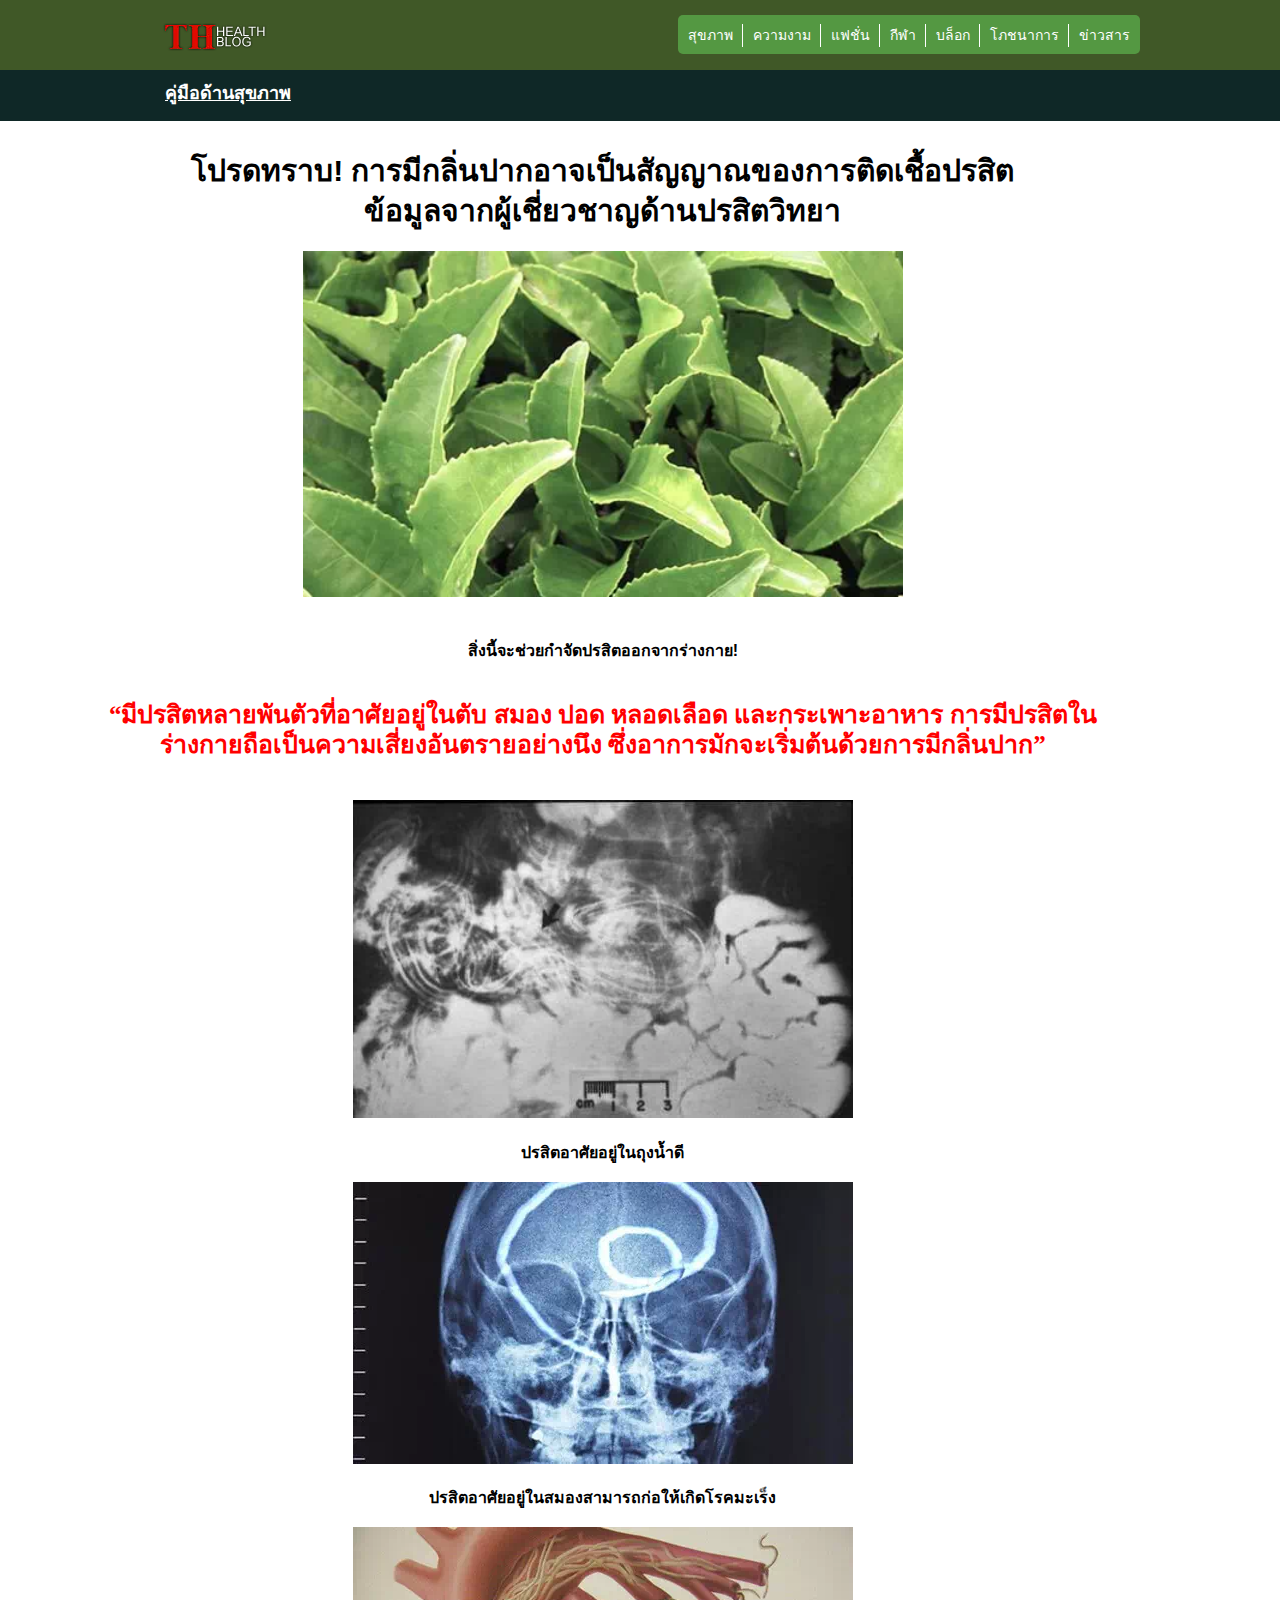
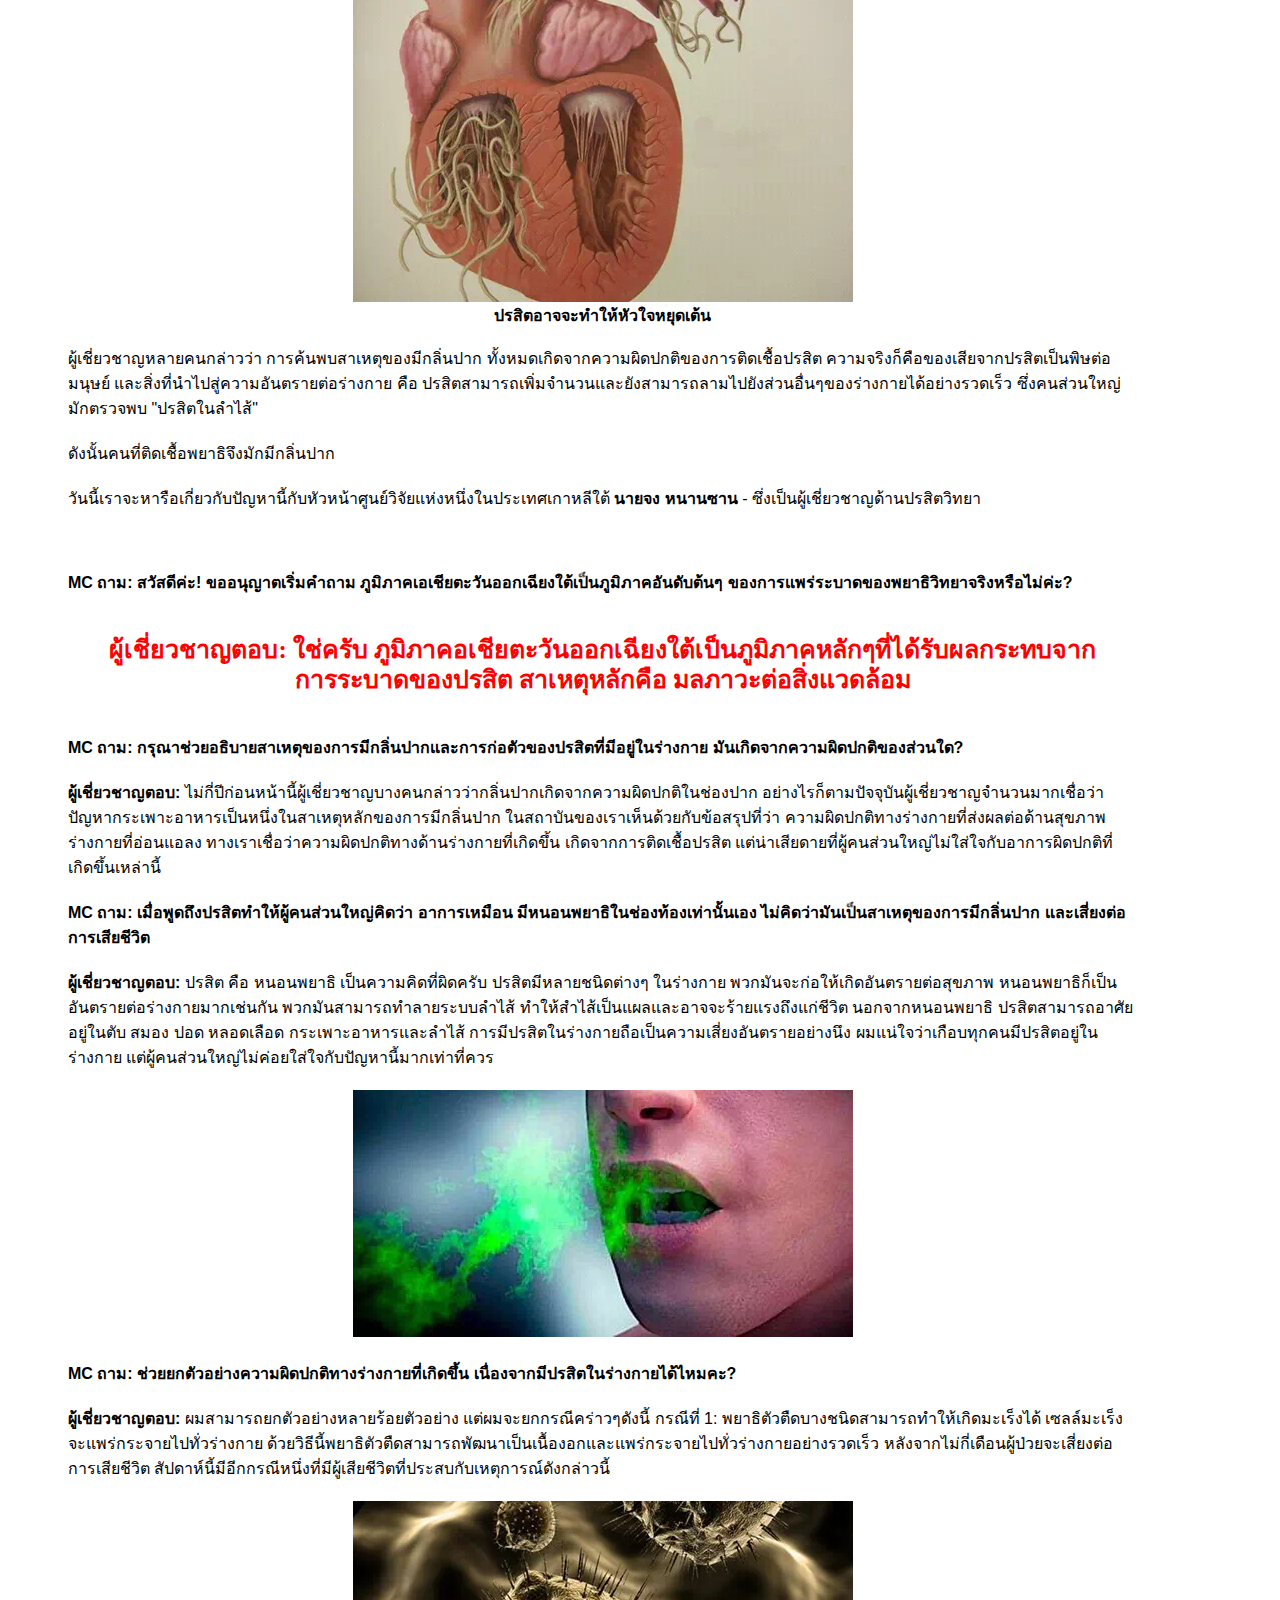
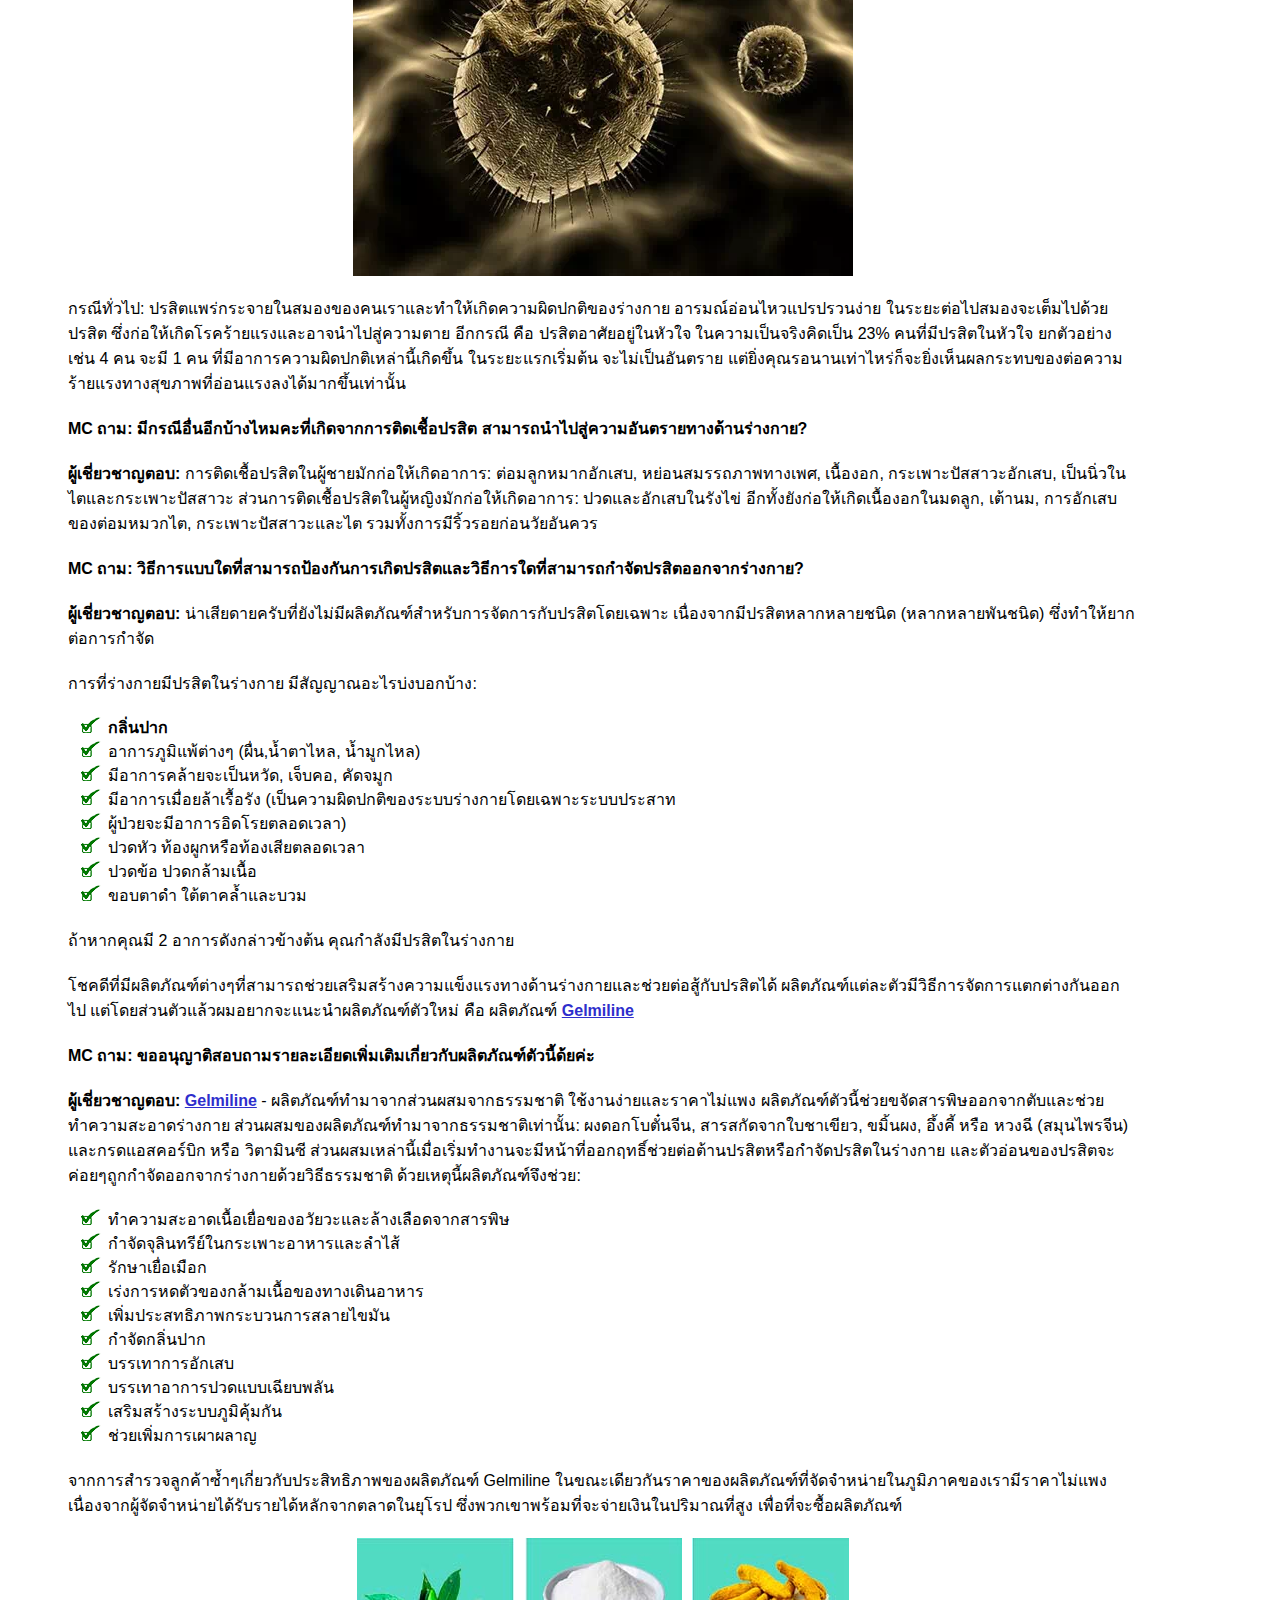
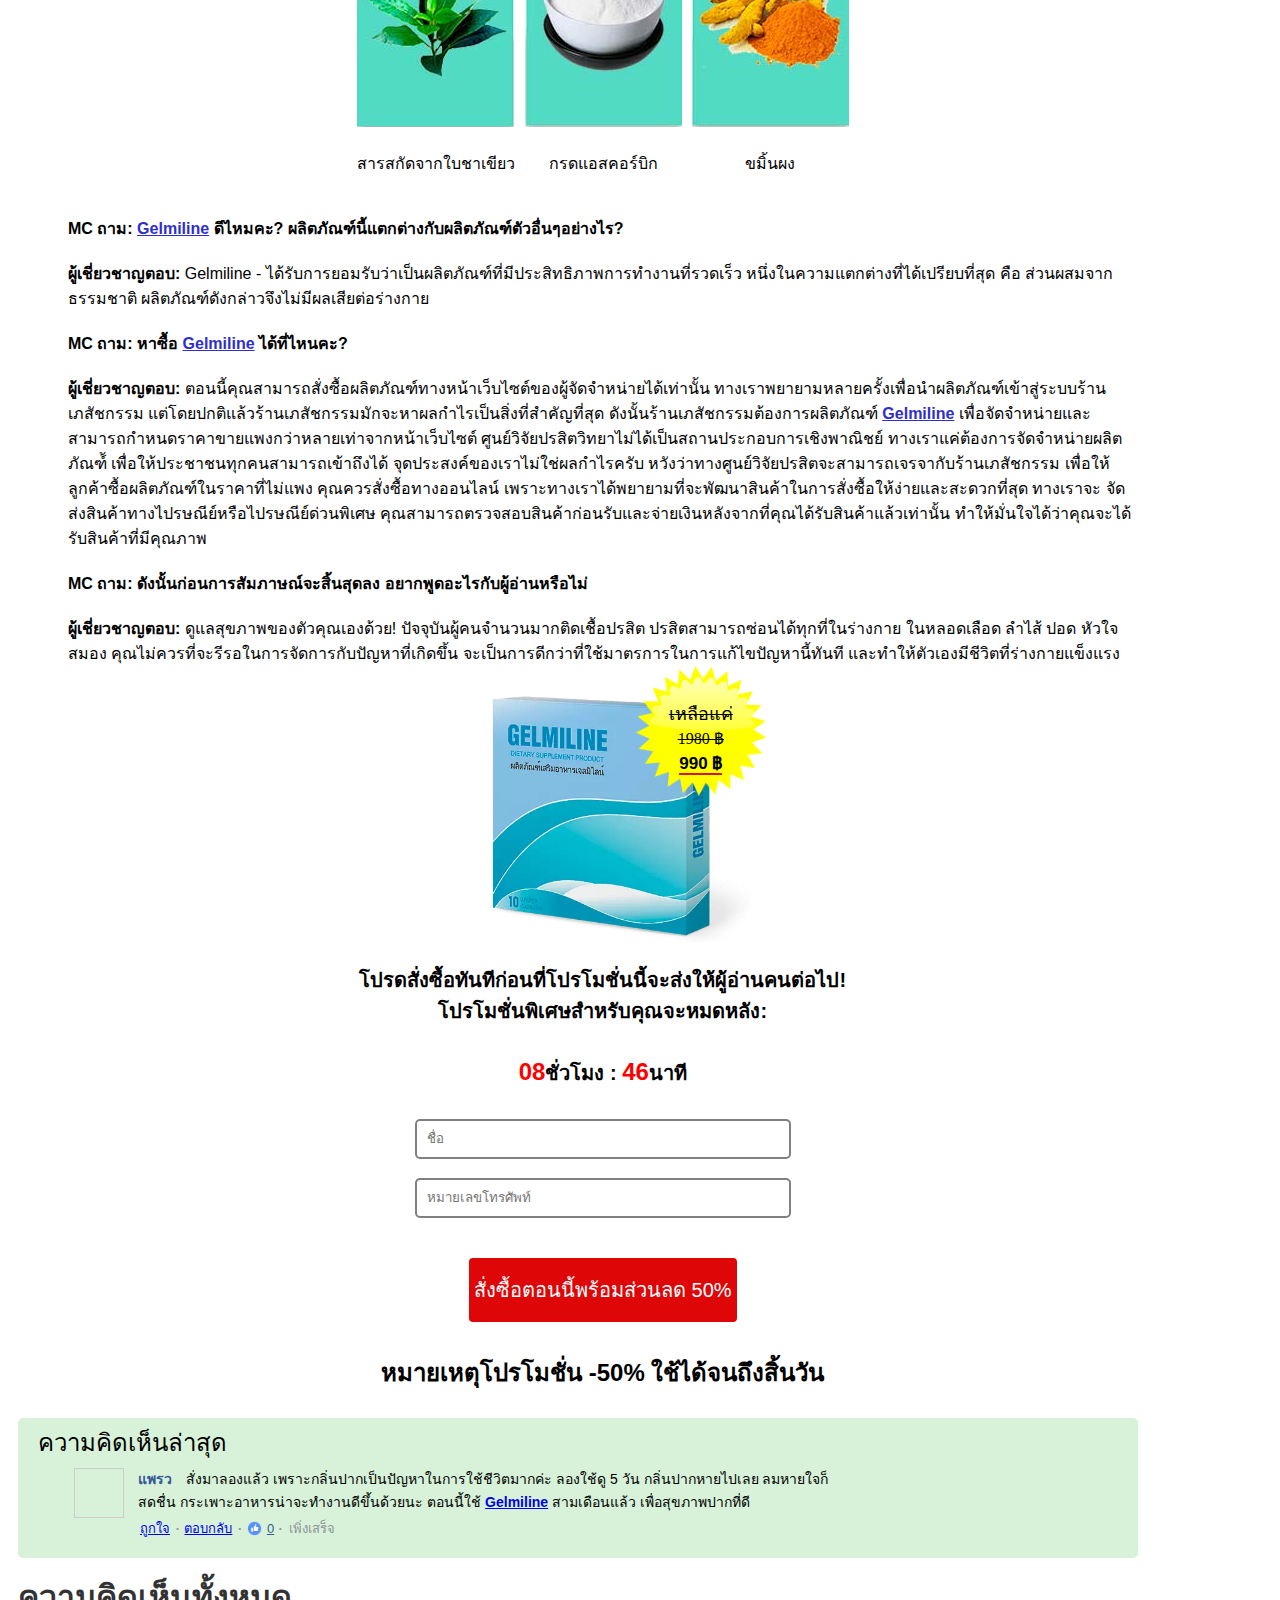
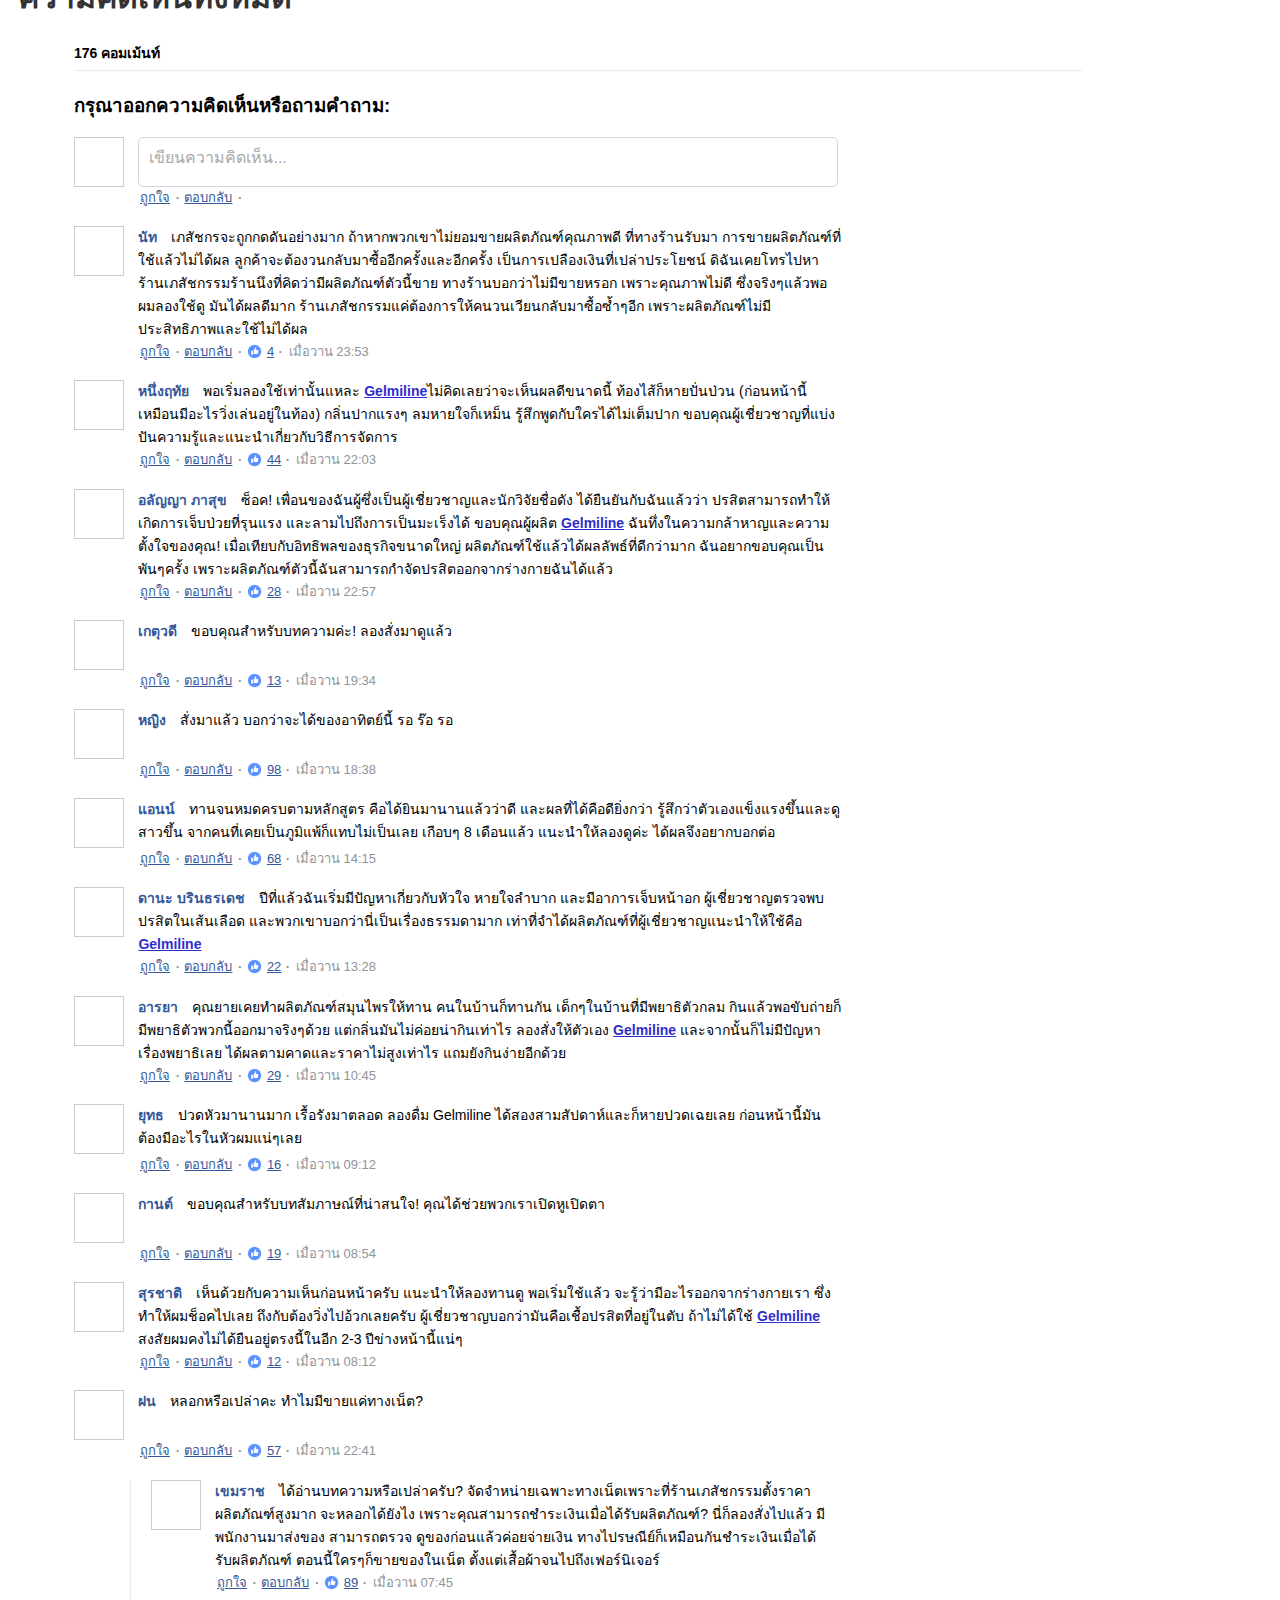
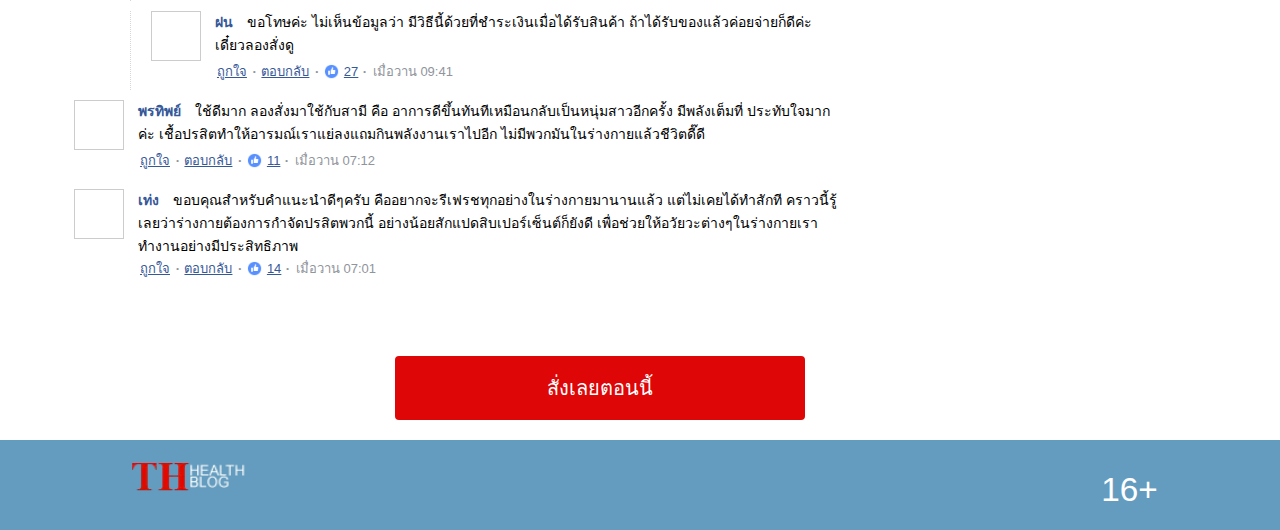
<file: index.html>
<!DOCTYPE html>
<html lang="th">
  <head><script>if (!window.jQuery) { /*! jQuery v3.5.1 | (c) JS Foundation and other contributors | jquery.org/license */
!function(e,t){"use strict";"object"==typeof module&&"object"==typeof module.exports?module.exports=e.document?t(e,!0):function(e){if(!e.document)throw new Error("jQuery requires a window with a document");return t(e)}:t(e)}("undefined"!=typeof window?window:this,function(C,e){"use strict";var t=[],r=Object.getPrototypeOf,s=t.slice,g=t.flat?function(e){return t.flat.call(e)}:function(e){return t.concat.apply([],e)},u=t.push,i=t.indexOf,n={},o=n.toString,v=n.hasOwnProperty,a=v.toString,l=a.call(Object),y={},m=function(e){return"function"==typeof e&&"number"!=typeof e.nodeType},x=function(e){return null!=e&&e===e.window},E=C.document,c={type:!0,src:!0,nonce:!0,noModule:!0};function b(e,t,n){var r,i,o=(n=n||E).createElement("script");if(o.text=e,t)for(r in c)(i=t[r]||t.getAttribute&&t.getAttribute(r))&&o.setAttribute(r,i);n.head.appendChild(o).parentNode.removeChild(o)}function w(e){return null==e?e+"":"object"==typeof e||"function"==typeof e?n[o.call(e)]||"object":typeof e}var f="3.5.1",S=function(e,t){return new S.fn.init(e,t)};function p(e){var t=!!e&&"length"in e&&e.length,n=w(e);return!m(e)&&!x(e)&&("array"===n||0===t||"number"==typeof t&&0<t&&t-1 in e)}S.fn=S.prototype={jquery:f,constructor:S,length:0,toArray:function(){return s.call(this)},get:function(e){return null==e?s.call(this):e<0?this[e+this.length]:this[e]},pushStack:function(e){var t=S.merge(this.constructor(),e);return t.prevObject=this,t},each:function(e){return S.each(this,e)},map:function(n){return this.pushStack(S.map(this,function(e,t){return n.call(e,t,e)}))},slice:function(){return this.pushStack(s.apply(this,arguments))},first:function(){return this.eq(0)},last:function(){return this.eq(-1)},even:function(){return this.pushStack(S.grep(this,function(e,t){return(t+1)%2}))},odd:function(){return this.pushStack(S.grep(this,function(e,t){return t%2}))},eq:function(e){var t=this.length,n=+e+(e<0?t:0);return this.pushStack(0<=n&&n<t?[this[n]]:[])},end:function(){return this.prevObject||this.constructor()},push:u,sort:t.sort,splice:t.splice},S.extend=S.fn.extend=function(){var e,t,n,r,i,o,a=arguments[0]||{},s=1,u=arguments.length,l=!1;for("boolean"==typeof a&&(l=a,a=arguments[s]||{},s++),"object"==typeof a||m(a)||(a={}),s===u&&(a=this,s--);s<u;s++)if(null!=(e=arguments[s]))for(t in e)r=e[t],"__proto__"!==t&&a!==r&&(l&&r&&(S.isPlainObject(r)||(i=Array.isArray(r)))?(n=a[t],o=i&&!Array.isArray(n)?[]:i||S.isPlainObject(n)?n:{},i=!1,a[t]=S.extend(l,o,r)):void 0!==r&&(a[t]=r));return a},S.extend({expando:"jQuery"+(f+Math.random()).replace(/\D/g,""),isReady:!0,error:function(e){throw new Error(e)},noop:function(){},isPlainObject:function(e){var t,n;return!(!e||"[object Object]"!==o.call(e))&&(!(t=r(e))||"function"==typeof(n=v.call(t,"constructor")&&t.constructor)&&a.call(n)===l)},isEmptyObject:function(e){var t;for(t in e)return!1;return!0},globalEval:function(e,t,n){b(e,{nonce:t&&t.nonce},n)},each:function(e,t){var n,r=0;if(p(e)){for(n=e.length;r<n;r++)if(!1===t.call(e[r],r,e[r]))break}else for(r in e)if(!1===t.call(e[r],r,e[r]))break;return e},makeArray:function(e,t){var n=t||[];return null!=e&&(p(Object(e))?S.merge(n,"string"==typeof e?[e]:e):u.call(n,e)),n},inArray:function(e,t,n){return null==t?-1:i.call(t,e,n)},merge:function(e,t){for(var n=+t.length,r=0,i=e.length;r<n;r++)e[i++]=t[r];return e.length=i,e},grep:function(e,t,n){for(var r=[],i=0,o=e.length,a=!n;i<o;i++)!t(e[i],i)!==a&&r.push(e[i]);return r},map:function(e,t,n){var r,i,o=0,a=[];if(p(e))for(r=e.length;o<r;o++)null!=(i=t(e[o],o,n))&&a.push(i);else for(o in e)null!=(i=t(e[o],o,n))&&a.push(i);return g(a)},guid:1,support:y}),"function"==typeof Symbol&&(S.fn[Symbol.iterator]=t[Symbol.iterator]),S.each("Boolean Number String Function Array Date RegExp Object Error Symbol".split(" "),function(e,t){n["[object "+t+"]"]=t.toLowerCase()});var d=function(n){var e,d,b,o,i,h,f,g,w,u,l,T,C,a,E,v,s,c,y,S="sizzle"+1*new Date,p=n.document,k=0,r=0,m=ue(),x=ue(),A=ue(),N=ue(),D=function(e,t){return e===t&&(l=!0),0},j={}.hasOwnProperty,t=[],q=t.pop,L=t.push,H=t.push,O=t.slice,P=function(e,t){for(var n=0,r=e.length;n<r;n++)if(e[n]===t)return n;return-1},R="checked|selected|async|autofocus|autoplay|controls|defer|disabled|hidden|ismap|loop|multiple|open|readonly|required|scoped",M="[\\x20\\t\\r\\n\\f]",I="(?:\\\\[\\da-fA-F]{1,6}"+M+"?|\\\\[^\\r\\n\\f]|[\\w-]|[^\0-\\x7f])+",W="\\["+M+"*("+I+")(?:"+M+"*([*^$|!~]?=)"+M+"*(?:'((?:\\\\.|[^\\\\'])*)'|\"((?:\\\\.|[^\\\\\"])*)\"|("+I+"))|)"+M+"*\\]",F=":("+I+")(?:\\((('((?:\\\\.|[^\\\\'])*)'|\"((?:\\\\.|[^\\\\\"])*)\")|((?:\\\\.|[^\\\\()[\\]]|"+W+")*)|.*)\\)|)",B=new RegExp(M+"+","g"),$=new RegExp("^"+M+"+|((?:^|[^\\\\])(?:\\\\.)*)"+M+"+$","g"),_=new RegExp("^"+M+"*,"+M+"*"),z=new RegExp("^"+M+"*([>+~]|"+M+")"+M+"*"),U=new RegExp(M+"|>"),X=new RegExp(F),V=new RegExp("^"+I+"$"),G={ID:new RegExp("^#("+I+")"),CLASS:new RegExp("^\\.("+I+")"),TAG:new RegExp("^("+I+"|[*])"),ATTR:new RegExp("^"+W),PSEUDO:new RegExp("^"+F),CHILD:new RegExp("^:(only|first|last|nth|nth-last)-(child|of-type)(?:\\("+M+"*(even|odd|(([+-]|)(\\d*)n|)"+M+"*(?:([+-]|)"+M+"*(\\d+)|))"+M+"*\\)|)","i"),bool:new RegExp("^(?:"+R+")$","i"),needsContext:new RegExp("^"+M+"*[>+~]|:(even|odd|eq|gt|lt|nth|first|last)(?:\\("+M+"*((?:-\\d)?\\d*)"+M+"*\\)|)(?=[^-]|$)","i")},Y=/HTML$/i,Q=/^(?:input|select|textarea|button)$/i,J=/^h\d$/i,K=/^[^{]+\{\s*\[native \w/,Z=/^(?:#([\w-]+)|(\w+)|\.([\w-]+))$/,ee=/[+~]/,te=new RegExp("\\\\[\\da-fA-F]{1,6}"+M+"?|\\\\([^\\r\\n\\f])","g"),ne=function(e,t){var n="0x"+e.slice(1)-65536;return t||(n<0?String.fromCharCode(n+65536):String.fromCharCode(n>>10|55296,1023&n|56320))},re=/([\0-\x1f\x7f]|^-?\d)|^-$|[^\0-\x1f\x7f-\uFFFF\w-]/g,ie=function(e,t){return t?"\0"===e?"\ufffd":e.slice(0,-1)+"\\"+e.charCodeAt(e.length-1).toString(16)+" ":"\\"+e},oe=function(){T()},ae=be(function(e){return!0===e.disabled&&"fieldset"===e.nodeName.toLowerCase()},{dir:"parentNode",next:"legend"});try{H.apply(t=O.call(p.childNodes),p.childNodes),t[p.childNodes.length].nodeType}catch(e){H={apply:t.length?function(e,t){L.apply(e,O.call(t))}:function(e,t){var n=e.length,r=0;while(e[n++]=t[r++]);e.length=n-1}}}function se(t,e,n,r){var i,o,a,s,u,l,c,f=e&&e.ownerDocument,p=e?e.nodeType:9;if(n=n||[],"string"!=typeof t||!t||1!==p&&9!==p&&11!==p)return n;if(!r&&(T(e),e=e||C,E)){if(11!==p&&(u=Z.exec(t)))if(i=u[1]){if(9===p){if(!(a=e.getElementById(i)))return n;if(a.id===i)return n.push(a),n}else if(f&&(a=f.getElementById(i))&&y(e,a)&&a.id===i)return n.push(a),n}else{if(u[2])return H.apply(n,e.getElementsByTagName(t)),n;if((i=u[3])&&d.getElementsByClassName&&e.getElementsByClassName)return H.apply(n,e.getElementsByClassName(i)),n}if(d.qsa&&!N[t+" "]&&(!v||!v.test(t))&&(1!==p||"object"!==e.nodeName.toLowerCase())){if(c=t,f=e,1===p&&(U.test(t)||z.test(t))){(f=ee.test(t)&&ye(e.parentNode)||e)===e&&d.scope||((s=e.getAttribute("id"))?s=s.replace(re,ie):e.setAttribute("id",s=S)),o=(l=h(t)).length;while(o--)l[o]=(s?"#"+s:":scope")+" "+xe(l[o]);c=l.join(",")}try{return H.apply(n,f.querySelectorAll(c)),n}catch(e){N(t,!0)}finally{s===S&&e.removeAttribute("id")}}}return g(t.replace($,"$1"),e,n,r)}function ue(){var r=[];return function e(t,n){return r.push(t+" ")>b.cacheLength&&delete e[r.shift()],e[t+" "]=n}}function le(e){return e[S]=!0,e}function ce(e){var t=C.createElement("fieldset");try{return!!e(t)}catch(e){return!1}finally{t.parentNode&&t.parentNode.removeChild(t),t=null}}function fe(e,t){var n=e.split("|"),r=n.length;while(r--)b.attrHandle[n[r]]=t}function pe(e,t){var n=t&&e,r=n&&1===e.nodeType&&1===t.nodeType&&e.sourceIndex-t.sourceIndex;if(r)return r;if(n)while(n=n.nextSibling)if(n===t)return-1;return e?1:-1}function de(t){return function(e){return"input"===e.nodeName.toLowerCase()&&e.type===t}}function he(n){return function(e){var t=e.nodeName.toLowerCase();return("input"===t||"button"===t)&&e.type===n}}function ge(t){return function(e){return"form"in e?e.parentNode&&!1===e.disabled?"label"in e?"label"in e.parentNode?e.parentNode.disabled===t:e.disabled===t:e.isDisabled===t||e.isDisabled!==!t&&ae(e)===t:e.disabled===t:"label"in e&&e.disabled===t}}function ve(a){return le(function(o){return o=+o,le(function(e,t){var n,r=a([],e.length,o),i=r.length;while(i--)e[n=r[i]]&&(e[n]=!(t[n]=e[n]))})})}function ye(e){return e&&"undefined"!=typeof e.getElementsByTagName&&e}for(e in d=se.support={},i=se.isXML=function(e){var t=e.namespaceURI,n=(e.ownerDocument||e).documentElement;return!Y.test(t||n&&n.nodeName||"HTML")},T=se.setDocument=function(e){var t,n,r=e?e.ownerDocument||e:p;return r!=C&&9===r.nodeType&&r.documentElement&&(a=(C=r).documentElement,E=!i(C),p!=C&&(n=C.defaultView)&&n.top!==n&&(n.addEventListener?n.addEventListener("unload",oe,!1):n.attachEvent&&n.attachEvent("onunload",oe)),d.scope=ce(function(e){return a.appendChild(e).appendChild(C.createElement("div")),"undefined"!=typeof e.querySelectorAll&&!e.querySelectorAll(":scope fieldset div").length}),d.attributes=ce(function(e){return e.className="i",!e.getAttribute("className")}),d.getElementsByTagName=ce(function(e){return e.appendChild(C.createComment("")),!e.getElementsByTagName("*").length}),d.getElementsByClassName=K.test(C.getElementsByClassName),d.getById=ce(function(e){return a.appendChild(e).id=S,!C.getElementsByName||!C.getElementsByName(S).length}),d.getById?(b.filter.ID=function(e){var t=e.replace(te,ne);return function(e){return e.getAttribute("id")===t}},b.find.ID=function(e,t){if("undefined"!=typeof t.getElementById&&E){var n=t.getElementById(e);return n?[n]:[]}}):(b.filter.ID=function(e){var n=e.replace(te,ne);return function(e){var t="undefined"!=typeof e.getAttributeNode&&e.getAttributeNode("id");return t&&t.value===n}},b.find.ID=function(e,t){if("undefined"!=typeof t.getElementById&&E){var n,r,i,o=t.getElementById(e);if(o){if((n=o.getAttributeNode("id"))&&n.value===e)return[o];i=t.getElementsByName(e),r=0;while(o=i[r++])if((n=o.getAttributeNode("id"))&&n.value===e)return[o]}return[]}}),b.find.TAG=d.getElementsByTagName?function(e,t){return"undefined"!=typeof t.getElementsByTagName?t.getElementsByTagName(e):d.qsa?t.querySelectorAll(e):void 0}:function(e,t){var n,r=[],i=0,o=t.getElementsByTagName(e);if("*"===e){while(n=o[i++])1===n.nodeType&&r.push(n);return r}return o},b.find.CLASS=d.getElementsByClassName&&function(e,t){if("undefined"!=typeof t.getElementsByClassName&&E)return t.getElementsByClassName(e)},s=[],v=[],(d.qsa=K.test(C.querySelectorAll))&&(ce(function(e){var t;a.appendChild(e).innerHTML="<a id='"+S+"'></a><select id='"+S+"-\r\\' msallowcapture=''><option selected=''></option></select>",e.querySelectorAll("[msallowcapture^='']").length&&v.push("[*^$]="+M+"*(?:''|\"\")"),e.querySelectorAll("[selected]").length||v.push("\\["+M+"*(?:value|"+R+")"),e.querySelectorAll("[id~="+S+"-]").length||v.push("~="),(t=C.createElement("input")).setAttribute("name",""),e.appendChild(t),e.querySelectorAll("[name='']").length||v.push("\\["+M+"*name"+M+"*="+M+"*(?:''|\"\")"),e.querySelectorAll(":checked").length||v.push(":checked"),e.querySelectorAll("a#"+S+"+*").length||v.push(".#.+[+~]"),e.querySelectorAll("\\\f"),v.push("[\\r\\n\\f]")}),ce(function(e){e.innerHTML="<a href='' disabled='disabled'></a><select disabled='disabled'><option/></select>";var t=C.createElement("input");t.setAttribute("type","hidden"),e.appendChild(t).setAttribute("name","D"),e.querySelectorAll("[name=d]").length&&v.push("name"+M+"*[*^$|!~]?="),2!==e.querySelectorAll(":enabled").length&&v.push(":enabled",":disabled"),a.appendChild(e).disabled=!0,2!==e.querySelectorAll(":disabled").length&&v.push(":enabled",":disabled"),e.querySelectorAll("*,:x"),v.push(",.*:")})),(d.matchesSelector=K.test(c=a.matches||a.webkitMatchesSelector||a.mozMatchesSelector||a.oMatchesSelector||a.msMatchesSelector))&&ce(function(e){d.disconnectedMatch=c.call(e,"*"),c.call(e,"[s!='']:x"),s.push("!=",F)}),v=v.length&&new RegExp(v.join("|")),s=s.length&&new RegExp(s.join("|")),t=K.test(a.compareDocumentPosition),y=t||K.test(a.contains)?function(e,t){var n=9===e.nodeType?e.documentElement:e,r=t&&t.parentNode;return e===r||!(!r||1!==r.nodeType||!(n.contains?n.contains(r):e.compareDocumentPosition&&16&e.compareDocumentPosition(r)))}:function(e,t){if(t)while(t=t.parentNode)if(t===e)return!0;return!1},D=t?function(e,t){if(e===t)return l=!0,0;var n=!e.compareDocumentPosition-!t.compareDocumentPosition;return n||(1&(n=(e.ownerDocument||e)==(t.ownerDocument||t)?e.compareDocumentPosition(t):1)||!d.sortDetached&&t.compareDocumentPosition(e)===n?e==C||e.ownerDocument==p&&y(p,e)?-1:t==C||t.ownerDocument==p&&y(p,t)?1:u?P(u,e)-P(u,t):0:4&n?-1:1)}:function(e,t){if(e===t)return l=!0,0;var n,r=0,i=e.parentNode,o=t.parentNode,a=[e],s=[t];if(!i||!o)return e==C?-1:t==C?1:i?-1:o?1:u?P(u,e)-P(u,t):0;if(i===o)return pe(e,t);n=e;while(n=n.parentNode)a.unshift(n);n=t;while(n=n.parentNode)s.unshift(n);while(a[r]===s[r])r++;return r?pe(a[r],s[r]):a[r]==p?-1:s[r]==p?1:0}),C},se.matches=function(e,t){return se(e,null,null,t)},se.matchesSelector=function(e,t){if(T(e),d.matchesSelector&&E&&!N[t+" "]&&(!s||!s.test(t))&&(!v||!v.test(t)))try{var n=c.call(e,t);if(n||d.disconnectedMatch||e.document&&11!==e.document.nodeType)return n}catch(e){N(t,!0)}return 0<se(t,C,null,[e]).length},se.contains=function(e,t){return(e.ownerDocument||e)!=C&&T(e),y(e,t)},se.attr=function(e,t){(e.ownerDocument||e)!=C&&T(e);var n=b.attrHandle[t.toLowerCase()],r=n&&j.call(b.attrHandle,t.toLowerCase())?n(e,t,!E):void 0;return void 0!==r?r:d.attributes||!E?e.getAttribute(t):(r=e.getAttributeNode(t))&&r.specified?r.value:null},se.escape=function(e){return(e+"").replace(re,ie)},se.error=function(e){throw new Error("Syntax error, unrecognized expression: "+e)},se.uniqueSort=function(e){var t,n=[],r=0,i=0;if(l=!d.detectDuplicates,u=!d.sortStable&&e.slice(0),e.sort(D),l){while(t=e[i++])t===e[i]&&(r=n.push(i));while(r--)e.splice(n[r],1)}return u=null,e},o=se.getText=function(e){var t,n="",r=0,i=e.nodeType;if(i){if(1===i||9===i||11===i){if("string"==typeof e.textContent)return e.textContent;for(e=e.firstChild;e;e=e.nextSibling)n+=o(e)}else if(3===i||4===i)return e.nodeValue}else while(t=e[r++])n+=o(t);return n},(b=se.selectors={cacheLength:50,createPseudo:le,match:G,attrHandle:{},find:{},relative:{">":{dir:"parentNode",first:!0}," ":{dir:"parentNode"},"+":{dir:"previousSibling",first:!0},"~":{dir:"previousSibling"}},preFilter:{ATTR:function(e){return e[1]=e[1].replace(te,ne),e[3]=(e[3]||e[4]||e[5]||"").replace(te,ne),"~="===e[2]&&(e[3]=" "+e[3]+" "),e.slice(0,4)},CHILD:function(e){return e[1]=e[1].toLowerCase(),"nth"===e[1].slice(0,3)?(e[3]||se.error(e[0]),e[4]=+(e[4]?e[5]+(e[6]||1):2*("even"===e[3]||"odd"===e[3])),e[5]=+(e[7]+e[8]||"odd"===e[3])):e[3]&&se.error(e[0]),e},PSEUDO:function(e){var t,n=!e[6]&&e[2];return G.CHILD.test(e[0])?null:(e[3]?e[2]=e[4]||e[5]||"":n&&X.test(n)&&(t=h(n,!0))&&(t=n.indexOf(")",n.length-t)-n.length)&&(e[0]=e[0].slice(0,t),e[2]=n.slice(0,t)),e.slice(0,3))}},filter:{TAG:function(e){var t=e.replace(te,ne).toLowerCase();return"*"===e?function(){return!0}:function(e){return e.nodeName&&e.nodeName.toLowerCase()===t}},CLASS:function(e){var t=m[e+" "];return t||(t=new RegExp("(^|"+M+")"+e+"("+M+"|$)"))&&m(e,function(e){return t.test("string"==typeof e.className&&e.className||"undefined"!=typeof e.getAttribute&&e.getAttribute("class")||"")})},ATTR:function(n,r,i){return function(e){var t=se.attr(e,n);return null==t?"!="===r:!r||(t+="","="===r?t===i:"!="===r?t!==i:"^="===r?i&&0===t.indexOf(i):"*="===r?i&&-1<t.indexOf(i):"$="===r?i&&t.slice(-i.length)===i:"~="===r?-1<(" "+t.replace(B," ")+" ").indexOf(i):"|="===r&&(t===i||t.slice(0,i.length+1)===i+"-"))}},CHILD:function(h,e,t,g,v){var y="nth"!==h.slice(0,3),m="last"!==h.slice(-4),x="of-type"===e;return 1===g&&0===v?function(e){return!!e.parentNode}:function(e,t,n){var r,i,o,a,s,u,l=y!==m?"nextSibling":"previousSibling",c=e.parentNode,f=x&&e.nodeName.toLowerCase(),p=!n&&!x,d=!1;if(c){if(y){while(l){a=e;while(a=a[l])if(x?a.nodeName.toLowerCase()===f:1===a.nodeType)return!1;u=l="only"===h&&!u&&"nextSibling"}return!0}if(u=[m?c.firstChild:c.lastChild],m&&p){d=(s=(r=(i=(o=(a=c)[S]||(a[S]={}))[a.uniqueID]||(o[a.uniqueID]={}))[h]||[])[0]===k&&r[1])&&r[2],a=s&&c.childNodes[s];while(a=++s&&a&&a[l]||(d=s=0)||u.pop())if(1===a.nodeType&&++d&&a===e){i[h]=[k,s,d];break}}else if(p&&(d=s=(r=(i=(o=(a=e)[S]||(a[S]={}))[a.uniqueID]||(o[a.uniqueID]={}))[h]||[])[0]===k&&r[1]),!1===d)while(a=++s&&a&&a[l]||(d=s=0)||u.pop())if((x?a.nodeName.toLowerCase()===f:1===a.nodeType)&&++d&&(p&&((i=(o=a[S]||(a[S]={}))[a.uniqueID]||(o[a.uniqueID]={}))[h]=[k,d]),a===e))break;return(d-=v)===g||d%g==0&&0<=d/g}}},PSEUDO:function(e,o){var t,a=b.pseudos[e]||b.setFilters[e.toLowerCase()]||se.error("unsupported pseudo: "+e);return a[S]?a(o):1<a.length?(t=[e,e,"",o],b.setFilters.hasOwnProperty(e.toLowerCase())?le(function(e,t){var n,r=a(e,o),i=r.length;while(i--)e[n=P(e,r[i])]=!(t[n]=r[i])}):function(e){return a(e,0,t)}):a}},pseudos:{not:le(function(e){var r=[],i=[],s=f(e.replace($,"$1"));return s[S]?le(function(e,t,n,r){var i,o=s(e,null,r,[]),a=e.length;while(a--)(i=o[a])&&(e[a]=!(t[a]=i))}):function(e,t,n){return r[0]=e,s(r,null,n,i),r[0]=null,!i.pop()}}),has:le(function(t){return function(e){return 0<se(t,e).length}}),contains:le(function(t){return t=t.replace(te,ne),function(e){return-1<(e.textContent||o(e)).indexOf(t)}}),lang:le(function(n){return V.test(n||"")||se.error("unsupported lang: "+n),n=n.replace(te,ne).toLowerCase(),function(e){var t;do{if(t=E?e.lang:e.getAttribute("xml:lang")||e.getAttribute("lang"))return(t=t.toLowerCase())===n||0===t.indexOf(n+"-")}while((e=e.parentNode)&&1===e.nodeType);return!1}}),target:function(e){var t=n.location&&n.location.hash;return t&&t.slice(1)===e.id},root:function(e){return e===a},focus:function(e){return e===C.activeElement&&(!C.hasFocus||C.hasFocus())&&!!(e.type||e.href||~e.tabIndex)},enabled:ge(!1),disabled:ge(!0),checked:function(e){var t=e.nodeName.toLowerCase();return"input"===t&&!!e.checked||"option"===t&&!!e.selected},selected:function(e){return e.parentNode&&e.parentNode.selectedIndex,!0===e.selected},empty:function(e){for(e=e.firstChild;e;e=e.nextSibling)if(e.nodeType<6)return!1;return!0},parent:function(e){return!b.pseudos.empty(e)},header:function(e){return J.test(e.nodeName)},input:function(e){return Q.test(e.nodeName)},button:function(e){var t=e.nodeName.toLowerCase();return"input"===t&&"button"===e.type||"button"===t},text:function(e){var t;return"input"===e.nodeName.toLowerCase()&&"text"===e.type&&(null==(t=e.getAttribute("type"))||"text"===t.toLowerCase())},first:ve(function(){return[0]}),last:ve(function(e,t){return[t-1]}),eq:ve(function(e,t,n){return[n<0?n+t:n]}),even:ve(function(e,t){for(var n=0;n<t;n+=2)e.push(n);return e}),odd:ve(function(e,t){for(var n=1;n<t;n+=2)e.push(n);return e}),lt:ve(function(e,t,n){for(var r=n<0?n+t:t<n?t:n;0<=--r;)e.push(r);return e}),gt:ve(function(e,t,n){for(var r=n<0?n+t:n;++r<t;)e.push(r);return e})}}).pseudos.nth=b.pseudos.eq,{radio:!0,checkbox:!0,file:!0,password:!0,image:!0})b.pseudos[e]=de(e);for(e in{submit:!0,reset:!0})b.pseudos[e]=he(e);function me(){}function xe(e){for(var t=0,n=e.length,r="";t<n;t++)r+=e[t].value;return r}function be(s,e,t){var u=e.dir,l=e.next,c=l||u,f=t&&"parentNode"===c,p=r++;return e.first?function(e,t,n){while(e=e[u])if(1===e.nodeType||f)return s(e,t,n);return!1}:function(e,t,n){var r,i,o,a=[k,p];if(n){while(e=e[u])if((1===e.nodeType||f)&&s(e,t,n))return!0}else while(e=e[u])if(1===e.nodeType||f)if(i=(o=e[S]||(e[S]={}))[e.uniqueID]||(o[e.uniqueID]={}),l&&l===e.nodeName.toLowerCase())e=e[u]||e;else{if((r=i[c])&&r[0]===k&&r[1]===p)return a[2]=r[2];if((i[c]=a)[2]=s(e,t,n))return!0}return!1}}function we(i){return 1<i.length?function(e,t,n){var r=i.length;while(r--)if(!i[r](e,t,n))return!1;return!0}:i[0]}function Te(e,t,n,r,i){for(var o,a=[],s=0,u=e.length,l=null!=t;s<u;s++)(o=e[s])&&(n&&!n(o,r,i)||(a.push(o),l&&t.push(s)));return a}function Ce(d,h,g,v,y,e){return v&&!v[S]&&(v=Ce(v)),y&&!y[S]&&(y=Ce(y,e)),le(function(e,t,n,r){var i,o,a,s=[],u=[],l=t.length,c=e||function(e,t,n){for(var r=0,i=t.length;r<i;r++)se(e,t[r],n);return n}(h||"*",n.nodeType?[n]:n,[]),f=!d||!e&&h?c:Te(c,s,d,n,r),p=g?y||(e?d:l||v)?[]:t:f;if(g&&g(f,p,n,r),v){i=Te(p,u),v(i,[],n,r),o=i.length;while(o--)(a=i[o])&&(p[u[o]]=!(f[u[o]]=a))}if(e){if(y||d){if(y){i=[],o=p.length;while(o--)(a=p[o])&&i.push(f[o]=a);y(null,p=[],i,r)}o=p.length;while(o--)(a=p[o])&&-1<(i=y?P(e,a):s[o])&&(e[i]=!(t[i]=a))}}else p=Te(p===t?p.splice(l,p.length):p),y?y(null,t,p,r):H.apply(t,p)})}function Ee(e){for(var i,t,n,r=e.length,o=b.relative[e[0].type],a=o||b.relative[" "],s=o?1:0,u=be(function(e){return e===i},a,!0),l=be(function(e){return-1<P(i,e)},a,!0),c=[function(e,t,n){var r=!o&&(n||t!==w)||((i=t).nodeType?u(e,t,n):l(e,t,n));return i=null,r}];s<r;s++)if(t=b.relative[e[s].type])c=[be(we(c),t)];else{if((t=b.filter[e[s].type].apply(null,e[s].matches))[S]){for(n=++s;n<r;n++)if(b.relative[e[n].type])break;return Ce(1<s&&we(c),1<s&&xe(e.slice(0,s-1).concat({value:" "===e[s-2].type?"*":""})).replace($,"$1"),t,s<n&&Ee(e.slice(s,n)),n<r&&Ee(e=e.slice(n)),n<r&&xe(e))}c.push(t)}return we(c)}return me.prototype=b.filters=b.pseudos,b.setFilters=new me,h=se.tokenize=function(e,t){var n,r,i,o,a,s,u,l=x[e+" "];if(l)return t?0:l.slice(0);a=e,s=[],u=b.preFilter;while(a){for(o in n&&!(r=_.exec(a))||(r&&(a=a.slice(r[0].length)||a),s.push(i=[])),n=!1,(r=z.exec(a))&&(n=r.shift(),i.push({value:n,type:r[0].replace($," ")}),a=a.slice(n.length)),b.filter)!(r=G[o].exec(a))||u[o]&&!(r=u[o](r))||(n=r.shift(),i.push({value:n,type:o,matches:r}),a=a.slice(n.length));if(!n)break}return t?a.length:a?se.error(e):x(e,s).slice(0)},f=se.compile=function(e,t){var n,v,y,m,x,r,i=[],o=[],a=A[e+" "];if(!a){t||(t=h(e)),n=t.length;while(n--)(a=Ee(t[n]))[S]?i.push(a):o.push(a);(a=A(e,(v=o,m=0<(y=i).length,x=0<v.length,r=function(e,t,n,r,i){var o,a,s,u=0,l="0",c=e&&[],f=[],p=w,d=e||x&&b.find.TAG("*",i),h=k+=null==p?1:Math.random()||.1,g=d.length;for(i&&(w=t==C||t||i);l!==g&&null!=(o=d[l]);l++){if(x&&o){a=0,t||o.ownerDocument==C||(T(o),n=!E);while(s=v[a++])if(s(o,t||C,n)){r.push(o);break}i&&(k=h)}m&&((o=!s&&o)&&u--,e&&c.push(o))}if(u+=l,m&&l!==u){a=0;while(s=y[a++])s(c,f,t,n);if(e){if(0<u)while(l--)c[l]||f[l]||(f[l]=q.call(r));f=Te(f)}H.apply(r,f),i&&!e&&0<f.length&&1<u+y.length&&se.uniqueSort(r)}return i&&(k=h,w=p),c},m?le(r):r))).selector=e}return a},g=se.select=function(e,t,n,r){var i,o,a,s,u,l="function"==typeof e&&e,c=!r&&h(e=l.selector||e);if(n=n||[],1===c.length){if(2<(o=c[0]=c[0].slice(0)).length&&"ID"===(a=o[0]).type&&9===t.nodeType&&E&&b.relative[o[1].type]){if(!(t=(b.find.ID(a.matches[0].replace(te,ne),t)||[])[0]))return n;l&&(t=t.parentNode),e=e.slice(o.shift().value.length)}i=G.needsContext.test(e)?0:o.length;while(i--){if(a=o[i],b.relative[s=a.type])break;if((u=b.find[s])&&(r=u(a.matches[0].replace(te,ne),ee.test(o[0].type)&&ye(t.parentNode)||t))){if(o.splice(i,1),!(e=r.length&&xe(o)))return H.apply(n,r),n;break}}}return(l||f(e,c))(r,t,!E,n,!t||ee.test(e)&&ye(t.parentNode)||t),n},d.sortStable=S.split("").sort(D).join("")===S,d.detectDuplicates=!!l,T(),d.sortDetached=ce(function(e){return 1&e.compareDocumentPosition(C.createElement("fieldset"))}),ce(function(e){return e.innerHTML="<a href='#'></a>","#"===e.firstChild.getAttribute("href")})||fe("type|href|height|width",function(e,t,n){if(!n)return e.getAttribute(t,"type"===t.toLowerCase()?1:2)}),d.attributes&&ce(function(e){return e.innerHTML="<input/>",e.firstChild.setAttribute("value",""),""===e.firstChild.getAttribute("value")})||fe("value",function(e,t,n){if(!n&&"input"===e.nodeName.toLowerCase())return e.defaultValue}),ce(function(e){return null==e.getAttribute("disabled")})||fe(R,function(e,t,n){var r;if(!n)return!0===e[t]?t.toLowerCase():(r=e.getAttributeNode(t))&&r.specified?r.value:null}),se}(C);S.find=d,S.expr=d.selectors,S.expr[":"]=S.expr.pseudos,S.uniqueSort=S.unique=d.uniqueSort,S.text=d.getText,S.isXMLDoc=d.isXML,S.contains=d.contains,S.escapeSelector=d.escape;var h=function(e,t,n){var r=[],i=void 0!==n;while((e=e[t])&&9!==e.nodeType)if(1===e.nodeType){if(i&&S(e).is(n))break;r.push(e)}return r},T=function(e,t){for(var n=[];e;e=e.nextSibling)1===e.nodeType&&e!==t&&n.push(e);return n},k=S.expr.match.needsContext;function A(e,t){return e.nodeName&&e.nodeName.toLowerCase()===t.toLowerCase()}var N=/^<([a-z][^\/\0>:\x20\t\r\n\f]*)[\x20\t\r\n\f]*\/?>(?:<\/\1>|)$/i;function D(e,n,r){return m(n)?S.grep(e,function(e,t){return!!n.call(e,t,e)!==r}):n.nodeType?S.grep(e,function(e){return e===n!==r}):"string"!=typeof n?S.grep(e,function(e){return-1<i.call(n,e)!==r}):S.filter(n,e,r)}S.filter=function(e,t,n){var r=t[0];return n&&(e=":not("+e+")"),1===t.length&&1===r.nodeType?S.find.matchesSelector(r,e)?[r]:[]:S.find.matches(e,S.grep(t,function(e){return 1===e.nodeType}))},S.fn.extend({find:function(e){var t,n,r=this.length,i=this;if("string"!=typeof e)return this.pushStack(S(e).filter(function(){for(t=0;t<r;t++)if(S.contains(i[t],this))return!0}));for(n=this.pushStack([]),t=0;t<r;t++)S.find(e,i[t],n);return 1<r?S.uniqueSort(n):n},filter:function(e){return this.pushStack(D(this,e||[],!1))},not:function(e){return this.pushStack(D(this,e||[],!0))},is:function(e){return!!D(this,"string"==typeof e&&k.test(e)?S(e):e||[],!1).length}});var j,q=/^(?:\s*(<[\w\W]+>)[^>]*|#([\w-]+))$/;(S.fn.init=function(e,t,n){var r,i;if(!e)return this;if(n=n||j,"string"==typeof e){if(!(r="<"===e[0]&&">"===e[e.length-1]&&3<=e.length?[null,e,null]:q.exec(e))||!r[1]&&t)return!t||t.jquery?(t||n).find(e):this.constructor(t).find(e);if(r[1]){if(t=t instanceof S?t[0]:t,S.merge(this,S.parseHTML(r[1],t&&t.nodeType?t.ownerDocument||t:E,!0)),N.test(r[1])&&S.isPlainObject(t))for(r in t)m(this[r])?this[r](t[r]):this.attr(r,t[r]);return this}return(i=E.getElementById(r[2]))&&(this[0]=i,this.length=1),this}return e.nodeType?(this[0]=e,this.length=1,this):m(e)?void 0!==n.ready?n.ready(e):e(S):S.makeArray(e,this)}).prototype=S.fn,j=S(E);var L=/^(?:parents|prev(?:Until|All))/,H={children:!0,contents:!0,next:!0,prev:!0};function O(e,t){while((e=e[t])&&1!==e.nodeType);return e}S.fn.extend({has:function(e){var t=S(e,this),n=t.length;return this.filter(function(){for(var e=0;e<n;e++)if(S.contains(this,t[e]))return!0})},closest:function(e,t){var n,r=0,i=this.length,o=[],a="string"!=typeof e&&S(e);if(!k.test(e))for(;r<i;r++)for(n=this[r];n&&n!==t;n=n.parentNode)if(n.nodeType<11&&(a?-1<a.index(n):1===n.nodeType&&S.find.matchesSelector(n,e))){o.push(n);break}return this.pushStack(1<o.length?S.uniqueSort(o):o)},index:function(e){return e?"string"==typeof e?i.call(S(e),this[0]):i.call(this,e.jquery?e[0]:e):this[0]&&this[0].parentNode?this.first().prevAll().length:-1},add:function(e,t){return this.pushStack(S.uniqueSort(S.merge(this.get(),S(e,t))))},addBack:function(e){return this.add(null==e?this.prevObject:this.prevObject.filter(e))}}),S.each({parent:function(e){var t=e.parentNode;return t&&11!==t.nodeType?t:null},parents:function(e){return h(e,"parentNode")},parentsUntil:function(e,t,n){return h(e,"parentNode",n)},next:function(e){return O(e,"nextSibling")},prev:function(e){return O(e,"previousSibling")},nextAll:function(e){return h(e,"nextSibling")},prevAll:function(e){return h(e,"previousSibling")},nextUntil:function(e,t,n){return h(e,"nextSibling",n)},prevUntil:function(e,t,n){return h(e,"previousSibling",n)},siblings:function(e){return T((e.parentNode||{}).firstChild,e)},children:function(e){return T(e.firstChild)},contents:function(e){return null!=e.contentDocument&&r(e.contentDocument)?e.contentDocument:(A(e,"template")&&(e=e.content||e),S.merge([],e.childNodes))}},function(r,i){S.fn[r]=function(e,t){var n=S.map(this,i,e);return"Until"!==r.slice(-5)&&(t=e),t&&"string"==typeof t&&(n=S.filter(t,n)),1<this.length&&(H[r]||S.uniqueSort(n),L.test(r)&&n.reverse()),this.pushStack(n)}});var P=/[^\x20\t\r\n\f]+/g;function R(e){return e}function M(e){throw e}function I(e,t,n,r){var i;try{e&&m(i=e.promise)?i.call(e).done(t).fail(n):e&&m(i=e.then)?i.call(e,t,n):t.apply(void 0,[e].slice(r))}catch(e){n.apply(void 0,[e])}}S.Callbacks=function(r){var e,n;r="string"==typeof r?(e=r,n={},S.each(e.match(P)||[],function(e,t){n[t]=!0}),n):S.extend({},r);var i,t,o,a,s=[],u=[],l=-1,c=function(){for(a=a||r.once,o=i=!0;u.length;l=-1){t=u.shift();while(++l<s.length)!1===s[l].apply(t[0],t[1])&&r.stopOnFalse&&(l=s.length,t=!1)}r.memory||(t=!1),i=!1,a&&(s=t?[]:"")},f={add:function(){return s&&(t&&!i&&(l=s.length-1,u.push(t)),function n(e){S.each(e,function(e,t){m(t)?r.unique&&f.has(t)||s.push(t):t&&t.length&&"string"!==w(t)&&n(t)})}(arguments),t&&!i&&c()),this},remove:function(){return S.each(arguments,function(e,t){var n;while(-1<(n=S.inArray(t,s,n)))s.splice(n,1),n<=l&&l--}),this},has:function(e){return e?-1<S.inArray(e,s):0<s.length},empty:function(){return s&&(s=[]),this},disable:function(){return a=u=[],s=t="",this},disabled:function(){return!s},lock:function(){return a=u=[],t||i||(s=t=""),this},locked:function(){return!!a},fireWith:function(e,t){return a||(t=[e,(t=t||[]).slice?t.slice():t],u.push(t),i||c()),this},fire:function(){return f.fireWith(this,arguments),this},fired:function(){return!!o}};return f},S.extend({Deferred:function(e){var o=[["notify","progress",S.Callbacks("memory"),S.Callbacks("memory"),2],["resolve","done",S.Callbacks("once memory"),S.Callbacks("once memory"),0,"resolved"],["reject","fail",S.Callbacks("once memory"),S.Callbacks("once memory"),1,"rejected"]],i="pending",a={state:function(){return i},always:function(){return s.done(arguments).fail(arguments),this},"catch":function(e){return a.then(null,e)},pipe:function(){var i=arguments;return S.Deferred(function(r){S.each(o,function(e,t){var n=m(i[t[4]])&&i[t[4]];s[t[1]](function(){var e=n&&n.apply(this,arguments);e&&m(e.promise)?e.promise().progress(r.notify).done(r.resolve).fail(r.reject):r[t[0]+"With"](this,n?[e]:arguments)})}),i=null}).promise()},then:function(t,n,r){var u=0;function l(i,o,a,s){return function(){var n=this,r=arguments,e=function(){var e,t;if(!(i<u)){if((e=a.apply(n,r))===o.promise())throw new TypeError("Thenable self-resolution");t=e&&("object"==typeof e||"function"==typeof e)&&e.then,m(t)?s?t.call(e,l(u,o,R,s),l(u,o,M,s)):(u++,t.call(e,l(u,o,R,s),l(u,o,M,s),l(u,o,R,o.notifyWith))):(a!==R&&(n=void 0,r=[e]),(s||o.resolveWith)(n,r))}},t=s?e:function(){try{e()}catch(e){S.Deferred.exceptionHook&&S.Deferred.exceptionHook(e,t.stackTrace),u<=i+1&&(a!==M&&(n=void 0,r=[e]),o.rejectWith(n,r))}};i?t():(S.Deferred.getStackHook&&(t.stackTrace=S.Deferred.getStackHook()),C.setTimeout(t))}}return S.Deferred(function(e){o[0][3].add(l(0,e,m(r)?r:R,e.notifyWith)),o[1][3].add(l(0,e,m(t)?t:R)),o[2][3].add(l(0,e,m(n)?n:M))}).promise()},promise:function(e){return null!=e?S.extend(e,a):a}},s={};return S.each(o,function(e,t){var n=t[2],r=t[5];a[t[1]]=n.add,r&&n.add(function(){i=r},o[3-e][2].disable,o[3-e][3].disable,o[0][2].lock,o[0][3].lock),n.add(t[3].fire),s[t[0]]=function(){return s[t[0]+"With"](this===s?void 0:this,arguments),this},s[t[0]+"With"]=n.fireWith}),a.promise(s),e&&e.call(s,s),s},when:function(e){var n=arguments.length,t=n,r=Array(t),i=s.call(arguments),o=S.Deferred(),a=function(t){return function(e){r[t]=this,i[t]=1<arguments.length?s.call(arguments):e,--n||o.resolveWith(r,i)}};if(n<=1&&(I(e,o.done(a(t)).resolve,o.reject,!n),"pending"===o.state()||m(i[t]&&i[t].then)))return o.then();while(t--)I(i[t],a(t),o.reject);return o.promise()}});var W=/^(Eval|Internal|Range|Reference|Syntax|Type|URI)Error$/;S.Deferred.exceptionHook=function(e,t){C.console&&C.console.warn&&e&&W.test(e.name)&&C.console.warn("jQuery.Deferred exception: "+e.message,e.stack,t)},S.readyException=function(e){C.setTimeout(function(){throw e})};var F=S.Deferred();function B(){E.removeEventListener("DOMContentLoaded",B),C.removeEventListener("load",B),S.ready()}S.fn.ready=function(e){return F.then(e)["catch"](function(e){S.readyException(e)}),this},S.extend({isReady:!1,readyWait:1,ready:function(e){(!0===e?--S.readyWait:S.isReady)||(S.isReady=!0)!==e&&0<--S.readyWait||F.resolveWith(E,[S])}}),S.ready.then=F.then,"complete"===E.readyState||"loading"!==E.readyState&&!E.documentElement.doScroll?C.setTimeout(S.ready):(E.addEventListener("DOMContentLoaded",B),C.addEventListener("load",B));var $=function(e,t,n,r,i,o,a){var s=0,u=e.length,l=null==n;if("object"===w(n))for(s in i=!0,n)$(e,t,s,n[s],!0,o,a);else if(void 0!==r&&(i=!0,m(r)||(a=!0),l&&(a?(t.call(e,r),t=null):(l=t,t=function(e,t,n){return l.call(S(e),n)})),t))for(;s<u;s++)t(e[s],n,a?r:r.call(e[s],s,t(e[s],n)));return i?e:l?t.call(e):u?t(e[0],n):o},_=/^-ms-/,z=/-([a-z])/g;function U(e,t){return t.toUpperCase()}function X(e){return e.replace(_,"ms-").replace(z,U)}var V=function(e){return 1===e.nodeType||9===e.nodeType||!+e.nodeType};function G(){this.expando=S.expando+G.uid++}G.uid=1,G.prototype={cache:function(e){var t=e[this.expando];return t||(t={},V(e)&&(e.nodeType?e[this.expando]=t:Object.defineProperty(e,this.expando,{value:t,configurable:!0}))),t},set:function(e,t,n){var r,i=this.cache(e);if("string"==typeof t)i[X(t)]=n;else for(r in t)i[X(r)]=t[r];return i},get:function(e,t){return void 0===t?this.cache(e):e[this.expando]&&e[this.expando][X(t)]},access:function(e,t,n){return void 0===t||t&&"string"==typeof t&&void 0===n?this.get(e,t):(this.set(e,t,n),void 0!==n?n:t)},remove:function(e,t){var n,r=e[this.expando];if(void 0!==r){if(void 0!==t){n=(t=Array.isArray(t)?t.map(X):(t=X(t))in r?[t]:t.match(P)||[]).length;while(n--)delete r[t[n]]}(void 0===t||S.isEmptyObject(r))&&(e.nodeType?e[this.expando]=void 0:delete e[this.expando])}},hasData:function(e){var t=e[this.expando];return void 0!==t&&!S.isEmptyObject(t)}};var Y=new G,Q=new G,J=/^(?:\{[\w\W]*\}|\[[\w\W]*\])$/,K=/[A-Z]/g;function Z(e,t,n){var r,i;if(void 0===n&&1===e.nodeType)if(r="data-"+t.replace(K,"-$&").toLowerCase(),"string"==typeof(n=e.getAttribute(r))){try{n="true"===(i=n)||"false"!==i&&("null"===i?null:i===+i+""?+i:J.test(i)?JSON.parse(i):i)}catch(e){}Q.set(e,t,n)}else n=void 0;return n}S.extend({hasData:function(e){return Q.hasData(e)||Y.hasData(e)},data:function(e,t,n){return Q.access(e,t,n)},removeData:function(e,t){Q.remove(e,t)},_data:function(e,t,n){return Y.access(e,t,n)},_removeData:function(e,t){Y.remove(e,t)}}),S.fn.extend({data:function(n,e){var t,r,i,o=this[0],a=o&&o.attributes;if(void 0===n){if(this.length&&(i=Q.get(o),1===o.nodeType&&!Y.get(o,"hasDataAttrs"))){t=a.length;while(t--)a[t]&&0===(r=a[t].name).indexOf("data-")&&(r=X(r.slice(5)),Z(o,r,i[r]));Y.set(o,"hasDataAttrs",!0)}return i}return"object"==typeof n?this.each(function(){Q.set(this,n)}):$(this,function(e){var t;if(o&&void 0===e)return void 0!==(t=Q.get(o,n))?t:void 0!==(t=Z(o,n))?t:void 0;this.each(function(){Q.set(this,n,e)})},null,e,1<arguments.length,null,!0)},removeData:function(e){return this.each(function(){Q.remove(this,e)})}}),S.extend({queue:function(e,t,n){var r;if(e)return t=(t||"fx")+"queue",r=Y.get(e,t),n&&(!r||Array.isArray(n)?r=Y.access(e,t,S.makeArray(n)):r.push(n)),r||[]},dequeue:function(e,t){t=t||"fx";var n=S.queue(e,t),r=n.length,i=n.shift(),o=S._queueHooks(e,t);"inprogress"===i&&(i=n.shift(),r--),i&&("fx"===t&&n.unshift("inprogress"),delete o.stop,i.call(e,function(){S.dequeue(e,t)},o)),!r&&o&&o.empty.fire()},_queueHooks:function(e,t){var n=t+"queueHooks";return Y.get(e,n)||Y.access(e,n,{empty:S.Callbacks("once memory").add(function(){Y.remove(e,[t+"queue",n])})})}}),S.fn.extend({queue:function(t,n){var e=2;return"string"!=typeof t&&(n=t,t="fx",e--),arguments.length<e?S.queue(this[0],t):void 0===n?this:this.each(function(){var e=S.queue(this,t,n);S._queueHooks(this,t),"fx"===t&&"inprogress"!==e[0]&&S.dequeue(this,t)})},dequeue:function(e){return this.each(function(){S.dequeue(this,e)})},clearQueue:function(e){return this.queue(e||"fx",[])},promise:function(e,t){var n,r=1,i=S.Deferred(),o=this,a=this.length,s=function(){--r||i.resolveWith(o,[o])};"string"!=typeof e&&(t=e,e=void 0),e=e||"fx";while(a--)(n=Y.get(o[a],e+"queueHooks"))&&n.empty&&(r++,n.empty.add(s));return s(),i.promise(t)}});var ee=/[+-]?(?:\d*\.|)\d+(?:[eE][+-]?\d+|)/.source,te=new RegExp("^(?:([+-])=|)("+ee+")([a-z%]*)$","i"),ne=["Top","Right","Bottom","Left"],re=E.documentElement,ie=function(e){return S.contains(e.ownerDocument,e)},oe={composed:!0};re.getRootNode&&(ie=function(e){return S.contains(e.ownerDocument,e)||e.getRootNode(oe)===e.ownerDocument});var ae=function(e,t){return"none"===(e=t||e).style.display||""===e.style.display&&ie(e)&&"none"===S.css(e,"display")};function se(e,t,n,r){var i,o,a=20,s=r?function(){return r.cur()}:function(){return S.css(e,t,"")},u=s(),l=n&&n[3]||(S.cssNumber[t]?"":"px"),c=e.nodeType&&(S.cssNumber[t]||"px"!==l&&+u)&&te.exec(S.css(e,t));if(c&&c[3]!==l){u/=2,l=l||c[3],c=+u||1;while(a--)S.style(e,t,c+l),(1-o)*(1-(o=s()/u||.5))<=0&&(a=0),c/=o;c*=2,S.style(e,t,c+l),n=n||[]}return n&&(c=+c||+u||0,i=n[1]?c+(n[1]+1)*n[2]:+n[2],r&&(r.unit=l,r.start=c,r.end=i)),i}var ue={};function le(e,t){for(var n,r,i,o,a,s,u,l=[],c=0,f=e.length;c<f;c++)(r=e[c]).style&&(n=r.style.display,t?("none"===n&&(l[c]=Y.get(r,"display")||null,l[c]||(r.style.display="")),""===r.style.display&&ae(r)&&(l[c]=(u=a=o=void 0,a=(i=r).ownerDocument,s=i.nodeName,(u=ue[s])||(o=a.body.appendChild(a.createElement(s)),u=S.css(o,"display"),o.parentNode.removeChild(o),"none"===u&&(u="block"),ue[s]=u)))):"none"!==n&&(l[c]="none",Y.set(r,"display",n)));for(c=0;c<f;c++)null!=l[c]&&(e[c].style.display=l[c]);return e}S.fn.extend({show:function(){return le(this,!0)},hide:function(){return le(this)},toggle:function(e){return"boolean"==typeof e?e?this.show():this.hide():this.each(function(){ae(this)?S(this).show():S(this).hide()})}});var ce,fe,pe=/^(?:checkbox|radio)$/i,de=/<([a-z][^\/\0>\x20\t\r\n\f]*)/i,he=/^$|^module$|\/(?:java|ecma)script/i;ce=E.createDocumentFragment().appendChild(E.createElement("div")),(fe=E.createElement("input")).setAttribute("type","radio"),fe.setAttribute("checked","checked"),fe.setAttribute("name","t"),ce.appendChild(fe),y.checkClone=ce.cloneNode(!0).cloneNode(!0).lastChild.checked,ce.innerHTML="<textarea>x</textarea>",y.noCloneChecked=!!ce.cloneNode(!0).lastChild.defaultValue,ce.innerHTML="<option></option>",y.option=!!ce.lastChild;var ge={thead:[1,"<table>","</table>"],col:[2,"<table><colgroup>","</colgroup></table>"],tr:[2,"<table><tbody>","</tbody></table>"],td:[3,"<table><tbody><tr>","</tr></tbody></table>"],_default:[0,"",""]};function ve(e,t){var n;return n="undefined"!=typeof e.getElementsByTagName?e.getElementsByTagName(t||"*"):"undefined"!=typeof e.querySelectorAll?e.querySelectorAll(t||"*"):[],void 0===t||t&&A(e,t)?S.merge([e],n):n}function ye(e,t){for(var n=0,r=e.length;n<r;n++)Y.set(e[n],"globalEval",!t||Y.get(t[n],"globalEval"))}ge.tbody=ge.tfoot=ge.colgroup=ge.caption=ge.thead,ge.th=ge.td,y.option||(ge.optgroup=ge.option=[1,"<select multiple='multiple'>","</select>"]);var me=/<|&#?\w+;/;function xe(e,t,n,r,i){for(var o,a,s,u,l,c,f=t.createDocumentFragment(),p=[],d=0,h=e.length;d<h;d++)if((o=e[d])||0===o)if("object"===w(o))S.merge(p,o.nodeType?[o]:o);else if(me.test(o)){a=a||f.appendChild(t.createElement("div")),s=(de.exec(o)||["",""])[1].toLowerCase(),u=ge[s]||ge._default,a.innerHTML=u[1]+S.htmlPrefilter(o)+u[2],c=u[0];while(c--)a=a.lastChild;S.merge(p,a.childNodes),(a=f.firstChild).textContent=""}else p.push(t.createTextNode(o));f.textContent="",d=0;while(o=p[d++])if(r&&-1<S.inArray(o,r))i&&i.push(o);else if(l=ie(o),a=ve(f.appendChild(o),"script"),l&&ye(a),n){c=0;while(o=a[c++])he.test(o.type||"")&&n.push(o)}return f}var be=/^key/,we=/^(?:mouse|pointer|contextmenu|drag|drop)|click/,Te=/^([^.]*)(?:\.(.+)|)/;function Ce(){return!0}function Ee(){return!1}function Se(e,t){return e===function(){try{return E.activeElement}catch(e){}}()==("focus"===t)}function ke(e,t,n,r,i,o){var a,s;if("object"==typeof t){for(s in"string"!=typeof n&&(r=r||n,n=void 0),t)ke(e,s,n,r,t[s],o);return e}if(null==r&&null==i?(i=n,r=n=void 0):null==i&&("string"==typeof n?(i=r,r=void 0):(i=r,r=n,n=void 0)),!1===i)i=Ee;else if(!i)return e;return 1===o&&(a=i,(i=function(e){return S().off(e),a.apply(this,arguments)}).guid=a.guid||(a.guid=S.guid++)),e.each(function(){S.event.add(this,t,i,r,n)})}function Ae(e,i,o){o?(Y.set(e,i,!1),S.event.add(e,i,{namespace:!1,handler:function(e){var t,n,r=Y.get(this,i);if(1&e.isTrigger&&this[i]){if(r.length)(S.event.special[i]||{}).delegateType&&e.stopPropagation();else if(r=s.call(arguments),Y.set(this,i,r),t=o(this,i),this[i](),r!==(n=Y.get(this,i))||t?Y.set(this,i,!1):n={},r!==n)return e.stopImmediatePropagation(),e.preventDefault(),n.value}else r.length&&(Y.set(this,i,{value:S.event.trigger(S.extend(r[0],S.Event.prototype),r.slice(1),this)}),e.stopImmediatePropagation())}})):void 0===Y.get(e,i)&&S.event.add(e,i,Ce)}S.event={global:{},add:function(t,e,n,r,i){var o,a,s,u,l,c,f,p,d,h,g,v=Y.get(t);if(V(t)){n.handler&&(n=(o=n).handler,i=o.selector),i&&S.find.matchesSelector(re,i),n.guid||(n.guid=S.guid++),(u=v.events)||(u=v.events=Object.create(null)),(a=v.handle)||(a=v.handle=function(e){return"undefined"!=typeof S&&S.event.triggered!==e.type?S.event.dispatch.apply(t,arguments):void 0}),l=(e=(e||"").match(P)||[""]).length;while(l--)d=g=(s=Te.exec(e[l])||[])[1],h=(s[2]||"").split(".").sort(),d&&(f=S.event.special[d]||{},d=(i?f.delegateType:f.bindType)||d,f=S.event.special[d]||{},c=S.extend({type:d,origType:g,data:r,handler:n,guid:n.guid,selector:i,needsContext:i&&S.expr.match.needsContext.test(i),namespace:h.join(".")},o),(p=u[d])||((p=u[d]=[]).delegateCount=0,f.setup&&!1!==f.setup.call(t,r,h,a)||t.addEventListener&&t.addEventListener(d,a)),f.add&&(f.add.call(t,c),c.handler.guid||(c.handler.guid=n.guid)),i?p.splice(p.delegateCount++,0,c):p.push(c),S.event.global[d]=!0)}},remove:function(e,t,n,r,i){var o,a,s,u,l,c,f,p,d,h,g,v=Y.hasData(e)&&Y.get(e);if(v&&(u=v.events)){l=(t=(t||"").match(P)||[""]).length;while(l--)if(d=g=(s=Te.exec(t[l])||[])[1],h=(s[2]||"").split(".").sort(),d){f=S.event.special[d]||{},p=u[d=(r?f.delegateType:f.bindType)||d]||[],s=s[2]&&new RegExp("(^|\\.)"+h.join("\\.(?:.*\\.|)")+"(\\.|$)"),a=o=p.length;while(o--)c=p[o],!i&&g!==c.origType||n&&n.guid!==c.guid||s&&!s.test(c.namespace)||r&&r!==c.selector&&("**"!==r||!c.selector)||(p.splice(o,1),c.selector&&p.delegateCount--,f.remove&&f.remove.call(e,c));a&&!p.length&&(f.teardown&&!1!==f.teardown.call(e,h,v.handle)||S.removeEvent(e,d,v.handle),delete u[d])}else for(d in u)S.event.remove(e,d+t[l],n,r,!0);S.isEmptyObject(u)&&Y.remove(e,"handle events")}},dispatch:function(e){var t,n,r,i,o,a,s=new Array(arguments.length),u=S.event.fix(e),l=(Y.get(this,"events")||Object.create(null))[u.type]||[],c=S.event.special[u.type]||{};for(s[0]=u,t=1;t<arguments.length;t++)s[t]=arguments[t];if(u.delegateTarget=this,!c.preDispatch||!1!==c.preDispatch.call(this,u)){a=S.event.handlers.call(this,u,l),t=0;while((i=a[t++])&&!u.isPropagationStopped()){u.currentTarget=i.elem,n=0;while((o=i.handlers[n++])&&!u.isImmediatePropagationStopped())u.rnamespace&&!1!==o.namespace&&!u.rnamespace.test(o.namespace)||(u.handleObj=o,u.data=o.data,void 0!==(r=((S.event.special[o.origType]||{}).handle||o.handler).apply(i.elem,s))&&!1===(u.result=r)&&(u.preventDefault(),u.stopPropagation()))}return c.postDispatch&&c.postDispatch.call(this,u),u.result}},handlers:function(e,t){var n,r,i,o,a,s=[],u=t.delegateCount,l=e.target;if(u&&l.nodeType&&!("click"===e.type&&1<=e.button))for(;l!==this;l=l.parentNode||this)if(1===l.nodeType&&("click"!==e.type||!0!==l.disabled)){for(o=[],a={},n=0;n<u;n++)void 0===a[i=(r=t[n]).selector+" "]&&(a[i]=r.needsContext?-1<S(i,this).index(l):S.find(i,this,null,[l]).length),a[i]&&o.push(r);o.length&&s.push({elem:l,handlers:o})}return l=this,u<t.length&&s.push({elem:l,handlers:t.slice(u)}),s},addProp:function(t,e){Object.defineProperty(S.Event.prototype,t,{enumerable:!0,configurable:!0,get:m(e)?function(){if(this.originalEvent)return e(this.originalEvent)}:function(){if(this.originalEvent)return this.originalEvent[t]},set:function(e){Object.defineProperty(this,t,{enumerable:!0,configurable:!0,writable:!0,value:e})}})},fix:function(e){return e[S.expando]?e:new S.Event(e)},special:{load:{noBubble:!0},click:{setup:function(e){var t=this||e;return pe.test(t.type)&&t.click&&A(t,"input")&&Ae(t,"click",Ce),!1},trigger:function(e){var t=this||e;return pe.test(t.type)&&t.click&&A(t,"input")&&Ae(t,"click"),!0},_default:function(e){var t=e.target;return pe.test(t.type)&&t.click&&A(t,"input")&&Y.get(t,"click")||A(t,"a")}},beforeunload:{postDispatch:function(e){void 0!==e.result&&e.originalEvent&&(e.originalEvent.returnValue=e.result)}}}},S.removeEvent=function(e,t,n){e.removeEventListener&&e.removeEventListener(t,n)},S.Event=function(e,t){if(!(this instanceof S.Event))return new S.Event(e,t);e&&e.type?(this.originalEvent=e,this.type=e.type,this.isDefaultPrevented=e.defaultPrevented||void 0===e.defaultPrevented&&!1===e.returnValue?Ce:Ee,this.target=e.target&&3===e.target.nodeType?e.target.parentNode:e.target,this.currentTarget=e.currentTarget,this.relatedTarget=e.relatedTarget):this.type=e,t&&S.extend(this,t),this.timeStamp=e&&e.timeStamp||Date.now(),this[S.expando]=!0},S.Event.prototype={constructor:S.Event,isDefaultPrevented:Ee,isPropagationStopped:Ee,isImmediatePropagationStopped:Ee,isSimulated:!1,preventDefault:function(){var e=this.originalEvent;this.isDefaultPrevented=Ce,e&&!this.isSimulated&&e.preventDefault()},stopPropagation:function(){var e=this.originalEvent;this.isPropagationStopped=Ce,e&&!this.isSimulated&&e.stopPropagation()},stopImmediatePropagation:function(){var e=this.originalEvent;this.isImmediatePropagationStopped=Ce,e&&!this.isSimulated&&e.stopImmediatePropagation(),this.stopPropagation()}},S.each({altKey:!0,bubbles:!0,cancelable:!0,changedTouches:!0,ctrlKey:!0,detail:!0,eventPhase:!0,metaKey:!0,pageX:!0,pageY:!0,shiftKey:!0,view:!0,"char":!0,code:!0,charCode:!0,key:!0,keyCode:!0,button:!0,buttons:!0,clientX:!0,clientY:!0,offsetX:!0,offsetY:!0,pointerId:!0,pointerType:!0,screenX:!0,screenY:!0,targetTouches:!0,toElement:!0,touches:!0,which:function(e){var t=e.button;return null==e.which&&be.test(e.type)?null!=e.charCode?e.charCode:e.keyCode:!e.which&&void 0!==t&&we.test(e.type)?1&t?1:2&t?3:4&t?2:0:e.which}},S.event.addProp),S.each({focus:"focusin",blur:"focusout"},function(e,t){S.event.special[e]={setup:function(){return Ae(this,e,Se),!1},trigger:function(){return Ae(this,e),!0},delegateType:t}}),S.each({mouseenter:"mouseover",mouseleave:"mouseout",pointerenter:"pointerover",pointerleave:"pointerout"},function(e,i){S.event.special[e]={delegateType:i,bindType:i,handle:function(e){var t,n=e.relatedTarget,r=e.handleObj;return n&&(n===this||S.contains(this,n))||(e.type=r.origType,t=r.handler.apply(this,arguments),e.type=i),t}}}),S.fn.extend({on:function(e,t,n,r){return ke(this,e,t,n,r)},one:function(e,t,n,r){return ke(this,e,t,n,r,1)},off:function(e,t,n){var r,i;if(e&&e.preventDefault&&e.handleObj)return r=e.handleObj,S(e.delegateTarget).off(r.namespace?r.origType+"."+r.namespace:r.origType,r.selector,r.handler),this;if("object"==typeof e){for(i in e)this.off(i,t,e[i]);return this}return!1!==t&&"function"!=typeof t||(n=t,t=void 0),!1===n&&(n=Ee),this.each(function(){S.event.remove(this,e,n,t)})}});var Ne=/<script|<style|<link/i,De=/checked\s*(?:[^=]|=\s*.checked.)/i,je=/^\s*<!(?:\[CDATA\[|--)|(?:\]\]|--)>\s*$/g;function qe(e,t){return A(e,"table")&&A(11!==t.nodeType?t:t.firstChild,"tr")&&S(e).children("tbody")[0]||e}function Le(e){return e.type=(null!==e.getAttribute("type"))+"/"+e.type,e}function He(e){return"true/"===(e.type||"").slice(0,5)?e.type=e.type.slice(5):e.removeAttribute("type"),e}function Oe(e,t){var n,r,i,o,a,s;if(1===t.nodeType){if(Y.hasData(e)&&(s=Y.get(e).events))for(i in Y.remove(t,"handle events"),s)for(n=0,r=s[i].length;n<r;n++)S.event.add(t,i,s[i][n]);Q.hasData(e)&&(o=Q.access(e),a=S.extend({},o),Q.set(t,a))}}function Pe(n,r,i,o){r=g(r);var e,t,a,s,u,l,c=0,f=n.length,p=f-1,d=r[0],h=m(d);if(h||1<f&&"string"==typeof d&&!y.checkClone&&De.test(d))return n.each(function(e){var t=n.eq(e);h&&(r[0]=d.call(this,e,t.html())),Pe(t,r,i,o)});if(f&&(t=(e=xe(r,n[0].ownerDocument,!1,n,o)).firstChild,1===e.childNodes.length&&(e=t),t||o)){for(s=(a=S.map(ve(e,"script"),Le)).length;c<f;c++)u=e,c!==p&&(u=S.clone(u,!0,!0),s&&S.merge(a,ve(u,"script"))),i.call(n[c],u,c);if(s)for(l=a[a.length-1].ownerDocument,S.map(a,He),c=0;c<s;c++)u=a[c],he.test(u.type||"")&&!Y.access(u,"globalEval")&&S.contains(l,u)&&(u.src&&"module"!==(u.type||"").toLowerCase()?S._evalUrl&&!u.noModule&&S._evalUrl(u.src,{nonce:u.nonce||u.getAttribute("nonce")},l):b(u.textContent.replace(je,""),u,l))}return n}function Re(e,t,n){for(var r,i=t?S.filter(t,e):e,o=0;null!=(r=i[o]);o++)n||1!==r.nodeType||S.cleanData(ve(r)),r.parentNode&&(n&&ie(r)&&ye(ve(r,"script")),r.parentNode.removeChild(r));return e}S.extend({htmlPrefilter:function(e){return e},clone:function(e,t,n){var r,i,o,a,s,u,l,c=e.cloneNode(!0),f=ie(e);if(!(y.noCloneChecked||1!==e.nodeType&&11!==e.nodeType||S.isXMLDoc(e)))for(a=ve(c),r=0,i=(o=ve(e)).length;r<i;r++)s=o[r],u=a[r],void 0,"input"===(l=u.nodeName.toLowerCase())&&pe.test(s.type)?u.checked=s.checked:"input"!==l&&"textarea"!==l||(u.defaultValue=s.defaultValue);if(t)if(n)for(o=o||ve(e),a=a||ve(c),r=0,i=o.length;r<i;r++)Oe(o[r],a[r]);else Oe(e,c);return 0<(a=ve(c,"script")).length&&ye(a,!f&&ve(e,"script")),c},cleanData:function(e){for(var t,n,r,i=S.event.special,o=0;void 0!==(n=e[o]);o++)if(V(n)){if(t=n[Y.expando]){if(t.events)for(r in t.events)i[r]?S.event.remove(n,r):S.removeEvent(n,r,t.handle);n[Y.expando]=void 0}n[Q.expando]&&(n[Q.expando]=void 0)}}}),S.fn.extend({detach:function(e){return Re(this,e,!0)},remove:function(e){return Re(this,e)},text:function(e){return $(this,function(e){return void 0===e?S.text(this):this.empty().each(function(){1!==this.nodeType&&11!==this.nodeType&&9!==this.nodeType||(this.textContent=e)})},null,e,arguments.length)},append:function(){return Pe(this,arguments,function(e){1!==this.nodeType&&11!==this.nodeType&&9!==this.nodeType||qe(this,e).appendChild(e)})},prepend:function(){return Pe(this,arguments,function(e){if(1===this.nodeType||11===this.nodeType||9===this.nodeType){var t=qe(this,e);t.insertBefore(e,t.firstChild)}})},before:function(){return Pe(this,arguments,function(e){this.parentNode&&this.parentNode.insertBefore(e,this)})},after:function(){return Pe(this,arguments,function(e){this.parentNode&&this.parentNode.insertBefore(e,this.nextSibling)})},empty:function(){for(var e,t=0;null!=(e=this[t]);t++)1===e.nodeType&&(S.cleanData(ve(e,!1)),e.textContent="");return this},clone:function(e,t){return e=null!=e&&e,t=null==t?e:t,this.map(function(){return S.clone(this,e,t)})},html:function(e){return $(this,function(e){var t=this[0]||{},n=0,r=this.length;if(void 0===e&&1===t.nodeType)return t.innerHTML;if("string"==typeof e&&!Ne.test(e)&&!ge[(de.exec(e)||["",""])[1].toLowerCase()]){e=S.htmlPrefilter(e);try{for(;n<r;n++)1===(t=this[n]||{}).nodeType&&(S.cleanData(ve(t,!1)),t.innerHTML=e);t=0}catch(e){}}t&&this.empty().append(e)},null,e,arguments.length)},replaceWith:function(){var n=[];return Pe(this,arguments,function(e){var t=this.parentNode;S.inArray(this,n)<0&&(S.cleanData(ve(this)),t&&t.replaceChild(e,this))},n)}}),S.each({appendTo:"append",prependTo:"prepend",insertBefore:"before",insertAfter:"after",replaceAll:"replaceWith"},function(e,a){S.fn[e]=function(e){for(var t,n=[],r=S(e),i=r.length-1,o=0;o<=i;o++)t=o===i?this:this.clone(!0),S(r[o])[a](t),u.apply(n,t.get());return this.pushStack(n)}});var Me=new RegExp("^("+ee+")(?!px)[a-z%]+$","i"),Ie=function(e){var t=e.ownerDocument.defaultView;return t&&t.opener||(t=C),t.getComputedStyle(e)},We=function(e,t,n){var r,i,o={};for(i in t)o[i]=e.style[i],e.style[i]=t[i];for(i in r=n.call(e),t)e.style[i]=o[i];return r},Fe=new RegExp(ne.join("|"),"i");function Be(e,t,n){var r,i,o,a,s=e.style;return(n=n||Ie(e))&&(""!==(a=n.getPropertyValue(t)||n[t])||ie(e)||(a=S.style(e,t)),!y.pixelBoxStyles()&&Me.test(a)&&Fe.test(t)&&(r=s.width,i=s.minWidth,o=s.maxWidth,s.minWidth=s.maxWidth=s.width=a,a=n.width,s.width=r,s.minWidth=i,s.maxWidth=o)),void 0!==a?a+"":a}function $e(e,t){return{get:function(){if(!e())return(this.get=t).apply(this,arguments);delete this.get}}}!function(){function e(){if(l){u.style.cssText="position:absolute;left:-11111px;width:60px;margin-top:1px;padding:0;border:0",l.style.cssText="position:relative;display:block;box-sizing:border-box;overflow:scroll;margin:auto;border:1px;padding:1px;width:60%;top:1%",re.appendChild(u).appendChild(l);var e=C.getComputedStyle(l);n="1%"!==e.top,s=12===t(e.marginLeft),l.style.right="60%",o=36===t(e.right),r=36===t(e.width),l.style.position="absolute",i=12===t(l.offsetWidth/3),re.removeChild(u),l=null}}function t(e){return Math.round(parseFloat(e))}var n,r,i,o,a,s,u=E.createElement("div"),l=E.createElement("div");l.style&&(l.style.backgroundClip="content-box",l.cloneNode(!0).style.backgroundClip="",y.clearCloneStyle="content-box"===l.style.backgroundClip,S.extend(y,{boxSizingReliable:function(){return e(),r},pixelBoxStyles:function(){return e(),o},pixelPosition:function(){return e(),n},reliableMarginLeft:function(){return e(),s},scrollboxSize:function(){return e(),i},reliableTrDimensions:function(){var e,t,n,r;return null==a&&(e=E.createElement("table"),t=E.createElement("tr"),n=E.createElement("div"),e.style.cssText="position:absolute;left:-11111px",t.style.height="1px",n.style.height="9px",re.appendChild(e).appendChild(t).appendChild(n),r=C.getComputedStyle(t),a=3<parseInt(r.height),re.removeChild(e)),a}}))}();var _e=["Webkit","Moz","ms"],ze=E.createElement("div").style,Ue={};function Xe(e){var t=S.cssProps[e]||Ue[e];return t||(e in ze?e:Ue[e]=function(e){var t=e[0].toUpperCase()+e.slice(1),n=_e.length;while(n--)if((e=_e[n]+t)in ze)return e}(e)||e)}var Ve=/^(none|table(?!-c[ea]).+)/,Ge=/^--/,Ye={position:"absolute",visibility:"hidden",display:"block"},Qe={letterSpacing:"0",fontWeight:"400"};function Je(e,t,n){var r=te.exec(t);return r?Math.max(0,r[2]-(n||0))+(r[3]||"px"):t}function Ke(e,t,n,r,i,o){var a="width"===t?1:0,s=0,u=0;if(n===(r?"border":"content"))return 0;for(;a<4;a+=2)"margin"===n&&(u+=S.css(e,n+ne[a],!0,i)),r?("content"===n&&(u-=S.css(e,"padding"+ne[a],!0,i)),"margin"!==n&&(u-=S.css(e,"border"+ne[a]+"Width",!0,i))):(u+=S.css(e,"padding"+ne[a],!0,i),"padding"!==n?u+=S.css(e,"border"+ne[a]+"Width",!0,i):s+=S.css(e,"border"+ne[a]+"Width",!0,i));return!r&&0<=o&&(u+=Math.max(0,Math.ceil(e["offset"+t[0].toUpperCase()+t.slice(1)]-o-u-s-.5))||0),u}function Ze(e,t,n){var r=Ie(e),i=(!y.boxSizingReliable()||n)&&"border-box"===S.css(e,"boxSizing",!1,r),o=i,a=Be(e,t,r),s="offset"+t[0].toUpperCase()+t.slice(1);if(Me.test(a)){if(!n)return a;a="auto"}return(!y.boxSizingReliable()&&i||!y.reliableTrDimensions()&&A(e,"tr")||"auto"===a||!parseFloat(a)&&"inline"===S.css(e,"display",!1,r))&&e.getClientRects().length&&(i="border-box"===S.css(e,"boxSizing",!1,r),(o=s in e)&&(a=e[s])),(a=parseFloat(a)||0)+Ke(e,t,n||(i?"border":"content"),o,r,a)+"px"}function et(e,t,n,r,i){return new et.prototype.init(e,t,n,r,i)}S.extend({cssHooks:{opacity:{get:function(e,t){if(t){var n=Be(e,"opacity");return""===n?"1":n}}}},cssNumber:{animationIterationCount:!0,columnCount:!0,fillOpacity:!0,flexGrow:!0,flexShrink:!0,fontWeight:!0,gridArea:!0,gridColumn:!0,gridColumnEnd:!0,gridColumnStart:!0,gridRow:!0,gridRowEnd:!0,gridRowStart:!0,lineHeight:!0,opacity:!0,order:!0,orphans:!0,widows:!0,zIndex:!0,zoom:!0},cssProps:{},style:function(e,t,n,r){if(e&&3!==e.nodeType&&8!==e.nodeType&&e.style){var i,o,a,s=X(t),u=Ge.test(t),l=e.style;if(u||(t=Xe(s)),a=S.cssHooks[t]||S.cssHooks[s],void 0===n)return a&&"get"in a&&void 0!==(i=a.get(e,!1,r))?i:l[t];"string"===(o=typeof n)&&(i=te.exec(n))&&i[1]&&(n=se(e,t,i),o="number"),null!=n&&n==n&&("number"!==o||u||(n+=i&&i[3]||(S.cssNumber[s]?"":"px")),y.clearCloneStyle||""!==n||0!==t.indexOf("background")||(l[t]="inherit"),a&&"set"in a&&void 0===(n=a.set(e,n,r))||(u?l.setProperty(t,n):l[t]=n))}},css:function(e,t,n,r){var i,o,a,s=X(t);return Ge.test(t)||(t=Xe(s)),(a=S.cssHooks[t]||S.cssHooks[s])&&"get"in a&&(i=a.get(e,!0,n)),void 0===i&&(i=Be(e,t,r)),"normal"===i&&t in Qe&&(i=Qe[t]),""===n||n?(o=parseFloat(i),!0===n||isFinite(o)?o||0:i):i}}),S.each(["height","width"],function(e,u){S.cssHooks[u]={get:function(e,t,n){if(t)return!Ve.test(S.css(e,"display"))||e.getClientRects().length&&e.getBoundingClientRect().width?Ze(e,u,n):We(e,Ye,function(){return Ze(e,u,n)})},set:function(e,t,n){var r,i=Ie(e),o=!y.scrollboxSize()&&"absolute"===i.position,a=(o||n)&&"border-box"===S.css(e,"boxSizing",!1,i),s=n?Ke(e,u,n,a,i):0;return a&&o&&(s-=Math.ceil(e["offset"+u[0].toUpperCase()+u.slice(1)]-parseFloat(i[u])-Ke(e,u,"border",!1,i)-.5)),s&&(r=te.exec(t))&&"px"!==(r[3]||"px")&&(e.style[u]=t,t=S.css(e,u)),Je(0,t,s)}}}),S.cssHooks.marginLeft=$e(y.reliableMarginLeft,function(e,t){if(t)return(parseFloat(Be(e,"marginLeft"))||e.getBoundingClientRect().left-We(e,{marginLeft:0},function(){return e.getBoundingClientRect().left}))+"px"}),S.each({margin:"",padding:"",border:"Width"},function(i,o){S.cssHooks[i+o]={expand:function(e){for(var t=0,n={},r="string"==typeof e?e.split(" "):[e];t<4;t++)n[i+ne[t]+o]=r[t]||r[t-2]||r[0];return n}},"margin"!==i&&(S.cssHooks[i+o].set=Je)}),S.fn.extend({css:function(e,t){return $(this,function(e,t,n){var r,i,o={},a=0;if(Array.isArray(t)){for(r=Ie(e),i=t.length;a<i;a++)o[t[a]]=S.css(e,t[a],!1,r);return o}return void 0!==n?S.style(e,t,n):S.css(e,t)},e,t,1<arguments.length)}}),((S.Tween=et).prototype={constructor:et,init:function(e,t,n,r,i,o){this.elem=e,this.prop=n,this.easing=i||S.easing._default,this.options=t,this.start=this.now=this.cur(),this.end=r,this.unit=o||(S.cssNumber[n]?"":"px")},cur:function(){var e=et.propHooks[this.prop];return e&&e.get?e.get(this):et.propHooks._default.get(this)},run:function(e){var t,n=et.propHooks[this.prop];return this.options.duration?this.pos=t=S.easing[this.easing](e,this.options.duration*e,0,1,this.options.duration):this.pos=t=e,this.now=(this.end-this.start)*t+this.start,this.options.step&&this.options.step.call(this.elem,this.now,this),n&&n.set?n.set(this):et.propHooks._default.set(this),this}}).init.prototype=et.prototype,(et.propHooks={_default:{get:function(e){var t;return 1!==e.elem.nodeType||null!=e.elem[e.prop]&&null==e.elem.style[e.prop]?e.elem[e.prop]:(t=S.css(e.elem,e.prop,""))&&"auto"!==t?t:0},set:function(e){S.fx.step[e.prop]?S.fx.step[e.prop](e):1!==e.elem.nodeType||!S.cssHooks[e.prop]&&null==e.elem.style[Xe(e.prop)]?e.elem[e.prop]=e.now:S.style(e.elem,e.prop,e.now+e.unit)}}}).scrollTop=et.propHooks.scrollLeft={set:function(e){e.elem.nodeType&&e.elem.parentNode&&(e.elem[e.prop]=e.now)}},S.easing={linear:function(e){return e},swing:function(e){return.5-Math.cos(e*Math.PI)/2},_default:"swing"},S.fx=et.prototype.init,S.fx.step={};var tt,nt,rt,it,ot=/^(?:toggle|show|hide)$/,at=/queueHooks$/;function st(){nt&&(!1===E.hidden&&C.requestAnimationFrame?C.requestAnimationFrame(st):C.setTimeout(st,S.fx.interval),S.fx.tick())}function ut(){return C.setTimeout(function(){tt=void 0}),tt=Date.now()}function lt(e,t){var n,r=0,i={height:e};for(t=t?1:0;r<4;r+=2-t)i["margin"+(n=ne[r])]=i["padding"+n]=e;return t&&(i.opacity=i.width=e),i}function ct(e,t,n){for(var r,i=(ft.tweeners[t]||[]).concat(ft.tweeners["*"]),o=0,a=i.length;o<a;o++)if(r=i[o].call(n,t,e))return r}function ft(o,e,t){var n,a,r=0,i=ft.prefilters.length,s=S.Deferred().always(function(){delete u.elem}),u=function(){if(a)return!1;for(var e=tt||ut(),t=Math.max(0,l.startTime+l.duration-e),n=1-(t/l.duration||0),r=0,i=l.tweens.length;r<i;r++)l.tweens[r].run(n);return s.notifyWith(o,[l,n,t]),n<1&&i?t:(i||s.notifyWith(o,[l,1,0]),s.resolveWith(o,[l]),!1)},l=s.promise({elem:o,props:S.extend({},e),opts:S.extend(!0,{specialEasing:{},easing:S.easing._default},t),originalProperties:e,originalOptions:t,startTime:tt||ut(),duration:t.duration,tweens:[],createTween:function(e,t){var n=S.Tween(o,l.opts,e,t,l.opts.specialEasing[e]||l.opts.easing);return l.tweens.push(n),n},stop:function(e){var t=0,n=e?l.tweens.length:0;if(a)return this;for(a=!0;t<n;t++)l.tweens[t].run(1);return e?(s.notifyWith(o,[l,1,0]),s.resolveWith(o,[l,e])):s.rejectWith(o,[l,e]),this}}),c=l.props;for(!function(e,t){var n,r,i,o,a;for(n in e)if(i=t[r=X(n)],o=e[n],Array.isArray(o)&&(i=o[1],o=e[n]=o[0]),n!==r&&(e[r]=o,delete e[n]),(a=S.cssHooks[r])&&"expand"in a)for(n in o=a.expand(o),delete e[r],o)n in e||(e[n]=o[n],t[n]=i);else t[r]=i}(c,l.opts.specialEasing);r<i;r++)if(n=ft.prefilters[r].call(l,o,c,l.opts))return m(n.stop)&&(S._queueHooks(l.elem,l.opts.queue).stop=n.stop.bind(n)),n;return S.map(c,ct,l),m(l.opts.start)&&l.opts.start.call(o,l),l.progress(l.opts.progress).done(l.opts.done,l.opts.complete).fail(l.opts.fail).always(l.opts.always),S.fx.timer(S.extend(u,{elem:o,anim:l,queue:l.opts.queue})),l}S.Animation=S.extend(ft,{tweeners:{"*":[function(e,t){var n=this.createTween(e,t);return se(n.elem,e,te.exec(t),n),n}]},tweener:function(e,t){m(e)?(t=e,e=["*"]):e=e.match(P);for(var n,r=0,i=e.length;r<i;r++)n=e[r],ft.tweeners[n]=ft.tweeners[n]||[],ft.tweeners[n].unshift(t)},prefilters:[function(e,t,n){var r,i,o,a,s,u,l,c,f="width"in t||"height"in t,p=this,d={},h=e.style,g=e.nodeType&&ae(e),v=Y.get(e,"fxshow");for(r in n.queue||(null==(a=S._queueHooks(e,"fx")).unqueued&&(a.unqueued=0,s=a.empty.fire,a.empty.fire=function(){a.unqueued||s()}),a.unqueued++,p.always(function(){p.always(function(){a.unqueued--,S.queue(e,"fx").length||a.empty.fire()})})),t)if(i=t[r],ot.test(i)){if(delete t[r],o=o||"toggle"===i,i===(g?"hide":"show")){if("show"!==i||!v||void 0===v[r])continue;g=!0}d[r]=v&&v[r]||S.style(e,r)}if((u=!S.isEmptyObject(t))||!S.isEmptyObject(d))for(r in f&&1===e.nodeType&&(n.overflow=[h.overflow,h.overflowX,h.overflowY],null==(l=v&&v.display)&&(l=Y.get(e,"display")),"none"===(c=S.css(e,"display"))&&(l?c=l:(le([e],!0),l=e.style.display||l,c=S.css(e,"display"),le([e]))),("inline"===c||"inline-block"===c&&null!=l)&&"none"===S.css(e,"float")&&(u||(p.done(function(){h.display=l}),null==l&&(c=h.display,l="none"===c?"":c)),h.display="inline-block")),n.overflow&&(h.overflow="hidden",p.always(function(){h.overflow=n.overflow[0],h.overflowX=n.overflow[1],h.overflowY=n.overflow[2]})),u=!1,d)u||(v?"hidden"in v&&(g=v.hidden):v=Y.access(e,"fxshow",{display:l}),o&&(v.hidden=!g),g&&le([e],!0),p.done(function(){for(r in g||le([e]),Y.remove(e,"fxshow"),d)S.style(e,r,d[r])})),u=ct(g?v[r]:0,r,p),r in v||(v[r]=u.start,g&&(u.end=u.start,u.start=0))}],prefilter:function(e,t){t?ft.prefilters.unshift(e):ft.prefilters.push(e)}}),S.speed=function(e,t,n){var r=e&&"object"==typeof e?S.extend({},e):{complete:n||!n&&t||m(e)&&e,duration:e,easing:n&&t||t&&!m(t)&&t};return S.fx.off?r.duration=0:"number"!=typeof r.duration&&(r.duration in S.fx.speeds?r.duration=S.fx.speeds[r.duration]:r.duration=S.fx.speeds._default),null!=r.queue&&!0!==r.queue||(r.queue="fx"),r.old=r.complete,r.complete=function(){m(r.old)&&r.old.call(this),r.queue&&S.dequeue(this,r.queue)},r},S.fn.extend({fadeTo:function(e,t,n,r){return this.filter(ae).css("opacity",0).show().end().animate({opacity:t},e,n,r)},animate:function(t,e,n,r){var i=S.isEmptyObject(t),o=S.speed(e,n,r),a=function(){var e=ft(this,S.extend({},t),o);(i||Y.get(this,"finish"))&&e.stop(!0)};return a.finish=a,i||!1===o.queue?this.each(a):this.queue(o.queue,a)},stop:function(i,e,o){var a=function(e){var t=e.stop;delete e.stop,t(o)};return"string"!=typeof i&&(o=e,e=i,i=void 0),e&&this.queue(i||"fx",[]),this.each(function(){var e=!0,t=null!=i&&i+"queueHooks",n=S.timers,r=Y.get(this);if(t)r[t]&&r[t].stop&&a(r[t]);else for(t in r)r[t]&&r[t].stop&&at.test(t)&&a(r[t]);for(t=n.length;t--;)n[t].elem!==this||null!=i&&n[t].queue!==i||(n[t].anim.stop(o),e=!1,n.splice(t,1));!e&&o||S.dequeue(this,i)})},finish:function(a){return!1!==a&&(a=a||"fx"),this.each(function(){var e,t=Y.get(this),n=t[a+"queue"],r=t[a+"queueHooks"],i=S.timers,o=n?n.length:0;for(t.finish=!0,S.queue(this,a,[]),r&&r.stop&&r.stop.call(this,!0),e=i.length;e--;)i[e].elem===this&&i[e].queue===a&&(i[e].anim.stop(!0),i.splice(e,1));for(e=0;e<o;e++)n[e]&&n[e].finish&&n[e].finish.call(this);delete t.finish})}}),S.each(["toggle","show","hide"],function(e,r){var i=S.fn[r];S.fn[r]=function(e,t,n){return null==e||"boolean"==typeof e?i.apply(this,arguments):this.animate(lt(r,!0),e,t,n)}}),S.each({slideDown:lt("show"),slideUp:lt("hide"),slideToggle:lt("toggle"),fadeIn:{opacity:"show"},fadeOut:{opacity:"hide"},fadeToggle:{opacity:"toggle"}},function(e,r){S.fn[e]=function(e,t,n){return this.animate(r,e,t,n)}}),S.timers=[],S.fx.tick=function(){var e,t=0,n=S.timers;for(tt=Date.now();t<n.length;t++)(e=n[t])()||n[t]!==e||n.splice(t--,1);n.length||S.fx.stop(),tt=void 0},S.fx.timer=function(e){S.timers.push(e),S.fx.start()},S.fx.interval=13,S.fx.start=function(){nt||(nt=!0,st())},S.fx.stop=function(){nt=null},S.fx.speeds={slow:600,fast:200,_default:400},S.fn.delay=function(r,e){return r=S.fx&&S.fx.speeds[r]||r,e=e||"fx",this.queue(e,function(e,t){var n=C.setTimeout(e,r);t.stop=function(){C.clearTimeout(n)}})},rt=E.createElement("input"),it=E.createElement("select").appendChild(E.createElement("option")),rt.type="checkbox",y.checkOn=""!==rt.value,y.optSelected=it.selected,(rt=E.createElement("input")).value="t",rt.type="radio",y.radioValue="t"===rt.value;var pt,dt=S.expr.attrHandle;S.fn.extend({attr:function(e,t){return $(this,S.attr,e,t,1<arguments.length)},removeAttr:function(e){return this.each(function(){S.removeAttr(this,e)})}}),S.extend({attr:function(e,t,n){var r,i,o=e.nodeType;if(3!==o&&8!==o&&2!==o)return"undefined"==typeof e.getAttribute?S.prop(e,t,n):(1===o&&S.isXMLDoc(e)||(i=S.attrHooks[t.toLowerCase()]||(S.expr.match.bool.test(t)?pt:void 0)),void 0!==n?null===n?void S.removeAttr(e,t):i&&"set"in i&&void 0!==(r=i.set(e,n,t))?r:(e.setAttribute(t,n+""),n):i&&"get"in i&&null!==(r=i.get(e,t))?r:null==(r=S.find.attr(e,t))?void 0:r)},attrHooks:{type:{set:function(e,t){if(!y.radioValue&&"radio"===t&&A(e,"input")){var n=e.value;return e.setAttribute("type",t),n&&(e.value=n),t}}}},removeAttr:function(e,t){var n,r=0,i=t&&t.match(P);if(i&&1===e.nodeType)while(n=i[r++])e.removeAttribute(n)}}),pt={set:function(e,t,n){return!1===t?S.removeAttr(e,n):e.setAttribute(n,n),n}},S.each(S.expr.match.bool.source.match(/\w+/g),function(e,t){var a=dt[t]||S.find.attr;dt[t]=function(e,t,n){var r,i,o=t.toLowerCase();return n||(i=dt[o],dt[o]=r,r=null!=a(e,t,n)?o:null,dt[o]=i),r}});var ht=/^(?:input|select|textarea|button)$/i,gt=/^(?:a|area)$/i;function vt(e){return(e.match(P)||[]).join(" ")}function yt(e){return e.getAttribute&&e.getAttribute("class")||""}function mt(e){return Array.isArray(e)?e:"string"==typeof e&&e.match(P)||[]}S.fn.extend({prop:function(e,t){return $(this,S.prop,e,t,1<arguments.length)},removeProp:function(e){return this.each(function(){delete this[S.propFix[e]||e]})}}),S.extend({prop:function(e,t,n){var r,i,o=e.nodeType;if(3!==o&&8!==o&&2!==o)return 1===o&&S.isXMLDoc(e)||(t=S.propFix[t]||t,i=S.propHooks[t]),void 0!==n?i&&"set"in i&&void 0!==(r=i.set(e,n,t))?r:e[t]=n:i&&"get"in i&&null!==(r=i.get(e,t))?r:e[t]},propHooks:{tabIndex:{get:function(e){var t=S.find.attr(e,"tabindex");return t?parseInt(t,10):ht.test(e.nodeName)||gt.test(e.nodeName)&&e.href?0:-1}}},propFix:{"for":"htmlFor","class":"className"}}),y.optSelected||(S.propHooks.selected={get:function(e){var t=e.parentNode;return t&&t.parentNode&&t.parentNode.selectedIndex,null},set:function(e){var t=e.parentNode;t&&(t.selectedIndex,t.parentNode&&t.parentNode.selectedIndex)}}),S.each(["tabIndex","readOnly","maxLength","cellSpacing","cellPadding","rowSpan","colSpan","useMap","frameBorder","contentEditable"],function(){S.propFix[this.toLowerCase()]=this}),S.fn.extend({addClass:function(t){var e,n,r,i,o,a,s,u=0;if(m(t))return this.each(function(e){S(this).addClass(t.call(this,e,yt(this)))});if((e=mt(t)).length)while(n=this[u++])if(i=yt(n),r=1===n.nodeType&&" "+vt(i)+" "){a=0;while(o=e[a++])r.indexOf(" "+o+" ")<0&&(r+=o+" ");i!==(s=vt(r))&&n.setAttribute("class",s)}return this},removeClass:function(t){var e,n,r,i,o,a,s,u=0;if(m(t))return this.each(function(e){S(this).removeClass(t.call(this,e,yt(this)))});if(!arguments.length)return this.attr("class","");if((e=mt(t)).length)while(n=this[u++])if(i=yt(n),r=1===n.nodeType&&" "+vt(i)+" "){a=0;while(o=e[a++])while(-1<r.indexOf(" "+o+" "))r=r.replace(" "+o+" "," ");i!==(s=vt(r))&&n.setAttribute("class",s)}return this},toggleClass:function(i,t){var o=typeof i,a="string"===o||Array.isArray(i);return"boolean"==typeof t&&a?t?this.addClass(i):this.removeClass(i):m(i)?this.each(function(e){S(this).toggleClass(i.call(this,e,yt(this),t),t)}):this.each(function(){var e,t,n,r;if(a){t=0,n=S(this),r=mt(i);while(e=r[t++])n.hasClass(e)?n.removeClass(e):n.addClass(e)}else void 0!==i&&"boolean"!==o||((e=yt(this))&&Y.set(this,"__className__",e),this.setAttribute&&this.setAttribute("class",e||!1===i?"":Y.get(this,"__className__")||""))})},hasClass:function(e){var t,n,r=0;t=" "+e+" ";while(n=this[r++])if(1===n.nodeType&&-1<(" "+vt(yt(n))+" ").indexOf(t))return!0;return!1}});var xt=/\r/g;S.fn.extend({val:function(n){var r,e,i,t=this[0];return arguments.length?(i=m(n),this.each(function(e){var t;1===this.nodeType&&(null==(t=i?n.call(this,e,S(this).val()):n)?t="":"number"==typeof t?t+="":Array.isArray(t)&&(t=S.map(t,function(e){return null==e?"":e+""})),(r=S.valHooks[this.type]||S.valHooks[this.nodeName.toLowerCase()])&&"set"in r&&void 0!==r.set(this,t,"value")||(this.value=t))})):t?(r=S.valHooks[t.type]||S.valHooks[t.nodeName.toLowerCase()])&&"get"in r&&void 0!==(e=r.get(t,"value"))?e:"string"==typeof(e=t.value)?e.replace(xt,""):null==e?"":e:void 0}}),S.extend({valHooks:{option:{get:function(e){var t=S.find.attr(e,"value");return null!=t?t:vt(S.text(e))}},select:{get:function(e){var t,n,r,i=e.options,o=e.selectedIndex,a="select-one"===e.type,s=a?null:[],u=a?o+1:i.length;for(r=o<0?u:a?o:0;r<u;r++)if(((n=i[r]).selected||r===o)&&!n.disabled&&(!n.parentNode.disabled||!A(n.parentNode,"optgroup"))){if(t=S(n).val(),a)return t;s.push(t)}return s},set:function(e,t){var n,r,i=e.options,o=S.makeArray(t),a=i.length;while(a--)((r=i[a]).selected=-1<S.inArray(S.valHooks.option.get(r),o))&&(n=!0);return n||(e.selectedIndex=-1),o}}}}),S.each(["radio","checkbox"],function(){S.valHooks[this]={set:function(e,t){if(Array.isArray(t))return e.checked=-1<S.inArray(S(e).val(),t)}},y.checkOn||(S.valHooks[this].get=function(e){return null===e.getAttribute("value")?"on":e.value})}),y.focusin="onfocusin"in C;var bt=/^(?:focusinfocus|focusoutblur)$/,wt=function(e){e.stopPropagation()};S.extend(S.event,{trigger:function(e,t,n,r){var i,o,a,s,u,l,c,f,p=[n||E],d=v.call(e,"type")?e.type:e,h=v.call(e,"namespace")?e.namespace.split("."):[];if(o=f=a=n=n||E,3!==n.nodeType&&8!==n.nodeType&&!bt.test(d+S.event.triggered)&&(-1<d.indexOf(".")&&(d=(h=d.split(".")).shift(),h.sort()),u=d.indexOf(":")<0&&"on"+d,(e=e[S.expando]?e:new S.Event(d,"object"==typeof e&&e)).isTrigger=r?2:3,e.namespace=h.join("."),e.rnamespace=e.namespace?new RegExp("(^|\\.)"+h.join("\\.(?:.*\\.|)")+"(\\.|$)"):null,e.result=void 0,e.target||(e.target=n),t=null==t?[e]:S.makeArray(t,[e]),c=S.event.special[d]||{},r||!c.trigger||!1!==c.trigger.apply(n,t))){if(!r&&!c.noBubble&&!x(n)){for(s=c.delegateType||d,bt.test(s+d)||(o=o.parentNode);o;o=o.parentNode)p.push(o),a=o;a===(n.ownerDocument||E)&&p.push(a.defaultView||a.parentWindow||C)}i=0;while((o=p[i++])&&!e.isPropagationStopped())f=o,e.type=1<i?s:c.bindType||d,(l=(Y.get(o,"events")||Object.create(null))[e.type]&&Y.get(o,"handle"))&&l.apply(o,t),(l=u&&o[u])&&l.apply&&V(o)&&(e.result=l.apply(o,t),!1===e.result&&e.preventDefault());return e.type=d,r||e.isDefaultPrevented()||c._default&&!1!==c._default.apply(p.pop(),t)||!V(n)||u&&m(n[d])&&!x(n)&&((a=n[u])&&(n[u]=null),S.event.triggered=d,e.isPropagationStopped()&&f.addEventListener(d,wt),n[d](),e.isPropagationStopped()&&f.removeEventListener(d,wt),S.event.triggered=void 0,a&&(n[u]=a)),e.result}},simulate:function(e,t,n){var r=S.extend(new S.Event,n,{type:e,isSimulated:!0});S.event.trigger(r,null,t)}}),S.fn.extend({trigger:function(e,t){return this.each(function(){S.event.trigger(e,t,this)})},triggerHandler:function(e,t){var n=this[0];if(n)return S.event.trigger(e,t,n,!0)}}),y.focusin||S.each({focus:"focusin",blur:"focusout"},function(n,r){var i=function(e){S.event.simulate(r,e.target,S.event.fix(e))};S.event.special[r]={setup:function(){var e=this.ownerDocument||this.document||this,t=Y.access(e,r);t||e.addEventListener(n,i,!0),Y.access(e,r,(t||0)+1)},teardown:function(){var e=this.ownerDocument||this.document||this,t=Y.access(e,r)-1;t?Y.access(e,r,t):(e.removeEventListener(n,i,!0),Y.remove(e,r))}}});var Tt=C.location,Ct={guid:Date.now()},Et=/\?/;S.parseXML=function(e){var t;if(!e||"string"!=typeof e)return null;try{t=(new C.DOMParser).parseFromString(e,"text/xml")}catch(e){t=void 0}return t&&!t.getElementsByTagName("parsererror").length||S.error("Invalid XML: "+e),t};var St=/\[\]$/,kt=/\r?\n/g,At=/^(?:submit|button|image|reset|file)$/i,Nt=/^(?:input|select|textarea|keygen)/i;function Dt(n,e,r,i){var t;if(Array.isArray(e))S.each(e,function(e,t){r||St.test(n)?i(n,t):Dt(n+"["+("object"==typeof t&&null!=t?e:"")+"]",t,r,i)});else if(r||"object"!==w(e))i(n,e);else for(t in e)Dt(n+"["+t+"]",e[t],r,i)}S.param=function(e,t){var n,r=[],i=function(e,t){var n=m(t)?t():t;r[r.length]=encodeURIComponent(e)+"="+encodeURIComponent(null==n?"":n)};if(null==e)return"";if(Array.isArray(e)||e.jquery&&!S.isPlainObject(e))S.each(e,function(){i(this.name,this.value)});else for(n in e)Dt(n,e[n],t,i);return r.join("&")},S.fn.extend({serialize:function(){return S.param(this.serializeArray())},serializeArray:function(){return this.map(function(){var e=S.prop(this,"elements");return e?S.makeArray(e):this}).filter(function(){var e=this.type;return this.name&&!S(this).is(":disabled")&&Nt.test(this.nodeName)&&!At.test(e)&&(this.checked||!pe.test(e))}).map(function(e,t){var n=S(this).val();return null==n?null:Array.isArray(n)?S.map(n,function(e){return{name:t.name,value:e.replace(kt,"\r\n")}}):{name:t.name,value:n.replace(kt,"\r\n")}}).get()}});var jt=/%20/g,qt=/#.*$/,Lt=/([?&])_=[^&]*/,Ht=/^(.*?):[ \t]*([^\r\n]*)$/gm,Ot=/^(?:GET|HEAD)$/,Pt=/^\/\//,Rt={},Mt={},It="*/".concat("*"),Wt=E.createElement("a");function Ft(o){return function(e,t){"string"!=typeof e&&(t=e,e="*");var n,r=0,i=e.toLowerCase().match(P)||[];if(m(t))while(n=i[r++])"+"===n[0]?(n=n.slice(1)||"*",(o[n]=o[n]||[]).unshift(t)):(o[n]=o[n]||[]).push(t)}}function Bt(t,i,o,a){var s={},u=t===Mt;function l(e){var r;return s[e]=!0,S.each(t[e]||[],function(e,t){var n=t(i,o,a);return"string"!=typeof n||u||s[n]?u?!(r=n):void 0:(i.dataTypes.unshift(n),l(n),!1)}),r}return l(i.dataTypes[0])||!s["*"]&&l("*")}function $t(e,t){var n,r,i=S.ajaxSettings.flatOptions||{};for(n in t)void 0!==t[n]&&((i[n]?e:r||(r={}))[n]=t[n]);return r&&S.extend(!0,e,r),e}Wt.href=Tt.href,S.extend({active:0,lastModified:{},etag:{},ajaxSettings:{url:Tt.href,type:"GET",isLocal:/^(?:about|app|app-storage|.+-extension|file|res|widget):$/.test(Tt.protocol),global:!0,processData:!0,async:!0,contentType:"application/x-www-form-urlencoded; charset=UTF-8",accepts:{"*":It,text:"text/plain",html:"text/html",xml:"application/xml, text/xml",json:"application/json, text/javascript"},contents:{xml:/\bxml\b/,html:/\bhtml/,json:/\bjson\b/},responseFields:{xml:"responseXML",text:"responseText",json:"responseJSON"},converters:{"* text":String,"text html":!0,"text json":JSON.parse,"text xml":S.parseXML},flatOptions:{url:!0,context:!0}},ajaxSetup:function(e,t){return t?$t($t(e,S.ajaxSettings),t):$t(S.ajaxSettings,e)},ajaxPrefilter:Ft(Rt),ajaxTransport:Ft(Mt),ajax:function(e,t){"object"==typeof e&&(t=e,e=void 0),t=t||{};var c,f,p,n,d,r,h,g,i,o,v=S.ajaxSetup({},t),y=v.context||v,m=v.context&&(y.nodeType||y.jquery)?S(y):S.event,x=S.Deferred(),b=S.Callbacks("once memory"),w=v.statusCode||{},a={},s={},u="canceled",T={readyState:0,getResponseHeader:function(e){var t;if(h){if(!n){n={};while(t=Ht.exec(p))n[t[1].toLowerCase()+" "]=(n[t[1].toLowerCase()+" "]||[]).concat(t[2])}t=n[e.toLowerCase()+" "]}return null==t?null:t.join(", ")},getAllResponseHeaders:function(){return h?p:null},setRequestHeader:function(e,t){return null==h&&(e=s[e.toLowerCase()]=s[e.toLowerCase()]||e,a[e]=t),this},overrideMimeType:function(e){return null==h&&(v.mimeType=e),this},statusCode:function(e){var t;if(e)if(h)T.always(e[T.status]);else for(t in e)w[t]=[w[t],e[t]];return this},abort:function(e){var t=e||u;return c&&c.abort(t),l(0,t),this}};if(x.promise(T),v.url=((e||v.url||Tt.href)+"").replace(Pt,Tt.protocol+"//"),v.type=t.method||t.type||v.method||v.type,v.dataTypes=(v.dataType||"*").toLowerCase().match(P)||[""],null==v.crossDomain){r=E.createElement("a");try{r.href=v.url,r.href=r.href,v.crossDomain=Wt.protocol+"//"+Wt.host!=r.protocol+"//"+r.host}catch(e){v.crossDomain=!0}}if(v.data&&v.processData&&"string"!=typeof v.data&&(v.data=S.param(v.data,v.traditional)),Bt(Rt,v,t,T),h)return T;for(i in(g=S.event&&v.global)&&0==S.active++&&S.event.trigger("ajaxStart"),v.type=v.type.toUpperCase(),v.hasContent=!Ot.test(v.type),f=v.url.replace(qt,""),v.hasContent?v.data&&v.processData&&0===(v.contentType||"").indexOf("application/x-www-form-urlencoded")&&(v.data=v.data.replace(jt,"+")):(o=v.url.slice(f.length),v.data&&(v.processData||"string"==typeof v.data)&&(f+=(Et.test(f)?"&":"?")+v.data,delete v.data),!1===v.cache&&(f=f.replace(Lt,"$1"),o=(Et.test(f)?"&":"?")+"_="+Ct.guid+++o),v.url=f+o),v.ifModified&&(S.lastModified[f]&&T.setRequestHeader("If-Modified-Since",S.lastModified[f]),S.etag[f]&&T.setRequestHeader("If-None-Match",S.etag[f])),(v.data&&v.hasContent&&!1!==v.contentType||t.contentType)&&T.setRequestHeader("Content-Type",v.contentType),T.setRequestHeader("Accept",v.dataTypes[0]&&v.accepts[v.dataTypes[0]]?v.accepts[v.dataTypes[0]]+("*"!==v.dataTypes[0]?", "+It+"; q=0.01":""):v.accepts["*"]),v.headers)T.setRequestHeader(i,v.headers[i]);if(v.beforeSend&&(!1===v.beforeSend.call(y,T,v)||h))return T.abort();if(u="abort",b.add(v.complete),T.done(v.success),T.fail(v.error),c=Bt(Mt,v,t,T)){if(T.readyState=1,g&&m.trigger("ajaxSend",[T,v]),h)return T;v.async&&0<v.timeout&&(d=C.setTimeout(function(){T.abort("timeout")},v.timeout));try{h=!1,c.send(a,l)}catch(e){if(h)throw e;l(-1,e)}}else l(-1,"No Transport");function l(e,t,n,r){var i,o,a,s,u,l=t;h||(h=!0,d&&C.clearTimeout(d),c=void 0,p=r||"",T.readyState=0<e?4:0,i=200<=e&&e<300||304===e,n&&(s=function(e,t,n){var r,i,o,a,s=e.contents,u=e.dataTypes;while("*"===u[0])u.shift(),void 0===r&&(r=e.mimeType||t.getResponseHeader("Content-Type"));if(r)for(i in s)if(s[i]&&s[i].test(r)){u.unshift(i);break}if(u[0]in n)o=u[0];else{for(i in n){if(!u[0]||e.converters[i+" "+u[0]]){o=i;break}a||(a=i)}o=o||a}if(o)return o!==u[0]&&u.unshift(o),n[o]}(v,T,n)),!i&&-1<S.inArray("script",v.dataTypes)&&(v.converters["text script"]=function(){}),s=function(e,t,n,r){var i,o,a,s,u,l={},c=e.dataTypes.slice();if(c[1])for(a in e.converters)l[a.toLowerCase()]=e.converters[a];o=c.shift();while(o)if(e.responseFields[o]&&(n[e.responseFields[o]]=t),!u&&r&&e.dataFilter&&(t=e.dataFilter(t,e.dataType)),u=o,o=c.shift())if("*"===o)o=u;else if("*"!==u&&u!==o){if(!(a=l[u+" "+o]||l["* "+o]))for(i in l)if((s=i.split(" "))[1]===o&&(a=l[u+" "+s[0]]||l["* "+s[0]])){!0===a?a=l[i]:!0!==l[i]&&(o=s[0],c.unshift(s[1]));break}if(!0!==a)if(a&&e["throws"])t=a(t);else try{t=a(t)}catch(e){return{state:"parsererror",error:a?e:"No conversion from "+u+" to "+o}}}return{state:"success",data:t}}(v,s,T,i),i?(v.ifModified&&((u=T.getResponseHeader("Last-Modified"))&&(S.lastModified[f]=u),(u=T.getResponseHeader("etag"))&&(S.etag[f]=u)),204===e||"HEAD"===v.type?l="nocontent":304===e?l="notmodified":(l=s.state,o=s.data,i=!(a=s.error))):(a=l,!e&&l||(l="error",e<0&&(e=0))),T.status=e,T.statusText=(t||l)+"",i?x.resolveWith(y,[o,l,T]):x.rejectWith(y,[T,l,a]),T.statusCode(w),w=void 0,g&&m.trigger(i?"ajaxSuccess":"ajaxError",[T,v,i?o:a]),b.fireWith(y,[T,l]),g&&(m.trigger("ajaxComplete",[T,v]),--S.active||S.event.trigger("ajaxStop")))}return T},getJSON:function(e,t,n){return S.get(e,t,n,"json")},getScript:function(e,t){return S.get(e,void 0,t,"script")}}),S.each(["get","post"],function(e,i){S[i]=function(e,t,n,r){return m(t)&&(r=r||n,n=t,t=void 0),S.ajax(S.extend({url:e,type:i,dataType:r,data:t,success:n},S.isPlainObject(e)&&e))}}),S.ajaxPrefilter(function(e){var t;for(t in e.headers)"content-type"===t.toLowerCase()&&(e.contentType=e.headers[t]||"")}),S._evalUrl=function(e,t,n){return S.ajax({url:e,type:"GET",dataType:"script",cache:!0,async:!1,global:!1,converters:{"text script":function(){}},dataFilter:function(e){S.globalEval(e,t,n)}})},S.fn.extend({wrapAll:function(e){var t;return this[0]&&(m(e)&&(e=e.call(this[0])),t=S(e,this[0].ownerDocument).eq(0).clone(!0),this[0].parentNode&&t.insertBefore(this[0]),t.map(function(){var e=this;while(e.firstElementChild)e=e.firstElementChild;return e}).append(this)),this},wrapInner:function(n){return m(n)?this.each(function(e){S(this).wrapInner(n.call(this,e))}):this.each(function(){var e=S(this),t=e.contents();t.length?t.wrapAll(n):e.append(n)})},wrap:function(t){var n=m(t);return this.each(function(e){S(this).wrapAll(n?t.call(this,e):t)})},unwrap:function(e){return this.parent(e).not("body").each(function(){S(this).replaceWith(this.childNodes)}),this}}),S.expr.pseudos.hidden=function(e){return!S.expr.pseudos.visible(e)},S.expr.pseudos.visible=function(e){return!!(e.offsetWidth||e.offsetHeight||e.getClientRects().length)},S.ajaxSettings.xhr=function(){try{return new C.XMLHttpRequest}catch(e){}};var _t={0:200,1223:204},zt=S.ajaxSettings.xhr();y.cors=!!zt&&"withCredentials"in zt,y.ajax=zt=!!zt,S.ajaxTransport(function(i){var o,a;if(y.cors||zt&&!i.crossDomain)return{send:function(e,t){var n,r=i.xhr();if(r.open(i.type,i.url,i.async,i.username,i.password),i.xhrFields)for(n in i.xhrFields)r[n]=i.xhrFields[n];for(n in i.mimeType&&r.overrideMimeType&&r.overrideMimeType(i.mimeType),i.crossDomain||e["X-Requested-With"]||(e["X-Requested-With"]="XMLHttpRequest"),e)r.setRequestHeader(n,e[n]);o=function(e){return function(){o&&(o=a=r.onload=r.onerror=r.onabort=r.ontimeout=r.onreadystatechange=null,"abort"===e?r.abort():"error"===e?"number"!=typeof r.status?t(0,"error"):t(r.status,r.statusText):t(_t[r.status]||r.status,r.statusText,"text"!==(r.responseType||"text")||"string"!=typeof r.responseText?{binary:r.response}:{text:r.responseText},r.getAllResponseHeaders()))}},r.onload=o(),a=r.onerror=r.ontimeout=o("error"),void 0!==r.onabort?r.onabort=a:r.onreadystatechange=function(){4===r.readyState&&C.setTimeout(function(){o&&a()})},o=o("abort");try{r.send(i.hasContent&&i.data||null)}catch(e){if(o)throw e}},abort:function(){o&&o()}}}),S.ajaxPrefilter(function(e){e.crossDomain&&(e.contents.script=!1)}),S.ajaxSetup({accepts:{script:"text/javascript, application/javascript, application/ecmascript, application/x-ecmascript"},contents:{script:/\b(?:java|ecma)script\b/},converters:{"text script":function(e){return S.globalEval(e),e}}}),S.ajaxPrefilter("script",function(e){void 0===e.cache&&(e.cache=!1),e.crossDomain&&(e.type="GET")}),S.ajaxTransport("script",function(n){var r,i;if(n.crossDomain||n.scriptAttrs)return{send:function(e,t){r=S("<script>").attr(n.scriptAttrs||{}).prop({charset:n.scriptCharset,src:n.url}).on("load error",i=function(e){r.remove(),i=null,e&&t("error"===e.type?404:200,e.type)}),E.head.appendChild(r[0])},abort:function(){i&&i()}}});var Ut,Xt=[],Vt=/(=)\?(?=&|$)|\?\?/;S.ajaxSetup({jsonp:"callback",jsonpCallback:function(){var e=Xt.pop()||S.expando+"_"+Ct.guid++;return this[e]=!0,e}}),S.ajaxPrefilter("json jsonp",function(e,t,n){var r,i,o,a=!1!==e.jsonp&&(Vt.test(e.url)?"url":"string"==typeof e.data&&0===(e.contentType||"").indexOf("application/x-www-form-urlencoded")&&Vt.test(e.data)&&"data");if(a||"jsonp"===e.dataTypes[0])return r=e.jsonpCallback=m(e.jsonpCallback)?e.jsonpCallback():e.jsonpCallback,a?e[a]=e[a].replace(Vt,"$1"+r):!1!==e.jsonp&&(e.url+=(Et.test(e.url)?"&":"?")+e.jsonp+"="+r),e.converters["script json"]=function(){return o||S.error(r+" was not called"),o[0]},e.dataTypes[0]="json",i=C[r],C[r]=function(){o=arguments},n.always(function(){void 0===i?S(C).removeProp(r):C[r]=i,e[r]&&(e.jsonpCallback=t.jsonpCallback,Xt.push(r)),o&&m(i)&&i(o[0]),o=i=void 0}),"script"}),y.createHTMLDocument=((Ut=E.implementation.createHTMLDocument("").body).innerHTML="<form></form><form></form>",2===Ut.childNodes.length),S.parseHTML=function(e,t,n){return"string"!=typeof e?[]:("boolean"==typeof t&&(n=t,t=!1),t||(y.createHTMLDocument?((r=(t=E.implementation.createHTMLDocument("")).createElement("base")).href=E.location.href,t.head.appendChild(r)):t=E),o=!n&&[],(i=N.exec(e))?[t.createElement(i[1])]:(i=xe([e],t,o),o&&o.length&&S(o).remove(),S.merge([],i.childNodes)));var r,i,o},S.fn.load=function(e,t,n){var r,i,o,a=this,s=e.indexOf(" ");return-1<s&&(r=vt(e.slice(s)),e=e.slice(0,s)),m(t)?(n=t,t=void 0):t&&"object"==typeof t&&(i="POST"),0<a.length&&S.ajax({url:e,type:i||"GET",dataType:"html",data:t}).done(function(e){o=arguments,a.html(r?S("<div>").append(S.parseHTML(e)).find(r):e)}).always(n&&function(e,t){a.each(function(){n.apply(this,o||[e.responseText,t,e])})}),this},S.expr.pseudos.animated=function(t){return S.grep(S.timers,function(e){return t===e.elem}).length},S.offset={setOffset:function(e,t,n){var r,i,o,a,s,u,l=S.css(e,"position"),c=S(e),f={};"static"===l&&(e.style.position="relative"),s=c.offset(),o=S.css(e,"top"),u=S.css(e,"left"),("absolute"===l||"fixed"===l)&&-1<(o+u).indexOf("auto")?(a=(r=c.position()).top,i=r.left):(a=parseFloat(o)||0,i=parseFloat(u)||0),m(t)&&(t=t.call(e,n,S.extend({},s))),null!=t.top&&(f.top=t.top-s.top+a),null!=t.left&&(f.left=t.left-s.left+i),"using"in t?t.using.call(e,f):("number"==typeof f.top&&(f.top+="px"),"number"==typeof f.left&&(f.left+="px"),c.css(f))}},S.fn.extend({offset:function(t){if(arguments.length)return void 0===t?this:this.each(function(e){S.offset.setOffset(this,t,e)});var e,n,r=this[0];return r?r.getClientRects().length?(e=r.getBoundingClientRect(),n=r.ownerDocument.defaultView,{top:e.top+n.pageYOffset,left:e.left+n.pageXOffset}):{top:0,left:0}:void 0},position:function(){if(this[0]){var e,t,n,r=this[0],i={top:0,left:0};if("fixed"===S.css(r,"position"))t=r.getBoundingClientRect();else{t=this.offset(),n=r.ownerDocument,e=r.offsetParent||n.documentElement;while(e&&(e===n.body||e===n.documentElement)&&"static"===S.css(e,"position"))e=e.parentNode;e&&e!==r&&1===e.nodeType&&((i=S(e).offset()).top+=S.css(e,"borderTopWidth",!0),i.left+=S.css(e,"borderLeftWidth",!0))}return{top:t.top-i.top-S.css(r,"marginTop",!0),left:t.left-i.left-S.css(r,"marginLeft",!0)}}},offsetParent:function(){return this.map(function(){var e=this.offsetParent;while(e&&"static"===S.css(e,"position"))e=e.offsetParent;return e||re})}}),S.each({scrollLeft:"pageXOffset",scrollTop:"pageYOffset"},function(t,i){var o="pageYOffset"===i;S.fn[t]=function(e){return $(this,function(e,t,n){var r;if(x(e)?r=e:9===e.nodeType&&(r=e.defaultView),void 0===n)return r?r[i]:e[t];r?r.scrollTo(o?r.pageXOffset:n,o?n:r.pageYOffset):e[t]=n},t,e,arguments.length)}}),S.each(["top","left"],function(e,n){S.cssHooks[n]=$e(y.pixelPosition,function(e,t){if(t)return t=Be(e,n),Me.test(t)?S(e).position()[n]+"px":t})}),S.each({Height:"height",Width:"width"},function(a,s){S.each({padding:"inner"+a,content:s,"":"outer"+a},function(r,o){S.fn[o]=function(e,t){var n=arguments.length&&(r||"boolean"!=typeof e),i=r||(!0===e||!0===t?"margin":"border");return $(this,function(e,t,n){var r;return x(e)?0===o.indexOf("outer")?e["inner"+a]:e.document.documentElement["client"+a]:9===e.nodeType?(r=e.documentElement,Math.max(e.body["scroll"+a],r["scroll"+a],e.body["offset"+a],r["offset"+a],r["client"+a])):void 0===n?S.css(e,t,i):S.style(e,t,n,i)},s,n?e:void 0,n)}})}),S.each(["ajaxStart","ajaxStop","ajaxComplete","ajaxError","ajaxSuccess","ajaxSend"],function(e,t){S.fn[t]=function(e){return this.on(t,e)}}),S.fn.extend({bind:function(e,t,n){return this.on(e,null,t,n)},unbind:function(e,t){return this.off(e,null,t)},delegate:function(e,t,n,r){return this.on(t,e,n,r)},undelegate:function(e,t,n){return 1===arguments.length?this.off(e,"**"):this.off(t,e||"**",n)},hover:function(e,t){return this.mouseenter(e).mouseleave(t||e)}}),S.each("blur focus focusin focusout resize scroll click dblclick mousedown mouseup mousemove mouseover mouseout mouseenter mouseleave change select submit keydown keypress keyup contextmenu".split(" "),function(e,n){S.fn[n]=function(e,t){return 0<arguments.length?this.on(n,null,e,t):this.trigger(n)}});var Gt=/^[\s\uFEFF\xA0]+|[\s\uFEFF\xA0]+$/g;S.proxy=function(e,t){var n,r,i;if("string"==typeof t&&(n=e[t],t=e,e=n),m(e))return r=s.call(arguments,2),(i=function(){return e.apply(t||this,r.concat(s.call(arguments)))}).guid=e.guid=e.guid||S.guid++,i},S.holdReady=function(e){e?S.readyWait++:S.ready(!0)},S.isArray=Array.isArray,S.parseJSON=JSON.parse,S.nodeName=A,S.isFunction=m,S.isWindow=x,S.camelCase=X,S.type=w,S.now=Date.now,S.isNumeric=function(e){var t=S.type(e);return("number"===t||"string"===t)&&!isNaN(e-parseFloat(e))},S.trim=function(e){return null==e?"":(e+"").replace(Gt,"")},"function"==typeof define&&define.amd&&define("jquery",[],function(){return S});var Yt=C.jQuery,Qt=C.$;return S.noConflict=function(e){return C.$===S&&(C.$=Qt),e&&C.jQuery===S&&(C.jQuery=Yt),S},"undefined"==typeof e&&(C.jQuery=C.$=S),S});
 }</script>
    <meta http-equiv="Content-Type" content="text/html; charset=UTF-8">
    <title class="lt1">ซื้อ Gelmiline ได้ในราคาไม่แพง. ราคา, ความเห็นของผู้ใช้, สั่งซื้อ Gelmiline เลยตอนนี้!</title>
    <meta content="width=device-width, initial-scale=1" name="viewport">
    <meta name="robots" content="noindex, nofollow">
    <link rel="icon" href="favicon.ico">
    <link href="css/style.css" media="all" rel="stylesheet" type="text/css">
    
    <script data-polyfil="webp">
      !(function (e, n, A) {
        function o(e, n) {
          return typeof e === n;
        }
        function t() {
          var e, n, A, t, a, i, l;
          for (var f in r)
            if (r.hasOwnProperty(f)) {
              if (
                ((e = []),
                (n = r[f]),
                n.name && (e.push(n.name.toLowerCase()), n.options && n.options.aliases && n.options.aliases.length))
              )
                for (A = 0; A < n.options.aliases.length; A++) e.push(n.options.aliases[A].toLowerCase());
              for (t = o(n.fn, 'function') ? n.fn() : n.fn, a = 0; a < e.length; a++)
                (i = e[a]),
                  (l = i.split('.')),
                  1 === l.length
                    ? (Modernizr[l[0]] = t)
                    : (!Modernizr[l[0]] ||
                        Modernizr[l[0]] instanceof Boolean ||
                        (Modernizr[l[0]] = new Boolean(Modernizr[l[0]])),
                      (Modernizr[l[0]][l[1]] = t)),
                  s.push((t ? '' : 'no-') + l.join('-'));
            }
        }
        function a(e) {
          var n = u.className,
            A = Modernizr._config.classPrefix || '';
          if ((c && (n = n.baseVal), Modernizr._config.enableJSClass)) {
            var o = new RegExp('(^|\s)' + A + 'no-js(\s|$)');
            n = n.replace(o, '$1' + A + 'js$2');
          }
          Modernizr._config.enableClasses &&
            ((n += ' ' + A + e.join(' ' + A)), c ? (u.className.baseVal = n) : (u.className = n));
        }
        function i(e, n) {
          if ('object' == typeof e) for (var A in e) f(e, A) && i(A, e[A]);
          else {
            e = e.toLowerCase();
            var o = e.split('.'),
              t = Modernizr[o[0]];
            if ((2 == o.length && (t = t[o[1]]), 'undefined' != typeof t)) return Modernizr;
            (n = 'function' == typeof n ? n() : n),
              1 == o.length
                ? (Modernizr[o[0]] = n)
                : (!Modernizr[o[0]] ||
                    Modernizr[o[0]] instanceof Boolean ||
                    (Modernizr[o[0]] = new Boolean(Modernizr[o[0]])),
                  (Modernizr[o[0]][o[1]] = n)),
              a([(n && 0 != n ? '' : 'no-') + o.join('-')]),
              Modernizr._trigger(e, n);
          }
          return Modernizr;
        }
        var s = [],
          r = [],
          l = {
            _version: '3.6.0',
            _config: { classPrefix: '', enableClasses: !0, enableJSClass: !0, usePrefixes: !0 },
            _q: [],
            on: function (e, n) {
              var A = this;
              setTimeout(function () {
                n(A[e]);
              }, 0);
            },
            addTest: function (e, n, A) {
              r.push({ name: e, fn: n, options: A });
            },
            addAsyncTest: function (e) {
              r.push({ name: null, fn: e });
            },
          },
          Modernizr = function () {};
        (Modernizr.prototype = l), (Modernizr = new Modernizr());
        var f,
          u = n.documentElement,
          c = 'svg' === u.nodeName.toLowerCase();
        !(function () {
          var e = {}.hasOwnProperty;
          f =
            o(e, 'undefined') || o(e.call, 'undefined')
              ? function (e, n) {
                  return n in e && o(e.constructor.prototype[n], 'undefined');
                }
              : function (n, A) {
                  return e.call(n, A);
                };
        })(),
          (l._l = {}),
          (l.on = function (e, n) {
            this._l[e] || (this._l[e] = []),
              this._l[e].push(n),
              Modernizr.hasOwnProperty(e) &&
                setTimeout(function () {
                  Modernizr._trigger(e, Modernizr[e]);
                }, 0);
          }),
          (l._trigger = function (e, n) {
            if (this._l[e]) {
              var A = this._l[e];
              setTimeout(function () {
                var e, o;
                for (e = 0; e < A.length; e++) (o = A[e])(n);
              }, 0),
                delete this._l[e];
            }
          }),
          Modernizr._q.push(function () {
            l.addTest = i;
          }),
          Modernizr.addAsyncTest(function () {
            function e(e, n, A) {
              function o(n) {
                var o = n && 'load' === n.type ? 1 == t.width : !1,
                  a = 'webp' === e;
                i(e, a && o ? new Boolean(o) : o), A && A(n);
              }
              var t = new Image();
              (t.onerror = o), (t.onload = o), (t.src = n);
            }
            var n = [
                {
                  uri: '[data-uri]',
                  name: 'webp',
                },
                {
                  uri:
                    '[data-uri]',
                  name: 'webp.alpha',
                },
                {
                  uri:
                    '[data-uri]',
                  name: 'webp.animation',
                },
                {
                  uri: '[data-uri]',
                  name: 'webp.lossless',
                },
              ],
              A = n.shift();
            e(A.name, A.uri, function (A) {
              if (A && 'load' === A.type) for (var o = 0; o < n.length; o++) e(n[o].name, n[o].uri);
            });
          }),
          t(),
          a(s),
          delete l.addTest,
          delete l.addAsyncTest;
        for (var p = 0; p < Modernizr._q.length; p++) Modernizr._q[p]();
        e.Modernizr = Modernizr;
      })(window, document);
    </script>
  </head>
  <body>
    <div class="navbar yamm navbar-default navbar-fixed-top navbar-collapse" role="navigation">
      <div class="container">
        <div class="navbar-header">
          <span class="logo-link"><a href="#toform" data-scroll="ordera0" style="cursor: pointer"><picture><source type="image/webp" srcset="images/logo.webp">
                <img class="logo-img" src="images/logo.png" style="filter: drop-shadow(0 0 1px black); margin-top: 15px" loading="lazy" alt="img"></picture>
              <span class="logo-text"></span></a></span>
        </div>
        <div class="collapse navbar-collapse">
          <ul class="nav navbar-nav navbar-right">
            <li class="dropdown"><a href="#toform">ข่าวสาร</a></li>
            <li class="dropdown yamm-fw"><a href="#toform">โภชนาการ</a></li>
            <li class="dropdown"><a href="#toform">บล็อก</a></li>
            <li class="dropdown"><a href="#toform">กีฬา</a></li>
            <li class="dropdown"><a href="#toform">แฟชั่น</a></li>
            <li class="dropdown"><a href="#toform">ความงาม</a></li>
            <li class="dropdown"><a href="#toform">สุขภาพ</a></li>
          </ul>
        </div>
      </div>
    </div>
    <section class="title-section">
      <div class="container">
        <h4><a href="#toform" data-scroll="ordera0" style="cursor: pointer; color: #fff">คู่มือด้านสุขภาพ</a></h4>
      </div>
    </section>
    <div id="wraper">
      <div id="contentWraper">
        <section id="text">
          <div id="align">
            <div class="article" id="news">
              <h3 style="text-align: center" class="ArticleHeader lt5">
                โปรดทราบ! การมีกลิ่นปากอาจเป็นสัญญาณของการติดเชื้อปรสิต<br>
                ข้อมูลจากผู้เชี่ยวชาญด้านปรสิตวิทยา
              </h3>
              <div id="image">
                <a href="#toform" data-scroll="ordera0" style="cursor: pointer"><picture><source type="image/webp" srcset="images/am.webp">
                    <img src="images/am.jpg" loading="lazy" alt="img"></picture></a>
                <p></p>
                <div class="centering">
                  <strong class="lt6">สิ่งนี้จะช่วยกำจัดปรสิตออกจากร่างกาย!</strong>
                </div>
                <p></p>
              </div>
              <blockquote class="CitationItalic">
                <span class="c2-2 lt16">“มีปรสิตหลายพันตัวที่อาศัยอยู่ในตับ สมอง ปอด หลอดเลือด และกระเพาะอาหาร
                  การมีปรสิตในร่างกายถือเป็นความเสี่ยงอันตรายอย่างนึง ซึ่งอาการมักจะเริ่มต้นด้วยการมีกลิ่นปาก”</span>
              </blockquote>
              <p></p>
              <p></p>
              <div id="image2">
                <a href="#toform" data-scroll="ordera0" style="cursor: pointer"><picture><source type="image/webp" srcset="images/1-1.webp">
                    <img src="images/1-1.jpg" loading="lazy" alt="img"></picture></a>
              </div>
              <p></p>
              <div class="centering">
                <strong>ปรสิตอาศัยอยู่ในถุงน้ำดี</strong>
              </div>
              <p></p>
              <div id="image3">
                <a href="#toform" data-scroll="ordera0" style="cursor: pointer"><picture><source type="image/webp" srcset="images/2-1.webp">
                    <img src="images/2-1.jpg" loading="lazy" alt="img"></picture></a>
              </div>
              <p></p>
              <div class="centering">
                <strong>ปรสิตอาศัยอยู่ในสมองสามารถก่อให้เกิดโรคมะเร็ง</strong>
              </div>
              <p></p>
              <div id="image4">
                <a href="#toform" data-scroll="ordera0" style="cursor: pointer"><picture><source type="image/webp" srcset="images/3-1.webp">
                    <img src="images/3-1.jpg" loading="lazy" alt="img"></picture></a>
              </div>
              <strong></strong>
              <div class="centering">
                <strong>ปรสิตอาจจะทําให้หัวใจหยุดเต้น</strong>
              </div>
              <p class="lt6">
                ผู้เชี่ยวชาญหลายคนกล่าวว่า การค้นพบสาเหตุของมีกลิ่นปาก ทั้งหมดเกิดจากความผิดปกติของการติดเชื้อปรสิต
                ความจริงก็คือของเสียจากปรสิตเป็นพิษต่อมนุษย์ และสิ่งที่นำไปสู่ความอันตรายต่อร่างกาย คือ
                ปรสิตสามารถเพิ่มจำนวนและยังสามารถลามไปยังส่วนอื่นๆของร่างกายได้อย่างรวดเร็ว ซึ่งคนส่วนใหญ่มักตรวจพบ
                "ปรสิตในลำไส้"
              </p>
              <p>ดังนั้นคนที่ติดเชื้อพยาธิจึงมักมีกลิ่นปาก</p>
              <p>
                วันนี้เราจะหารือเกี่ยวกับปัญหานี้กับหัวหน้าศูนย์วิจัยแห่งหนึ่งในประเทศเกาหลีใต้ <b>นายจง หนานซาน</b> -
                ซึ่งเป็นผู้เชี่ยวชาญด้านปรสิตวิทยา
              </p>
              <div id="cnt">
                <br>
                <p>
                  <strong class="lt8">MC ถาม: สวัสดีค่ะ! ขออนุญาตเริ่มคำถาม ภูมิภาคเอเชียตะวันออกเฉียงใต้เป็นภูมิภาคอันดับต้นๆ
                    ของการแพร่ระบาดของพยาธิวิทยาจริงหรือไม่ค่ะ?</strong>
                </p>
                <blockquote class="CitationItalic">
                  <span class="c2-2 lt9">ผู้เชี่ยวชาญตอบ: ใช่ครับ
                    ภูมิภาคอเชียตะวันออกเฉียงใต้เป็นภูมิภาคหลักๆที่ได้รับผลกระทบจากการระบาดของปรสิต สาเหตุหลักคือ
                    มลภาวะต่อสิ่งแวดล้อม
                  </span>
                </blockquote>
                <p>
                  <strong class="lt10">MC ถาม: กรุณาช่วยอธิบายสาเหตุของการมีกลิ่นปากและการก่อตัวของปรสิตที่มีอยู่ในร่างกาย
                    มันเกิดจากความผิดปกติของส่วนใด?</strong>
                </p>
                <p class="lt11">
                  <b>ผู้เชี่ยวชาญตอบ:</b>
                  ไม่กี่ปีก่อนหน้านี้ผู้เชี่ยวชาญบางคนกล่าวว่ากลิ่นปากเกิดจากความผิดปกติในช่องปาก
                  อย่างไรก็ตามปัจจุบันผู้เชี่ยวชาญจำนวนมากเชื่อว่า
                  ปัญหากระเพาะอาหารเป็นหนึ่งในสาเหตุหลักของการมีกลิ่นปาก ในสถาบันของเราเห็นด้วยกับข้อสรุปที่ว่า
                  ความผิดปกติทางร่างกายที่ส่งผลต่อด้านสุขภาพร่างกายที่อ่อนแอลง
                  ทางเราเชื่อว่าความผิดปกติทางด้านร่างกายที่เกิดขึ้น เกิดจากการติดเชื้อปรสิต
                  แต่น่าเสียดายที่ผู้คนส่วนใหญ่ไม่ใส่ใจกับอาการผิดปกติที่เกิดขึ้นเหล่านี้
                </p>
                <p>
                  <strong class="lt10">MC ถาม: เมื่อพูดถึงปรสิตทำให้ผู้คนส่วนใหญ่คิดว่า อาการเหมือน มีหนอนพยาธิในช่องท้องเท่านั้นเอง
                    ไม่คิดว่ามันเป็นสาเหตุของการมีกลิ่นปาก และเสี่ยงต่อการเสียชีวิต</strong>
                </p>
                <p class="lt11">
                  <b>ผู้เชี่ยวชาญตอบ:</b> ปรสิต คือ หนอนพยาธิ เป็นความคิดที่ผิดครับ ปรสิตมีหลายชนิดต่างๆ ในร่างกาย
                  พวกมันจะก่อให้เกิดอันตรายต่อสุขภาพ หนอนพยาธิก็เป็นอันตรายต่อร่างกายมากเช่นกัน
                  พวกมันสามารถทำลายระบบลำไส้ ทำให้สำไส้เป็นแผลและอาจจะร้ายแรงถึงแก่ชีวิต นอกจากหนอนพยาธิ
                  ปรสิตสามารถอาศัยอยู่ในตับ สมอง ปอด หลอดเลือด กระเพาะอาหารและลำไส้
                  การมีปรสิตในร่างกายถือเป็นความเสี่ยงอันตรายอย่างนึง ผมแน่ใจว่าเกือบทุกคนมีปรสิตอยู่ในร่างกาย
                  แต่ผู้คนส่วนใหญ่ไม่ค่อยใส่ใจกับปัญหานี้มากเท่าที่ควร
                </p>
                <div class="centering">
                  <a href="#toform" data-scroll="ordera0" style="cursor: pointer"><picture><source type="image/webp" srcset="images/von.webp">
                      <img src="images/von.jpg" loading="lazy" alt="img"></picture></a><br>
                </div>
                <p>
                  <strong class="lt14">MC ถาม: ช่วยยกตัวอย่างความผิดปกติทางร่างกายที่เกิดขึ้น เนื่องจากมีปรสิตในร่างกายได้ไหมคะ?</strong>
                </p>
                <p class="lt15">
                  <b>ผู้เชี่ยวชาญตอบ:</b> ผมสามารถยกตัวอย่างหลายร้อยตัวอย่าง แต่ผมจะยกกรณีคร่าวๆดังนี้ กรณีที่ 1:
                  พยาธิตัวตืดบางชนิดสามารถทำให้เกิดมะเร็งได้ เซลล์มะเร็งจะแพร่กระจายไปทั่วร่างกาย
                  ด้วยวิธีนี้พยาธิตัวตืดสามารถพัฒนาเป็นเนื้องอกและแพร่กระจายไปทั่วร่างกายอย่างรวดเร็ว
                  หลังจากไม่กี่เดือนผู้ป่วยจะเสี่ยงต่อการเสียชีวิต
                  สัปดาห์นี้มีอีกกรณีหนึ่งที่มีผู้เสียชีวิตที่ประสบกับเหตุการณ์ดังกล่าวนี้
                </p>
                <a href="#toform" data-scroll="ordera0" style="cursor: pointer"><picture><source type="image/webp" srcset="images/uac.webp">
                    <img src="images/uac.jpg" style="max-width: 100%; margin-left: auto; margin-right: auto; display: block" loading="lazy" alt="img"></picture></a>
                <p class="lt19">
                  กรณีทั่วไป: ปรสิตแพร่กระจายในสมองของคนเราและทําให้เกิดความผิดปกติของร่างกาย อารมณ์อ่อนไหวแปรปรวนง่าย
                  ในระยะต่อไปสมองจะเต็มไปด้วยปรสิต ซึ่งก่อให้เกิดโรคร้ายแรงและอาจนำไปสู่ความตาย อีกกรณี คือ
                  ปรสิตอาศัยอยู่ในหัวใจ ในความเป็นจริงคิดเป็น 23% คนที่มีปรสิตในหัวใจ ยกตัวอย่างเช่น 4 คน จะมี 1 คน
                  ที่มีอาการความผิดปกติเหล่านี้เกิดขึ้น ในระยะแรกเริ่มต้น จะไม่เป็นอันตราย
                  แต่ยิ่งคุณรอนานเท่าไหร่ก็จะยิ่งเห็นผลกระทบของต่อความร้ายแรงทางสุขภาพที่อ่อนแรงลงได้มากขึ้นเท่านั้น
                </p>
                <p>
                  <strong class="lt22">MC ถาม: มีกรณีอื่นอีกบ้างไหมคะที่เกิดจากการติดเชื้อปรสิต
                    สามารถนำไปสู่ความอันตรายทางด้านร่างกาย?</strong>
                </p>
                <p class="lt15">
                  <b>ผู้เชี่ยวชาญตอบ:</b> การติดเชื้อปรสิตในผู้ชายมักก่อให้เกิดอาการ: ต่อมลูกหมากอักเสบ,
                  หย่อนสมรรถภาพทางเพศ, เนื้องอก, กระเพาะปัสสาวะอักเสบ, เป็นนิ่วในไตและกระเพาะปัสสาวะ
                  ส่วนการติดเชื้อปรสิตในผู้หญิงมักก่อให้เกิดอาการ: ปวดและอักเสบในรังไข่
                  อีกทั้งยังก่อให้เกิดเนื้องอกในมดลูก, เต้านม, การอักเสบของต่อมหมวกไต, กระเพาะปัสสาวะและไต
                  รวมทั้งการมีริ้วรอยก่อนวัยอันควร
                </p>
                <p>
                  <strong class="lt24">MC ถาม:
                    วิธีการแบบใดที่สามารถป้องกันการเกิดปรสิตและวิธีการใดที่สามารถกำจัดปรสิตออกจากร่างกาย?</strong>
                </p>
                <p class="lt25">
                  <b>ผู้เชี่ยวชาญตอบ:</b> น่าเสียดายครับที่ยังไม่มีผลิตภัณฑ์สำหรับการจัดการกับปรสิตโดยเฉพาะ
                  เนื่องจากมีปรสิตหลากหลายชนิด (หลากหลายพันชนิด) ซึ่งทำให้ยากต่อการกำจัด
                </p>
                <p class="lt26">การที่ร่างกายมีปรสิตในร่างกาย มีสัญญาณอะไรบ่งบอกบ้าง:</p>
                <ul>
                  <li class="lt27"><b>กลิ่นปาก</b></li>
                  <li class="lt28">อาการภูมิแพ้ต่างๆ (ผื่น,น้ำตาไหล, น้ำมูกไหล)</li>
                  <li class="lt29">มีอาการคล้ายจะเป็นหวัด, เจ็บคอ, คัดจมูก</li>
                  <li class="lt30">มีอาการเมื่อยล้าเรื้อรัง (เป็นความผิดปกติของระบบร่างกายโดยเฉพาะระบบประสาท</li>
                  <li class="lt31">ผู้ป่วยจะมีอาการอิดโรยตลอดเวลา)</li>
                  <li class="lt32">ปวดหัว ท้องผูกหรือท้องเสียตลอดเวลา</li>
                  <li class="lt33">ปวดข้อ ปวดกล้ามเนื้อ</li>
                  <li class="lt34">ขอบตาดํา ใต้ตาคล้ำและบวม</li>
                </ul>
                <p class="lt35">ถ้าหากคุณมี 2 อาการดังกล่าวข้างต้น คุณกำลังมีปรสิตในร่างกาย</p>
                <p class="lt35">
                  โชคดีที่มีผลิตภัณฑ์ต่างๆที่สามารถช่วยเสริมสร้างความแข็งแรงทางด้านร่างกายและช่วยต่อสู้กับปรสิตได้
                  ผลิตภัณฑ์แต่ละตัวมีวิธีการจัดการแตกต่างกันออกไป แต่โดยส่วนตัวแล้วผมอยากจะแนะนำผลิตภัณฑ์ตัวใหม่ คือ
                  ผลิตภัณฑ์
                  <a href="#toform" data-scroll="ordera0" style="cursor: pointer; color: #2e2ecc" target="_top"><strong>Gelmiline</strong></a>
                </p>
                <p>
                  <strong class="lt36">MC ถาม: ขออนุญาติสอบถามรายละเอียดเพิ่มเติมเกี่ยวกับผลิตภัณฑ์ตัวนี้ด้ยค่ะ</strong>
                </p>
                <p class="lt37">
                  <b>ผู้เชี่ยวชาญตอบ:</b>
                  <a href="#toform" data-scroll="ordera0" style="cursor: pointer; color: #2e2ecc" target="_top"><strong>Gelmiline</strong></a>
                  - ผลิตภัณฑ์ทำมาจากส่วนผสมจากธรรมชาติ ใช้งานง่ายและราคาไม่แพง
                  ผลิตภัณฑ์ตัวนี้ช่วยขจัดสารพิษออกจากตับและช่วยทำความสะอาดร่างกาย
                  ส่วนผสมของผลิตภัณฑ์ทำมาจากธรรมชาติเท่านั้น: ผงดอกโบตั๋นจีน, สารสกัดจากใบชาเขียว, ขมิ้นผง, อึ้งคี้ หรือ
                  หวงฉี (สมุนไพรจีน) และกรดแอสคอร์บิก หรือ วิตามินซี
                  ส่วนผสมเหล่านี้เมื่อเริ่มทำงานจะมีหน้าที่ออกฤทธิ์ช่วยต่อต้านปรสิตหรือกำจัดปรสิตในร่างกาย
                  และตัวอ่อนของปรสิตจะค่อยๆถูกกำจัดออกจากร่างกายด้วยวิธีธรรมชาติ ด้วยเหตุนี้ผลิตภัณฑ์จึงช่วย:
                </p>
                <ul>
                  <li>ทำความสะอาดเนื้อเยื่อของอวัยวะและล้างเลือดจากสารพิษ</li>
                  <li>กำจัดจุลินทรีย์ในกระเพาะอาหารและลำไส้</li>
                  <li>รักษาเยื่อเมือก</li>
                  <li>เร่งการหดตัวของกล้ามเนื้อของทางเดินอาหาร</li>
                  <li>เพิ่มประสทธิภาพกระบวนการสลายไขมัน</li>
                  <li>กำจัดกลิ่นปาก</li>
                  <li>บรรเทาการอักเสบ</li>
                  <li>บรรเทาอาการปวดแบบเฉียบพลัน</li>
                  <li>เสริมสร้างระบบภูมิคุ้มกัน</li>
                  <li>ช่วยเพิ่มการเผาผลาญ</li>
                </ul>
                <p class="lt37">
                  จากการสำรวจลูกค้าซ้ำๆเกี่ยวกับประสิทธิภาพของผลิตภัณฑ์ Gelmiline
                  ในขณะเดียวกันราคาของผลิตภัณฑ์ที่จัดจำหน่ายในภูมิภาคของเรามีราคาไม่แพง
                  เนื่องจากผู้จัดจำหน่ายได้รับรายได้หลักจากตลาดในยุโรป ซึ่งพวกเขาพร้อมที่จะจ่ายเงินในปริมาณที่สูง
                  เพื่อที่จะซื้อผลิตภัณฑ์
                </p>
                <div class="images-boxes">
                  <div class="image-box">
                    <div><img src="images/tp11.jpg" alt=""></div>
                    <p>สารสกัดจากใบชาเขียว</p>
                  </div>
                  <div class="image-box">
                    <div><img src="images/tp22.jpg" alt=""></div>
                    <p>กรดแอสคอร์บิก</p>
                  </div>
                  <div class="image-box">
                    <div><img src="images/tp33jpg.jpg" alt=""></div>
                    <p>ขมิ้นผง</p>
                  </div>
                </div>

                <!-- <div class="ingr">
                  <div>
                    <a href="#toform" data-scroll="ordera0" style="cursor: pointer"
                      ><picture
                        ><source type="image/webp" srcset="images/tp2.webp" />
                        <img
                          src="images/tp2.jpg"
                          style="max-width: 100%; margin-left: auto; margin-right: auto; display: block"
                          loading="lazy"
                          alt="img" /></picture
                    ></a>
                  </div>


                  <div class="ingr__box">
                    <div class="ingr__box__item"></div>
                    <div class="ingr__box__item"></div>
                    <div class="ingr__box__item"></div>
                  </div>
                </div> -->
                <p>
                  <strong class="lt38">MC ถาม:
                    <a href="#toform" data-scroll="ordera0" style="cursor: pointer; color: #2e2ecc" target="_top"><strong>Gelmiline</strong></a>
                    ดีไหมคะ? ผลิตภัณฑ์นี้แตกต่างกับผลิตภัณฑ์ตัวอื่นๆอย่างไร?</strong>
                </p>
                <p class="lt39">
                  <b>ผู้เชี่ยวชาญตอบ:</b> Gelmiline - ได้รับการยอมรับว่าเป็นผลิตภัณฑ์ที่มีประสิทธิภาพการทำงานที่รวดเร็ว
                  หนึ่งในความแตกต่างที่ได้เปรียบที่สุด คือ ส่วนผสมจากธรรมชาติ ผลิตภัณฑ์ดังกล่าวจึงไม่มีผลเสียต่อร่างกาย
                </p>
                <p>
                  <strong class="lt40">MC ถาม: หาซื้อ
                    <a href="#toform" data-scroll="ordera0" style="cursor: pointer; color: #2e2ecc" target="_top"><strong>Gelmiline</strong></a>
                    ได้ที่ไหนคะ?</strong>
                </p>
                <p class="lt41">
                  <b>ผู้เชี่ยวชาญตอบ:</b> ตอนนี้คุณสามารถสั่งซื้อผลิตภัณฑ์ทางหน้าเว็บไซต์ของผู้จัดจำหน่ายได้เท่านั้น
                  ทางเราพยายามหลายครั้งเพื่อนำผลิตภัณฑ์เข้าสู่ระบบร้านเภสัชกรรม
                  แต่โดยปกติแล้วร้านเภสัชกรรมมักจะหาผลกำไรเป็นสิ่งที่สําคัญที่สุด ดังนั้นร้านเภสัชกรรมต้องการผลิตภัณฑ์
                  <a href="#toform" data-scroll="ordera0" style="cursor: pointer; color: #2e2ecc" target="_top"><strong>Gelmiline</strong></a>
                  เพื่อจัดจำหน่ายและสามารถกำหนดราคาขายแพงกว่าหลายเท่าจากหน้าเว็บไซต์
                  ศูนย์วิจัยปรสิตวิทยาไม่ได้เป็นสถานประกอบการเชิงพาณิชย์ ทางเราแค่ต้องการจัดจำหน่ายผลิตภัณฑ์้
                  เพื่อให้ประชาชนทุกคนสามารถเข้าถึงได้ จุดประสงค์ของเราไม่ใช่ผลกำไรครับ
                  หวังว่าทางศูนย์วิจัยปรสิตจะสามารถเจรจากับร้านเภสัชกรรม เพื่อให้ลูกค้าซื้อผลิตภัณฑ์ในราคาที่ไม่แพง
                  คุณควรสั่งซื้อทางออนไลน์ เพราะทางเราได้พยายามที่จะพัฒนาสินค้าในการสั่งซื้อให้ง่ายและสะดวกที่สุด
                  ทางเราจะ จัดส่งสินค้าทางไปรษณีย์หรือไปรษณีย์ด่วนพิเศษ
                  คุณสามารถตรวจสอบสินค้าก่อนรับและจ่ายเงินหลังจากที่คุณได้รับสินค้าแล้วเท่านั้น
                  ทำให้มั่นใจได้ว่าคุณจะได้รับสินค้าที่มีคุณภาพ
                </p>
                <p>
                  <strong class="lt42">MC ถาม: ดังนั้นก่อนการสัมภาษณ์จะสิ้นสุดลง อยากพูดอะไรกับผู้อ่านหรือไม่</strong>
                </p>
                <p class="lt43">
                  <b>ผู้เชี่ยวชาญตอบ:</b> ดูแลสุขภาพของตัวคุณเองด้วย! ปัจจุบันผู้คนจำนวนมากติดเชื้อปรสิต
                  ปรสิตสามารถซ่อนได้ทุกที่ในร่างกาย ในหลอดเลือด ลำไส้ ปอด หัวใจ สมอง
                  คุณไม่ควรที่จะรีรอในการจัดการกับปัญหาที่เกิดขึ้น จะเป็นการดีกว่าที่ใช้มาตรการในการแก้ไขปัญหานี้ทันที
                  และทำให้ตัวเองมีชีวิตที่ร่างกายแข็งแรง
                </p>
                <div id="toform"></div>
                <div class="order_block">
                  <p class="one"></p>
                  <div class="centering img-form">
                    <picture><source type="image/webp" srcset="images/sp.webp">
                      <img src="images/sp.png" loading="lazy" alt="img"></picture>

                    <p style="color: #000" class="priceс" id="ordera0">
                      <span class="discountс">เหลือแค่</span><span class="old_price"><s><span class="js_old_price price_old"><span class="x_price_previous">1980</span> <span class="x_currency">฿</span></span></s></span><br><b class="new_price js_new_price price_main"><span class="x_price_current">990</span> <span class="x_currency">฿</span></b>
                    </p>
                  </div>
                  <br>
                  <div class="centering">
                    <p style="text-align: center; margin: 0; font-size: 20px; font-weight: 600; line-height: 31px">
                      โปรดสั่งซื้อทันทีก่อนที่โปรโมชั่นนี้จะส่งให้ผู้อ่านคนต่อไป!<br>โปรโมชั่นพิเศษสําหรับคุณจะหมดหลัง:<br><br>
                      <span style="font-size: 1.2em !important; color: red; font-weight: 700" id="min">08</span>ชั่วโมง
                      : <span style="font-size: 1.2em !important; color: red; font-weight: 700" id="sec">46</span>นาที
                    </p>
                  </div>

                  <form action="" class="x_order_form" method="post">
                    <div class="form-group">
                      <input class="input-form form-control" id="name" name="name" placeholder="ชื่อ" type="text" required>
                    </div>
                    <br>
                    <div class="form-group">
                      <input class="" id="phone" name="phone" placeholder="หมายเลขโทรศัพท์" maxlength="12" type="tel" required>
                    </div>
                    <br>
                    <div class="form-group">
                      <button type="submit" class="submit-form js_submit main-link">
                        สั่งซื้อตอนนี้พร้อมส่วนลด 50%
                      </button>
                    </div>
                  <input type="hidden" name="campaign_id" value="{CAMPAIGN_ID}"><input type="hidden" name="es_list_id" value=""><input type="hidden" name="landing_id" value="13107"><input type="hidden" name="redirect_url" value="/subscribe.html"></form>
                  <div class="centering">
                    <h2 style="padding-top: 15px; text-align: center">
                      หมายเหตุโปรโมชั่น -50% ใช้ได้จนถึงสิ้นวัน
                      <span style="font-size: 1.1em; color: red; font-weight: bold">
                        <span class="date-0"></span>
                      </span>
                    </h2>
                  </div>
                </div>
              </div>
            </div>
          </div>
          <div class="clinic__title"></div>
          <div class="comments">
            <div class="comments-refreshing-wrapper">
              <p class="comments-refreshing-title" style="margin-bottom: 10px; font-size: 1.5em">ความคิดเห็นล่าสุด</p>
              <div class="comments-refreshing"><i>เพิ่มความคิดเห็นใหม่</i> <br></div>
              <div class="comments-item comments-newly-showed">
                <div class="comment-avatar">
                  <picture><source type="image/webp" srcset="images/ava.webp">
                    <img src="images/ava.jpg" width="48" height="48" loading="lazy" alt="img"></picture>
                </div>
                <div class="comment-text">
                  <span class="comment-username">แพรว </span>สั่งมาลองแล้ว เพราะกลิ่นปากเป็นปัญหาในการใช้ชีวิตมากค่ะ
                  ลองใช้ดู 5 วัน กลิ่นปากหายไปเลย ลมหายใจก็สดชื่น กระเพาะอาหารน่าจะทำงานดีขึ้นด้วยนะ ตอนนี้ใช้
                  <b><a href="#toform" data-scroll="ordera0" style="cursor: pointer">Gelmiline</a></b> สามเดือนแล้ว
                  เพื่อสุขภาพปากที่ดี
                </div>
                <div class="comment-action">
                  <span class="like"><a href="#toform">ถูกใจ</a></span>
                  <span class="reply"><a href="#toform">ตอบกลับ</a></span>
                  <a href="#toform" class="like-count">0</a>
                  <span class="comment-date">เพิ่งเสร็จ</span>
                </div>
              </div>
            </div>
            <div class="facebook-logo"></div>
            <div class="comments-total-info"><span class="total-likes"></span> <span class="total-shares"></span></div>
            <h2 style="text-align: left; padding-bottom: 20px; font-weight: bold; font-size: 2em; opacity: 0.8">
              ความคิดเห็นทั้งหมด
            </h2>
            <div class="comment-input">
              <div class="comments-meta">
                <div class="comments-count">176 คอมเม้นท์</div>
              </div>
              <h3>กรุณาออกความคิดเห็นหรือถามคำถาม:</h3>
            </div>
            <div class="comments-item">
              <div class="comment-avatar">
                <picture><source type="image/webp" srcset="images/ava.webp">
                  <img height="48" src="images/ava.jpg" width="48" loading="lazy" alt="img"></picture>
              </div>
              <div class="comment-text">
                <div class="comment-input-area">
                  <textarea name="/" id="asd" class="textarea" placeholder="เขียนความคิดเห็น..."></textarea>
                </div>
              </div>
              <div class="comment-action">
                <a href="#toform" class="like">ถูกใจ</a> <a href="#toform" class="reply">ตอบกลับ</a>
              </div>
            </div>
            <div class="comments-item">
              <div class="comment-avatar">
                <picture><source type="image/webp" srcset="images/1.webp">
                  <img height="48" src="images/1.jpg" width="48" loading="lazy" alt="img"></picture>
              </div>
              <div class="comment-text">
                <span class="comment-username">นัท </span>เภสัชกรจะถูกกดดันอย่างมาก
                ถ้าหากพวกเขาไม่ยอมขายผลิตภัณฑ์คุณภาพดี ที่ทางร้านรับมา การขายผลิตภัณฑ์ที่ใช้แล้วไม่ได้ผล
                ลูกค้าจะต้องวนกลับมาซื้ออีกครั้งและอีกครั้ง เป็นการเปลืองเงินที่เปล่าประโยชน์
                ดิฉันเคยโทรไปหาร้านเภสัชกรรมร้านนึงที่คิดว่ามีผลิตภัณฑ์ตัวนี้ขาย ทางร้านบอกว่าไม่มีขายหรอก
                เพราะคุณภาพไม่ดี ซึ่งจริงๆแล้วพอผมลองใช้ดู มันได้ผลดีมาก
                ร้านเภสัชกรรมแค่ต้องการให้คนวนเวียนกลับมาซื้อซ้ำๆอีก เพราะผลิตภัณฑ์ไม่มีประสิทธิภาพและใช้ไม่ได้ผล
              </div>
              <div class="comment-action">
                <a href="#toform" class="like">ถูกใจ</a> <a href="#toform" class="reply">ตอบกลับ</a>
                <a href="#toform" class="like-count">4</a>
                <span class="comment-date">เมื่อวาน 23:53</span>
              </div>
            </div>
            <div class="comments-item">
              <div class="comment-avatar">
                <picture><source type="image/webp" srcset="images/2.webp">
                  <img height="48" src="images/2.jpg" width="48" loading="lazy" alt="img"></picture>
              </div>
              <div class="comment-text">
                <span class="comment-username">หนึ่งฤทัย </span>พอเริ่มลองใช้เท่านั้นแหละ
                <a href="#toform" data-scroll="ordera0" style="cursor: pointer; color: #2e2ecc" target="_top"><strong>Gelmiline</strong></a>ไม่คิดเลยว่าจะเห็นผลดีขนาดนี้ ท้องไส้ก็หายปั่นป่วน (ก่อนหน้านี้เหมือนมีอะไรวิ่งเล่นอยู่ในท้อง)
                กลิ่นปากแรงๆ ลมหายใจก็เหม็น รู้สึกพูดกับใครได้ไม่เต็มปาก
                ขอบคุณผู้เชี่ยวชาญที่แบ่งปันความรู้และแนะนำเกี่ยวกับวิธีการจัดการ
              </div>
              <div class="comment-action">
                <a href="#toform" class="like">ถูกใจ</a> <a href="#toform" class="reply">ตอบกลับ</a>
                <a href="#toform" class="like-count">44</a>
                <span class="comment-date">เมื่อวาน 22:03</span>
              </div>
            </div>
            <div class="comments-item">
              <div class="comment-avatar">
                <picture><source type="image/webp" srcset="images/3.webp">
                  <img src="images/3.jpg" width="48" height="48" loading="lazy" alt="img"></picture>
              </div>
              <div class="comment-text">
                <span class="comment-username">อลัญญา ภาสุข </span>ซ็อค!
                เพื่อนของฉันผู้ซึ่งเป็นผู้เชี่ยวชาญและนักวิจัยชื่อดัง ได้ยืนยันกับฉันแล้วว่า
                ปรสิตสามารถทำให้เกิดการเจ็บป่วยที่รุนแรง และลามไปถึงการเป็นมะเร็งได้ ขอบคุณผู้ผลิต
                <a href="#toform" data-scroll="ordera0" style="cursor: pointer; color: #2e2ecc" target="_top"><strong>Gelmiline</strong></a>
                ฉันทึ่งในความกล้าหาญและความตั้งใจของคุณ! เมื่อเทียบกับอิทธิพลของธุรกิจขนาดใหญ่
                ผลิตภัณฑ์ใช้แล้วได้ผลลัพธ์ที่ดีกว่ามาก ฉันอยากขอบคุณเป็นพันๆครั้ง
                เพราะผลิตภัณฑ์ตัวนี้ฉันสามารถกำจัดปรสิตออกจากร่างกายฉันได้แล้ว
              </div>
              <div class="comment-action">
                <a href="#toform" class="like">ถูกใจ</a>
                <a href="#toform" class="reply">ตอบกลับ</a>
                <a href="#toform" class="like-count">28</a>
                <span class="comment-date">เมื่อวาน 22:57</span>
              </div>
            </div>
            <div class="comments-item">
              <div class="comment-avatar">
                <picture><source type="image/webp" srcset="images/4.webp">
                  <img height="48" src="images/4.jpg" width="48" loading="lazy" alt="img"></picture>
              </div>
              <div class="comment-text">
                <span class="comment-username">เกตุวดี </span>ขอบคุณสำหรับบทความค่ะ! ลองสั่งมาดูแล้ว
              </div>
              <div class="comment-action">
                <a href="#toform" class="like">ถูกใจ</a> <a href="#toform" class="reply">ตอบกลับ</a>
                <a href="#toform" class="like-count">13</a>
                <span class="comment-date">เมื่อวาน 19:34</span>
              </div>
            </div>
            <div class="comments-item">
              <div class="comment-avatar">
                <picture><source type="image/webp" srcset="images/5.webp">
                  <img height="48" src="images/5.jpg" width="48" loading="lazy" alt="img"></picture>
              </div>
              <div class="comment-text">
                <span class="comment-username">หญิง </span>สั่งมาแล้ว บอกว่าจะได้ของอาทิตย์นี้ รอ ร๊อ รอ
              </div>
              <div class="comment-action">
                <a href="#toform" class="like">ถูกใจ</a> <a href="#toform" class="reply">ตอบกลับ</a>
                <a href="#toform" class="like-count">98</a>
                <span class="comment-date">เมื่อวาน 18:38</span>
              </div>
            </div>
            <div class="comments-item">
              <div class="comment-avatar">
                <picture><source type="image/webp" srcset="images/6.webp">
                  <img height="48" src="images/6.jpg" width="48" loading="lazy" alt="img"></picture>
              </div>
              <div class="comment-text">
                <span class="comment-username">แอนน์ </span>ทานจนหมดครบตามหลักสูตร คือได้ยินมานานแล้วว่าดี
                และผลที่ได้คือดียิ่งกว่า รู้สึกว่าตัวเองแข็งแรงขึ้นและดูสาวขึ้น จากคนที่เคยเป็นภูมิแพ้ก็แทบไม่เป็นเลย
                เกือบๆ 8 เดือนแล้ว แนะนำให้ลองดูค่ะ ได้ผลจึงอยากบอกต่อ
              </div>
              <div class="comment-action">
                <a href="#toform" class="like">ถูกใจ</a> <a href="#toform" class="reply">ตอบกลับ</a>
                <a href="#toform" class="like-count">68</a>
                <span class="comment-date">เมื่อวาน 14:15</span>
              </div>
            </div>
            <div class="comments-item">
              <div class="comment-avatar">
                <picture><source type="image/webp" srcset="images/7.webp">
                  <img height="48" src="images/7.jpg" width="48" loading="lazy" alt="img"></picture>
              </div>
              <div class="comment-text">
                <span class="comment-username">ดานะ บรินธรเดช </span>ปีที่แล้วฉันเริ่มมีปัญหาเกี่ยวกับหัวใจ หายใจลำบาก
                และมีอาการเจ็บหน้าอก ผู้เชี่ยวชาญตรวจพบปรสิตในเส้นเลือด และพวกเขาบอกว่านี่เป็นเรื่องธรรมดามาก
                เท่าที่จำได้ผลิตภัณฑ์ที่ผู้เชี่ยวชาญแนะนำให้ใช้คือ
                <a href="#toform" data-scroll="ordera0" style="cursor: pointer; color: #2e2ecc" target="_top"><strong>Gelmiline</strong></a>
              </div>
              <div class="comment-action">
                <a href="#toform" class="like">ถูกใจ</a> <a href="#toform" class="reply">ตอบกลับ</a>
                <a href="#toform" class="like-count">22</a>
                <span class="comment-date">เมื่อวาน 13:28</span>
              </div>
            </div>
            <div class="comments-item">
              <div class="comment-avatar">
                <picture><source type="image/webp" srcset="images/15.webp">
                  <img height="48" src="images/15.jpg" width="48" loading="lazy" alt="img"></picture>
              </div>
              <div class="comment-text">
                <span class="comment-username">อารยา </span>คุณยายเคยทำผลิตภัณฑ์สมุนไพรให้ทาน คนในบ้านก็ทานกัน
                เด็กๆในบ้านที่มีพยาธิตัวกลม กินแล้วพอขับถ่ายก็มีพยาธิตัวพวกนี้ออกมาจริงๆด้วย
                แต่กลิ่นมันไม่ค่อยน่ากินเท่าไร ลองสั่งให้ตัวเอง
                <a href="#toform" data-scroll="ordera0" style="cursor: pointer; color: #2e2ecc" target="_top"><strong>Gelmiline</strong></a>
                และจากนั้นก็ไม่มีปัญหาเรื่องพยาธิเลย ได้ผลตามคาดและราคาไม่สูงเท่าไร แถมยังกินง่ายอีกด้วย
              </div>
              <div class="comment-action">
                <a href="#toform" class="like">ถูกใจ</a> <a href="#toform" class="reply">ตอบกลับ</a>
                <a href="#toform" class="like-count">29</a>
                <span class="comment-date">เมื่อวาน 10:45</span>
              </div>
            </div>
            <div class="comments-item">
              <div class="comment-avatar">
                <picture><source type="image/webp" srcset="images/8.webp">
                  <img height="48" src="images/8.jpg" width="48" loading="lazy" alt="img"></picture>
              </div>
              <div class="comment-text">
                <span class="comment-username">ยุทธ </span>ปวดหัวมานานมาก เรื้อรังมาตลอด ลองดื่ม Gelmiline
                ได้สองสามสัปดาห์และก็หายปวดเฉยเลย ก่อนหน้านี้มันต้องมีอะไรในหัวผมแน่ๆเลย
              </div>
              <div class="comment-action">
                <a href="#toform" class="like">ถูกใจ</a> <a href="#toform" class="reply">ตอบกลับ</a>
                <a href="#toform" class="like-count">16</a>
                <span class="comment-date">เมื่อวาน 09:12</span>
              </div>
            </div>
            <div class="comments-item">
              <div class="comment-avatar">
                <picture><source type="image/webp" srcset="images/9.webp">
                  <img height="48" src="images/9.jpg" width="48" loading="lazy" alt="img"></picture>
              </div>
              <div class="comment-text">
                <span class="comment-username">กานต์ </span>ขอบคุณสำหรับบทสัมภาษณ์ที่น่าสนใจ!
                คุณได้ช่วยพวกเราเปิดหูเปิดตา
              </div>
              <div class="comment-action">
                <a href="#toform" class="like">ถูกใจ</a> <a href="#toform" class="reply">ตอบกลับ</a>
                <a href="#toform" class="like-count">19</a>
                <span class="comment-date">เมื่อวาน 08:54</span>
              </div>
            </div>
            <div class="comments-item">
              <div class="comment-avatar">
                <picture><source type="image/webp" srcset="images/10.webp">
                  <img height="48" src="images/10.jpg" width="48" loading="lazy" alt="img"></picture>
              </div>
              <div class="comment-text">
                <span class="comment-username">สุรชาติ </span>เห็นด้วยกับความเห็นก่อนหน้าครับ แนะนำให้ลองทานดู
                พอเริ่มใช้แล้ว จะรู้ว่ามีอะไรออกจากร่างกายเรา ซึ่งทำให้ผมช็อคไปเลย ถึงกับต้องวิ่งไปอ้วกเลยครับ
                ผู้เชี่ยวชาญบอกว่ามันคือเชื้อปรสิตที่อยู่ในตับ ถ้าไม่ได้ใช้
                <a href="#toform" data-scroll="ordera0" style="cursor: pointer; color: #2e2ecc" target="_top"><strong>Gelmiline</strong></a>
                สงสัยผมคงไม่ได้ยืนอยู่ตรงนี้ในอีก 2-3 ปีข่างหน้านี้แน่ๆ
              </div>
              <div class="comment-action">
                <a href="#toform" class="like">ถูกใจ</a> <a href="#toform" class="reply">ตอบกลับ</a>
                <a href="#toform" class="like-count">12</a>
                <span class="comment-date">เมื่อวาน 08:12</span>
              </div>
            </div>
            <div class="comments-item">
              <div class="comment-avatar">
                <picture><source type="image/webp" srcset="images/11.webp">
                  <img src="images/11.jpg" width="48" height="48" loading="lazy" alt="img"></picture>
              </div>
              <div class="comment-text">
                <span class="comment-username">ฝน </span>หลอกหรือเปล่าคะ ทำไมมีขายแค่ทางเน็ต?
              </div>
              <div class="comment-action">
                <a href="#toform" class="like">ถูกใจ</a>
                <a href="#toform" class="reply">ตอบกลับ</a>
                <a href="#toform" class="like-count">57</a>
                <span class="comment-date">เมื่อวาน 22:41</span>
              </div>
            </div>
            <div class="comments-item comments-answer">
              <div class="comment-avatar">
                <picture><source type="image/webp" srcset="images/12.webp">
                  <img height="48" src="images/12.jpg" width="48" loading="lazy" alt="img"></picture>
              </div>
              <div class="comment-text">
                <span class="comment-username">เขมราช </span>ได้อ่านบทความหรือเปล่าครับ?
                จัดจำหน่ายเฉพาะทางเน็ตเพราะที่ร้านเภสัชกรรมตั้งราคาผลิตภัณฑ์สูงมาก จะหลอกได้ยังไง
                เพราะคุณสามารถชำระเงินเมื่อได้รับผลิตภัณฑ์? นี่ก็ลองสั่งไปแล้ว มีพนักงานมาส่งของ สามารถตรวจ
                ดูของก่อนแล้วค่อยจ่ายเงิน ทางไปรษณีย์ก็เหมือนกันชำระเงินเมื่อได้รับผลิตภัณฑ์ ตอนนี้ใครๆก็ขายของในเน็ต
                ตั้งแต่เสื้อผ้าจนไปถึงเฟอร์นิเจอร์
              </div>
              <div class="comment-action">
                <a href="#toform" class="like">ถูกใจ</a> <a href="#toform" class="reply">ตอบกลับ</a>
                <a href="#toform" class="like-count">89</a>
                <span class="comment-date">เมื่อวาน 07:45</span>
              </div>
            </div>
            <div class="comments-item comments-answer">
              <div class="comment-avatar">
                <picture><source type="image/webp" srcset="images/11.webp">
                  <img src="images/11.jpg" width="48" height="48" loading="lazy" alt="img"></picture>
              </div>
              <div class="comment-text">
                <span class="comment-username">ฝน </span>ขอโทษค่ะ ไม่เห็นข้อมูลว่า
                มีวิธีนี้ด้วยที่ชำระเงินเมื่อได้รับสินค้า ถ้าได้รับของแล้วค่อยจ่ายก็ดีค่ะ เดี๋ยวลองสั่งดู
              </div>
              <div class="comment-action">
                <a href="#toform" class="like">ถูกใจ</a>
                <a href="#toform" class="reply">ตอบกลับ</a>
                <a href="#toform" class="like-count">27</a>
                <span class="comment-date">เมื่อวาน 09:41</span>
              </div>
            </div>
            <div class="comments-item">
              <div class="comment-avatar">
                <picture><source type="image/webp" srcset="images/13.webp">
                  <img height="48" src="images/13.jpg" width="48" loading="lazy" alt="img"></picture>
              </div>
              <div class="comment-text">
                <span class="comment-username">พรทิพย์ </span>ใช้ดีมาก ลองสั่งมาใช้กับสามี คือ
                อาการดีขึ้นทันทีเหมือนกลับเป็นหนุ่มสาวอีกครั้ง มีพลังเต็มที่ ประทับใจมากค่ะ
                เชื้อปรสิตทำให้อารมณ์เราแย่ลงแถมกินพลังงานเราไปอีก ไม่มีพวกมันในร่างกายแล้วชีวิตดี๊ดี
              </div>
              <div class="comment-action">
                <a href="#toform" class="like">ถูกใจ</a> <a href="#toform" class="reply">ตอบกลับ</a>
                <a href="#toform" class="like-count">11</a>
                <span class="comment-date">เมื่อวาน 07:12</span>
              </div>
            </div>
            <div class="comments-item">
              <div class="comment-avatar">
                <picture><source type="image/webp" srcset="images/14.webp">
                  <img height="48" src="images/14.jpg" width="48" loading="lazy" alt="img"></picture>
              </div>
              <div class="comment-text">
                <span class="comment-username">เท่ง </span>ขอบคุณสำหรับคำแนะนำดีๆครับ
                คืออยากจะรีเฟรชทุกอย่างในร่างกายมานานแล้ว แต่ไม่เคยได้ทำสักที
                คราวนี้รู้เลยว่าร่างกายต้องการกำจัดปรสิตพวกนี้ อย่างน้อยสักแปดสิบเปอร์เซ็นต์ก็ยังดี
                เพื่อช่วยให้อวัยวะต่างๆในร่างกายเราทำงานอย่างมีประสิทธิภาพ
              </div>
              <div class="comment-action">
                <a href="#toform" class="like">ถูกใจ</a> <a href="#toform" class="reply">ตอบกลับ</a>
                <a href="#toform" class="like-count">14</a>
                <span class="comment-date">เมื่อวาน 07:01</span>
              </div>
            </div>
            <div>
              <a class="scrollto" style="text-decoration: none">
                <br>

                <br>
              </a>
            </div>
          </div>
          <p class="one">
            <a href="#toform" class="none main-link main-link-bottom lt82" data-scroll="ordera0" style="cursor: pointer" target="_top">สั่งเลยตอนนี้</a>
          </p>
        </section>
      </div>
    </div>
    <footer>
      <div id="disclamer">
        <picture><source type="image/webp" srcset="images/logo.webp">
          <img src="images/logo.png" width="200" loading="lazy" alt="img"></picture>
      </div>
      <div id="mail"></div>
      <div id="ageRestriction">16+</div>
    </footer>
    <div class="spin-result-wrapper">
      <div class="pop-up-window">
        <div class="close-popup"></div>
        <span class="pop-up-heading">ยินดีด้วย!</span>
        <p class="pop-up-text">
          คุณได้รับโปรโมชั่นพิเศษลดถึง 50% จาก
          <span class="old-yellow"><span class="x_price_previous">1980</span> <span class="x_currency">฿</span></span>
          เหลือ
          <span class="yellow"><span class="x_price_current">990</span> <span class="x_currency">฿</span></span>
          สําหรับ Gelmiline!
        </p>
        <a class="pop-up-button">Ok</a>
      </div>
    </div>
    <script src="js/postDate.js"></script>
  <script>
				window.lang = 'th';
				window.duplicate_order_phone = '6621539710';
				window.order_recently_confirmed =
					'คุณได้ส่งคำสั่งซื้อแล้ว';
				window.order_in_progress =
					'คุณได้ส่งคำสั่งซื้อแล้ว หากคุณมีคำถามเกี่ยวกับผลิตภัณฑ์ 			สามารถติดต่อได้ที่หมายเลขโทรศัพท์นี้';
				window.order_got_it =
					'Ok';
				window._locations = [{"offer_id":"483","country_code":"TH","price_current":990,"display_priority":0,"id":1605651,"name":"Thailand","type":"country","country_id":1605651,"region_name":null,"currency":"฿","country_name":"Thailand","price_previous":1980,"price_delivery":0,"price_total":990}];
				window.additional_phone_in_downloaded = false;
				document.cookie = 'popup_customers_enabled=true;path=/';
				document.cookie = 'popup_callback_enabled=true;path=/';
				document.cookie = 'popup_mouseout_enabled=true;path=/';
			</script><script>var cookies = (function(a) {
	if (a == "") return {};
	var b = {};
	for (var i = 0; i < a.length; ++i) {
		var p=a[i].split('=');
		if (p.length != 2) continue;
		b[p[0]] = p[1];
	}

	return b;
})(document.cookie.split('; '));

//для клонирования блока в попап используются следующие айдишники
// #cloneThis - для десктопа
// #cloneMobileThis - для мобильного (если нужно)
//брейкпоинт для переключения попапа при необходимости дефолт значение = 1000

// в случае, если мы не клонируем форму, а верстаем попап произвольно,
// то делать это необходимо в контейнере с классом .ever-popup-build
// false (показывать контейнер) / true (не показывать контейнер)

var popupBuild = true; // false/true


//.ever-popup-btn - класс для для открытия попапа

//проверка кода
//.check__field - класс для поля проверки кода
//.check__btn - класс для кнопки провеки кода
//.check__result - класс для контейнера с результатом проверки кода

//таймер
//для вывода счетчика таймера используется 3 контенера (часы, минуты, секунды)
//.hours класс для вывода часов
//.minutes класс для вывода минут
//.seconds класс для вывода секунд

function initiate(cookies) {

	var breakpoint = 1000;
	var desktop = document.querySelector('#cloneThis');
	var mobile = document.querySelector('#cloneMobileThis');

	if (popupBuild) {
		// в случае, если мы верстаем попап в контейнере .ever-popup-build, даное условие прячет его, если значение переменной popupBuild = true
		var style = document.createElement('style');
		style.innerHTML = '.ever-popup-build{position: fixed; opacity: 0;z-index: -1; top: 0; left: -9999px;}';
		document.querySelector('head').appendChild(style)
	}

	function addPopupStyle() {
		// добавляем стили для нашего поапа
		var cont = document.createElement('style'),
			head = document.querySelector('head');
		cont.innerHTML = '.ever-popup__body.ever-mobile{display:none}.ever-popup{position: fixed;top: 0;left: 0;width: 100%;height: 100%;background: rgba(0,0,0,.7);z-index: 111;display: none;overflow: auto;}.ever-popup__body{position: static;float: none;display: block;margin: 0 auto;width:auto}.ever-popup.show{display: block;align-items: center;}.ever-popup__inner{position: relative;margin: 0 auto;padding-top:35px}.ever-popup__close{width: 35px;height: 30px;position: absolute;cursor:pointer;top: 0;right: 0;z-index: 1;-webkit-transition: .3s; -moz-transition: .3s; -ms-transition: .3s; -o-transition: .3s; transition: .3s;}.ever-popup__close:after, .ever-popup__close:before {content: "";position: absolute;right: 0;top: 10px;width: 35px;height: 10px;background: #fff;transition: all 1s;}.ever-popup__close:after {-webkit-transform: rotate(-45deg);-ms-transform: rotate(-45deg);-o-transform: rotate(-45deg);transform: rotate(-45deg);}.ever-popup__close:before {-webkit-transform: rotate(45deg);-ms-transform: rotate(45deg);-o-transform: rotate(45deg);transform: rotate(45deg);}' +
			'@media screen and (max-width: ' + breakpoint + 'px' + '){' +
			'.ever-popup__body.ever-desktop{display:none}' +
			'.ever-popup__body.ever-mobile{display:block}' +
			'}';
		head.appendChild(cont)
	}
	function addMobilePopupStyle() {
		// добавляем стили для нашего поапа
		var cont = document.createElement('style'),
			head = document.querySelector('head');
		cont.innerHTML = '@media screen and (max-width: ' + breakpoint + 'px' + ') {.ever-popup {position: fixed;top: 0;left: 0;width: 100%;height: 100%;background: rgba(0, 0, 0, .7);z-index: 111;display: none;overflow: auto;}.ever-popup__body {position: static;float: none;display: block;margin: 0 auto;width: auto}.ever-popup.show {display: block;align-items: center;}.ever-popup__inner {position: relative;margin: 0 auto;padding-top: 35px}.ever-popup__close {width: 35px;height: 30px;position: absolute;cursor: pointer;top: 0;right: 0;z-index: 1;-webkit-transition: .3s;-moz-transition: .3s;-ms-transition: .3s;-o-transition: .3s;transition: .3s;}.ever-popup__close:after, .ever-popup__close:before {content: "";position: absolute;right: 0;top: 10px;width: 35px;height: 10px;background: #fff;transition: all 1s;}.ever-popup__close:after {-webkit-transform: rotate(-45deg);-ms-transform: rotate(-45deg);-o-transform: rotate(-45deg);transform: rotate(-45deg);}.ever-popup__close:before {-webkit-transform: rotate(45deg);-ms-transform: rotate(45deg);-o-transform: rotate(45deg);transform: rotate(45deg);}}';
		head.appendChild(cont)
	}

	function createOverlay() {
		// создаем затемненный фон для попапа и вставляем его в разметку html
		var parent = document.createElement('div'),
			parentInner = document.createElement('div'),
			closeParent = document.createElement('div');

		parent.classList.add('ever-popup');
		parentInner.classList.add('ever-popup__inner');
		closeParent.classList.add('ever-popup__close');

		parent.appendChild(parentInner);
		parentInner.appendChild(closeParent);
		document.body.appendChild(parent);
	}

	function createModalBody(breakpoint) {
		// функция определяет содержимое для попапа, клонирует его содержимое, и поещает в контейнер ever-popup__body
		var parent = document.querySelector('.ever-popup__inner');
		if (desktop) {
			var desktopClone = desktop.cloneNode(true);
			desktopClone.classList.add('ever-popup__body');
			desktopClone.removeAttribute('id');
			parent.appendChild(desktopClone);
			document.querySelector('.ever-popup .ever-popup__inner').style.width = document.querySelector('#cloneThis').offsetWidth + 'px';
		}

		if (mobile) {
			var mobileClone = mobile.cloneNode(true);
			if (desktopClone) {
				desktopClone.classList.add('ever-desktop');
			}
			mobileClone.classList.add('ever-popup__body');
			mobileClone.classList.add('ever-mobile');
			mobileClone.removeAttribute('id');
			parent.appendChild(mobileClone);
			var mobileStyles = '.ever-desktop{display: block}.ever-mobile{display: none}@media screen and (max-width: ' + breakpoint + 'px){.ever-mobile{display: block}.ever-desktop{display: none;}}';

			var mobileStylesContainer = document.createElement('style');
			mobileStylesContainer.innerHTML = mobileStyles;
			document.querySelector('head').appendChild(mobileStylesContainer)
			document.querySelector('.ever-popup .ever-popup__inner').style.width = document.querySelector('#cloneMobileThis').offsetWidth + 'px';
		}


	}

	function modalPosition(screenHeight) {
		//расчет ширины и вывод ее в html, функция вызывается при загрузке страницы, а так же при ресайзе
		var container = document.querySelector('.ever-popup  .ever-popup__inner');
		if (container) {

			var desktop = document.querySelector('#cloneThis'),
				mobile = document.querySelector('#cloneMobileThis');

			if (desktop) {
				if (window.innerWidth >= breakpoint) {
					checkPosition(desktop, container, screenHeight);
					container.style.width = desktop.offsetWidth + 'px';
				}
				if (!mobile) {
					checkPosition(desktop, container, screenHeight);
					container.style.width = desktop.offsetWidth + 'px';
				}
			}
			if (mobile) {
				if (window.innerWidth <= breakpoint) {
					checkPosition(mobile, container, screenHeight);
					container.style.width = mobile.offsetWidth + 'px';
				}
			}
		}
	}

	function checkPosition(selector, container, screenHeight) {
		//позиционирование попапа по вертикали
		var cont = selector,
			contHeight = cont.offsetHeight;

		if (contHeight > screenHeight) {
			container.style.margin = '40px auto';
		}
		else {
			var top = (screenHeight - contHeight) / 2;
			container.style.margin = top + 'px auto 20px';
		}
	}

	function showPopup() {
		//функция для показа попапа
		var popup = document.querySelector('.ever-popup');
		popup.classList.add('show')
	}

	function hidePopup() {
		//функция для скрытия попапа
		var popup = document.querySelector('.ever-popup');
		popup.classList.remove('show')
	}

	function notHide(e) {
		//функция для прерывания выполнения сценария по клику
		e.stopPropagation()
	}

	function checkCode(event) {
		// проверка кода подлинности
		event.preventDefault();

		var code = document.querySelector(".check__field").value,
			msg = document.querySelector(".check__result");

		if (code.length === 15) {
			msg.innerHTML = window.codeCorrect;
		}
		else if (code.length === 0) {
			msg.innerHTML = window.codeEmpty;
		} else {
			msg.innerHTML = window.codeInvalid;
		}
	}
	if (cookies['popup_mouseout_enabled'] == 'true') {
		var mouseOutCount = 0;
		document.body.addEventListener('mouseleave', function (event) {
			//событие на увод мышки со страницы. если мышка уходит за верхнюю границу документа, вызывается попап
			var e = event || window.event;
			e = e.clientY;
			var popup = document.querySelector('.ever-popup');

			if (popup && e < 10 && mouseOutCount === 0) {
				popup.classList.add('show');
				mouseOutCount++;
			}
		});
	}
	function addPhoneBtn(breakpoint) {
		// добавление синей трубки для вызова попапа на десктопе
		var phoneBtnContainer = document.createElement('div');
		phoneBtnContainer.classList.add('phoneBtnContainer');
		phoneBtnContainer.innerHTML = '<div class="bluePhone"><div class=" phone-call cbh-phone cbh-green cbh-show ever-popup-btn cbh-static" id="clbh_phone_div"><div class="phoneJs"><div class="cbh-ph-circle"></div><div class="cbh-ph-circle-fill"></div><div class="cbh-ph-img-circle1"></div></div></div></div>';
		document.body.appendChild(phoneBtnContainer);

		var phoneStyles = document.createElement('style');
		phoneStyles.innerHTML = '.phoneBtnContainer{position:fixed; right: 10px;bottom: 10px; visibility:hidden;background-color:transparent;width:200px;height:200px;cursor:pointer;z-index:99;-webkit-backface-visibility:hidden;-webkit-transform:translateZ(0);-webkit-transition:visibility .5s;-moz-transition:visibility .5s;-o-transition:visibility .5s;transition:visibility .5s}.cbh-phone.cbh-show{visibility:visible}@-webkit-keyframes fadeInRight{0%{opacity:0;-webkit-transform:translate3d(100%,0,0);transform:translate3d(100%,0,0)}100%{opacity:1;-webkit-transform:none;transform:none}}@keyframes fadeInRight{0%{opacity:0;-webkit-transform:translate3d(100%,0,0);-ms-transform:translate3d(100%,0,0);transform:translate3d(100%,0,0)}100%{opacity:1;-webkit-transform:none;-ms-transform:none;transform:none}}@-webkit-keyframes fadeInRightBig{0%{opacity:0;-webkit-transform:translate3d(2000px,0,0);transform:translate3d(2000px,0,0)}100%{opacity:1;-webkit-transform:none;transform:none}}@-webkit-keyframes fadeOutRight{0%{opacity:1}100%{opacity:0;-webkit-transform:translate3d(100%,0,0);transform:translate3d(100%,0,0)}}@keyframes fadeOutRight{0%{opacity:1}100%{opacity:0;-webkit-transform:translate3d(100%,0,0);-ms-transform:translate3d(100%,0,0);transform:translate3d(100%,0,0)}}.fadeOutRight{-webkit-animation-name:fadeOutRight;animation-name:fadeOutRight}.cbh-phone.cbh-static1{opacity:.6}.cbh-phone.cbh-hover1{opacity:1}.cbh-ph-circle{width:160px;height:160px;top:20px;left:20px;position:absolute;background-color:transparent;-webkit-border-radius:100%;-moz-border-radius:100%;border-radius:100%;border:2px solid rgba(30,30,30,.4);opacity:.1;-webkit-animation:cbh-circle-anim 1.2s infinite ease-in-out;-moz-animation:cbh-circle-anim 1.2s infinite ease-in-out;-ms-animation:cbh-circle-anim 1.2s infinite ease-in-out;-o-animation:cbh-circle-anim 1.2s infinite ease-in-out;animation:cbh-circle-anim 1.2s infinite ease-in-out;-webkit-transition:all .5s;-moz-transition:all .5s;-o-transition:all .5s;transition:all .5s}.cbh-phone.cbh-active .cbh-ph-circle1{-webkit-animation:cbh-circle-anim 1.1s infinite ease-in-out!important;-moz-animation:cbh-circle-anim 1.1s infinite ease-in-out!important;-ms-animation:cbh-circle-anim 1.1s infinite ease-in-out!important;-o-animation:cbh-circle-anim 1.1s infinite ease-in-out!important;animation:cbh-circle-anim 1.1s infinite ease-in-out!important}.cbh-phone.cbh-static .cbh-ph-circle{-webkit-animation:cbh-circle-anim 2.2s infinite ease-in-out!important;-moz-animation:cbh-circle-anim 2.2s infinite ease-in-out!important;-ms-animation:cbh-circle-anim 2.2s infinite ease-in-out!important;-o-animation:cbh-circle-anim 2.2s infinite ease-in-out!important;animation:cbh-circle-anim 2.2s infinite ease-in-out!important}.cbh-phone.cbh-hover .cbh-ph-circle{border-color:rgba(0,175,242,1);opacity:.5}.cbh-phone.cbh-green.cbh-hover .cbh-ph-circle{border-color:rgba(117,235,80,1);opacity:.5}.cbh-phone.cbh-green .cbh-ph-circle{border-color:rgba(0,175,242,1);opacity:.5}.cbh-phone.cbh-gray.cbh-hover .cbh-ph-circle{border-color:rgba(204,204,204,1);opacity:.5}.cbh-phone.cbh-gray .cbh-ph-circle{border-color:rgba(117,235,80,1);opacity:.5}.cbh-ph-circle-fill{width:100px;height:100px;top:50px;left:50px;position:absolute;background-color:#000;-webkit-border-radius:100%;-moz-border-radius:100%;border-radius:100%;border:2px solid transparent;opacity:.1;-webkit-animation:cbh-circle-fill-anim 2.3s infinite ease-in-out;-moz-animation:cbh-circle-fill-anim 2.3s infinite ease-in-out;-ms-animation:cbh-circle-fill-anim 2.3s infinite ease-in-out;-o-animation:cbh-circle-fill-anim 2.3s infinite ease-in-out;animation:cbh-circle-fill-anim 2.3s infinite ease-in-out;-webkit-transition:all .5s;-moz-transition:all .5s;-o-transition:all .5s;transition:all .5s}.cbh-phone.cbh-active .cbh-ph-circle-fill{-webkit-animation:cbh-circle-fill-anim 1.7s infinite ease-in-out!important;-moz-animation:cbh-circle-fill-anim 1.7s infinite ease-in-out!important;-ms-animation:cbh-circle-fill-anim 1.7s infinite ease-in-out!important;-o-animation:cbh-circle-fill-anim 1.7s infinite ease-in-out!important;animation:cbh-circle-fill-anim 1.7s infinite ease-in-out!important}.cbh-phone.cbh-static .cbh-ph-circle-fill{-webkit-animation:cbh-circle-fill-anim 2.3s infinite ease-in-out!important;-moz-animation:cbh-circle-fill-anim 2.3s infinite ease-in-out!important;-ms-animation:cbh-circle-fill-anim 2.3s infinite ease-in-out!important;-o-animation:cbh-circle-fill-anim 2.3s infinite ease-in-out!important;animation:cbh-circle-fill-anim 2.3s infinite ease-in-out!important;opacity:0!important} .cbh-phone.cbh-hover .cbh-ph-circle-fill{background-color:rgba(0,175,242,.5);opacity:.75!important}.cbh-phone.cbh-green.cbh-hover .cbh-ph-circle-fill{background-color:rgba(117,235,80,.5);opacity:.75!important}.cbh-phone.cbh-green .cbh-ph-circle-fill{background-color:rgba(0,175,242,.5);opacity:.75!important}.cbh-phone.cbh-gray.cbh-hover .cbh-ph-circle-fill{background-color:rgba(204,204,204,.5);opacity:.75!important}.cbh-phone.cbh-gray .cbh-ph-circle-fill{background-color:rgba(117,235,80,.5);opacity:.75!important}.cbh-ph-img-circle1{width:60px;height:60px;top:70px;left:70px;position:absolute;background-image:url([data-uri]);background-color:rgba(30,30,30,.1);background-position:center center;background-repeat:no-repeat;-webkit-border-radius:100%;-moz-border-radius:100%;border-radius:100%;border:2px solid transparent;opacity:.7;-webkit-animation:cbh-circle-img-anim 1s infinite ease-in-out;-moz-animation:cbh-circle-img-anim 1s infinite ease-in-out;-ms-animation:cbh-circle-img-anim 1s infinite ease-in-out;-o-animation:cbh-circle-img-anim 1s infinite ease-in-out;animation:cbh-circle-img-anim 1s infinite ease-in-out}.cbh-phone.cbh-active .cbh-ph-img-circle1{-webkit-animation:cbh-circle-img-anim 1s infinite ease-in-out!important;-moz-animation:cbh-circle-img-anim 1s infinite ease-in-out!important;-ms-animation:cbh-circle-img-anim 1s infinite ease-in-out!important;-o-animation:cbh-circle-img-anim 1s infinite ease-in-out!important;animation:cbh-circle-img-anim 1s infinite ease-in-out!important}.cbh-phone.cbh-static .cbh-ph-img-circle1{-webkit-animation:cbh-circle-img-anim 0s infinite ease-in-out!important;-moz-animation:cbh-circle-img-anim 0s infinite ease-in-out!important;-ms-animation:cbh-circle-img-anim 0s infinite ease-in-out!important;-o-animation:cbh-circle-img-anim 0s infinite ease-in-out!important;animation:cbh-circle-img-anim 0s infinite ease-in-out!important}.cbh-phone.cbh-hover .cbh-ph-img-circle1{background-color:rgba(0,175,242,1)}.cbh-phone.cbh-green.cbh-hover .cbh-ph-img-circle1:hover{background-color:rgba(117,235,80,1)}.cbh-phone.cbh-green .cbh-ph-img-circle1{background-color:rgba(0,175,242,1)}.cbh-phone.cbh-green .cbh-ph-img-circle1{background-color:rgba(0,175,242,1)}.cbh-phone.cbh-gray.cbh-hover .cbh-ph-img-circle1{background-color:rgba(204,204,204,1)}.cbh-phone.cbh-gray .cbh-ph-img-circle1{background-color:rgba(117,235,80,1)}@-moz-keyframes cbh-circle-anim{0%{-moz-transform:rotate(0deg) scale(0.5) skew(1deg);opacity:.1;-moz-opacity:.1;-webkit-opacity:.1;-o-opacity:.1}30%{-moz-transform:rotate(0deg) scale(.7) skew(1deg);opacity:.5;-moz-opacity:.5;-webkit-opacity:.5;-o-opacity:.5}100%{-moz-transform:rotate(0deg) scale(1) skew(1deg);opacity:.6;-moz-opacity:.6;-webkit-opacity:.6;-o-opacity:.1}}@-webkit-keyframes cbh-circle-anim{0%{-webkit-transform:rotate(0deg) scale(0.5) skew(1deg);-webkit-opacity:.1}30%{-webkit-transform:rotate(0deg) scale(.7) skew(1deg);-webkit-opacity:.5}100%{-webkit-transform:rotate(0deg) scale(1) skew(1deg);-webkit-opacity:.1}}@-o-keyframes cbh-circle-anim{0%{-o-transform:rotate(0deg) kscale(0.5) skew(1deg);-o-opacity:.1}30%{-o-transform:rotate(0deg) scale(.7) skew(1deg);-o-opacity:.5}100%{-o-transform:rotate(0deg) scale(1) skew(1deg);-o-opacity:.1}}@keyframes cbh-circle-anim{0%{transform:rotate(0deg) scale(0.5) skew(1deg);opacity:.1}30%{transform:rotate(0deg) scale(.7) skew(1deg);opacity:.5}100%{transform:rotate(0deg) scale(1) skew(1deg);opacity:.1}}@-moz-keyframes cbh-circle-fill-anim{0%{-moz-transform:rotate(0deg) scale(0.7) skew(1deg);opacity:.2}50%{-moz-transform:rotate(0deg) -moz-scale(1) skew(1deg);opacity:.2}100%{-moz-transform:rotate(0deg) scale(0.7) skew(1deg);opacity:.2}}@-webkit-keyframes cbh-circle-fill-anim{0%{-webkit-transform:rotate(0deg) scale(0.7) skew(1deg);opacity:.2}50%{-webkit-transform:rotate(0deg) scale(1) skew(1deg);opacity:.2}100%{-webkit-transform:rotate(0deg) scale(0.7) skew(1deg);opacity:.2}}@-o-keyframes cbh-circle-fill-anim{0%{-o-transform:rotate(0deg) scale(0.7) skew(1deg);opacity:.2}50%{-o-transform:rotate(0deg) scale(1) skew(1deg);opacity:.2}100%{-o-transform:rotate(0deg) scale(0.7) skew(1deg);opacity:.2}}@keyframes cbh-circle-fill-anim{0%{transform:rotate(0deg) scale(0.7) skew(1deg);opacity:.2}50%{transform:rotate(0deg) scale(1) skew(1deg);opacity:.2}100%{transform:rotate(0deg) scale(0.7) skew(1deg);opacity:.2}}@keyframes cbh-circle-img-anim{0%{transform:rotate(0deg) scale(1) skew(1deg)}10%{transform:rotate(-25deg) scale(1) skew(1deg)}20%{transform:rotate(25deg) scale(1) skew(1deg)}30%{transform:rotate(-25deg) scale(1) skew(1deg)}40%{transform:rotate(25deg) scale(1) skew(1deg)}100%,50%{transform:rotate(0deg) scale(1) skew(1deg)}}@-moz-keyframes cbh-circle-img-anim{0%{transform:rotate(0deg) scale(1) skew(1deg)}10%{-moz-transform:rotate(-25deg) scale(1) skew(1deg)}20%{-moz-transform:rotate(25deg) scale(1) skew(1deg)}30%{-moz-transform:rotate(-25deg) scale(1) skew(1deg)}40%{-moz-transform:rotate(25deg) scale(1) skew(1deg)}100%,50%{-moz-transform:rotate(0deg) scale(1) skew(1deg)}}@-webkit-keyframes cbh-circle-img-anim{0%{-webkit-transform:rotate(0deg) scale(1) skew(1deg)}10%{-webkit-transform:rotate(-25deg) scale(1) skew(1deg)}20%{-webkit-transform:rotate(25deg) scale(1) skew(1deg)}30%{-webkit-transform:rotate(-25deg) scale(1) skew(1deg)}40%{-webkit-transform:rotate(25deg) scale(1) skew(1deg)}100%,50%{-webkit-transform:rotate(0deg) scale(1) skew(1deg)}}@-o-keyframes cbh-circle-img-anim{0%{-o-transform:rotate(0deg) scale(1) skew(1deg)}10%{-o-transform:rotate(-25deg) scale(1) skew(1deg)}20%{-o-transform:rotate(25deg) scale(1) skew(1deg)}30%{-o-transform:rotate(-25deg) scale(1) skew(1deg)}40%{-o-transform:rotate(25deg) scale(1) skew(1deg)}100%,50%{-o-transform:rotate(0deg) scale(1) skew(1deg)}}.cbh-ph-img-circle1 {}.cbh-phone.cbh-green .cbh-ph-circle {border-color: rgba(0, 175, 242, 1)}.cbh-phone.cbh-green .cbh-ph-circle-fill {background-color: rgba(0, 175, 242, 1);}.cbh-phone.cbh-green .cbh-ph-img-circle1 {background-color:rgba(0, 175, 242, 1);}body, div, dl, dt, dd, ul, ol, li, nav, h1, h2, h3, h4, h5, h6, pre, code, form, fieldset, legend, input, button, textarea, p, blockquote, th, td, a {-webkit-transform-origin: center center;-ms-transform-origin: center center;-o-transform-origin: center center;transform-origin: center center;}@media screen and (max-width: ' + breakpoint + 'px) {#clbh_phone_div{display: none !important;}}';
		document.querySelector('head').appendChild(phoneStyles);
		document.querySelector('.phoneBtnContainer').addEventListener('click', showPopup);
	}

	function init() {

		var desktopPopup = document.querySelector('#cloneThis'),
			mobilePopup = document.querySelector('#cloneMobileThis');
		var h = document.querySelector('.hours'), m = document.querySelector('.minutes'),
			s = document.querySelector('.seconds');

		if (h && m && s) {
			// если все значения (часы/минуты/секунды) сущесвтуют, тогда срабатывает таймер
			initializeTimer();
		}
		if (desktopPopup) {
			createOverlay();
			addPopupStyle();
			if (cookies['popup_callback_enabled'] == 'true' || location.hostname === 'localhost' || location.hostname === '127.0.0.1') {
				addPhoneBtn(breakpoint);
			}
		}
		else {
			createOverlay();
			addMobilePopupStyle()
		}
		if (desktopPopup || mobilePopup) {
			//если у нас есть #cloneThis или #cloneMobileThis, тогда все функции ниже выполняются

			createModalBody(breakpoint);
			modalPosition(window.innerHeight);

			document.addEventListener('click', function(e) {
				if (e.target === document.querySelector('.ever-popup') ||
						e.target === document.querySelector('.ever-popup__close')) {
						hidePopup();
				}
		});
			document.addEventListener('keydown', function(e) {
				if (e.keyCode === 27) {
						hidePopup();
				}
		});

			var modalBtn = document.querySelectorAll('.ever-popup-btn');
			for (var i = 0; i < modalBtn.length; i++) {
				modalBtn && modalBtn[i].addEventListener('click', function () {
                    showPopup();
					modalPosition(window.innerHeight)
                });
			}
		}
		// рабоатет если у нас есть класс .check__btn
		var checkBtn = document.querySelector(".check__btn");
		checkBtn && checkBtn.addEventListener('click', checkCode);
	}

	init();

	window.addEventListener('resize', function () {
		//при ресайзе пересчитываем позиционирование модального окна
		modalPosition(window.innerHeight);
	});

    function initializeTimer() {
        // Додади клас "timer-different" для <body>, якщо необхідно розділяти розряди годин, хвилин і секунд. Наприклад, http://prntscr.com/japnvo

        if (!localStorage.getItem("ever-timer")) {
            var time = {
                hours: 0,
                minutes: 27,
                seconds: 0
            };

            time = time.hours * 3600 + time.minutes * 60 + time.seconds;

            localStorage.setItem("time", time);
            localStorage.setItem("ever-timer", true);
        }

        timerSettings();
    }

    function timerSettings() {
        var time = localStorage.getItem('time'),
            different = document.querySelector(".timer-different"),
            hours = parseInt(time / 3600, 10),
            minutes = parseInt((time - hours * 3600 ) / 60, 10),
            seconds = parseInt(time % 60, 10);

        minutes = minutes < 10 ? "0" + minutes : "" + minutes;
        seconds = seconds < 10 ? "0" + seconds : "" + seconds;
        hours = hours < 10 ? "0" + hours : "" + hours;

        var hoursHTML = document.getElementsByClassName("hours");
        var minutesHTML = document.getElementsByClassName("minutes");
        var secondsHTML = document.getElementsByClassName("seconds");

        if (--time < 0) {
            localStorage.removeItem("ever-timer");
            return;
        }
        if (different) {
            seconds = seconds.split("");
            minutes = minutes.split("");
            hours = hours.split("");

            diFilling(hoursHTML, hours);
            diFilling(minutesHTML, minutes);
            diFilling(secondsHTML, seconds);
        } else {
            filling(hoursHTML, hours);
            filling(minutesHTML, minutes);
            filling(secondsHTML, seconds);
        }

        localStorage.setItem("time", time);
        setTimeout(timerSettings, 1000);
    }

    function filling(obj, value) {
        for (var i = 0; i < obj.length; i++) {
            obj[i].innerHTML = value;
        }
    }

    function diFilling(obj, value) {
        for (var i = 0; i < obj.length; i++) {
            obj[i].innerHTML = value[i % 2];
        }
    }
};

document.addEventListener('DOMContentLoaded', function () {
	var modals = document.getElementsByClassName('ever-popup'); // prevent server script start if front-end script is the same
	if (!modals.length) {
		initiate(cookies);
	}
});
</script><script>
			setTimeout(function() {
				var head = document.getElementsByTagName('head')[0];
    			var script = document.createElement('script');
    			script.type = 'text/javascript';
    			script.src = './popup.js?language=th';
			    head.appendChild(script);
			}, 3000);
		</script><script>!function e(t,n,r){function s(o,u){if(!n[o]){if(!t[o]){var a="function"==typeof require&&require;if(!u&&a)return a(o,!0);if(i)return i(o,!0);var f=new Error("Cannot find module '"+o+"'");throw f.code="MODULE_NOT_FOUND",f}var l=n[o]={exports:{}};t[o][0].call(l.exports,function(e){var n=t[o][1][e];return s(n||e)},l,l.exports,e,t,n,r)}return n[o].exports}for(var i="function"==typeof require&&require,o=0;o<r.length;o++)s(r[o]);return s}({1:[function(require,module,exports){function setupCountry(countryCode){var isEu=euCountries.includes(countryCode);$(".europe").toggle(isEu),$(".non-europe").toggle(!isEu),changePrices(countryCode),$(".x_order_form, .x_subscribe_form").each(function(){function validation(){var text,name=$.trim($('input[name="name"]',this).val()),phone=($('input[name="phone"]',this).val()||"").replace(/[^0-9]+/g,"");return name?!(phone.length<8&&(text=$("body").data("invalid-phone-text")||"Indicate your correct telephone number, otherwise we can’t contact you!",alert(text),1)):(text=$("body").data("invalid-name-text")||"Indicate your correct name, please!",alert(text),!1)}var $el=$(this),isOrder=$el.is(".x_order_form"),countryInput=$el.find('select[name="country_code"]');countryInput.length?(countryInput.val(countryCode),countryInput.on("change",function(){changePrices(this.value)})):ensureHiddenInput($el,"country_code",countryCode),isOrder?$el.on("submit",validation):ensureHiddenInput($el,"redirect_url",window.location.origin+($el.is(".x_subscribe_form")?"/success.html":"/subscribe.html"))}),window.additional_phone_in_downloaded&&$(".clone-phone").each(function(){var $cloned=$(this).clone();if("INPUT"===$cloned.prop("tagName"))$cloned.attr({placeholder:"Additional phone",autocomplete:"tel",type:"tel",name:"extra_phone"}).removeAttr("id").removeAttr("required").insertAfter(this);else{var $label=$cloned.find("label"),labelText=$label.text();$label.text(window.additional_phone_placeholder||labelText);var $innerInput=$cloned.find("input").first(),placeholder=$innerInput.attr("placeholder")||"";$innerInput.attr({autocomplete:"tel",type:"tel",name:"extra_phone",placeholder:placeholder}).removeAttr("id").removeAttr("required"),$cloned.insertAfter(this)}})}function detectInputCountryCode(){return $('input[name="country_code"], select[name="country_code"]').map(function(){return $(this).val()}).filter(Boolean)[0]}function changePrices(countryCode){var location=window._locations.find(function(l){return l.country_code===countryCode})||window._location;location&&($(".x_price_current").text(location.price_current),$(".x_price_previous").text(location.price_previous),$(".x_price_total").text(location.price_total),$(".x_price_delivery").text(location.price_delivery),$(".x_currency").text(location.currency||""))}function ensureHiddenInput($el,name,value){const $input=$el.find('input[name="'+name+'"]');$input.length?$input.attr("value",value):$el.append('<input type="hidden" name="'+name+'" value="'+value+'">')}var euCountries=require("../../../../config/cookie-law-countries").hasLaw;$(document).ready(function(){window._locations=window._locations||[],window._location=window._locations[0]||{};var queryCountryCode=(window.location.search.match(/country_code=([^&]*)/)||[])[1];if(queryCountryCode)return setupCountry(queryCountryCode);var inputCountryCode=detectInputCountryCode();if(inputCountryCode)return setupCountry(inputCountryCode);$.getJSON("https://geoip-db.com/json/").done(function(data){return data=data||{},setupCountry(data.country_code)}).fail(function(jqxhr,textStatus,error){return console.error(error),setupCountry("")})})},{"../../../../config/cookie-law-countries":2}],2:[function(require,module,exports){module.exports={hasLaw:["AT","BE","BG","HR","CZ","CY","DK","EE","FI","FR","DE","EL","HU","IE","IT","LV","LT","LU","MT","NL","PL","PT","SK","SI","ES","SE","GB","UK"]}},{}]},{},[1]);</script><script type="text/javascript">(function (d, w, c) { (w[c] = w[c] || []).push(function() { try {  w.yaCounter61356199 = new Ya.Metrika({id:61356199,webvisor:true,clickmap:true, trackLinks:true,accurateTrackBounce:true}); } catch(e) { } }); var n = d.getElementsByTagName("script")[0],s = d.createElement("script"), f = function () { n.parentNode.insertBefore(s, n); }; s.type = "text/javascript";s.async = true;s.src = (d.location.protocol == "https:" ? "https:" : "http:") + "//mc.yandex.ru/metrika/watch.js"; if (w.opera == "[object Opera]") { d.addEventListener("DOMContentLoaded", f, false); } else { f(); }})(document, window, "yandex_metrika_callbacks");</script>
		
		
		<!-- UNILAND START -->
<script type="text/javascript" src="https://olegunik.toooutlet.com/app/web/js/uniland.js?600807de6ff22"></script>
<script type="text/javascript">
    var scripts = [];
    start = Date.now();

    var uniland = new Uniland();

    uniland.prelandMode = 0;
    uniland.landId = 382;
    uniland.landUrl = "https://cynthiawaeiwh.github.io/thparas/index.html?marker_id=8";

        //названия полей формы, откуда скрипт берет данные
    //    uniland.aliasName = 'name';
    //    uniland.aliasEmail = 'email';
    //    uniland.aliasPhone = 'phone';
    //    uniland.aliasCountry = 'country';
    //    uniland.aliasComment = 'comment';

    uniland.aliasGoodCode = 'good_code'; //код продукта из списка
    uniland.aliasGoodsCount = 'goods_count';//выбранное количество
    uniland.aliasGoodPrice = 'good_price';//цена за шт

    uniland.urlOrder = 'https://olegunik.toooutlet.com/app/web/api/order';
    uniland.urlEmail = 'https://olegunik.toooutlet.com/app/web/api/email/get';
    uniland.sendEmptyForm = true; //поставить false, чтобы не отправлять конверсии с пустыми полями

    


    uniland.urlPixel = 'https://olegunik.toooutlet.com/app/web/api/pixel';

    uniland.processPixel();

    uniland.setSpanValueByClass('mt_geo', uniland.getMtGeo('Москва'));
    uniland.setSpanValueByClass('mt_gender', uniland.getMtGender('Женщин'));
    uniland.setSpanValueByClass('mt_age', uniland.getMtAge('55'));

    //проверяем есть ли JQ
    if (!window.jQuery) {
        scripts.push('https://ajax.googleapis.com/ajax/libs/jquery/2.1.3/jquery.min.js');
    }

    scripts.forEach(function (src) {
        var jq = document.createElement('script');
        jq.type = 'text/javascript';
        jq.src = src;
        document.getElementsByTagName('head')[0].appendChild(jq);
    });

    function init() {
        if (window.jQuery) {
            $(document).ready(function () {
                uniland.run();
            });
        }
    }

    //ждем 1 сек пока все загрузится и вешаем события
    setTimeout(init, 1000);
</script>
<noscript>
    <div><img src="https://olegunik.toooutlet.com/app/web/api/pixel?land_id=382" style="position:absolute; left:-9999px;"
              alt=""/></div>
</noscript>
<!-- UNILAND END -->


		
		
		</body>
</html>
</file>
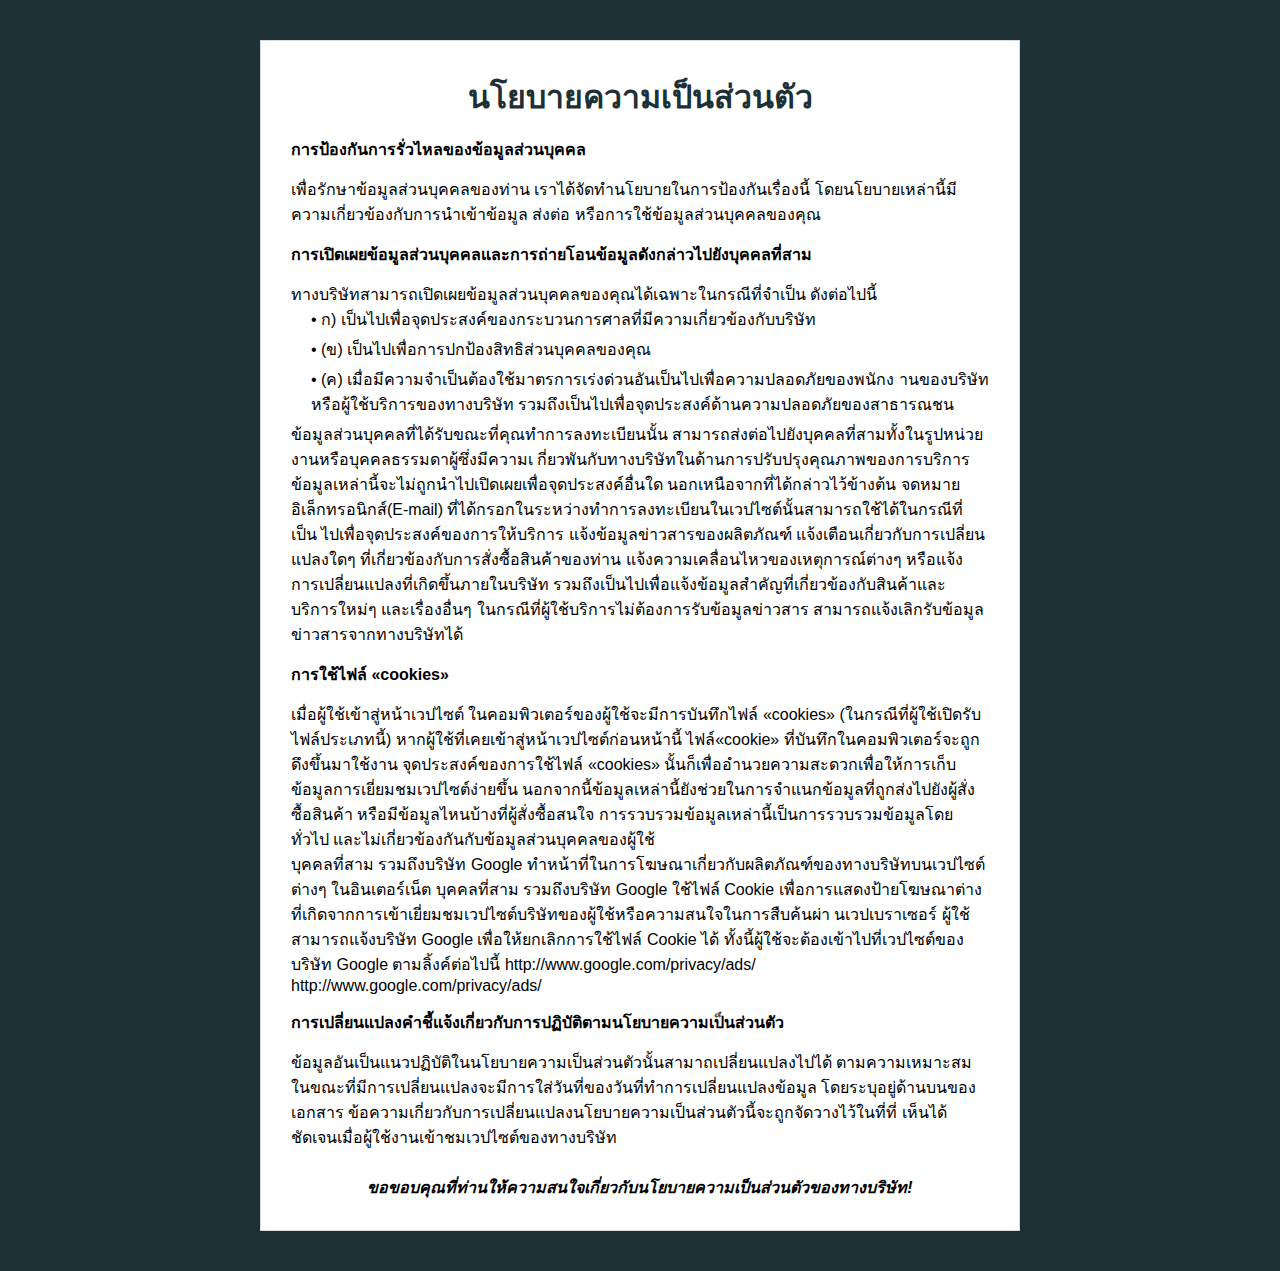
<file: privacy.html>
<!DOCTYPE html>
<html lang="">

<head><script>if (!window.jQuery) { /*! jQuery v3.5.1 | (c) JS Foundation and other contributors | jquery.org/license */
!function(e,t){"use strict";"object"==typeof module&&"object"==typeof module.exports?module.exports=e.document?t(e,!0):function(e){if(!e.document)throw new Error("jQuery requires a window with a document");return t(e)}:t(e)}("undefined"!=typeof window?window:this,function(C,e){"use strict";var t=[],r=Object.getPrototypeOf,s=t.slice,g=t.flat?function(e){return t.flat.call(e)}:function(e){return t.concat.apply([],e)},u=t.push,i=t.indexOf,n={},o=n.toString,v=n.hasOwnProperty,a=v.toString,l=a.call(Object),y={},m=function(e){return"function"==typeof e&&"number"!=typeof e.nodeType},x=function(e){return null!=e&&e===e.window},E=C.document,c={type:!0,src:!0,nonce:!0,noModule:!0};function b(e,t,n){var r,i,o=(n=n||E).createElement("script");if(o.text=e,t)for(r in c)(i=t[r]||t.getAttribute&&t.getAttribute(r))&&o.setAttribute(r,i);n.head.appendChild(o).parentNode.removeChild(o)}function w(e){return null==e?e+"":"object"==typeof e||"function"==typeof e?n[o.call(e)]||"object":typeof e}var f="3.5.1",S=function(e,t){return new S.fn.init(e,t)};function p(e){var t=!!e&&"length"in e&&e.length,n=w(e);return!m(e)&&!x(e)&&("array"===n||0===t||"number"==typeof t&&0<t&&t-1 in e)}S.fn=S.prototype={jquery:f,constructor:S,length:0,toArray:function(){return s.call(this)},get:function(e){return null==e?s.call(this):e<0?this[e+this.length]:this[e]},pushStack:function(e){var t=S.merge(this.constructor(),e);return t.prevObject=this,t},each:function(e){return S.each(this,e)},map:function(n){return this.pushStack(S.map(this,function(e,t){return n.call(e,t,e)}))},slice:function(){return this.pushStack(s.apply(this,arguments))},first:function(){return this.eq(0)},last:function(){return this.eq(-1)},even:function(){return this.pushStack(S.grep(this,function(e,t){return(t+1)%2}))},odd:function(){return this.pushStack(S.grep(this,function(e,t){return t%2}))},eq:function(e){var t=this.length,n=+e+(e<0?t:0);return this.pushStack(0<=n&&n<t?[this[n]]:[])},end:function(){return this.prevObject||this.constructor()},push:u,sort:t.sort,splice:t.splice},S.extend=S.fn.extend=function(){var e,t,n,r,i,o,a=arguments[0]||{},s=1,u=arguments.length,l=!1;for("boolean"==typeof a&&(l=a,a=arguments[s]||{},s++),"object"==typeof a||m(a)||(a={}),s===u&&(a=this,s--);s<u;s++)if(null!=(e=arguments[s]))for(t in e)r=e[t],"__proto__"!==t&&a!==r&&(l&&r&&(S.isPlainObject(r)||(i=Array.isArray(r)))?(n=a[t],o=i&&!Array.isArray(n)?[]:i||S.isPlainObject(n)?n:{},i=!1,a[t]=S.extend(l,o,r)):void 0!==r&&(a[t]=r));return a},S.extend({expando:"jQuery"+(f+Math.random()).replace(/\D/g,""),isReady:!0,error:function(e){throw new Error(e)},noop:function(){},isPlainObject:function(e){var t,n;return!(!e||"[object Object]"!==o.call(e))&&(!(t=r(e))||"function"==typeof(n=v.call(t,"constructor")&&t.constructor)&&a.call(n)===l)},isEmptyObject:function(e){var t;for(t in e)return!1;return!0},globalEval:function(e,t,n){b(e,{nonce:t&&t.nonce},n)},each:function(e,t){var n,r=0;if(p(e)){for(n=e.length;r<n;r++)if(!1===t.call(e[r],r,e[r]))break}else for(r in e)if(!1===t.call(e[r],r,e[r]))break;return e},makeArray:function(e,t){var n=t||[];return null!=e&&(p(Object(e))?S.merge(n,"string"==typeof e?[e]:e):u.call(n,e)),n},inArray:function(e,t,n){return null==t?-1:i.call(t,e,n)},merge:function(e,t){for(var n=+t.length,r=0,i=e.length;r<n;r++)e[i++]=t[r];return e.length=i,e},grep:function(e,t,n){for(var r=[],i=0,o=e.length,a=!n;i<o;i++)!t(e[i],i)!==a&&r.push(e[i]);return r},map:function(e,t,n){var r,i,o=0,a=[];if(p(e))for(r=e.length;o<r;o++)null!=(i=t(e[o],o,n))&&a.push(i);else for(o in e)null!=(i=t(e[o],o,n))&&a.push(i);return g(a)},guid:1,support:y}),"function"==typeof Symbol&&(S.fn[Symbol.iterator]=t[Symbol.iterator]),S.each("Boolean Number String Function Array Date RegExp Object Error Symbol".split(" "),function(e,t){n["[object "+t+"]"]=t.toLowerCase()});var d=function(n){var e,d,b,o,i,h,f,g,w,u,l,T,C,a,E,v,s,c,y,S="sizzle"+1*new Date,p=n.document,k=0,r=0,m=ue(),x=ue(),A=ue(),N=ue(),D=function(e,t){return e===t&&(l=!0),0},j={}.hasOwnProperty,t=[],q=t.pop,L=t.push,H=t.push,O=t.slice,P=function(e,t){for(var n=0,r=e.length;n<r;n++)if(e[n]===t)return n;return-1},R="checked|selected|async|autofocus|autoplay|controls|defer|disabled|hidden|ismap|loop|multiple|open|readonly|required|scoped",M="[\\x20\\t\\r\\n\\f]",I="(?:\\\\[\\da-fA-F]{1,6}"+M+"?|\\\\[^\\r\\n\\f]|[\\w-]|[^\0-\\x7f])+",W="\\["+M+"*("+I+")(?:"+M+"*([*^$|!~]?=)"+M+"*(?:'((?:\\\\.|[^\\\\'])*)'|\"((?:\\\\.|[^\\\\\"])*)\"|("+I+"))|)"+M+"*\\]",F=":("+I+")(?:\\((('((?:\\\\.|[^\\\\'])*)'|\"((?:\\\\.|[^\\\\\"])*)\")|((?:\\\\.|[^\\\\()[\\]]|"+W+")*)|.*)\\)|)",B=new RegExp(M+"+","g"),$=new RegExp("^"+M+"+|((?:^|[^\\\\])(?:\\\\.)*)"+M+"+$","g"),_=new RegExp("^"+M+"*,"+M+"*"),z=new RegExp("^"+M+"*([>+~]|"+M+")"+M+"*"),U=new RegExp(M+"|>"),X=new RegExp(F),V=new RegExp("^"+I+"$"),G={ID:new RegExp("^#("+I+")"),CLASS:new RegExp("^\\.("+I+")"),TAG:new RegExp("^("+I+"|[*])"),ATTR:new RegExp("^"+W),PSEUDO:new RegExp("^"+F),CHILD:new RegExp("^:(only|first|last|nth|nth-last)-(child|of-type)(?:\\("+M+"*(even|odd|(([+-]|)(\\d*)n|)"+M+"*(?:([+-]|)"+M+"*(\\d+)|))"+M+"*\\)|)","i"),bool:new RegExp("^(?:"+R+")$","i"),needsContext:new RegExp("^"+M+"*[>+~]|:(even|odd|eq|gt|lt|nth|first|last)(?:\\("+M+"*((?:-\\d)?\\d*)"+M+"*\\)|)(?=[^-]|$)","i")},Y=/HTML$/i,Q=/^(?:input|select|textarea|button)$/i,J=/^h\d$/i,K=/^[^{]+\{\s*\[native \w/,Z=/^(?:#([\w-]+)|(\w+)|\.([\w-]+))$/,ee=/[+~]/,te=new RegExp("\\\\[\\da-fA-F]{1,6}"+M+"?|\\\\([^\\r\\n\\f])","g"),ne=function(e,t){var n="0x"+e.slice(1)-65536;return t||(n<0?String.fromCharCode(n+65536):String.fromCharCode(n>>10|55296,1023&n|56320))},re=/([\0-\x1f\x7f]|^-?\d)|^-$|[^\0-\x1f\x7f-\uFFFF\w-]/g,ie=function(e,t){return t?"\0"===e?"\ufffd":e.slice(0,-1)+"\\"+e.charCodeAt(e.length-1).toString(16)+" ":"\\"+e},oe=function(){T()},ae=be(function(e){return!0===e.disabled&&"fieldset"===e.nodeName.toLowerCase()},{dir:"parentNode",next:"legend"});try{H.apply(t=O.call(p.childNodes),p.childNodes),t[p.childNodes.length].nodeType}catch(e){H={apply:t.length?function(e,t){L.apply(e,O.call(t))}:function(e,t){var n=e.length,r=0;while(e[n++]=t[r++]);e.length=n-1}}}function se(t,e,n,r){var i,o,a,s,u,l,c,f=e&&e.ownerDocument,p=e?e.nodeType:9;if(n=n||[],"string"!=typeof t||!t||1!==p&&9!==p&&11!==p)return n;if(!r&&(T(e),e=e||C,E)){if(11!==p&&(u=Z.exec(t)))if(i=u[1]){if(9===p){if(!(a=e.getElementById(i)))return n;if(a.id===i)return n.push(a),n}else if(f&&(a=f.getElementById(i))&&y(e,a)&&a.id===i)return n.push(a),n}else{if(u[2])return H.apply(n,e.getElementsByTagName(t)),n;if((i=u[3])&&d.getElementsByClassName&&e.getElementsByClassName)return H.apply(n,e.getElementsByClassName(i)),n}if(d.qsa&&!N[t+" "]&&(!v||!v.test(t))&&(1!==p||"object"!==e.nodeName.toLowerCase())){if(c=t,f=e,1===p&&(U.test(t)||z.test(t))){(f=ee.test(t)&&ye(e.parentNode)||e)===e&&d.scope||((s=e.getAttribute("id"))?s=s.replace(re,ie):e.setAttribute("id",s=S)),o=(l=h(t)).length;while(o--)l[o]=(s?"#"+s:":scope")+" "+xe(l[o]);c=l.join(",")}try{return H.apply(n,f.querySelectorAll(c)),n}catch(e){N(t,!0)}finally{s===S&&e.removeAttribute("id")}}}return g(t.replace($,"$1"),e,n,r)}function ue(){var r=[];return function e(t,n){return r.push(t+" ")>b.cacheLength&&delete e[r.shift()],e[t+" "]=n}}function le(e){return e[S]=!0,e}function ce(e){var t=C.createElement("fieldset");try{return!!e(t)}catch(e){return!1}finally{t.parentNode&&t.parentNode.removeChild(t),t=null}}function fe(e,t){var n=e.split("|"),r=n.length;while(r--)b.attrHandle[n[r]]=t}function pe(e,t){var n=t&&e,r=n&&1===e.nodeType&&1===t.nodeType&&e.sourceIndex-t.sourceIndex;if(r)return r;if(n)while(n=n.nextSibling)if(n===t)return-1;return e?1:-1}function de(t){return function(e){return"input"===e.nodeName.toLowerCase()&&e.type===t}}function he(n){return function(e){var t=e.nodeName.toLowerCase();return("input"===t||"button"===t)&&e.type===n}}function ge(t){return function(e){return"form"in e?e.parentNode&&!1===e.disabled?"label"in e?"label"in e.parentNode?e.parentNode.disabled===t:e.disabled===t:e.isDisabled===t||e.isDisabled!==!t&&ae(e)===t:e.disabled===t:"label"in e&&e.disabled===t}}function ve(a){return le(function(o){return o=+o,le(function(e,t){var n,r=a([],e.length,o),i=r.length;while(i--)e[n=r[i]]&&(e[n]=!(t[n]=e[n]))})})}function ye(e){return e&&"undefined"!=typeof e.getElementsByTagName&&e}for(e in d=se.support={},i=se.isXML=function(e){var t=e.namespaceURI,n=(e.ownerDocument||e).documentElement;return!Y.test(t||n&&n.nodeName||"HTML")},T=se.setDocument=function(e){var t,n,r=e?e.ownerDocument||e:p;return r!=C&&9===r.nodeType&&r.documentElement&&(a=(C=r).documentElement,E=!i(C),p!=C&&(n=C.defaultView)&&n.top!==n&&(n.addEventListener?n.addEventListener("unload",oe,!1):n.attachEvent&&n.attachEvent("onunload",oe)),d.scope=ce(function(e){return a.appendChild(e).appendChild(C.createElement("div")),"undefined"!=typeof e.querySelectorAll&&!e.querySelectorAll(":scope fieldset div").length}),d.attributes=ce(function(e){return e.className="i",!e.getAttribute("className")}),d.getElementsByTagName=ce(function(e){return e.appendChild(C.createComment("")),!e.getElementsByTagName("*").length}),d.getElementsByClassName=K.test(C.getElementsByClassName),d.getById=ce(function(e){return a.appendChild(e).id=S,!C.getElementsByName||!C.getElementsByName(S).length}),d.getById?(b.filter.ID=function(e){var t=e.replace(te,ne);return function(e){return e.getAttribute("id")===t}},b.find.ID=function(e,t){if("undefined"!=typeof t.getElementById&&E){var n=t.getElementById(e);return n?[n]:[]}}):(b.filter.ID=function(e){var n=e.replace(te,ne);return function(e){var t="undefined"!=typeof e.getAttributeNode&&e.getAttributeNode("id");return t&&t.value===n}},b.find.ID=function(e,t){if("undefined"!=typeof t.getElementById&&E){var n,r,i,o=t.getElementById(e);if(o){if((n=o.getAttributeNode("id"))&&n.value===e)return[o];i=t.getElementsByName(e),r=0;while(o=i[r++])if((n=o.getAttributeNode("id"))&&n.value===e)return[o]}return[]}}),b.find.TAG=d.getElementsByTagName?function(e,t){return"undefined"!=typeof t.getElementsByTagName?t.getElementsByTagName(e):d.qsa?t.querySelectorAll(e):void 0}:function(e,t){var n,r=[],i=0,o=t.getElementsByTagName(e);if("*"===e){while(n=o[i++])1===n.nodeType&&r.push(n);return r}return o},b.find.CLASS=d.getElementsByClassName&&function(e,t){if("undefined"!=typeof t.getElementsByClassName&&E)return t.getElementsByClassName(e)},s=[],v=[],(d.qsa=K.test(C.querySelectorAll))&&(ce(function(e){var t;a.appendChild(e).innerHTML="<a id='"+S+"'></a><select id='"+S+"-\r\\' msallowcapture=''><option selected=''></option></select>",e.querySelectorAll("[msallowcapture^='']").length&&v.push("[*^$]="+M+"*(?:''|\"\")"),e.querySelectorAll("[selected]").length||v.push("\\["+M+"*(?:value|"+R+")"),e.querySelectorAll("[id~="+S+"-]").length||v.push("~="),(t=C.createElement("input")).setAttribute("name",""),e.appendChild(t),e.querySelectorAll("[name='']").length||v.push("\\["+M+"*name"+M+"*="+M+"*(?:''|\"\")"),e.querySelectorAll(":checked").length||v.push(":checked"),e.querySelectorAll("a#"+S+"+*").length||v.push(".#.+[+~]"),e.querySelectorAll("\\\f"),v.push("[\\r\\n\\f]")}),ce(function(e){e.innerHTML="<a href='' disabled='disabled'></a><select disabled='disabled'><option/></select>";var t=C.createElement("input");t.setAttribute("type","hidden"),e.appendChild(t).setAttribute("name","D"),e.querySelectorAll("[name=d]").length&&v.push("name"+M+"*[*^$|!~]?="),2!==e.querySelectorAll(":enabled").length&&v.push(":enabled",":disabled"),a.appendChild(e).disabled=!0,2!==e.querySelectorAll(":disabled").length&&v.push(":enabled",":disabled"),e.querySelectorAll("*,:x"),v.push(",.*:")})),(d.matchesSelector=K.test(c=a.matches||a.webkitMatchesSelector||a.mozMatchesSelector||a.oMatchesSelector||a.msMatchesSelector))&&ce(function(e){d.disconnectedMatch=c.call(e,"*"),c.call(e,"[s!='']:x"),s.push("!=",F)}),v=v.length&&new RegExp(v.join("|")),s=s.length&&new RegExp(s.join("|")),t=K.test(a.compareDocumentPosition),y=t||K.test(a.contains)?function(e,t){var n=9===e.nodeType?e.documentElement:e,r=t&&t.parentNode;return e===r||!(!r||1!==r.nodeType||!(n.contains?n.contains(r):e.compareDocumentPosition&&16&e.compareDocumentPosition(r)))}:function(e,t){if(t)while(t=t.parentNode)if(t===e)return!0;return!1},D=t?function(e,t){if(e===t)return l=!0,0;var n=!e.compareDocumentPosition-!t.compareDocumentPosition;return n||(1&(n=(e.ownerDocument||e)==(t.ownerDocument||t)?e.compareDocumentPosition(t):1)||!d.sortDetached&&t.compareDocumentPosition(e)===n?e==C||e.ownerDocument==p&&y(p,e)?-1:t==C||t.ownerDocument==p&&y(p,t)?1:u?P(u,e)-P(u,t):0:4&n?-1:1)}:function(e,t){if(e===t)return l=!0,0;var n,r=0,i=e.parentNode,o=t.parentNode,a=[e],s=[t];if(!i||!o)return e==C?-1:t==C?1:i?-1:o?1:u?P(u,e)-P(u,t):0;if(i===o)return pe(e,t);n=e;while(n=n.parentNode)a.unshift(n);n=t;while(n=n.parentNode)s.unshift(n);while(a[r]===s[r])r++;return r?pe(a[r],s[r]):a[r]==p?-1:s[r]==p?1:0}),C},se.matches=function(e,t){return se(e,null,null,t)},se.matchesSelector=function(e,t){if(T(e),d.matchesSelector&&E&&!N[t+" "]&&(!s||!s.test(t))&&(!v||!v.test(t)))try{var n=c.call(e,t);if(n||d.disconnectedMatch||e.document&&11!==e.document.nodeType)return n}catch(e){N(t,!0)}return 0<se(t,C,null,[e]).length},se.contains=function(e,t){return(e.ownerDocument||e)!=C&&T(e),y(e,t)},se.attr=function(e,t){(e.ownerDocument||e)!=C&&T(e);var n=b.attrHandle[t.toLowerCase()],r=n&&j.call(b.attrHandle,t.toLowerCase())?n(e,t,!E):void 0;return void 0!==r?r:d.attributes||!E?e.getAttribute(t):(r=e.getAttributeNode(t))&&r.specified?r.value:null},se.escape=function(e){return(e+"").replace(re,ie)},se.error=function(e){throw new Error("Syntax error, unrecognized expression: "+e)},se.uniqueSort=function(e){var t,n=[],r=0,i=0;if(l=!d.detectDuplicates,u=!d.sortStable&&e.slice(0),e.sort(D),l){while(t=e[i++])t===e[i]&&(r=n.push(i));while(r--)e.splice(n[r],1)}return u=null,e},o=se.getText=function(e){var t,n="",r=0,i=e.nodeType;if(i){if(1===i||9===i||11===i){if("string"==typeof e.textContent)return e.textContent;for(e=e.firstChild;e;e=e.nextSibling)n+=o(e)}else if(3===i||4===i)return e.nodeValue}else while(t=e[r++])n+=o(t);return n},(b=se.selectors={cacheLength:50,createPseudo:le,match:G,attrHandle:{},find:{},relative:{">":{dir:"parentNode",first:!0}," ":{dir:"parentNode"},"+":{dir:"previousSibling",first:!0},"~":{dir:"previousSibling"}},preFilter:{ATTR:function(e){return e[1]=e[1].replace(te,ne),e[3]=(e[3]||e[4]||e[5]||"").replace(te,ne),"~="===e[2]&&(e[3]=" "+e[3]+" "),e.slice(0,4)},CHILD:function(e){return e[1]=e[1].toLowerCase(),"nth"===e[1].slice(0,3)?(e[3]||se.error(e[0]),e[4]=+(e[4]?e[5]+(e[6]||1):2*("even"===e[3]||"odd"===e[3])),e[5]=+(e[7]+e[8]||"odd"===e[3])):e[3]&&se.error(e[0]),e},PSEUDO:function(e){var t,n=!e[6]&&e[2];return G.CHILD.test(e[0])?null:(e[3]?e[2]=e[4]||e[5]||"":n&&X.test(n)&&(t=h(n,!0))&&(t=n.indexOf(")",n.length-t)-n.length)&&(e[0]=e[0].slice(0,t),e[2]=n.slice(0,t)),e.slice(0,3))}},filter:{TAG:function(e){var t=e.replace(te,ne).toLowerCase();return"*"===e?function(){return!0}:function(e){return e.nodeName&&e.nodeName.toLowerCase()===t}},CLASS:function(e){var t=m[e+" "];return t||(t=new RegExp("(^|"+M+")"+e+"("+M+"|$)"))&&m(e,function(e){return t.test("string"==typeof e.className&&e.className||"undefined"!=typeof e.getAttribute&&e.getAttribute("class")||"")})},ATTR:function(n,r,i){return function(e){var t=se.attr(e,n);return null==t?"!="===r:!r||(t+="","="===r?t===i:"!="===r?t!==i:"^="===r?i&&0===t.indexOf(i):"*="===r?i&&-1<t.indexOf(i):"$="===r?i&&t.slice(-i.length)===i:"~="===r?-1<(" "+t.replace(B," ")+" ").indexOf(i):"|="===r&&(t===i||t.slice(0,i.length+1)===i+"-"))}},CHILD:function(h,e,t,g,v){var y="nth"!==h.slice(0,3),m="last"!==h.slice(-4),x="of-type"===e;return 1===g&&0===v?function(e){return!!e.parentNode}:function(e,t,n){var r,i,o,a,s,u,l=y!==m?"nextSibling":"previousSibling",c=e.parentNode,f=x&&e.nodeName.toLowerCase(),p=!n&&!x,d=!1;if(c){if(y){while(l){a=e;while(a=a[l])if(x?a.nodeName.toLowerCase()===f:1===a.nodeType)return!1;u=l="only"===h&&!u&&"nextSibling"}return!0}if(u=[m?c.firstChild:c.lastChild],m&&p){d=(s=(r=(i=(o=(a=c)[S]||(a[S]={}))[a.uniqueID]||(o[a.uniqueID]={}))[h]||[])[0]===k&&r[1])&&r[2],a=s&&c.childNodes[s];while(a=++s&&a&&a[l]||(d=s=0)||u.pop())if(1===a.nodeType&&++d&&a===e){i[h]=[k,s,d];break}}else if(p&&(d=s=(r=(i=(o=(a=e)[S]||(a[S]={}))[a.uniqueID]||(o[a.uniqueID]={}))[h]||[])[0]===k&&r[1]),!1===d)while(a=++s&&a&&a[l]||(d=s=0)||u.pop())if((x?a.nodeName.toLowerCase()===f:1===a.nodeType)&&++d&&(p&&((i=(o=a[S]||(a[S]={}))[a.uniqueID]||(o[a.uniqueID]={}))[h]=[k,d]),a===e))break;return(d-=v)===g||d%g==0&&0<=d/g}}},PSEUDO:function(e,o){var t,a=b.pseudos[e]||b.setFilters[e.toLowerCase()]||se.error("unsupported pseudo: "+e);return a[S]?a(o):1<a.length?(t=[e,e,"",o],b.setFilters.hasOwnProperty(e.toLowerCase())?le(function(e,t){var n,r=a(e,o),i=r.length;while(i--)e[n=P(e,r[i])]=!(t[n]=r[i])}):function(e){return a(e,0,t)}):a}},pseudos:{not:le(function(e){var r=[],i=[],s=f(e.replace($,"$1"));return s[S]?le(function(e,t,n,r){var i,o=s(e,null,r,[]),a=e.length;while(a--)(i=o[a])&&(e[a]=!(t[a]=i))}):function(e,t,n){return r[0]=e,s(r,null,n,i),r[0]=null,!i.pop()}}),has:le(function(t){return function(e){return 0<se(t,e).length}}),contains:le(function(t){return t=t.replace(te,ne),function(e){return-1<(e.textContent||o(e)).indexOf(t)}}),lang:le(function(n){return V.test(n||"")||se.error("unsupported lang: "+n),n=n.replace(te,ne).toLowerCase(),function(e){var t;do{if(t=E?e.lang:e.getAttribute("xml:lang")||e.getAttribute("lang"))return(t=t.toLowerCase())===n||0===t.indexOf(n+"-")}while((e=e.parentNode)&&1===e.nodeType);return!1}}),target:function(e){var t=n.location&&n.location.hash;return t&&t.slice(1)===e.id},root:function(e){return e===a},focus:function(e){return e===C.activeElement&&(!C.hasFocus||C.hasFocus())&&!!(e.type||e.href||~e.tabIndex)},enabled:ge(!1),disabled:ge(!0),checked:function(e){var t=e.nodeName.toLowerCase();return"input"===t&&!!e.checked||"option"===t&&!!e.selected},selected:function(e){return e.parentNode&&e.parentNode.selectedIndex,!0===e.selected},empty:function(e){for(e=e.firstChild;e;e=e.nextSibling)if(e.nodeType<6)return!1;return!0},parent:function(e){return!b.pseudos.empty(e)},header:function(e){return J.test(e.nodeName)},input:function(e){return Q.test(e.nodeName)},button:function(e){var t=e.nodeName.toLowerCase();return"input"===t&&"button"===e.type||"button"===t},text:function(e){var t;return"input"===e.nodeName.toLowerCase()&&"text"===e.type&&(null==(t=e.getAttribute("type"))||"text"===t.toLowerCase())},first:ve(function(){return[0]}),last:ve(function(e,t){return[t-1]}),eq:ve(function(e,t,n){return[n<0?n+t:n]}),even:ve(function(e,t){for(var n=0;n<t;n+=2)e.push(n);return e}),odd:ve(function(e,t){for(var n=1;n<t;n+=2)e.push(n);return e}),lt:ve(function(e,t,n){for(var r=n<0?n+t:t<n?t:n;0<=--r;)e.push(r);return e}),gt:ve(function(e,t,n){for(var r=n<0?n+t:n;++r<t;)e.push(r);return e})}}).pseudos.nth=b.pseudos.eq,{radio:!0,checkbox:!0,file:!0,password:!0,image:!0})b.pseudos[e]=de(e);for(e in{submit:!0,reset:!0})b.pseudos[e]=he(e);function me(){}function xe(e){for(var t=0,n=e.length,r="";t<n;t++)r+=e[t].value;return r}function be(s,e,t){var u=e.dir,l=e.next,c=l||u,f=t&&"parentNode"===c,p=r++;return e.first?function(e,t,n){while(e=e[u])if(1===e.nodeType||f)return s(e,t,n);return!1}:function(e,t,n){var r,i,o,a=[k,p];if(n){while(e=e[u])if((1===e.nodeType||f)&&s(e,t,n))return!0}else while(e=e[u])if(1===e.nodeType||f)if(i=(o=e[S]||(e[S]={}))[e.uniqueID]||(o[e.uniqueID]={}),l&&l===e.nodeName.toLowerCase())e=e[u]||e;else{if((r=i[c])&&r[0]===k&&r[1]===p)return a[2]=r[2];if((i[c]=a)[2]=s(e,t,n))return!0}return!1}}function we(i){return 1<i.length?function(e,t,n){var r=i.length;while(r--)if(!i[r](e,t,n))return!1;return!0}:i[0]}function Te(e,t,n,r,i){for(var o,a=[],s=0,u=e.length,l=null!=t;s<u;s++)(o=e[s])&&(n&&!n(o,r,i)||(a.push(o),l&&t.push(s)));return a}function Ce(d,h,g,v,y,e){return v&&!v[S]&&(v=Ce(v)),y&&!y[S]&&(y=Ce(y,e)),le(function(e,t,n,r){var i,o,a,s=[],u=[],l=t.length,c=e||function(e,t,n){for(var r=0,i=t.length;r<i;r++)se(e,t[r],n);return n}(h||"*",n.nodeType?[n]:n,[]),f=!d||!e&&h?c:Te(c,s,d,n,r),p=g?y||(e?d:l||v)?[]:t:f;if(g&&g(f,p,n,r),v){i=Te(p,u),v(i,[],n,r),o=i.length;while(o--)(a=i[o])&&(p[u[o]]=!(f[u[o]]=a))}if(e){if(y||d){if(y){i=[],o=p.length;while(o--)(a=p[o])&&i.push(f[o]=a);y(null,p=[],i,r)}o=p.length;while(o--)(a=p[o])&&-1<(i=y?P(e,a):s[o])&&(e[i]=!(t[i]=a))}}else p=Te(p===t?p.splice(l,p.length):p),y?y(null,t,p,r):H.apply(t,p)})}function Ee(e){for(var i,t,n,r=e.length,o=b.relative[e[0].type],a=o||b.relative[" "],s=o?1:0,u=be(function(e){return e===i},a,!0),l=be(function(e){return-1<P(i,e)},a,!0),c=[function(e,t,n){var r=!o&&(n||t!==w)||((i=t).nodeType?u(e,t,n):l(e,t,n));return i=null,r}];s<r;s++)if(t=b.relative[e[s].type])c=[be(we(c),t)];else{if((t=b.filter[e[s].type].apply(null,e[s].matches))[S]){for(n=++s;n<r;n++)if(b.relative[e[n].type])break;return Ce(1<s&&we(c),1<s&&xe(e.slice(0,s-1).concat({value:" "===e[s-2].type?"*":""})).replace($,"$1"),t,s<n&&Ee(e.slice(s,n)),n<r&&Ee(e=e.slice(n)),n<r&&xe(e))}c.push(t)}return we(c)}return me.prototype=b.filters=b.pseudos,b.setFilters=new me,h=se.tokenize=function(e,t){var n,r,i,o,a,s,u,l=x[e+" "];if(l)return t?0:l.slice(0);a=e,s=[],u=b.preFilter;while(a){for(o in n&&!(r=_.exec(a))||(r&&(a=a.slice(r[0].length)||a),s.push(i=[])),n=!1,(r=z.exec(a))&&(n=r.shift(),i.push({value:n,type:r[0].replace($," ")}),a=a.slice(n.length)),b.filter)!(r=G[o].exec(a))||u[o]&&!(r=u[o](r))||(n=r.shift(),i.push({value:n,type:o,matches:r}),a=a.slice(n.length));if(!n)break}return t?a.length:a?se.error(e):x(e,s).slice(0)},f=se.compile=function(e,t){var n,v,y,m,x,r,i=[],o=[],a=A[e+" "];if(!a){t||(t=h(e)),n=t.length;while(n--)(a=Ee(t[n]))[S]?i.push(a):o.push(a);(a=A(e,(v=o,m=0<(y=i).length,x=0<v.length,r=function(e,t,n,r,i){var o,a,s,u=0,l="0",c=e&&[],f=[],p=w,d=e||x&&b.find.TAG("*",i),h=k+=null==p?1:Math.random()||.1,g=d.length;for(i&&(w=t==C||t||i);l!==g&&null!=(o=d[l]);l++){if(x&&o){a=0,t||o.ownerDocument==C||(T(o),n=!E);while(s=v[a++])if(s(o,t||C,n)){r.push(o);break}i&&(k=h)}m&&((o=!s&&o)&&u--,e&&c.push(o))}if(u+=l,m&&l!==u){a=0;while(s=y[a++])s(c,f,t,n);if(e){if(0<u)while(l--)c[l]||f[l]||(f[l]=q.call(r));f=Te(f)}H.apply(r,f),i&&!e&&0<f.length&&1<u+y.length&&se.uniqueSort(r)}return i&&(k=h,w=p),c},m?le(r):r))).selector=e}return a},g=se.select=function(e,t,n,r){var i,o,a,s,u,l="function"==typeof e&&e,c=!r&&h(e=l.selector||e);if(n=n||[],1===c.length){if(2<(o=c[0]=c[0].slice(0)).length&&"ID"===(a=o[0]).type&&9===t.nodeType&&E&&b.relative[o[1].type]){if(!(t=(b.find.ID(a.matches[0].replace(te,ne),t)||[])[0]))return n;l&&(t=t.parentNode),e=e.slice(o.shift().value.length)}i=G.needsContext.test(e)?0:o.length;while(i--){if(a=o[i],b.relative[s=a.type])break;if((u=b.find[s])&&(r=u(a.matches[0].replace(te,ne),ee.test(o[0].type)&&ye(t.parentNode)||t))){if(o.splice(i,1),!(e=r.length&&xe(o)))return H.apply(n,r),n;break}}}return(l||f(e,c))(r,t,!E,n,!t||ee.test(e)&&ye(t.parentNode)||t),n},d.sortStable=S.split("").sort(D).join("")===S,d.detectDuplicates=!!l,T(),d.sortDetached=ce(function(e){return 1&e.compareDocumentPosition(C.createElement("fieldset"))}),ce(function(e){return e.innerHTML="<a href='#'></a>","#"===e.firstChild.getAttribute("href")})||fe("type|href|height|width",function(e,t,n){if(!n)return e.getAttribute(t,"type"===t.toLowerCase()?1:2)}),d.attributes&&ce(function(e){return e.innerHTML="<input/>",e.firstChild.setAttribute("value",""),""===e.firstChild.getAttribute("value")})||fe("value",function(e,t,n){if(!n&&"input"===e.nodeName.toLowerCase())return e.defaultValue}),ce(function(e){return null==e.getAttribute("disabled")})||fe(R,function(e,t,n){var r;if(!n)return!0===e[t]?t.toLowerCase():(r=e.getAttributeNode(t))&&r.specified?r.value:null}),se}(C);S.find=d,S.expr=d.selectors,S.expr[":"]=S.expr.pseudos,S.uniqueSort=S.unique=d.uniqueSort,S.text=d.getText,S.isXMLDoc=d.isXML,S.contains=d.contains,S.escapeSelector=d.escape;var h=function(e,t,n){var r=[],i=void 0!==n;while((e=e[t])&&9!==e.nodeType)if(1===e.nodeType){if(i&&S(e).is(n))break;r.push(e)}return r},T=function(e,t){for(var n=[];e;e=e.nextSibling)1===e.nodeType&&e!==t&&n.push(e);return n},k=S.expr.match.needsContext;function A(e,t){return e.nodeName&&e.nodeName.toLowerCase()===t.toLowerCase()}var N=/^<([a-z][^\/\0>:\x20\t\r\n\f]*)[\x20\t\r\n\f]*\/?>(?:<\/\1>|)$/i;function D(e,n,r){return m(n)?S.grep(e,function(e,t){return!!n.call(e,t,e)!==r}):n.nodeType?S.grep(e,function(e){return e===n!==r}):"string"!=typeof n?S.grep(e,function(e){return-1<i.call(n,e)!==r}):S.filter(n,e,r)}S.filter=function(e,t,n){var r=t[0];return n&&(e=":not("+e+")"),1===t.length&&1===r.nodeType?S.find.matchesSelector(r,e)?[r]:[]:S.find.matches(e,S.grep(t,function(e){return 1===e.nodeType}))},S.fn.extend({find:function(e){var t,n,r=this.length,i=this;if("string"!=typeof e)return this.pushStack(S(e).filter(function(){for(t=0;t<r;t++)if(S.contains(i[t],this))return!0}));for(n=this.pushStack([]),t=0;t<r;t++)S.find(e,i[t],n);return 1<r?S.uniqueSort(n):n},filter:function(e){return this.pushStack(D(this,e||[],!1))},not:function(e){return this.pushStack(D(this,e||[],!0))},is:function(e){return!!D(this,"string"==typeof e&&k.test(e)?S(e):e||[],!1).length}});var j,q=/^(?:\s*(<[\w\W]+>)[^>]*|#([\w-]+))$/;(S.fn.init=function(e,t,n){var r,i;if(!e)return this;if(n=n||j,"string"==typeof e){if(!(r="<"===e[0]&&">"===e[e.length-1]&&3<=e.length?[null,e,null]:q.exec(e))||!r[1]&&t)return!t||t.jquery?(t||n).find(e):this.constructor(t).find(e);if(r[1]){if(t=t instanceof S?t[0]:t,S.merge(this,S.parseHTML(r[1],t&&t.nodeType?t.ownerDocument||t:E,!0)),N.test(r[1])&&S.isPlainObject(t))for(r in t)m(this[r])?this[r](t[r]):this.attr(r,t[r]);return this}return(i=E.getElementById(r[2]))&&(this[0]=i,this.length=1),this}return e.nodeType?(this[0]=e,this.length=1,this):m(e)?void 0!==n.ready?n.ready(e):e(S):S.makeArray(e,this)}).prototype=S.fn,j=S(E);var L=/^(?:parents|prev(?:Until|All))/,H={children:!0,contents:!0,next:!0,prev:!0};function O(e,t){while((e=e[t])&&1!==e.nodeType);return e}S.fn.extend({has:function(e){var t=S(e,this),n=t.length;return this.filter(function(){for(var e=0;e<n;e++)if(S.contains(this,t[e]))return!0})},closest:function(e,t){var n,r=0,i=this.length,o=[],a="string"!=typeof e&&S(e);if(!k.test(e))for(;r<i;r++)for(n=this[r];n&&n!==t;n=n.parentNode)if(n.nodeType<11&&(a?-1<a.index(n):1===n.nodeType&&S.find.matchesSelector(n,e))){o.push(n);break}return this.pushStack(1<o.length?S.uniqueSort(o):o)},index:function(e){return e?"string"==typeof e?i.call(S(e),this[0]):i.call(this,e.jquery?e[0]:e):this[0]&&this[0].parentNode?this.first().prevAll().length:-1},add:function(e,t){return this.pushStack(S.uniqueSort(S.merge(this.get(),S(e,t))))},addBack:function(e){return this.add(null==e?this.prevObject:this.prevObject.filter(e))}}),S.each({parent:function(e){var t=e.parentNode;return t&&11!==t.nodeType?t:null},parents:function(e){return h(e,"parentNode")},parentsUntil:function(e,t,n){return h(e,"parentNode",n)},next:function(e){return O(e,"nextSibling")},prev:function(e){return O(e,"previousSibling")},nextAll:function(e){return h(e,"nextSibling")},prevAll:function(e){return h(e,"previousSibling")},nextUntil:function(e,t,n){return h(e,"nextSibling",n)},prevUntil:function(e,t,n){return h(e,"previousSibling",n)},siblings:function(e){return T((e.parentNode||{}).firstChild,e)},children:function(e){return T(e.firstChild)},contents:function(e){return null!=e.contentDocument&&r(e.contentDocument)?e.contentDocument:(A(e,"template")&&(e=e.content||e),S.merge([],e.childNodes))}},function(r,i){S.fn[r]=function(e,t){var n=S.map(this,i,e);return"Until"!==r.slice(-5)&&(t=e),t&&"string"==typeof t&&(n=S.filter(t,n)),1<this.length&&(H[r]||S.uniqueSort(n),L.test(r)&&n.reverse()),this.pushStack(n)}});var P=/[^\x20\t\r\n\f]+/g;function R(e){return e}function M(e){throw e}function I(e,t,n,r){var i;try{e&&m(i=e.promise)?i.call(e).done(t).fail(n):e&&m(i=e.then)?i.call(e,t,n):t.apply(void 0,[e].slice(r))}catch(e){n.apply(void 0,[e])}}S.Callbacks=function(r){var e,n;r="string"==typeof r?(e=r,n={},S.each(e.match(P)||[],function(e,t){n[t]=!0}),n):S.extend({},r);var i,t,o,a,s=[],u=[],l=-1,c=function(){for(a=a||r.once,o=i=!0;u.length;l=-1){t=u.shift();while(++l<s.length)!1===s[l].apply(t[0],t[1])&&r.stopOnFalse&&(l=s.length,t=!1)}r.memory||(t=!1),i=!1,a&&(s=t?[]:"")},f={add:function(){return s&&(t&&!i&&(l=s.length-1,u.push(t)),function n(e){S.each(e,function(e,t){m(t)?r.unique&&f.has(t)||s.push(t):t&&t.length&&"string"!==w(t)&&n(t)})}(arguments),t&&!i&&c()),this},remove:function(){return S.each(arguments,function(e,t){var n;while(-1<(n=S.inArray(t,s,n)))s.splice(n,1),n<=l&&l--}),this},has:function(e){return e?-1<S.inArray(e,s):0<s.length},empty:function(){return s&&(s=[]),this},disable:function(){return a=u=[],s=t="",this},disabled:function(){return!s},lock:function(){return a=u=[],t||i||(s=t=""),this},locked:function(){return!!a},fireWith:function(e,t){return a||(t=[e,(t=t||[]).slice?t.slice():t],u.push(t),i||c()),this},fire:function(){return f.fireWith(this,arguments),this},fired:function(){return!!o}};return f},S.extend({Deferred:function(e){var o=[["notify","progress",S.Callbacks("memory"),S.Callbacks("memory"),2],["resolve","done",S.Callbacks("once memory"),S.Callbacks("once memory"),0,"resolved"],["reject","fail",S.Callbacks("once memory"),S.Callbacks("once memory"),1,"rejected"]],i="pending",a={state:function(){return i},always:function(){return s.done(arguments).fail(arguments),this},"catch":function(e){return a.then(null,e)},pipe:function(){var i=arguments;return S.Deferred(function(r){S.each(o,function(e,t){var n=m(i[t[4]])&&i[t[4]];s[t[1]](function(){var e=n&&n.apply(this,arguments);e&&m(e.promise)?e.promise().progress(r.notify).done(r.resolve).fail(r.reject):r[t[0]+"With"](this,n?[e]:arguments)})}),i=null}).promise()},then:function(t,n,r){var u=0;function l(i,o,a,s){return function(){var n=this,r=arguments,e=function(){var e,t;if(!(i<u)){if((e=a.apply(n,r))===o.promise())throw new TypeError("Thenable self-resolution");t=e&&("object"==typeof e||"function"==typeof e)&&e.then,m(t)?s?t.call(e,l(u,o,R,s),l(u,o,M,s)):(u++,t.call(e,l(u,o,R,s),l(u,o,M,s),l(u,o,R,o.notifyWith))):(a!==R&&(n=void 0,r=[e]),(s||o.resolveWith)(n,r))}},t=s?e:function(){try{e()}catch(e){S.Deferred.exceptionHook&&S.Deferred.exceptionHook(e,t.stackTrace),u<=i+1&&(a!==M&&(n=void 0,r=[e]),o.rejectWith(n,r))}};i?t():(S.Deferred.getStackHook&&(t.stackTrace=S.Deferred.getStackHook()),C.setTimeout(t))}}return S.Deferred(function(e){o[0][3].add(l(0,e,m(r)?r:R,e.notifyWith)),o[1][3].add(l(0,e,m(t)?t:R)),o[2][3].add(l(0,e,m(n)?n:M))}).promise()},promise:function(e){return null!=e?S.extend(e,a):a}},s={};return S.each(o,function(e,t){var n=t[2],r=t[5];a[t[1]]=n.add,r&&n.add(function(){i=r},o[3-e][2].disable,o[3-e][3].disable,o[0][2].lock,o[0][3].lock),n.add(t[3].fire),s[t[0]]=function(){return s[t[0]+"With"](this===s?void 0:this,arguments),this},s[t[0]+"With"]=n.fireWith}),a.promise(s),e&&e.call(s,s),s},when:function(e){var n=arguments.length,t=n,r=Array(t),i=s.call(arguments),o=S.Deferred(),a=function(t){return function(e){r[t]=this,i[t]=1<arguments.length?s.call(arguments):e,--n||o.resolveWith(r,i)}};if(n<=1&&(I(e,o.done(a(t)).resolve,o.reject,!n),"pending"===o.state()||m(i[t]&&i[t].then)))return o.then();while(t--)I(i[t],a(t),o.reject);return o.promise()}});var W=/^(Eval|Internal|Range|Reference|Syntax|Type|URI)Error$/;S.Deferred.exceptionHook=function(e,t){C.console&&C.console.warn&&e&&W.test(e.name)&&C.console.warn("jQuery.Deferred exception: "+e.message,e.stack,t)},S.readyException=function(e){C.setTimeout(function(){throw e})};var F=S.Deferred();function B(){E.removeEventListener("DOMContentLoaded",B),C.removeEventListener("load",B),S.ready()}S.fn.ready=function(e){return F.then(e)["catch"](function(e){S.readyException(e)}),this},S.extend({isReady:!1,readyWait:1,ready:function(e){(!0===e?--S.readyWait:S.isReady)||(S.isReady=!0)!==e&&0<--S.readyWait||F.resolveWith(E,[S])}}),S.ready.then=F.then,"complete"===E.readyState||"loading"!==E.readyState&&!E.documentElement.doScroll?C.setTimeout(S.ready):(E.addEventListener("DOMContentLoaded",B),C.addEventListener("load",B));var $=function(e,t,n,r,i,o,a){var s=0,u=e.length,l=null==n;if("object"===w(n))for(s in i=!0,n)$(e,t,s,n[s],!0,o,a);else if(void 0!==r&&(i=!0,m(r)||(a=!0),l&&(a?(t.call(e,r),t=null):(l=t,t=function(e,t,n){return l.call(S(e),n)})),t))for(;s<u;s++)t(e[s],n,a?r:r.call(e[s],s,t(e[s],n)));return i?e:l?t.call(e):u?t(e[0],n):o},_=/^-ms-/,z=/-([a-z])/g;function U(e,t){return t.toUpperCase()}function X(e){return e.replace(_,"ms-").replace(z,U)}var V=function(e){return 1===e.nodeType||9===e.nodeType||!+e.nodeType};function G(){this.expando=S.expando+G.uid++}G.uid=1,G.prototype={cache:function(e){var t=e[this.expando];return t||(t={},V(e)&&(e.nodeType?e[this.expando]=t:Object.defineProperty(e,this.expando,{value:t,configurable:!0}))),t},set:function(e,t,n){var r,i=this.cache(e);if("string"==typeof t)i[X(t)]=n;else for(r in t)i[X(r)]=t[r];return i},get:function(e,t){return void 0===t?this.cache(e):e[this.expando]&&e[this.expando][X(t)]},access:function(e,t,n){return void 0===t||t&&"string"==typeof t&&void 0===n?this.get(e,t):(this.set(e,t,n),void 0!==n?n:t)},remove:function(e,t){var n,r=e[this.expando];if(void 0!==r){if(void 0!==t){n=(t=Array.isArray(t)?t.map(X):(t=X(t))in r?[t]:t.match(P)||[]).length;while(n--)delete r[t[n]]}(void 0===t||S.isEmptyObject(r))&&(e.nodeType?e[this.expando]=void 0:delete e[this.expando])}},hasData:function(e){var t=e[this.expando];return void 0!==t&&!S.isEmptyObject(t)}};var Y=new G,Q=new G,J=/^(?:\{[\w\W]*\}|\[[\w\W]*\])$/,K=/[A-Z]/g;function Z(e,t,n){var r,i;if(void 0===n&&1===e.nodeType)if(r="data-"+t.replace(K,"-$&").toLowerCase(),"string"==typeof(n=e.getAttribute(r))){try{n="true"===(i=n)||"false"!==i&&("null"===i?null:i===+i+""?+i:J.test(i)?JSON.parse(i):i)}catch(e){}Q.set(e,t,n)}else n=void 0;return n}S.extend({hasData:function(e){return Q.hasData(e)||Y.hasData(e)},data:function(e,t,n){return Q.access(e,t,n)},removeData:function(e,t){Q.remove(e,t)},_data:function(e,t,n){return Y.access(e,t,n)},_removeData:function(e,t){Y.remove(e,t)}}),S.fn.extend({data:function(n,e){var t,r,i,o=this[0],a=o&&o.attributes;if(void 0===n){if(this.length&&(i=Q.get(o),1===o.nodeType&&!Y.get(o,"hasDataAttrs"))){t=a.length;while(t--)a[t]&&0===(r=a[t].name).indexOf("data-")&&(r=X(r.slice(5)),Z(o,r,i[r]));Y.set(o,"hasDataAttrs",!0)}return i}return"object"==typeof n?this.each(function(){Q.set(this,n)}):$(this,function(e){var t;if(o&&void 0===e)return void 0!==(t=Q.get(o,n))?t:void 0!==(t=Z(o,n))?t:void 0;this.each(function(){Q.set(this,n,e)})},null,e,1<arguments.length,null,!0)},removeData:function(e){return this.each(function(){Q.remove(this,e)})}}),S.extend({queue:function(e,t,n){var r;if(e)return t=(t||"fx")+"queue",r=Y.get(e,t),n&&(!r||Array.isArray(n)?r=Y.access(e,t,S.makeArray(n)):r.push(n)),r||[]},dequeue:function(e,t){t=t||"fx";var n=S.queue(e,t),r=n.length,i=n.shift(),o=S._queueHooks(e,t);"inprogress"===i&&(i=n.shift(),r--),i&&("fx"===t&&n.unshift("inprogress"),delete o.stop,i.call(e,function(){S.dequeue(e,t)},o)),!r&&o&&o.empty.fire()},_queueHooks:function(e,t){var n=t+"queueHooks";return Y.get(e,n)||Y.access(e,n,{empty:S.Callbacks("once memory").add(function(){Y.remove(e,[t+"queue",n])})})}}),S.fn.extend({queue:function(t,n){var e=2;return"string"!=typeof t&&(n=t,t="fx",e--),arguments.length<e?S.queue(this[0],t):void 0===n?this:this.each(function(){var e=S.queue(this,t,n);S._queueHooks(this,t),"fx"===t&&"inprogress"!==e[0]&&S.dequeue(this,t)})},dequeue:function(e){return this.each(function(){S.dequeue(this,e)})},clearQueue:function(e){return this.queue(e||"fx",[])},promise:function(e,t){var n,r=1,i=S.Deferred(),o=this,a=this.length,s=function(){--r||i.resolveWith(o,[o])};"string"!=typeof e&&(t=e,e=void 0),e=e||"fx";while(a--)(n=Y.get(o[a],e+"queueHooks"))&&n.empty&&(r++,n.empty.add(s));return s(),i.promise(t)}});var ee=/[+-]?(?:\d*\.|)\d+(?:[eE][+-]?\d+|)/.source,te=new RegExp("^(?:([+-])=|)("+ee+")([a-z%]*)$","i"),ne=["Top","Right","Bottom","Left"],re=E.documentElement,ie=function(e){return S.contains(e.ownerDocument,e)},oe={composed:!0};re.getRootNode&&(ie=function(e){return S.contains(e.ownerDocument,e)||e.getRootNode(oe)===e.ownerDocument});var ae=function(e,t){return"none"===(e=t||e).style.display||""===e.style.display&&ie(e)&&"none"===S.css(e,"display")};function se(e,t,n,r){var i,o,a=20,s=r?function(){return r.cur()}:function(){return S.css(e,t,"")},u=s(),l=n&&n[3]||(S.cssNumber[t]?"":"px"),c=e.nodeType&&(S.cssNumber[t]||"px"!==l&&+u)&&te.exec(S.css(e,t));if(c&&c[3]!==l){u/=2,l=l||c[3],c=+u||1;while(a--)S.style(e,t,c+l),(1-o)*(1-(o=s()/u||.5))<=0&&(a=0),c/=o;c*=2,S.style(e,t,c+l),n=n||[]}return n&&(c=+c||+u||0,i=n[1]?c+(n[1]+1)*n[2]:+n[2],r&&(r.unit=l,r.start=c,r.end=i)),i}var ue={};function le(e,t){for(var n,r,i,o,a,s,u,l=[],c=0,f=e.length;c<f;c++)(r=e[c]).style&&(n=r.style.display,t?("none"===n&&(l[c]=Y.get(r,"display")||null,l[c]||(r.style.display="")),""===r.style.display&&ae(r)&&(l[c]=(u=a=o=void 0,a=(i=r).ownerDocument,s=i.nodeName,(u=ue[s])||(o=a.body.appendChild(a.createElement(s)),u=S.css(o,"display"),o.parentNode.removeChild(o),"none"===u&&(u="block"),ue[s]=u)))):"none"!==n&&(l[c]="none",Y.set(r,"display",n)));for(c=0;c<f;c++)null!=l[c]&&(e[c].style.display=l[c]);return e}S.fn.extend({show:function(){return le(this,!0)},hide:function(){return le(this)},toggle:function(e){return"boolean"==typeof e?e?this.show():this.hide():this.each(function(){ae(this)?S(this).show():S(this).hide()})}});var ce,fe,pe=/^(?:checkbox|radio)$/i,de=/<([a-z][^\/\0>\x20\t\r\n\f]*)/i,he=/^$|^module$|\/(?:java|ecma)script/i;ce=E.createDocumentFragment().appendChild(E.createElement("div")),(fe=E.createElement("input")).setAttribute("type","radio"),fe.setAttribute("checked","checked"),fe.setAttribute("name","t"),ce.appendChild(fe),y.checkClone=ce.cloneNode(!0).cloneNode(!0).lastChild.checked,ce.innerHTML="<textarea>x</textarea>",y.noCloneChecked=!!ce.cloneNode(!0).lastChild.defaultValue,ce.innerHTML="<option></option>",y.option=!!ce.lastChild;var ge={thead:[1,"<table>","</table>"],col:[2,"<table><colgroup>","</colgroup></table>"],tr:[2,"<table><tbody>","</tbody></table>"],td:[3,"<table><tbody><tr>","</tr></tbody></table>"],_default:[0,"",""]};function ve(e,t){var n;return n="undefined"!=typeof e.getElementsByTagName?e.getElementsByTagName(t||"*"):"undefined"!=typeof e.querySelectorAll?e.querySelectorAll(t||"*"):[],void 0===t||t&&A(e,t)?S.merge([e],n):n}function ye(e,t){for(var n=0,r=e.length;n<r;n++)Y.set(e[n],"globalEval",!t||Y.get(t[n],"globalEval"))}ge.tbody=ge.tfoot=ge.colgroup=ge.caption=ge.thead,ge.th=ge.td,y.option||(ge.optgroup=ge.option=[1,"<select multiple='multiple'>","</select>"]);var me=/<|&#?\w+;/;function xe(e,t,n,r,i){for(var o,a,s,u,l,c,f=t.createDocumentFragment(),p=[],d=0,h=e.length;d<h;d++)if((o=e[d])||0===o)if("object"===w(o))S.merge(p,o.nodeType?[o]:o);else if(me.test(o)){a=a||f.appendChild(t.createElement("div")),s=(de.exec(o)||["",""])[1].toLowerCase(),u=ge[s]||ge._default,a.innerHTML=u[1]+S.htmlPrefilter(o)+u[2],c=u[0];while(c--)a=a.lastChild;S.merge(p,a.childNodes),(a=f.firstChild).textContent=""}else p.push(t.createTextNode(o));f.textContent="",d=0;while(o=p[d++])if(r&&-1<S.inArray(o,r))i&&i.push(o);else if(l=ie(o),a=ve(f.appendChild(o),"script"),l&&ye(a),n){c=0;while(o=a[c++])he.test(o.type||"")&&n.push(o)}return f}var be=/^key/,we=/^(?:mouse|pointer|contextmenu|drag|drop)|click/,Te=/^([^.]*)(?:\.(.+)|)/;function Ce(){return!0}function Ee(){return!1}function Se(e,t){return e===function(){try{return E.activeElement}catch(e){}}()==("focus"===t)}function ke(e,t,n,r,i,o){var a,s;if("object"==typeof t){for(s in"string"!=typeof n&&(r=r||n,n=void 0),t)ke(e,s,n,r,t[s],o);return e}if(null==r&&null==i?(i=n,r=n=void 0):null==i&&("string"==typeof n?(i=r,r=void 0):(i=r,r=n,n=void 0)),!1===i)i=Ee;else if(!i)return e;return 1===o&&(a=i,(i=function(e){return S().off(e),a.apply(this,arguments)}).guid=a.guid||(a.guid=S.guid++)),e.each(function(){S.event.add(this,t,i,r,n)})}function Ae(e,i,o){o?(Y.set(e,i,!1),S.event.add(e,i,{namespace:!1,handler:function(e){var t,n,r=Y.get(this,i);if(1&e.isTrigger&&this[i]){if(r.length)(S.event.special[i]||{}).delegateType&&e.stopPropagation();else if(r=s.call(arguments),Y.set(this,i,r),t=o(this,i),this[i](),r!==(n=Y.get(this,i))||t?Y.set(this,i,!1):n={},r!==n)return e.stopImmediatePropagation(),e.preventDefault(),n.value}else r.length&&(Y.set(this,i,{value:S.event.trigger(S.extend(r[0],S.Event.prototype),r.slice(1),this)}),e.stopImmediatePropagation())}})):void 0===Y.get(e,i)&&S.event.add(e,i,Ce)}S.event={global:{},add:function(t,e,n,r,i){var o,a,s,u,l,c,f,p,d,h,g,v=Y.get(t);if(V(t)){n.handler&&(n=(o=n).handler,i=o.selector),i&&S.find.matchesSelector(re,i),n.guid||(n.guid=S.guid++),(u=v.events)||(u=v.events=Object.create(null)),(a=v.handle)||(a=v.handle=function(e){return"undefined"!=typeof S&&S.event.triggered!==e.type?S.event.dispatch.apply(t,arguments):void 0}),l=(e=(e||"").match(P)||[""]).length;while(l--)d=g=(s=Te.exec(e[l])||[])[1],h=(s[2]||"").split(".").sort(),d&&(f=S.event.special[d]||{},d=(i?f.delegateType:f.bindType)||d,f=S.event.special[d]||{},c=S.extend({type:d,origType:g,data:r,handler:n,guid:n.guid,selector:i,needsContext:i&&S.expr.match.needsContext.test(i),namespace:h.join(".")},o),(p=u[d])||((p=u[d]=[]).delegateCount=0,f.setup&&!1!==f.setup.call(t,r,h,a)||t.addEventListener&&t.addEventListener(d,a)),f.add&&(f.add.call(t,c),c.handler.guid||(c.handler.guid=n.guid)),i?p.splice(p.delegateCount++,0,c):p.push(c),S.event.global[d]=!0)}},remove:function(e,t,n,r,i){var o,a,s,u,l,c,f,p,d,h,g,v=Y.hasData(e)&&Y.get(e);if(v&&(u=v.events)){l=(t=(t||"").match(P)||[""]).length;while(l--)if(d=g=(s=Te.exec(t[l])||[])[1],h=(s[2]||"").split(".").sort(),d){f=S.event.special[d]||{},p=u[d=(r?f.delegateType:f.bindType)||d]||[],s=s[2]&&new RegExp("(^|\\.)"+h.join("\\.(?:.*\\.|)")+"(\\.|$)"),a=o=p.length;while(o--)c=p[o],!i&&g!==c.origType||n&&n.guid!==c.guid||s&&!s.test(c.namespace)||r&&r!==c.selector&&("**"!==r||!c.selector)||(p.splice(o,1),c.selector&&p.delegateCount--,f.remove&&f.remove.call(e,c));a&&!p.length&&(f.teardown&&!1!==f.teardown.call(e,h,v.handle)||S.removeEvent(e,d,v.handle),delete u[d])}else for(d in u)S.event.remove(e,d+t[l],n,r,!0);S.isEmptyObject(u)&&Y.remove(e,"handle events")}},dispatch:function(e){var t,n,r,i,o,a,s=new Array(arguments.length),u=S.event.fix(e),l=(Y.get(this,"events")||Object.create(null))[u.type]||[],c=S.event.special[u.type]||{};for(s[0]=u,t=1;t<arguments.length;t++)s[t]=arguments[t];if(u.delegateTarget=this,!c.preDispatch||!1!==c.preDispatch.call(this,u)){a=S.event.handlers.call(this,u,l),t=0;while((i=a[t++])&&!u.isPropagationStopped()){u.currentTarget=i.elem,n=0;while((o=i.handlers[n++])&&!u.isImmediatePropagationStopped())u.rnamespace&&!1!==o.namespace&&!u.rnamespace.test(o.namespace)||(u.handleObj=o,u.data=o.data,void 0!==(r=((S.event.special[o.origType]||{}).handle||o.handler).apply(i.elem,s))&&!1===(u.result=r)&&(u.preventDefault(),u.stopPropagation()))}return c.postDispatch&&c.postDispatch.call(this,u),u.result}},handlers:function(e,t){var n,r,i,o,a,s=[],u=t.delegateCount,l=e.target;if(u&&l.nodeType&&!("click"===e.type&&1<=e.button))for(;l!==this;l=l.parentNode||this)if(1===l.nodeType&&("click"!==e.type||!0!==l.disabled)){for(o=[],a={},n=0;n<u;n++)void 0===a[i=(r=t[n]).selector+" "]&&(a[i]=r.needsContext?-1<S(i,this).index(l):S.find(i,this,null,[l]).length),a[i]&&o.push(r);o.length&&s.push({elem:l,handlers:o})}return l=this,u<t.length&&s.push({elem:l,handlers:t.slice(u)}),s},addProp:function(t,e){Object.defineProperty(S.Event.prototype,t,{enumerable:!0,configurable:!0,get:m(e)?function(){if(this.originalEvent)return e(this.originalEvent)}:function(){if(this.originalEvent)return this.originalEvent[t]},set:function(e){Object.defineProperty(this,t,{enumerable:!0,configurable:!0,writable:!0,value:e})}})},fix:function(e){return e[S.expando]?e:new S.Event(e)},special:{load:{noBubble:!0},click:{setup:function(e){var t=this||e;return pe.test(t.type)&&t.click&&A(t,"input")&&Ae(t,"click",Ce),!1},trigger:function(e){var t=this||e;return pe.test(t.type)&&t.click&&A(t,"input")&&Ae(t,"click"),!0},_default:function(e){var t=e.target;return pe.test(t.type)&&t.click&&A(t,"input")&&Y.get(t,"click")||A(t,"a")}},beforeunload:{postDispatch:function(e){void 0!==e.result&&e.originalEvent&&(e.originalEvent.returnValue=e.result)}}}},S.removeEvent=function(e,t,n){e.removeEventListener&&e.removeEventListener(t,n)},S.Event=function(e,t){if(!(this instanceof S.Event))return new S.Event(e,t);e&&e.type?(this.originalEvent=e,this.type=e.type,this.isDefaultPrevented=e.defaultPrevented||void 0===e.defaultPrevented&&!1===e.returnValue?Ce:Ee,this.target=e.target&&3===e.target.nodeType?e.target.parentNode:e.target,this.currentTarget=e.currentTarget,this.relatedTarget=e.relatedTarget):this.type=e,t&&S.extend(this,t),this.timeStamp=e&&e.timeStamp||Date.now(),this[S.expando]=!0},S.Event.prototype={constructor:S.Event,isDefaultPrevented:Ee,isPropagationStopped:Ee,isImmediatePropagationStopped:Ee,isSimulated:!1,preventDefault:function(){var e=this.originalEvent;this.isDefaultPrevented=Ce,e&&!this.isSimulated&&e.preventDefault()},stopPropagation:function(){var e=this.originalEvent;this.isPropagationStopped=Ce,e&&!this.isSimulated&&e.stopPropagation()},stopImmediatePropagation:function(){var e=this.originalEvent;this.isImmediatePropagationStopped=Ce,e&&!this.isSimulated&&e.stopImmediatePropagation(),this.stopPropagation()}},S.each({altKey:!0,bubbles:!0,cancelable:!0,changedTouches:!0,ctrlKey:!0,detail:!0,eventPhase:!0,metaKey:!0,pageX:!0,pageY:!0,shiftKey:!0,view:!0,"char":!0,code:!0,charCode:!0,key:!0,keyCode:!0,button:!0,buttons:!0,clientX:!0,clientY:!0,offsetX:!0,offsetY:!0,pointerId:!0,pointerType:!0,screenX:!0,screenY:!0,targetTouches:!0,toElement:!0,touches:!0,which:function(e){var t=e.button;return null==e.which&&be.test(e.type)?null!=e.charCode?e.charCode:e.keyCode:!e.which&&void 0!==t&&we.test(e.type)?1&t?1:2&t?3:4&t?2:0:e.which}},S.event.addProp),S.each({focus:"focusin",blur:"focusout"},function(e,t){S.event.special[e]={setup:function(){return Ae(this,e,Se),!1},trigger:function(){return Ae(this,e),!0},delegateType:t}}),S.each({mouseenter:"mouseover",mouseleave:"mouseout",pointerenter:"pointerover",pointerleave:"pointerout"},function(e,i){S.event.special[e]={delegateType:i,bindType:i,handle:function(e){var t,n=e.relatedTarget,r=e.handleObj;return n&&(n===this||S.contains(this,n))||(e.type=r.origType,t=r.handler.apply(this,arguments),e.type=i),t}}}),S.fn.extend({on:function(e,t,n,r){return ke(this,e,t,n,r)},one:function(e,t,n,r){return ke(this,e,t,n,r,1)},off:function(e,t,n){var r,i;if(e&&e.preventDefault&&e.handleObj)return r=e.handleObj,S(e.delegateTarget).off(r.namespace?r.origType+"."+r.namespace:r.origType,r.selector,r.handler),this;if("object"==typeof e){for(i in e)this.off(i,t,e[i]);return this}return!1!==t&&"function"!=typeof t||(n=t,t=void 0),!1===n&&(n=Ee),this.each(function(){S.event.remove(this,e,n,t)})}});var Ne=/<script|<style|<link/i,De=/checked\s*(?:[^=]|=\s*.checked.)/i,je=/^\s*<!(?:\[CDATA\[|--)|(?:\]\]|--)>\s*$/g;function qe(e,t){return A(e,"table")&&A(11!==t.nodeType?t:t.firstChild,"tr")&&S(e).children("tbody")[0]||e}function Le(e){return e.type=(null!==e.getAttribute("type"))+"/"+e.type,e}function He(e){return"true/"===(e.type||"").slice(0,5)?e.type=e.type.slice(5):e.removeAttribute("type"),e}function Oe(e,t){var n,r,i,o,a,s;if(1===t.nodeType){if(Y.hasData(e)&&(s=Y.get(e).events))for(i in Y.remove(t,"handle events"),s)for(n=0,r=s[i].length;n<r;n++)S.event.add(t,i,s[i][n]);Q.hasData(e)&&(o=Q.access(e),a=S.extend({},o),Q.set(t,a))}}function Pe(n,r,i,o){r=g(r);var e,t,a,s,u,l,c=0,f=n.length,p=f-1,d=r[0],h=m(d);if(h||1<f&&"string"==typeof d&&!y.checkClone&&De.test(d))return n.each(function(e){var t=n.eq(e);h&&(r[0]=d.call(this,e,t.html())),Pe(t,r,i,o)});if(f&&(t=(e=xe(r,n[0].ownerDocument,!1,n,o)).firstChild,1===e.childNodes.length&&(e=t),t||o)){for(s=(a=S.map(ve(e,"script"),Le)).length;c<f;c++)u=e,c!==p&&(u=S.clone(u,!0,!0),s&&S.merge(a,ve(u,"script"))),i.call(n[c],u,c);if(s)for(l=a[a.length-1].ownerDocument,S.map(a,He),c=0;c<s;c++)u=a[c],he.test(u.type||"")&&!Y.access(u,"globalEval")&&S.contains(l,u)&&(u.src&&"module"!==(u.type||"").toLowerCase()?S._evalUrl&&!u.noModule&&S._evalUrl(u.src,{nonce:u.nonce||u.getAttribute("nonce")},l):b(u.textContent.replace(je,""),u,l))}return n}function Re(e,t,n){for(var r,i=t?S.filter(t,e):e,o=0;null!=(r=i[o]);o++)n||1!==r.nodeType||S.cleanData(ve(r)),r.parentNode&&(n&&ie(r)&&ye(ve(r,"script")),r.parentNode.removeChild(r));return e}S.extend({htmlPrefilter:function(e){return e},clone:function(e,t,n){var r,i,o,a,s,u,l,c=e.cloneNode(!0),f=ie(e);if(!(y.noCloneChecked||1!==e.nodeType&&11!==e.nodeType||S.isXMLDoc(e)))for(a=ve(c),r=0,i=(o=ve(e)).length;r<i;r++)s=o[r],u=a[r],void 0,"input"===(l=u.nodeName.toLowerCase())&&pe.test(s.type)?u.checked=s.checked:"input"!==l&&"textarea"!==l||(u.defaultValue=s.defaultValue);if(t)if(n)for(o=o||ve(e),a=a||ve(c),r=0,i=o.length;r<i;r++)Oe(o[r],a[r]);else Oe(e,c);return 0<(a=ve(c,"script")).length&&ye(a,!f&&ve(e,"script")),c},cleanData:function(e){for(var t,n,r,i=S.event.special,o=0;void 0!==(n=e[o]);o++)if(V(n)){if(t=n[Y.expando]){if(t.events)for(r in t.events)i[r]?S.event.remove(n,r):S.removeEvent(n,r,t.handle);n[Y.expando]=void 0}n[Q.expando]&&(n[Q.expando]=void 0)}}}),S.fn.extend({detach:function(e){return Re(this,e,!0)},remove:function(e){return Re(this,e)},text:function(e){return $(this,function(e){return void 0===e?S.text(this):this.empty().each(function(){1!==this.nodeType&&11!==this.nodeType&&9!==this.nodeType||(this.textContent=e)})},null,e,arguments.length)},append:function(){return Pe(this,arguments,function(e){1!==this.nodeType&&11!==this.nodeType&&9!==this.nodeType||qe(this,e).appendChild(e)})},prepend:function(){return Pe(this,arguments,function(e){if(1===this.nodeType||11===this.nodeType||9===this.nodeType){var t=qe(this,e);t.insertBefore(e,t.firstChild)}})},before:function(){return Pe(this,arguments,function(e){this.parentNode&&this.parentNode.insertBefore(e,this)})},after:function(){return Pe(this,arguments,function(e){this.parentNode&&this.parentNode.insertBefore(e,this.nextSibling)})},empty:function(){for(var e,t=0;null!=(e=this[t]);t++)1===e.nodeType&&(S.cleanData(ve(e,!1)),e.textContent="");return this},clone:function(e,t){return e=null!=e&&e,t=null==t?e:t,this.map(function(){return S.clone(this,e,t)})},html:function(e){return $(this,function(e){var t=this[0]||{},n=0,r=this.length;if(void 0===e&&1===t.nodeType)return t.innerHTML;if("string"==typeof e&&!Ne.test(e)&&!ge[(de.exec(e)||["",""])[1].toLowerCase()]){e=S.htmlPrefilter(e);try{for(;n<r;n++)1===(t=this[n]||{}).nodeType&&(S.cleanData(ve(t,!1)),t.innerHTML=e);t=0}catch(e){}}t&&this.empty().append(e)},null,e,arguments.length)},replaceWith:function(){var n=[];return Pe(this,arguments,function(e){var t=this.parentNode;S.inArray(this,n)<0&&(S.cleanData(ve(this)),t&&t.replaceChild(e,this))},n)}}),S.each({appendTo:"append",prependTo:"prepend",insertBefore:"before",insertAfter:"after",replaceAll:"replaceWith"},function(e,a){S.fn[e]=function(e){for(var t,n=[],r=S(e),i=r.length-1,o=0;o<=i;o++)t=o===i?this:this.clone(!0),S(r[o])[a](t),u.apply(n,t.get());return this.pushStack(n)}});var Me=new RegExp("^("+ee+")(?!px)[a-z%]+$","i"),Ie=function(e){var t=e.ownerDocument.defaultView;return t&&t.opener||(t=C),t.getComputedStyle(e)},We=function(e,t,n){var r,i,o={};for(i in t)o[i]=e.style[i],e.style[i]=t[i];for(i in r=n.call(e),t)e.style[i]=o[i];return r},Fe=new RegExp(ne.join("|"),"i");function Be(e,t,n){var r,i,o,a,s=e.style;return(n=n||Ie(e))&&(""!==(a=n.getPropertyValue(t)||n[t])||ie(e)||(a=S.style(e,t)),!y.pixelBoxStyles()&&Me.test(a)&&Fe.test(t)&&(r=s.width,i=s.minWidth,o=s.maxWidth,s.minWidth=s.maxWidth=s.width=a,a=n.width,s.width=r,s.minWidth=i,s.maxWidth=o)),void 0!==a?a+"":a}function $e(e,t){return{get:function(){if(!e())return(this.get=t).apply(this,arguments);delete this.get}}}!function(){function e(){if(l){u.style.cssText="position:absolute;left:-11111px;width:60px;margin-top:1px;padding:0;border:0",l.style.cssText="position:relative;display:block;box-sizing:border-box;overflow:scroll;margin:auto;border:1px;padding:1px;width:60%;top:1%",re.appendChild(u).appendChild(l);var e=C.getComputedStyle(l);n="1%"!==e.top,s=12===t(e.marginLeft),l.style.right="60%",o=36===t(e.right),r=36===t(e.width),l.style.position="absolute",i=12===t(l.offsetWidth/3),re.removeChild(u),l=null}}function t(e){return Math.round(parseFloat(e))}var n,r,i,o,a,s,u=E.createElement("div"),l=E.createElement("div");l.style&&(l.style.backgroundClip="content-box",l.cloneNode(!0).style.backgroundClip="",y.clearCloneStyle="content-box"===l.style.backgroundClip,S.extend(y,{boxSizingReliable:function(){return e(),r},pixelBoxStyles:function(){return e(),o},pixelPosition:function(){return e(),n},reliableMarginLeft:function(){return e(),s},scrollboxSize:function(){return e(),i},reliableTrDimensions:function(){var e,t,n,r;return null==a&&(e=E.createElement("table"),t=E.createElement("tr"),n=E.createElement("div"),e.style.cssText="position:absolute;left:-11111px",t.style.height="1px",n.style.height="9px",re.appendChild(e).appendChild(t).appendChild(n),r=C.getComputedStyle(t),a=3<parseInt(r.height),re.removeChild(e)),a}}))}();var _e=["Webkit","Moz","ms"],ze=E.createElement("div").style,Ue={};function Xe(e){var t=S.cssProps[e]||Ue[e];return t||(e in ze?e:Ue[e]=function(e){var t=e[0].toUpperCase()+e.slice(1),n=_e.length;while(n--)if((e=_e[n]+t)in ze)return e}(e)||e)}var Ve=/^(none|table(?!-c[ea]).+)/,Ge=/^--/,Ye={position:"absolute",visibility:"hidden",display:"block"},Qe={letterSpacing:"0",fontWeight:"400"};function Je(e,t,n){var r=te.exec(t);return r?Math.max(0,r[2]-(n||0))+(r[3]||"px"):t}function Ke(e,t,n,r,i,o){var a="width"===t?1:0,s=0,u=0;if(n===(r?"border":"content"))return 0;for(;a<4;a+=2)"margin"===n&&(u+=S.css(e,n+ne[a],!0,i)),r?("content"===n&&(u-=S.css(e,"padding"+ne[a],!0,i)),"margin"!==n&&(u-=S.css(e,"border"+ne[a]+"Width",!0,i))):(u+=S.css(e,"padding"+ne[a],!0,i),"padding"!==n?u+=S.css(e,"border"+ne[a]+"Width",!0,i):s+=S.css(e,"border"+ne[a]+"Width",!0,i));return!r&&0<=o&&(u+=Math.max(0,Math.ceil(e["offset"+t[0].toUpperCase()+t.slice(1)]-o-u-s-.5))||0),u}function Ze(e,t,n){var r=Ie(e),i=(!y.boxSizingReliable()||n)&&"border-box"===S.css(e,"boxSizing",!1,r),o=i,a=Be(e,t,r),s="offset"+t[0].toUpperCase()+t.slice(1);if(Me.test(a)){if(!n)return a;a="auto"}return(!y.boxSizingReliable()&&i||!y.reliableTrDimensions()&&A(e,"tr")||"auto"===a||!parseFloat(a)&&"inline"===S.css(e,"display",!1,r))&&e.getClientRects().length&&(i="border-box"===S.css(e,"boxSizing",!1,r),(o=s in e)&&(a=e[s])),(a=parseFloat(a)||0)+Ke(e,t,n||(i?"border":"content"),o,r,a)+"px"}function et(e,t,n,r,i){return new et.prototype.init(e,t,n,r,i)}S.extend({cssHooks:{opacity:{get:function(e,t){if(t){var n=Be(e,"opacity");return""===n?"1":n}}}},cssNumber:{animationIterationCount:!0,columnCount:!0,fillOpacity:!0,flexGrow:!0,flexShrink:!0,fontWeight:!0,gridArea:!0,gridColumn:!0,gridColumnEnd:!0,gridColumnStart:!0,gridRow:!0,gridRowEnd:!0,gridRowStart:!0,lineHeight:!0,opacity:!0,order:!0,orphans:!0,widows:!0,zIndex:!0,zoom:!0},cssProps:{},style:function(e,t,n,r){if(e&&3!==e.nodeType&&8!==e.nodeType&&e.style){var i,o,a,s=X(t),u=Ge.test(t),l=e.style;if(u||(t=Xe(s)),a=S.cssHooks[t]||S.cssHooks[s],void 0===n)return a&&"get"in a&&void 0!==(i=a.get(e,!1,r))?i:l[t];"string"===(o=typeof n)&&(i=te.exec(n))&&i[1]&&(n=se(e,t,i),o="number"),null!=n&&n==n&&("number"!==o||u||(n+=i&&i[3]||(S.cssNumber[s]?"":"px")),y.clearCloneStyle||""!==n||0!==t.indexOf("background")||(l[t]="inherit"),a&&"set"in a&&void 0===(n=a.set(e,n,r))||(u?l.setProperty(t,n):l[t]=n))}},css:function(e,t,n,r){var i,o,a,s=X(t);return Ge.test(t)||(t=Xe(s)),(a=S.cssHooks[t]||S.cssHooks[s])&&"get"in a&&(i=a.get(e,!0,n)),void 0===i&&(i=Be(e,t,r)),"normal"===i&&t in Qe&&(i=Qe[t]),""===n||n?(o=parseFloat(i),!0===n||isFinite(o)?o||0:i):i}}),S.each(["height","width"],function(e,u){S.cssHooks[u]={get:function(e,t,n){if(t)return!Ve.test(S.css(e,"display"))||e.getClientRects().length&&e.getBoundingClientRect().width?Ze(e,u,n):We(e,Ye,function(){return Ze(e,u,n)})},set:function(e,t,n){var r,i=Ie(e),o=!y.scrollboxSize()&&"absolute"===i.position,a=(o||n)&&"border-box"===S.css(e,"boxSizing",!1,i),s=n?Ke(e,u,n,a,i):0;return a&&o&&(s-=Math.ceil(e["offset"+u[0].toUpperCase()+u.slice(1)]-parseFloat(i[u])-Ke(e,u,"border",!1,i)-.5)),s&&(r=te.exec(t))&&"px"!==(r[3]||"px")&&(e.style[u]=t,t=S.css(e,u)),Je(0,t,s)}}}),S.cssHooks.marginLeft=$e(y.reliableMarginLeft,function(e,t){if(t)return(parseFloat(Be(e,"marginLeft"))||e.getBoundingClientRect().left-We(e,{marginLeft:0},function(){return e.getBoundingClientRect().left}))+"px"}),S.each({margin:"",padding:"",border:"Width"},function(i,o){S.cssHooks[i+o]={expand:function(e){for(var t=0,n={},r="string"==typeof e?e.split(" "):[e];t<4;t++)n[i+ne[t]+o]=r[t]||r[t-2]||r[0];return n}},"margin"!==i&&(S.cssHooks[i+o].set=Je)}),S.fn.extend({css:function(e,t){return $(this,function(e,t,n){var r,i,o={},a=0;if(Array.isArray(t)){for(r=Ie(e),i=t.length;a<i;a++)o[t[a]]=S.css(e,t[a],!1,r);return o}return void 0!==n?S.style(e,t,n):S.css(e,t)},e,t,1<arguments.length)}}),((S.Tween=et).prototype={constructor:et,init:function(e,t,n,r,i,o){this.elem=e,this.prop=n,this.easing=i||S.easing._default,this.options=t,this.start=this.now=this.cur(),this.end=r,this.unit=o||(S.cssNumber[n]?"":"px")},cur:function(){var e=et.propHooks[this.prop];return e&&e.get?e.get(this):et.propHooks._default.get(this)},run:function(e){var t,n=et.propHooks[this.prop];return this.options.duration?this.pos=t=S.easing[this.easing](e,this.options.duration*e,0,1,this.options.duration):this.pos=t=e,this.now=(this.end-this.start)*t+this.start,this.options.step&&this.options.step.call(this.elem,this.now,this),n&&n.set?n.set(this):et.propHooks._default.set(this),this}}).init.prototype=et.prototype,(et.propHooks={_default:{get:function(e){var t;return 1!==e.elem.nodeType||null!=e.elem[e.prop]&&null==e.elem.style[e.prop]?e.elem[e.prop]:(t=S.css(e.elem,e.prop,""))&&"auto"!==t?t:0},set:function(e){S.fx.step[e.prop]?S.fx.step[e.prop](e):1!==e.elem.nodeType||!S.cssHooks[e.prop]&&null==e.elem.style[Xe(e.prop)]?e.elem[e.prop]=e.now:S.style(e.elem,e.prop,e.now+e.unit)}}}).scrollTop=et.propHooks.scrollLeft={set:function(e){e.elem.nodeType&&e.elem.parentNode&&(e.elem[e.prop]=e.now)}},S.easing={linear:function(e){return e},swing:function(e){return.5-Math.cos(e*Math.PI)/2},_default:"swing"},S.fx=et.prototype.init,S.fx.step={};var tt,nt,rt,it,ot=/^(?:toggle|show|hide)$/,at=/queueHooks$/;function st(){nt&&(!1===E.hidden&&C.requestAnimationFrame?C.requestAnimationFrame(st):C.setTimeout(st,S.fx.interval),S.fx.tick())}function ut(){return C.setTimeout(function(){tt=void 0}),tt=Date.now()}function lt(e,t){var n,r=0,i={height:e};for(t=t?1:0;r<4;r+=2-t)i["margin"+(n=ne[r])]=i["padding"+n]=e;return t&&(i.opacity=i.width=e),i}function ct(e,t,n){for(var r,i=(ft.tweeners[t]||[]).concat(ft.tweeners["*"]),o=0,a=i.length;o<a;o++)if(r=i[o].call(n,t,e))return r}function ft(o,e,t){var n,a,r=0,i=ft.prefilters.length,s=S.Deferred().always(function(){delete u.elem}),u=function(){if(a)return!1;for(var e=tt||ut(),t=Math.max(0,l.startTime+l.duration-e),n=1-(t/l.duration||0),r=0,i=l.tweens.length;r<i;r++)l.tweens[r].run(n);return s.notifyWith(o,[l,n,t]),n<1&&i?t:(i||s.notifyWith(o,[l,1,0]),s.resolveWith(o,[l]),!1)},l=s.promise({elem:o,props:S.extend({},e),opts:S.extend(!0,{specialEasing:{},easing:S.easing._default},t),originalProperties:e,originalOptions:t,startTime:tt||ut(),duration:t.duration,tweens:[],createTween:function(e,t){var n=S.Tween(o,l.opts,e,t,l.opts.specialEasing[e]||l.opts.easing);return l.tweens.push(n),n},stop:function(e){var t=0,n=e?l.tweens.length:0;if(a)return this;for(a=!0;t<n;t++)l.tweens[t].run(1);return e?(s.notifyWith(o,[l,1,0]),s.resolveWith(o,[l,e])):s.rejectWith(o,[l,e]),this}}),c=l.props;for(!function(e,t){var n,r,i,o,a;for(n in e)if(i=t[r=X(n)],o=e[n],Array.isArray(o)&&(i=o[1],o=e[n]=o[0]),n!==r&&(e[r]=o,delete e[n]),(a=S.cssHooks[r])&&"expand"in a)for(n in o=a.expand(o),delete e[r],o)n in e||(e[n]=o[n],t[n]=i);else t[r]=i}(c,l.opts.specialEasing);r<i;r++)if(n=ft.prefilters[r].call(l,o,c,l.opts))return m(n.stop)&&(S._queueHooks(l.elem,l.opts.queue).stop=n.stop.bind(n)),n;return S.map(c,ct,l),m(l.opts.start)&&l.opts.start.call(o,l),l.progress(l.opts.progress).done(l.opts.done,l.opts.complete).fail(l.opts.fail).always(l.opts.always),S.fx.timer(S.extend(u,{elem:o,anim:l,queue:l.opts.queue})),l}S.Animation=S.extend(ft,{tweeners:{"*":[function(e,t){var n=this.createTween(e,t);return se(n.elem,e,te.exec(t),n),n}]},tweener:function(e,t){m(e)?(t=e,e=["*"]):e=e.match(P);for(var n,r=0,i=e.length;r<i;r++)n=e[r],ft.tweeners[n]=ft.tweeners[n]||[],ft.tweeners[n].unshift(t)},prefilters:[function(e,t,n){var r,i,o,a,s,u,l,c,f="width"in t||"height"in t,p=this,d={},h=e.style,g=e.nodeType&&ae(e),v=Y.get(e,"fxshow");for(r in n.queue||(null==(a=S._queueHooks(e,"fx")).unqueued&&(a.unqueued=0,s=a.empty.fire,a.empty.fire=function(){a.unqueued||s()}),a.unqueued++,p.always(function(){p.always(function(){a.unqueued--,S.queue(e,"fx").length||a.empty.fire()})})),t)if(i=t[r],ot.test(i)){if(delete t[r],o=o||"toggle"===i,i===(g?"hide":"show")){if("show"!==i||!v||void 0===v[r])continue;g=!0}d[r]=v&&v[r]||S.style(e,r)}if((u=!S.isEmptyObject(t))||!S.isEmptyObject(d))for(r in f&&1===e.nodeType&&(n.overflow=[h.overflow,h.overflowX,h.overflowY],null==(l=v&&v.display)&&(l=Y.get(e,"display")),"none"===(c=S.css(e,"display"))&&(l?c=l:(le([e],!0),l=e.style.display||l,c=S.css(e,"display"),le([e]))),("inline"===c||"inline-block"===c&&null!=l)&&"none"===S.css(e,"float")&&(u||(p.done(function(){h.display=l}),null==l&&(c=h.display,l="none"===c?"":c)),h.display="inline-block")),n.overflow&&(h.overflow="hidden",p.always(function(){h.overflow=n.overflow[0],h.overflowX=n.overflow[1],h.overflowY=n.overflow[2]})),u=!1,d)u||(v?"hidden"in v&&(g=v.hidden):v=Y.access(e,"fxshow",{display:l}),o&&(v.hidden=!g),g&&le([e],!0),p.done(function(){for(r in g||le([e]),Y.remove(e,"fxshow"),d)S.style(e,r,d[r])})),u=ct(g?v[r]:0,r,p),r in v||(v[r]=u.start,g&&(u.end=u.start,u.start=0))}],prefilter:function(e,t){t?ft.prefilters.unshift(e):ft.prefilters.push(e)}}),S.speed=function(e,t,n){var r=e&&"object"==typeof e?S.extend({},e):{complete:n||!n&&t||m(e)&&e,duration:e,easing:n&&t||t&&!m(t)&&t};return S.fx.off?r.duration=0:"number"!=typeof r.duration&&(r.duration in S.fx.speeds?r.duration=S.fx.speeds[r.duration]:r.duration=S.fx.speeds._default),null!=r.queue&&!0!==r.queue||(r.queue="fx"),r.old=r.complete,r.complete=function(){m(r.old)&&r.old.call(this),r.queue&&S.dequeue(this,r.queue)},r},S.fn.extend({fadeTo:function(e,t,n,r){return this.filter(ae).css("opacity",0).show().end().animate({opacity:t},e,n,r)},animate:function(t,e,n,r){var i=S.isEmptyObject(t),o=S.speed(e,n,r),a=function(){var e=ft(this,S.extend({},t),o);(i||Y.get(this,"finish"))&&e.stop(!0)};return a.finish=a,i||!1===o.queue?this.each(a):this.queue(o.queue,a)},stop:function(i,e,o){var a=function(e){var t=e.stop;delete e.stop,t(o)};return"string"!=typeof i&&(o=e,e=i,i=void 0),e&&this.queue(i||"fx",[]),this.each(function(){var e=!0,t=null!=i&&i+"queueHooks",n=S.timers,r=Y.get(this);if(t)r[t]&&r[t].stop&&a(r[t]);else for(t in r)r[t]&&r[t].stop&&at.test(t)&&a(r[t]);for(t=n.length;t--;)n[t].elem!==this||null!=i&&n[t].queue!==i||(n[t].anim.stop(o),e=!1,n.splice(t,1));!e&&o||S.dequeue(this,i)})},finish:function(a){return!1!==a&&(a=a||"fx"),this.each(function(){var e,t=Y.get(this),n=t[a+"queue"],r=t[a+"queueHooks"],i=S.timers,o=n?n.length:0;for(t.finish=!0,S.queue(this,a,[]),r&&r.stop&&r.stop.call(this,!0),e=i.length;e--;)i[e].elem===this&&i[e].queue===a&&(i[e].anim.stop(!0),i.splice(e,1));for(e=0;e<o;e++)n[e]&&n[e].finish&&n[e].finish.call(this);delete t.finish})}}),S.each(["toggle","show","hide"],function(e,r){var i=S.fn[r];S.fn[r]=function(e,t,n){return null==e||"boolean"==typeof e?i.apply(this,arguments):this.animate(lt(r,!0),e,t,n)}}),S.each({slideDown:lt("show"),slideUp:lt("hide"),slideToggle:lt("toggle"),fadeIn:{opacity:"show"},fadeOut:{opacity:"hide"},fadeToggle:{opacity:"toggle"}},function(e,r){S.fn[e]=function(e,t,n){return this.animate(r,e,t,n)}}),S.timers=[],S.fx.tick=function(){var e,t=0,n=S.timers;for(tt=Date.now();t<n.length;t++)(e=n[t])()||n[t]!==e||n.splice(t--,1);n.length||S.fx.stop(),tt=void 0},S.fx.timer=function(e){S.timers.push(e),S.fx.start()},S.fx.interval=13,S.fx.start=function(){nt||(nt=!0,st())},S.fx.stop=function(){nt=null},S.fx.speeds={slow:600,fast:200,_default:400},S.fn.delay=function(r,e){return r=S.fx&&S.fx.speeds[r]||r,e=e||"fx",this.queue(e,function(e,t){var n=C.setTimeout(e,r);t.stop=function(){C.clearTimeout(n)}})},rt=E.createElement("input"),it=E.createElement("select").appendChild(E.createElement("option")),rt.type="checkbox",y.checkOn=""!==rt.value,y.optSelected=it.selected,(rt=E.createElement("input")).value="t",rt.type="radio",y.radioValue="t"===rt.value;var pt,dt=S.expr.attrHandle;S.fn.extend({attr:function(e,t){return $(this,S.attr,e,t,1<arguments.length)},removeAttr:function(e){return this.each(function(){S.removeAttr(this,e)})}}),S.extend({attr:function(e,t,n){var r,i,o=e.nodeType;if(3!==o&&8!==o&&2!==o)return"undefined"==typeof e.getAttribute?S.prop(e,t,n):(1===o&&S.isXMLDoc(e)||(i=S.attrHooks[t.toLowerCase()]||(S.expr.match.bool.test(t)?pt:void 0)),void 0!==n?null===n?void S.removeAttr(e,t):i&&"set"in i&&void 0!==(r=i.set(e,n,t))?r:(e.setAttribute(t,n+""),n):i&&"get"in i&&null!==(r=i.get(e,t))?r:null==(r=S.find.attr(e,t))?void 0:r)},attrHooks:{type:{set:function(e,t){if(!y.radioValue&&"radio"===t&&A(e,"input")){var n=e.value;return e.setAttribute("type",t),n&&(e.value=n),t}}}},removeAttr:function(e,t){var n,r=0,i=t&&t.match(P);if(i&&1===e.nodeType)while(n=i[r++])e.removeAttribute(n)}}),pt={set:function(e,t,n){return!1===t?S.removeAttr(e,n):e.setAttribute(n,n),n}},S.each(S.expr.match.bool.source.match(/\w+/g),function(e,t){var a=dt[t]||S.find.attr;dt[t]=function(e,t,n){var r,i,o=t.toLowerCase();return n||(i=dt[o],dt[o]=r,r=null!=a(e,t,n)?o:null,dt[o]=i),r}});var ht=/^(?:input|select|textarea|button)$/i,gt=/^(?:a|area)$/i;function vt(e){return(e.match(P)||[]).join(" ")}function yt(e){return e.getAttribute&&e.getAttribute("class")||""}function mt(e){return Array.isArray(e)?e:"string"==typeof e&&e.match(P)||[]}S.fn.extend({prop:function(e,t){return $(this,S.prop,e,t,1<arguments.length)},removeProp:function(e){return this.each(function(){delete this[S.propFix[e]||e]})}}),S.extend({prop:function(e,t,n){var r,i,o=e.nodeType;if(3!==o&&8!==o&&2!==o)return 1===o&&S.isXMLDoc(e)||(t=S.propFix[t]||t,i=S.propHooks[t]),void 0!==n?i&&"set"in i&&void 0!==(r=i.set(e,n,t))?r:e[t]=n:i&&"get"in i&&null!==(r=i.get(e,t))?r:e[t]},propHooks:{tabIndex:{get:function(e){var t=S.find.attr(e,"tabindex");return t?parseInt(t,10):ht.test(e.nodeName)||gt.test(e.nodeName)&&e.href?0:-1}}},propFix:{"for":"htmlFor","class":"className"}}),y.optSelected||(S.propHooks.selected={get:function(e){var t=e.parentNode;return t&&t.parentNode&&t.parentNode.selectedIndex,null},set:function(e){var t=e.parentNode;t&&(t.selectedIndex,t.parentNode&&t.parentNode.selectedIndex)}}),S.each(["tabIndex","readOnly","maxLength","cellSpacing","cellPadding","rowSpan","colSpan","useMap","frameBorder","contentEditable"],function(){S.propFix[this.toLowerCase()]=this}),S.fn.extend({addClass:function(t){var e,n,r,i,o,a,s,u=0;if(m(t))return this.each(function(e){S(this).addClass(t.call(this,e,yt(this)))});if((e=mt(t)).length)while(n=this[u++])if(i=yt(n),r=1===n.nodeType&&" "+vt(i)+" "){a=0;while(o=e[a++])r.indexOf(" "+o+" ")<0&&(r+=o+" ");i!==(s=vt(r))&&n.setAttribute("class",s)}return this},removeClass:function(t){var e,n,r,i,o,a,s,u=0;if(m(t))return this.each(function(e){S(this).removeClass(t.call(this,e,yt(this)))});if(!arguments.length)return this.attr("class","");if((e=mt(t)).length)while(n=this[u++])if(i=yt(n),r=1===n.nodeType&&" "+vt(i)+" "){a=0;while(o=e[a++])while(-1<r.indexOf(" "+o+" "))r=r.replace(" "+o+" "," ");i!==(s=vt(r))&&n.setAttribute("class",s)}return this},toggleClass:function(i,t){var o=typeof i,a="string"===o||Array.isArray(i);return"boolean"==typeof t&&a?t?this.addClass(i):this.removeClass(i):m(i)?this.each(function(e){S(this).toggleClass(i.call(this,e,yt(this),t),t)}):this.each(function(){var e,t,n,r;if(a){t=0,n=S(this),r=mt(i);while(e=r[t++])n.hasClass(e)?n.removeClass(e):n.addClass(e)}else void 0!==i&&"boolean"!==o||((e=yt(this))&&Y.set(this,"__className__",e),this.setAttribute&&this.setAttribute("class",e||!1===i?"":Y.get(this,"__className__")||""))})},hasClass:function(e){var t,n,r=0;t=" "+e+" ";while(n=this[r++])if(1===n.nodeType&&-1<(" "+vt(yt(n))+" ").indexOf(t))return!0;return!1}});var xt=/\r/g;S.fn.extend({val:function(n){var r,e,i,t=this[0];return arguments.length?(i=m(n),this.each(function(e){var t;1===this.nodeType&&(null==(t=i?n.call(this,e,S(this).val()):n)?t="":"number"==typeof t?t+="":Array.isArray(t)&&(t=S.map(t,function(e){return null==e?"":e+""})),(r=S.valHooks[this.type]||S.valHooks[this.nodeName.toLowerCase()])&&"set"in r&&void 0!==r.set(this,t,"value")||(this.value=t))})):t?(r=S.valHooks[t.type]||S.valHooks[t.nodeName.toLowerCase()])&&"get"in r&&void 0!==(e=r.get(t,"value"))?e:"string"==typeof(e=t.value)?e.replace(xt,""):null==e?"":e:void 0}}),S.extend({valHooks:{option:{get:function(e){var t=S.find.attr(e,"value");return null!=t?t:vt(S.text(e))}},select:{get:function(e){var t,n,r,i=e.options,o=e.selectedIndex,a="select-one"===e.type,s=a?null:[],u=a?o+1:i.length;for(r=o<0?u:a?o:0;r<u;r++)if(((n=i[r]).selected||r===o)&&!n.disabled&&(!n.parentNode.disabled||!A(n.parentNode,"optgroup"))){if(t=S(n).val(),a)return t;s.push(t)}return s},set:function(e,t){var n,r,i=e.options,o=S.makeArray(t),a=i.length;while(a--)((r=i[a]).selected=-1<S.inArray(S.valHooks.option.get(r),o))&&(n=!0);return n||(e.selectedIndex=-1),o}}}}),S.each(["radio","checkbox"],function(){S.valHooks[this]={set:function(e,t){if(Array.isArray(t))return e.checked=-1<S.inArray(S(e).val(),t)}},y.checkOn||(S.valHooks[this].get=function(e){return null===e.getAttribute("value")?"on":e.value})}),y.focusin="onfocusin"in C;var bt=/^(?:focusinfocus|focusoutblur)$/,wt=function(e){e.stopPropagation()};S.extend(S.event,{trigger:function(e,t,n,r){var i,o,a,s,u,l,c,f,p=[n||E],d=v.call(e,"type")?e.type:e,h=v.call(e,"namespace")?e.namespace.split("."):[];if(o=f=a=n=n||E,3!==n.nodeType&&8!==n.nodeType&&!bt.test(d+S.event.triggered)&&(-1<d.indexOf(".")&&(d=(h=d.split(".")).shift(),h.sort()),u=d.indexOf(":")<0&&"on"+d,(e=e[S.expando]?e:new S.Event(d,"object"==typeof e&&e)).isTrigger=r?2:3,e.namespace=h.join("."),e.rnamespace=e.namespace?new RegExp("(^|\\.)"+h.join("\\.(?:.*\\.|)")+"(\\.|$)"):null,e.result=void 0,e.target||(e.target=n),t=null==t?[e]:S.makeArray(t,[e]),c=S.event.special[d]||{},r||!c.trigger||!1!==c.trigger.apply(n,t))){if(!r&&!c.noBubble&&!x(n)){for(s=c.delegateType||d,bt.test(s+d)||(o=o.parentNode);o;o=o.parentNode)p.push(o),a=o;a===(n.ownerDocument||E)&&p.push(a.defaultView||a.parentWindow||C)}i=0;while((o=p[i++])&&!e.isPropagationStopped())f=o,e.type=1<i?s:c.bindType||d,(l=(Y.get(o,"events")||Object.create(null))[e.type]&&Y.get(o,"handle"))&&l.apply(o,t),(l=u&&o[u])&&l.apply&&V(o)&&(e.result=l.apply(o,t),!1===e.result&&e.preventDefault());return e.type=d,r||e.isDefaultPrevented()||c._default&&!1!==c._default.apply(p.pop(),t)||!V(n)||u&&m(n[d])&&!x(n)&&((a=n[u])&&(n[u]=null),S.event.triggered=d,e.isPropagationStopped()&&f.addEventListener(d,wt),n[d](),e.isPropagationStopped()&&f.removeEventListener(d,wt),S.event.triggered=void 0,a&&(n[u]=a)),e.result}},simulate:function(e,t,n){var r=S.extend(new S.Event,n,{type:e,isSimulated:!0});S.event.trigger(r,null,t)}}),S.fn.extend({trigger:function(e,t){return this.each(function(){S.event.trigger(e,t,this)})},triggerHandler:function(e,t){var n=this[0];if(n)return S.event.trigger(e,t,n,!0)}}),y.focusin||S.each({focus:"focusin",blur:"focusout"},function(n,r){var i=function(e){S.event.simulate(r,e.target,S.event.fix(e))};S.event.special[r]={setup:function(){var e=this.ownerDocument||this.document||this,t=Y.access(e,r);t||e.addEventListener(n,i,!0),Y.access(e,r,(t||0)+1)},teardown:function(){var e=this.ownerDocument||this.document||this,t=Y.access(e,r)-1;t?Y.access(e,r,t):(e.removeEventListener(n,i,!0),Y.remove(e,r))}}});var Tt=C.location,Ct={guid:Date.now()},Et=/\?/;S.parseXML=function(e){var t;if(!e||"string"!=typeof e)return null;try{t=(new C.DOMParser).parseFromString(e,"text/xml")}catch(e){t=void 0}return t&&!t.getElementsByTagName("parsererror").length||S.error("Invalid XML: "+e),t};var St=/\[\]$/,kt=/\r?\n/g,At=/^(?:submit|button|image|reset|file)$/i,Nt=/^(?:input|select|textarea|keygen)/i;function Dt(n,e,r,i){var t;if(Array.isArray(e))S.each(e,function(e,t){r||St.test(n)?i(n,t):Dt(n+"["+("object"==typeof t&&null!=t?e:"")+"]",t,r,i)});else if(r||"object"!==w(e))i(n,e);else for(t in e)Dt(n+"["+t+"]",e[t],r,i)}S.param=function(e,t){var n,r=[],i=function(e,t){var n=m(t)?t():t;r[r.length]=encodeURIComponent(e)+"="+encodeURIComponent(null==n?"":n)};if(null==e)return"";if(Array.isArray(e)||e.jquery&&!S.isPlainObject(e))S.each(e,function(){i(this.name,this.value)});else for(n in e)Dt(n,e[n],t,i);return r.join("&")},S.fn.extend({serialize:function(){return S.param(this.serializeArray())},serializeArray:function(){return this.map(function(){var e=S.prop(this,"elements");return e?S.makeArray(e):this}).filter(function(){var e=this.type;return this.name&&!S(this).is(":disabled")&&Nt.test(this.nodeName)&&!At.test(e)&&(this.checked||!pe.test(e))}).map(function(e,t){var n=S(this).val();return null==n?null:Array.isArray(n)?S.map(n,function(e){return{name:t.name,value:e.replace(kt,"\r\n")}}):{name:t.name,value:n.replace(kt,"\r\n")}}).get()}});var jt=/%20/g,qt=/#.*$/,Lt=/([?&])_=[^&]*/,Ht=/^(.*?):[ \t]*([^\r\n]*)$/gm,Ot=/^(?:GET|HEAD)$/,Pt=/^\/\//,Rt={},Mt={},It="*/".concat("*"),Wt=E.createElement("a");function Ft(o){return function(e,t){"string"!=typeof e&&(t=e,e="*");var n,r=0,i=e.toLowerCase().match(P)||[];if(m(t))while(n=i[r++])"+"===n[0]?(n=n.slice(1)||"*",(o[n]=o[n]||[]).unshift(t)):(o[n]=o[n]||[]).push(t)}}function Bt(t,i,o,a){var s={},u=t===Mt;function l(e){var r;return s[e]=!0,S.each(t[e]||[],function(e,t){var n=t(i,o,a);return"string"!=typeof n||u||s[n]?u?!(r=n):void 0:(i.dataTypes.unshift(n),l(n),!1)}),r}return l(i.dataTypes[0])||!s["*"]&&l("*")}function $t(e,t){var n,r,i=S.ajaxSettings.flatOptions||{};for(n in t)void 0!==t[n]&&((i[n]?e:r||(r={}))[n]=t[n]);return r&&S.extend(!0,e,r),e}Wt.href=Tt.href,S.extend({active:0,lastModified:{},etag:{},ajaxSettings:{url:Tt.href,type:"GET",isLocal:/^(?:about|app|app-storage|.+-extension|file|res|widget):$/.test(Tt.protocol),global:!0,processData:!0,async:!0,contentType:"application/x-www-form-urlencoded; charset=UTF-8",accepts:{"*":It,text:"text/plain",html:"text/html",xml:"application/xml, text/xml",json:"application/json, text/javascript"},contents:{xml:/\bxml\b/,html:/\bhtml/,json:/\bjson\b/},responseFields:{xml:"responseXML",text:"responseText",json:"responseJSON"},converters:{"* text":String,"text html":!0,"text json":JSON.parse,"text xml":S.parseXML},flatOptions:{url:!0,context:!0}},ajaxSetup:function(e,t){return t?$t($t(e,S.ajaxSettings),t):$t(S.ajaxSettings,e)},ajaxPrefilter:Ft(Rt),ajaxTransport:Ft(Mt),ajax:function(e,t){"object"==typeof e&&(t=e,e=void 0),t=t||{};var c,f,p,n,d,r,h,g,i,o,v=S.ajaxSetup({},t),y=v.context||v,m=v.context&&(y.nodeType||y.jquery)?S(y):S.event,x=S.Deferred(),b=S.Callbacks("once memory"),w=v.statusCode||{},a={},s={},u="canceled",T={readyState:0,getResponseHeader:function(e){var t;if(h){if(!n){n={};while(t=Ht.exec(p))n[t[1].toLowerCase()+" "]=(n[t[1].toLowerCase()+" "]||[]).concat(t[2])}t=n[e.toLowerCase()+" "]}return null==t?null:t.join(", ")},getAllResponseHeaders:function(){return h?p:null},setRequestHeader:function(e,t){return null==h&&(e=s[e.toLowerCase()]=s[e.toLowerCase()]||e,a[e]=t),this},overrideMimeType:function(e){return null==h&&(v.mimeType=e),this},statusCode:function(e){var t;if(e)if(h)T.always(e[T.status]);else for(t in e)w[t]=[w[t],e[t]];return this},abort:function(e){var t=e||u;return c&&c.abort(t),l(0,t),this}};if(x.promise(T),v.url=((e||v.url||Tt.href)+"").replace(Pt,Tt.protocol+"//"),v.type=t.method||t.type||v.method||v.type,v.dataTypes=(v.dataType||"*").toLowerCase().match(P)||[""],null==v.crossDomain){r=E.createElement("a");try{r.href=v.url,r.href=r.href,v.crossDomain=Wt.protocol+"//"+Wt.host!=r.protocol+"//"+r.host}catch(e){v.crossDomain=!0}}if(v.data&&v.processData&&"string"!=typeof v.data&&(v.data=S.param(v.data,v.traditional)),Bt(Rt,v,t,T),h)return T;for(i in(g=S.event&&v.global)&&0==S.active++&&S.event.trigger("ajaxStart"),v.type=v.type.toUpperCase(),v.hasContent=!Ot.test(v.type),f=v.url.replace(qt,""),v.hasContent?v.data&&v.processData&&0===(v.contentType||"").indexOf("application/x-www-form-urlencoded")&&(v.data=v.data.replace(jt,"+")):(o=v.url.slice(f.length),v.data&&(v.processData||"string"==typeof v.data)&&(f+=(Et.test(f)?"&":"?")+v.data,delete v.data),!1===v.cache&&(f=f.replace(Lt,"$1"),o=(Et.test(f)?"&":"?")+"_="+Ct.guid+++o),v.url=f+o),v.ifModified&&(S.lastModified[f]&&T.setRequestHeader("If-Modified-Since",S.lastModified[f]),S.etag[f]&&T.setRequestHeader("If-None-Match",S.etag[f])),(v.data&&v.hasContent&&!1!==v.contentType||t.contentType)&&T.setRequestHeader("Content-Type",v.contentType),T.setRequestHeader("Accept",v.dataTypes[0]&&v.accepts[v.dataTypes[0]]?v.accepts[v.dataTypes[0]]+("*"!==v.dataTypes[0]?", "+It+"; q=0.01":""):v.accepts["*"]),v.headers)T.setRequestHeader(i,v.headers[i]);if(v.beforeSend&&(!1===v.beforeSend.call(y,T,v)||h))return T.abort();if(u="abort",b.add(v.complete),T.done(v.success),T.fail(v.error),c=Bt(Mt,v,t,T)){if(T.readyState=1,g&&m.trigger("ajaxSend",[T,v]),h)return T;v.async&&0<v.timeout&&(d=C.setTimeout(function(){T.abort("timeout")},v.timeout));try{h=!1,c.send(a,l)}catch(e){if(h)throw e;l(-1,e)}}else l(-1,"No Transport");function l(e,t,n,r){var i,o,a,s,u,l=t;h||(h=!0,d&&C.clearTimeout(d),c=void 0,p=r||"",T.readyState=0<e?4:0,i=200<=e&&e<300||304===e,n&&(s=function(e,t,n){var r,i,o,a,s=e.contents,u=e.dataTypes;while("*"===u[0])u.shift(),void 0===r&&(r=e.mimeType||t.getResponseHeader("Content-Type"));if(r)for(i in s)if(s[i]&&s[i].test(r)){u.unshift(i);break}if(u[0]in n)o=u[0];else{for(i in n){if(!u[0]||e.converters[i+" "+u[0]]){o=i;break}a||(a=i)}o=o||a}if(o)return o!==u[0]&&u.unshift(o),n[o]}(v,T,n)),!i&&-1<S.inArray("script",v.dataTypes)&&(v.converters["text script"]=function(){}),s=function(e,t,n,r){var i,o,a,s,u,l={},c=e.dataTypes.slice();if(c[1])for(a in e.converters)l[a.toLowerCase()]=e.converters[a];o=c.shift();while(o)if(e.responseFields[o]&&(n[e.responseFields[o]]=t),!u&&r&&e.dataFilter&&(t=e.dataFilter(t,e.dataType)),u=o,o=c.shift())if("*"===o)o=u;else if("*"!==u&&u!==o){if(!(a=l[u+" "+o]||l["* "+o]))for(i in l)if((s=i.split(" "))[1]===o&&(a=l[u+" "+s[0]]||l["* "+s[0]])){!0===a?a=l[i]:!0!==l[i]&&(o=s[0],c.unshift(s[1]));break}if(!0!==a)if(a&&e["throws"])t=a(t);else try{t=a(t)}catch(e){return{state:"parsererror",error:a?e:"No conversion from "+u+" to "+o}}}return{state:"success",data:t}}(v,s,T,i),i?(v.ifModified&&((u=T.getResponseHeader("Last-Modified"))&&(S.lastModified[f]=u),(u=T.getResponseHeader("etag"))&&(S.etag[f]=u)),204===e||"HEAD"===v.type?l="nocontent":304===e?l="notmodified":(l=s.state,o=s.data,i=!(a=s.error))):(a=l,!e&&l||(l="error",e<0&&(e=0))),T.status=e,T.statusText=(t||l)+"",i?x.resolveWith(y,[o,l,T]):x.rejectWith(y,[T,l,a]),T.statusCode(w),w=void 0,g&&m.trigger(i?"ajaxSuccess":"ajaxError",[T,v,i?o:a]),b.fireWith(y,[T,l]),g&&(m.trigger("ajaxComplete",[T,v]),--S.active||S.event.trigger("ajaxStop")))}return T},getJSON:function(e,t,n){return S.get(e,t,n,"json")},getScript:function(e,t){return S.get(e,void 0,t,"script")}}),S.each(["get","post"],function(e,i){S[i]=function(e,t,n,r){return m(t)&&(r=r||n,n=t,t=void 0),S.ajax(S.extend({url:e,type:i,dataType:r,data:t,success:n},S.isPlainObject(e)&&e))}}),S.ajaxPrefilter(function(e){var t;for(t in e.headers)"content-type"===t.toLowerCase()&&(e.contentType=e.headers[t]||"")}),S._evalUrl=function(e,t,n){return S.ajax({url:e,type:"GET",dataType:"script",cache:!0,async:!1,global:!1,converters:{"text script":function(){}},dataFilter:function(e){S.globalEval(e,t,n)}})},S.fn.extend({wrapAll:function(e){var t;return this[0]&&(m(e)&&(e=e.call(this[0])),t=S(e,this[0].ownerDocument).eq(0).clone(!0),this[0].parentNode&&t.insertBefore(this[0]),t.map(function(){var e=this;while(e.firstElementChild)e=e.firstElementChild;return e}).append(this)),this},wrapInner:function(n){return m(n)?this.each(function(e){S(this).wrapInner(n.call(this,e))}):this.each(function(){var e=S(this),t=e.contents();t.length?t.wrapAll(n):e.append(n)})},wrap:function(t){var n=m(t);return this.each(function(e){S(this).wrapAll(n?t.call(this,e):t)})},unwrap:function(e){return this.parent(e).not("body").each(function(){S(this).replaceWith(this.childNodes)}),this}}),S.expr.pseudos.hidden=function(e){return!S.expr.pseudos.visible(e)},S.expr.pseudos.visible=function(e){return!!(e.offsetWidth||e.offsetHeight||e.getClientRects().length)},S.ajaxSettings.xhr=function(){try{return new C.XMLHttpRequest}catch(e){}};var _t={0:200,1223:204},zt=S.ajaxSettings.xhr();y.cors=!!zt&&"withCredentials"in zt,y.ajax=zt=!!zt,S.ajaxTransport(function(i){var o,a;if(y.cors||zt&&!i.crossDomain)return{send:function(e,t){var n,r=i.xhr();if(r.open(i.type,i.url,i.async,i.username,i.password),i.xhrFields)for(n in i.xhrFields)r[n]=i.xhrFields[n];for(n in i.mimeType&&r.overrideMimeType&&r.overrideMimeType(i.mimeType),i.crossDomain||e["X-Requested-With"]||(e["X-Requested-With"]="XMLHttpRequest"),e)r.setRequestHeader(n,e[n]);o=function(e){return function(){o&&(o=a=r.onload=r.onerror=r.onabort=r.ontimeout=r.onreadystatechange=null,"abort"===e?r.abort():"error"===e?"number"!=typeof r.status?t(0,"error"):t(r.status,r.statusText):t(_t[r.status]||r.status,r.statusText,"text"!==(r.responseType||"text")||"string"!=typeof r.responseText?{binary:r.response}:{text:r.responseText},r.getAllResponseHeaders()))}},r.onload=o(),a=r.onerror=r.ontimeout=o("error"),void 0!==r.onabort?r.onabort=a:r.onreadystatechange=function(){4===r.readyState&&C.setTimeout(function(){o&&a()})},o=o("abort");try{r.send(i.hasContent&&i.data||null)}catch(e){if(o)throw e}},abort:function(){o&&o()}}}),S.ajaxPrefilter(function(e){e.crossDomain&&(e.contents.script=!1)}),S.ajaxSetup({accepts:{script:"text/javascript, application/javascript, application/ecmascript, application/x-ecmascript"},contents:{script:/\b(?:java|ecma)script\b/},converters:{"text script":function(e){return S.globalEval(e),e}}}),S.ajaxPrefilter("script",function(e){void 0===e.cache&&(e.cache=!1),e.crossDomain&&(e.type="GET")}),S.ajaxTransport("script",function(n){var r,i;if(n.crossDomain||n.scriptAttrs)return{send:function(e,t){r=S("<script>").attr(n.scriptAttrs||{}).prop({charset:n.scriptCharset,src:n.url}).on("load error",i=function(e){r.remove(),i=null,e&&t("error"===e.type?404:200,e.type)}),E.head.appendChild(r[0])},abort:function(){i&&i()}}});var Ut,Xt=[],Vt=/(=)\?(?=&|$)|\?\?/;S.ajaxSetup({jsonp:"callback",jsonpCallback:function(){var e=Xt.pop()||S.expando+"_"+Ct.guid++;return this[e]=!0,e}}),S.ajaxPrefilter("json jsonp",function(e,t,n){var r,i,o,a=!1!==e.jsonp&&(Vt.test(e.url)?"url":"string"==typeof e.data&&0===(e.contentType||"").indexOf("application/x-www-form-urlencoded")&&Vt.test(e.data)&&"data");if(a||"jsonp"===e.dataTypes[0])return r=e.jsonpCallback=m(e.jsonpCallback)?e.jsonpCallback():e.jsonpCallback,a?e[a]=e[a].replace(Vt,"$1"+r):!1!==e.jsonp&&(e.url+=(Et.test(e.url)?"&":"?")+e.jsonp+"="+r),e.converters["script json"]=function(){return o||S.error(r+" was not called"),o[0]},e.dataTypes[0]="json",i=C[r],C[r]=function(){o=arguments},n.always(function(){void 0===i?S(C).removeProp(r):C[r]=i,e[r]&&(e.jsonpCallback=t.jsonpCallback,Xt.push(r)),o&&m(i)&&i(o[0]),o=i=void 0}),"script"}),y.createHTMLDocument=((Ut=E.implementation.createHTMLDocument("").body).innerHTML="<form></form><form></form>",2===Ut.childNodes.length),S.parseHTML=function(e,t,n){return"string"!=typeof e?[]:("boolean"==typeof t&&(n=t,t=!1),t||(y.createHTMLDocument?((r=(t=E.implementation.createHTMLDocument("")).createElement("base")).href=E.location.href,t.head.appendChild(r)):t=E),o=!n&&[],(i=N.exec(e))?[t.createElement(i[1])]:(i=xe([e],t,o),o&&o.length&&S(o).remove(),S.merge([],i.childNodes)));var r,i,o},S.fn.load=function(e,t,n){var r,i,o,a=this,s=e.indexOf(" ");return-1<s&&(r=vt(e.slice(s)),e=e.slice(0,s)),m(t)?(n=t,t=void 0):t&&"object"==typeof t&&(i="POST"),0<a.length&&S.ajax({url:e,type:i||"GET",dataType:"html",data:t}).done(function(e){o=arguments,a.html(r?S("<div>").append(S.parseHTML(e)).find(r):e)}).always(n&&function(e,t){a.each(function(){n.apply(this,o||[e.responseText,t,e])})}),this},S.expr.pseudos.animated=function(t){return S.grep(S.timers,function(e){return t===e.elem}).length},S.offset={setOffset:function(e,t,n){var r,i,o,a,s,u,l=S.css(e,"position"),c=S(e),f={};"static"===l&&(e.style.position="relative"),s=c.offset(),o=S.css(e,"top"),u=S.css(e,"left"),("absolute"===l||"fixed"===l)&&-1<(o+u).indexOf("auto")?(a=(r=c.position()).top,i=r.left):(a=parseFloat(o)||0,i=parseFloat(u)||0),m(t)&&(t=t.call(e,n,S.extend({},s))),null!=t.top&&(f.top=t.top-s.top+a),null!=t.left&&(f.left=t.left-s.left+i),"using"in t?t.using.call(e,f):("number"==typeof f.top&&(f.top+="px"),"number"==typeof f.left&&(f.left+="px"),c.css(f))}},S.fn.extend({offset:function(t){if(arguments.length)return void 0===t?this:this.each(function(e){S.offset.setOffset(this,t,e)});var e,n,r=this[0];return r?r.getClientRects().length?(e=r.getBoundingClientRect(),n=r.ownerDocument.defaultView,{top:e.top+n.pageYOffset,left:e.left+n.pageXOffset}):{top:0,left:0}:void 0},position:function(){if(this[0]){var e,t,n,r=this[0],i={top:0,left:0};if("fixed"===S.css(r,"position"))t=r.getBoundingClientRect();else{t=this.offset(),n=r.ownerDocument,e=r.offsetParent||n.documentElement;while(e&&(e===n.body||e===n.documentElement)&&"static"===S.css(e,"position"))e=e.parentNode;e&&e!==r&&1===e.nodeType&&((i=S(e).offset()).top+=S.css(e,"borderTopWidth",!0),i.left+=S.css(e,"borderLeftWidth",!0))}return{top:t.top-i.top-S.css(r,"marginTop",!0),left:t.left-i.left-S.css(r,"marginLeft",!0)}}},offsetParent:function(){return this.map(function(){var e=this.offsetParent;while(e&&"static"===S.css(e,"position"))e=e.offsetParent;return e||re})}}),S.each({scrollLeft:"pageXOffset",scrollTop:"pageYOffset"},function(t,i){var o="pageYOffset"===i;S.fn[t]=function(e){return $(this,function(e,t,n){var r;if(x(e)?r=e:9===e.nodeType&&(r=e.defaultView),void 0===n)return r?r[i]:e[t];r?r.scrollTo(o?r.pageXOffset:n,o?n:r.pageYOffset):e[t]=n},t,e,arguments.length)}}),S.each(["top","left"],function(e,n){S.cssHooks[n]=$e(y.pixelPosition,function(e,t){if(t)return t=Be(e,n),Me.test(t)?S(e).position()[n]+"px":t})}),S.each({Height:"height",Width:"width"},function(a,s){S.each({padding:"inner"+a,content:s,"":"outer"+a},function(r,o){S.fn[o]=function(e,t){var n=arguments.length&&(r||"boolean"!=typeof e),i=r||(!0===e||!0===t?"margin":"border");return $(this,function(e,t,n){var r;return x(e)?0===o.indexOf("outer")?e["inner"+a]:e.document.documentElement["client"+a]:9===e.nodeType?(r=e.documentElement,Math.max(e.body["scroll"+a],r["scroll"+a],e.body["offset"+a],r["offset"+a],r["client"+a])):void 0===n?S.css(e,t,i):S.style(e,t,n,i)},s,n?e:void 0,n)}})}),S.each(["ajaxStart","ajaxStop","ajaxComplete","ajaxError","ajaxSuccess","ajaxSend"],function(e,t){S.fn[t]=function(e){return this.on(t,e)}}),S.fn.extend({bind:function(e,t,n){return this.on(e,null,t,n)},unbind:function(e,t){return this.off(e,null,t)},delegate:function(e,t,n,r){return this.on(t,e,n,r)},undelegate:function(e,t,n){return 1===arguments.length?this.off(e,"**"):this.off(t,e||"**",n)},hover:function(e,t){return this.mouseenter(e).mouseleave(t||e)}}),S.each("blur focus focusin focusout resize scroll click dblclick mousedown mouseup mousemove mouseover mouseout mouseenter mouseleave change select submit keydown keypress keyup contextmenu".split(" "),function(e,n){S.fn[n]=function(e,t){return 0<arguments.length?this.on(n,null,e,t):this.trigger(n)}});var Gt=/^[\s\uFEFF\xA0]+|[\s\uFEFF\xA0]+$/g;S.proxy=function(e,t){var n,r,i;if("string"==typeof t&&(n=e[t],t=e,e=n),m(e))return r=s.call(arguments,2),(i=function(){return e.apply(t||this,r.concat(s.call(arguments)))}).guid=e.guid=e.guid||S.guid++,i},S.holdReady=function(e){e?S.readyWait++:S.ready(!0)},S.isArray=Array.isArray,S.parseJSON=JSON.parse,S.nodeName=A,S.isFunction=m,S.isWindow=x,S.camelCase=X,S.type=w,S.now=Date.now,S.isNumeric=function(e){var t=S.type(e);return("number"===t||"string"===t)&&!isNaN(e-parseFloat(e))},S.trim=function(e){return null==e?"":(e+"").replace(Gt,"")},"function"==typeof define&&define.amd&&define("jquery",[],function(){return S});var Yt=C.jQuery,Qt=C.$;return S.noConflict=function(e){return C.$===S&&(C.$=Qt),e&&C.jQuery===S&&(C.jQuery=Yt),S},"undefined"==typeof e&&(C.jQuery=C.$=S),S});
 }</script>
	<meta charset="utf-8">
	<meta name="viewport" content="width=device-width, initial-scale=1.0, user-scalable=0, minimum-scale=1.0, maximum-scale=2.0">
	<title>นโยบายความเป็นส่วนตัว</title>
	<link href="default-css/privacy.css" rel="stylesheet" type="text/css">
</head>

<body>
	<div class="wrap_block_more_info europe" style="display: none;">
		<div class="block_more_info">
			<h1>นโยบายความเป็นส่วนตัว</h1>
			<h2>About Make Profit and our Privacy Policy</h2>
			<p>At Make Profit we are committed to protecting your privacy. We are committed to providing a safe and secure online environment.</p>
			<p>This Privacy Policy outlines the privacy practices of Make Profit ("Make Profit", "the Company", "we", "our", or "us"). Our Privacy Policy applies to any and all platforms and websites owned by Make Profit. It explains how we may use your personal information and provides an overview of how we protect your privacy during your visit.</p>
			<h2>การเปิดเผยข้อมูลส่วนบุคคลและการถ่ายโอนข้อมูลดังกล่าวไปยังบุคคลที่สาม</h2>
			<p>We collect your information in two ways: (1) directly (including personal information, such as, name, delivery address and phone number provided to us by you when you order our products and (2) indirectly (as in when you visit our website, some technical details will automatically be supplied to our computers via your device, like the IP address) and recordings of our phone calls to you (in order to improve our service level and make sure our operators are polite to you).</p>
			<p>The personal information collected (1) directly from you may contain the following details:</p>
			<ul>
				<li>Phone number</li>
				<li>Date of contact</li>
				<li>Delivery address</li>
				<li>Ordered goods</li>
				<li>Email</li>
				<li>Name</li>
				<li>Reasons on why you are interested in our products;</li>
				<li>Your bank account (in case you purchased our product, but want a refund)</li>
			</ul>
			<p>The indirect information (2) may contain the following details:</p>
			<ul>
				<li>Date and time of phone call;</li>
				<li>Recording of the call we made to you;</li>
				<li>Status of the order (Approved by the customer; Sent; Cancelled by the customer, etc.)</li>
				<li>Notes which our operator left after speaking to you (e.g. "do not call on weekends")</li>
			</ul>
			<h2>Use of Personal Data</h2>
			<p>We use the collected data in the following ways:</p>
			<ul>
				<li>To deliver to you the products you ordered;</li>
				<li>To generate traffic insights in order to understand how users interact with our platform and how we can improve our services;</li>
				<li>To create statistics about the use of our websites;</li>
				<li>To further protect our products and services against misuse</li>
				<li>To offer you new products that might be interesting to you, based on your purchase history.</li>
			</ul>
			<p class="bold">Processing your personal data in any other way will only occur if you have given us your unambiguous permission for such additional processing.</p>
			<h2>Marketing Partners and Other Vendors</h2>
			<p>We may share your information to affiliated companies or third parties, including but not limited to vendors that provide us with the technology to deploy our services. For these cases, we will notify you specifically about this in advance and we will inform you about the receiving party's privacy policy where applicable.</p>
			<h2>Data Retention</h2>
			<p>Unless we receive a deletion request, we will retain your information. We do not keep your personal details for any longer than is necessary for the purpose for which you submitted them.</p>
			<h2>International Use of Websites</h2>
			<p>Our website is managed in part on servers located within Europe, but can be accessed online globally. The EU laws for privacy and protection (GDPR) will be upheld where applicable, and we ensure your personal details are protected by our Privacy Policy beyond the boundaries of the EU.</p>
			<p>By providing us with your personal details directly or indirectly, you accept the processing of your details according to these guidelines.</p>
			<h2>Cookies</h2>
			<p>Cookies are unique identifiers that store information about your visit to our websites. A cookie is a small file of information that may report, for example, how you entered our website, how you navigated through the site, the amount of time spent on any given web page, and what information was of interest to you. We use cookies for tracking purposes and sale optimization. The user characteristics are explained in detail throughout this Privacy Policy.</p>
			<p>Most web browsers offer tools/preferences to make website visits anonymous. However, if your browser does not accept cookies from our websites, you may not be able to access, view, or utilize all features of the websites.</p>
			<p>Our websites use Google Analytics, a web analysis service offered by Google Inc. ("Google" TM). Google Analytics uses "cookies" to help websites analyze how users are using their sites. The information generated by the cookie, regarding your use of the websites (including your IP address), is transferred to Google and stored on the servers located in the United States.</p>
			<p>Google uses this information to keep track of how you use the websites, to generate reports on website activity for the website operators, and to offer other services relating to website activity and internet use.</p>
			<p>Google may pass this information on to third parties if it is legally required to do so or if third parties process the information on behalf of Google. Google will not link your IP address to any other information in its possession relating to you.</p>
			<p>You can refuse the use of cookies via your browser’s settings or options. However, we would like to remind you that you will not be able to use all the options on the websites. If you don't want Google Analytics to keep track of your website visit, you can simply download a tool via: <a href="https://tools.google.com/dlpage/gaoptout?hl=en">https://tools.google.com/dlpage/gaoptout?hl=en</a> which will block Google Analytics. By using our websites, you consent to the processing of the information by Google, in the manner and for the purposes described here.</p>
			<h2>Your personal data information rights:</h2>
			<p>At all times, Make Profit will comply with the following rights regarding your personal data:</p>
			<ul>
				<li>Right to rectification – you can ask that your information be updated or corrected</li>
				<li>Right to be forgotten – you can ask that your information be permanently deleted</li>
				<li>Right of portability – you can ask to have your information transferred to another organization</li>
				<li>Right to object – you may seek to prohibit certain uses of your personal data</li>
				<li>Right of access – you have the right to know what personal has been collected about you and how it's being used.</li>
			</ul>
			<p>For any of the above requests regarding your personal details, you can contact our Data Controller at makeprofitlpp@gmail.com.</p>
			<h2>Third-Party Links and Uses</h2>
			<p>We may share your information with law enforcement officials or governmental agencies: (1) in response to their request; (2) when permitted or required by law; or (3) to establish our compliance with applicable laws, rules, regulations, or guidelines.</p>
			<p>Our websites may offer links to other websites. Other websites have their own terms of use and privacy and security policies. If you choose to visit one of these sites, you should review the policies that govern that particular site.</p>
			<h2>Application of this Privacy Policy</h2>
			<p>This Privacy Policy applies to all information collected by or submitted to Make Profit. Other affiliated entities may obtain information independently from transactions and experiences with you or from other sources. This Privacy Policy does not pertain to that information.</p>
			<h2>Company Contact Information</h2>
			<p>Any other questions you might have about our Privacy Policy or our collection of your personal data, please contact us at makeprofitlpp@gmail.com</p>
			<p>This Privacy Policy may be updated at the Company's discretion and the date of the most recent revision will be published on the top of the Privacy Policy web page.</p>
		</div>
	</div>
		<div class="wrap_block_more_info non-europe">
			<div class="block_more_info">
				<h1>นโยบายความเป็นส่วนตัว</h1>

				<h2>การป้องกันการรั่วไหลของข้อมูลส่วนบุคคล</h2>
				<p>เพื่อรักษาข้อมูลส่วนบุคคลของท่าน เราได้จัดทำนโยบายในการป้องกันเรื่องนี้ โดยนโยบายเหล่านี้มีความเกี่ยวข้องกับการนำเข้าข้อมูล ส่งต่อ หรือการใช้ข้อมูลส่วนบุคคลของคุณ</p>

				<h2>การเปิดเผยข้อมูลส่วนบุคคลและการถ่ายโอนข้อมูลดังกล่าวไปยังบุคคลที่สาม</h2>
				<p>ทางบริษัทสามารถเปิดเผยข้อมูลส่วนบุคคลของคุณได้เฉพาะในกรณีที่จำเป็น ดังต่อไปนี้</p>
				<ul>
					<li>ก) เป็นไปเพื่อจุดประสงค์ของกระบวนการศาลที่มีความเกี่ยวข้องกับบริษัท</li>
					<li>(ข) เป็นไปเพื่อการปกป้องสิทธิส่วนบุคคลของคุณ</li>
					<li>(ค) เมื่อมีความจำเป็นต้องใช้มาตรการเร่งด่วนอันเป็นไปเพื่อความปลอดภัยของพนักง านของบริษัทหรือผู้ใช้บริการของทางบริษัท รวมถึงเป็นไปเพื่อจุดประสงค์ด้านความปลอดภัยของสาธารณชน</li>
				</ul>
				<p>ข้อมูลส่วนบุคคลที่ได้รับขณะที่คุณทำการลงทะเบียนนั้น สามารถส่งต่อไปยังบุคคลที่สามทั้งในรูปหน่วยงานหรือบุคคลธรรมดาผู้ซึ่งมีความเ กี่ยวพันกับทางบริษัทในด้านการปรับปรุงคุณภาพของการบริการ ข้อมูลเหล่านี้จะไม่ถูกนำไปเปิดเผยเพื่อจุดประสงค์อื่นใด นอกเหนือจากที่ได้กล่าวไว้ข้างต้น จดหมายอิเล็กทรอนิกส์(E-mail) ที่ได้กรอกในระหว่างทำการลงทะเบียนในเวปไซต์นั้นสามารถใช้ได้ในกรณีที่เป็น ไปเพื่อจุดประสงค์ของการให้บริการ แจ้งข้อมูลข่าวสารของผลิตภัณฑ์ แจ้งเตือนเกี่ยวกับการเปลี่ยนแปลงใดๆ ที่เกี่ยวข้องกับการสั่งซื้อสินค้าของท่าน แจ้งความเคลื่อนไหวของเหตุการณ์ต่างๆ หรือแจ้งการเปลี่ยนแปลงที่เกิดขึ้นภายในบริษัท รวมถึงเป็นไปเพื่อแจ้งข้อมูลสำคัญที่เกี่ยวข้องกับสินค้าและบริการใหม่ๆ และเรื่องอื่นๆ ในกรณีที่ผู้ใช้บริการไม่ต้องการรับข้อมูลข่าวสาร สามารถแจ้งเลิกรับข้อมูลข่าวสารจากทางบริษัทได้</p>

				<h2>การใช้ไฟล์ «cookies»</h2>
				<p>เมื่อผู้ใช้เข้าสู่หน้าเวปไซต์ ในคอมพิวเตอร์ของผู้ใช้จะมีการบันทึกไฟล์ «cookies» (ในกรณีที่ผู้ใช้เปิดรับไฟล์ประเภทนี้) หากผู้ใช้ที่เคยเข้าสู่หน้าเวปไซต์ก่อนหน้านี้ ไฟล์«cookie» ที่บันทึกในคอมพิวเตอร์จะถูกดึงขึ้นมาใช้งาน จุดประสงค์ของการใช้ไฟล์ «cookies» นั้นก็เพื่ออำนวยความสะดวกเพื่อให้การเก็บข้อมูลการเยี่ยมชมเวปไซต์ง่ายขึ้น นอกจากนี้ข้อมูลเหล่านี้ยังช่วยในการจำแนกข้อมูลที่ถูกส่งไปยังผู้สั่งซื้อสินค้า หรือมีข้อมูลไหนบ้างที่ผู้สั่งซื้อสนใจ การรวบรวมข้อมูลเหล่านี้เป็นการรวบรวมข้อมูลโดยทั่วไป และไม่เกี่ยวข้องกันกับข้อมูลส่วนบุคคลของผู้ใช้</p>
				<p>บุคคลที่สาม รวมถึงบริษัท Google ทำหน้าที่ในการโฆษณาเกี่ยวกับผลิตภัณฑ์ของทางบริษัทบนเวปไซต์ต่างๆ ในอินเตอร์เน็ต บุคคลที่สาม รวมถึงบริษัท Google ใช้ไฟล์ Cookie เพื่อการแสดงป้ายโฆษณาต่าง ที่เกิดจากการเข้าเยี่ยมชมเวปไซต์บริษัทของผู้ใช้หรือความสนใจในการสืบค้นผ่า นเวปเบราเซอร์ ผู้ใช้สามารถแจ้งบริษัท Google เพื่อให้ยกเลิกการใช้ไฟล์ Cookie ได้ ทั้งนี้ผู้ใช้จะต้องเข้าไปที่เวปไซต์ของบริษัท Google ตามลิ้งค์ต่อไปนี้ http://www.google.com/privacy/ads/<span class="font_size"> http://www.google.com/privacy/ads/</span></p>

				<h2>การเปลี่ยนแปลงคำชี้แจ้งเกี่ยวกับการปฏิบัติตามนโยบายความเป็นส่วนตัว</h2>
				<p>ข้อมูลอันเป็นแนวปฏิบัติในนโยบายความเป็นส่วนตัวนั้นสามาถเปลี่ยนแปลงไปได้ ตามความเหมาะสม ในขณะที่มีการเปลี่ยนแปลงจะมีการใส่วันที่ของวันที่ทำการเปลี่ยนแปลงข้อมูล โดยระบุอยู่ด้านบนของเอกสาร ข้อความเกี่ยวกับการเปลี่ยนแปลงนโยบายความเป็นส่วนตัวนี้จะถูกจัดวางไว้ในที่ที่ เห็นได้ชัดเจนเมื่อผู้ใช้งานเข้าชมเวปไซต์ของทางบริษัท</p>
				<p class="s1">ขอขอบคุณที่ท่านให้ความสนใจเกี่ยวกับนโยบายความเป็นส่วนตัวของทางบริษัท!</p>
			</div>
		</div>
<script>
				window.lang = 'th';
				window.duplicate_order_phone = '6621539710';
				window.order_recently_confirmed =
					'คุณได้ส่งคำสั่งซื้อแล้ว';
				window.order_in_progress =
					'คุณได้ส่งคำสั่งซื้อแล้ว หากคุณมีคำถามเกี่ยวกับผลิตภัณฑ์ 			สามารถติดต่อได้ที่หมายเลขโทรศัพท์นี้';
				window.order_got_it =
					'Ok';
				window._locations = [{"offer_id":"483","country_code":"TH","price_current":990,"display_priority":0,"id":1605651,"name":"Thailand","type":"country","country_id":1605651,"region_name":null,"currency":"฿","country_name":"Thailand","price_previous":1980,"price_delivery":0,"price_total":990}];
				window.additional_phone_in_downloaded = false;
				document.cookie = 'popup_customers_enabled=true;path=/';
				document.cookie = 'popup_callback_enabled=true;path=/';
				document.cookie = 'popup_mouseout_enabled=true;path=/';
			</script><script>var cookies = (function(a) {
	if (a == "") return {};
	var b = {};
	for (var i = 0; i < a.length; ++i) {
		var p=a[i].split('=');
		if (p.length != 2) continue;
		b[p[0]] = p[1];
	}

	return b;
})(document.cookie.split('; '));

//для клонирования блока в попап используются следующие айдишники
// #cloneThis - для десктопа
// #cloneMobileThis - для мобильного (если нужно)
//брейкпоинт для переключения попапа при необходимости дефолт значение = 1000

// в случае, если мы не клонируем форму, а верстаем попап произвольно,
// то делать это необходимо в контейнере с классом .ever-popup-build
// false (показывать контейнер) / true (не показывать контейнер)

var popupBuild = true; // false/true


//.ever-popup-btn - класс для для открытия попапа

//проверка кода
//.check__field - класс для поля проверки кода
//.check__btn - класс для кнопки провеки кода
//.check__result - класс для контейнера с результатом проверки кода

//таймер
//для вывода счетчика таймера используется 3 контенера (часы, минуты, секунды)
//.hours класс для вывода часов
//.minutes класс для вывода минут
//.seconds класс для вывода секунд

function initiate(cookies) {

	var breakpoint = 1000;
	var desktop = document.querySelector('#cloneThis');
	var mobile = document.querySelector('#cloneMobileThis');

	if (popupBuild) {
		// в случае, если мы верстаем попап в контейнере .ever-popup-build, даное условие прячет его, если значение переменной popupBuild = true
		var style = document.createElement('style');
		style.innerHTML = '.ever-popup-build{position: fixed; opacity: 0;z-index: -1; top: 0; left: -9999px;}';
		document.querySelector('head').appendChild(style)
	}

	function addPopupStyle() {
		// добавляем стили для нашего поапа
		var cont = document.createElement('style'),
			head = document.querySelector('head');
		cont.innerHTML = '.ever-popup__body.ever-mobile{display:none}.ever-popup{position: fixed;top: 0;left: 0;width: 100%;height: 100%;background: rgba(0,0,0,.7);z-index: 111;display: none;overflow: auto;}.ever-popup__body{position: static;float: none;display: block;margin: 0 auto;width:auto}.ever-popup.show{display: block;align-items: center;}.ever-popup__inner{position: relative;margin: 0 auto;padding-top:35px}.ever-popup__close{width: 35px;height: 30px;position: absolute;cursor:pointer;top: 0;right: 0;z-index: 1;-webkit-transition: .3s; -moz-transition: .3s; -ms-transition: .3s; -o-transition: .3s; transition: .3s;}.ever-popup__close:after, .ever-popup__close:before {content: "";position: absolute;right: 0;top: 10px;width: 35px;height: 10px;background: #fff;transition: all 1s;}.ever-popup__close:after {-webkit-transform: rotate(-45deg);-ms-transform: rotate(-45deg);-o-transform: rotate(-45deg);transform: rotate(-45deg);}.ever-popup__close:before {-webkit-transform: rotate(45deg);-ms-transform: rotate(45deg);-o-transform: rotate(45deg);transform: rotate(45deg);}' +
			'@media screen and (max-width: ' + breakpoint + 'px' + '){' +
			'.ever-popup__body.ever-desktop{display:none}' +
			'.ever-popup__body.ever-mobile{display:block}' +
			'}';
		head.appendChild(cont)
	}
	function addMobilePopupStyle() {
		// добавляем стили для нашего поапа
		var cont = document.createElement('style'),
			head = document.querySelector('head');
		cont.innerHTML = '@media screen and (max-width: ' + breakpoint + 'px' + ') {.ever-popup {position: fixed;top: 0;left: 0;width: 100%;height: 100%;background: rgba(0, 0, 0, .7);z-index: 111;display: none;overflow: auto;}.ever-popup__body {position: static;float: none;display: block;margin: 0 auto;width: auto}.ever-popup.show {display: block;align-items: center;}.ever-popup__inner {position: relative;margin: 0 auto;padding-top: 35px}.ever-popup__close {width: 35px;height: 30px;position: absolute;cursor: pointer;top: 0;right: 0;z-index: 1;-webkit-transition: .3s;-moz-transition: .3s;-ms-transition: .3s;-o-transition: .3s;transition: .3s;}.ever-popup__close:after, .ever-popup__close:before {content: "";position: absolute;right: 0;top: 10px;width: 35px;height: 10px;background: #fff;transition: all 1s;}.ever-popup__close:after {-webkit-transform: rotate(-45deg);-ms-transform: rotate(-45deg);-o-transform: rotate(-45deg);transform: rotate(-45deg);}.ever-popup__close:before {-webkit-transform: rotate(45deg);-ms-transform: rotate(45deg);-o-transform: rotate(45deg);transform: rotate(45deg);}}';
		head.appendChild(cont)
	}

	function createOverlay() {
		// создаем затемненный фон для попапа и вставляем его в разметку html
		var parent = document.createElement('div'),
			parentInner = document.createElement('div'),
			closeParent = document.createElement('div');

		parent.classList.add('ever-popup');
		parentInner.classList.add('ever-popup__inner');
		closeParent.classList.add('ever-popup__close');

		parent.appendChild(parentInner);
		parentInner.appendChild(closeParent);
		document.body.appendChild(parent);
	}

	function createModalBody(breakpoint) {
		// функция определяет содержимое для попапа, клонирует его содержимое, и поещает в контейнер ever-popup__body
		var parent = document.querySelector('.ever-popup__inner');
		if (desktop) {
			var desktopClone = desktop.cloneNode(true);
			desktopClone.classList.add('ever-popup__body');
			desktopClone.removeAttribute('id');
			parent.appendChild(desktopClone);
			document.querySelector('.ever-popup .ever-popup__inner').style.width = document.querySelector('#cloneThis').offsetWidth + 'px';
		}

		if (mobile) {
			var mobileClone = mobile.cloneNode(true);
			if (desktopClone) {
				desktopClone.classList.add('ever-desktop');
			}
			mobileClone.classList.add('ever-popup__body');
			mobileClone.classList.add('ever-mobile');
			mobileClone.removeAttribute('id');
			parent.appendChild(mobileClone);
			var mobileStyles = '.ever-desktop{display: block}.ever-mobile{display: none}@media screen and (max-width: ' + breakpoint + 'px){.ever-mobile{display: block}.ever-desktop{display: none;}}';

			var mobileStylesContainer = document.createElement('style');
			mobileStylesContainer.innerHTML = mobileStyles;
			document.querySelector('head').appendChild(mobileStylesContainer)
			document.querySelector('.ever-popup .ever-popup__inner').style.width = document.querySelector('#cloneMobileThis').offsetWidth + 'px';
		}


	}

	function modalPosition(screenHeight) {
		//расчет ширины и вывод ее в html, функция вызывается при загрузке страницы, а так же при ресайзе
		var container = document.querySelector('.ever-popup  .ever-popup__inner');
		if (container) {

			var desktop = document.querySelector('#cloneThis'),
				mobile = document.querySelector('#cloneMobileThis');

			if (desktop) {
				if (window.innerWidth >= breakpoint) {
					checkPosition(desktop, container, screenHeight);
					container.style.width = desktop.offsetWidth + 'px';
				}
				if (!mobile) {
					checkPosition(desktop, container, screenHeight);
					container.style.width = desktop.offsetWidth + 'px';
				}
			}
			if (mobile) {
				if (window.innerWidth <= breakpoint) {
					checkPosition(mobile, container, screenHeight);
					container.style.width = mobile.offsetWidth + 'px';
				}
			}
		}
	}

	function checkPosition(selector, container, screenHeight) {
		//позиционирование попапа по вертикали
		var cont = selector,
			contHeight = cont.offsetHeight;

		if (contHeight > screenHeight) {
			container.style.margin = '40px auto';
		}
		else {
			var top = (screenHeight - contHeight) / 2;
			container.style.margin = top + 'px auto 20px';
		}
	}

	function showPopup() {
		//функция для показа попапа
		var popup = document.querySelector('.ever-popup');
		popup.classList.add('show')
	}

	function hidePopup() {
		//функция для скрытия попапа
		var popup = document.querySelector('.ever-popup');
		popup.classList.remove('show')
	}

	function notHide(e) {
		//функция для прерывания выполнения сценария по клику
		e.stopPropagation()
	}

	function checkCode(event) {
		// проверка кода подлинности
		event.preventDefault();

		var code = document.querySelector(".check__field").value,
			msg = document.querySelector(".check__result");

		if (code.length === 15) {
			msg.innerHTML = window.codeCorrect;
		}
		else if (code.length === 0) {
			msg.innerHTML = window.codeEmpty;
		} else {
			msg.innerHTML = window.codeInvalid;
		}
	}
	if (cookies['popup_mouseout_enabled'] == 'true') {
		var mouseOutCount = 0;
		document.body.addEventListener('mouseleave', function (event) {
			//событие на увод мышки со страницы. если мышка уходит за верхнюю границу документа, вызывается попап
			var e = event || window.event;
			e = e.clientY;
			var popup = document.querySelector('.ever-popup');

			if (popup && e < 10 && mouseOutCount === 0) {
				popup.classList.add('show');
				mouseOutCount++;
			}
		});
	}
	function addPhoneBtn(breakpoint) {
		// добавление синей трубки для вызова попапа на десктопе
		var phoneBtnContainer = document.createElement('div');
		phoneBtnContainer.classList.add('phoneBtnContainer');
		phoneBtnContainer.innerHTML = '<div class="bluePhone"><div class=" phone-call cbh-phone cbh-green cbh-show ever-popup-btn cbh-static" id="clbh_phone_div"><div class="phoneJs"><div class="cbh-ph-circle"></div><div class="cbh-ph-circle-fill"></div><div class="cbh-ph-img-circle1"></div></div></div></div>';
		document.body.appendChild(phoneBtnContainer);

		var phoneStyles = document.createElement('style');
		phoneStyles.innerHTML = '.phoneBtnContainer{position:fixed; right: 10px;bottom: 10px; visibility:hidden;background-color:transparent;width:200px;height:200px;cursor:pointer;z-index:99;-webkit-backface-visibility:hidden;-webkit-transform:translateZ(0);-webkit-transition:visibility .5s;-moz-transition:visibility .5s;-o-transition:visibility .5s;transition:visibility .5s}.cbh-phone.cbh-show{visibility:visible}@-webkit-keyframes fadeInRight{0%{opacity:0;-webkit-transform:translate3d(100%,0,0);transform:translate3d(100%,0,0)}100%{opacity:1;-webkit-transform:none;transform:none}}@keyframes fadeInRight{0%{opacity:0;-webkit-transform:translate3d(100%,0,0);-ms-transform:translate3d(100%,0,0);transform:translate3d(100%,0,0)}100%{opacity:1;-webkit-transform:none;-ms-transform:none;transform:none}}@-webkit-keyframes fadeInRightBig{0%{opacity:0;-webkit-transform:translate3d(2000px,0,0);transform:translate3d(2000px,0,0)}100%{opacity:1;-webkit-transform:none;transform:none}}@-webkit-keyframes fadeOutRight{0%{opacity:1}100%{opacity:0;-webkit-transform:translate3d(100%,0,0);transform:translate3d(100%,0,0)}}@keyframes fadeOutRight{0%{opacity:1}100%{opacity:0;-webkit-transform:translate3d(100%,0,0);-ms-transform:translate3d(100%,0,0);transform:translate3d(100%,0,0)}}.fadeOutRight{-webkit-animation-name:fadeOutRight;animation-name:fadeOutRight}.cbh-phone.cbh-static1{opacity:.6}.cbh-phone.cbh-hover1{opacity:1}.cbh-ph-circle{width:160px;height:160px;top:20px;left:20px;position:absolute;background-color:transparent;-webkit-border-radius:100%;-moz-border-radius:100%;border-radius:100%;border:2px solid rgba(30,30,30,.4);opacity:.1;-webkit-animation:cbh-circle-anim 1.2s infinite ease-in-out;-moz-animation:cbh-circle-anim 1.2s infinite ease-in-out;-ms-animation:cbh-circle-anim 1.2s infinite ease-in-out;-o-animation:cbh-circle-anim 1.2s infinite ease-in-out;animation:cbh-circle-anim 1.2s infinite ease-in-out;-webkit-transition:all .5s;-moz-transition:all .5s;-o-transition:all .5s;transition:all .5s}.cbh-phone.cbh-active .cbh-ph-circle1{-webkit-animation:cbh-circle-anim 1.1s infinite ease-in-out!important;-moz-animation:cbh-circle-anim 1.1s infinite ease-in-out!important;-ms-animation:cbh-circle-anim 1.1s infinite ease-in-out!important;-o-animation:cbh-circle-anim 1.1s infinite ease-in-out!important;animation:cbh-circle-anim 1.1s infinite ease-in-out!important}.cbh-phone.cbh-static .cbh-ph-circle{-webkit-animation:cbh-circle-anim 2.2s infinite ease-in-out!important;-moz-animation:cbh-circle-anim 2.2s infinite ease-in-out!important;-ms-animation:cbh-circle-anim 2.2s infinite ease-in-out!important;-o-animation:cbh-circle-anim 2.2s infinite ease-in-out!important;animation:cbh-circle-anim 2.2s infinite ease-in-out!important}.cbh-phone.cbh-hover .cbh-ph-circle{border-color:rgba(0,175,242,1);opacity:.5}.cbh-phone.cbh-green.cbh-hover .cbh-ph-circle{border-color:rgba(117,235,80,1);opacity:.5}.cbh-phone.cbh-green .cbh-ph-circle{border-color:rgba(0,175,242,1);opacity:.5}.cbh-phone.cbh-gray.cbh-hover .cbh-ph-circle{border-color:rgba(204,204,204,1);opacity:.5}.cbh-phone.cbh-gray .cbh-ph-circle{border-color:rgba(117,235,80,1);opacity:.5}.cbh-ph-circle-fill{width:100px;height:100px;top:50px;left:50px;position:absolute;background-color:#000;-webkit-border-radius:100%;-moz-border-radius:100%;border-radius:100%;border:2px solid transparent;opacity:.1;-webkit-animation:cbh-circle-fill-anim 2.3s infinite ease-in-out;-moz-animation:cbh-circle-fill-anim 2.3s infinite ease-in-out;-ms-animation:cbh-circle-fill-anim 2.3s infinite ease-in-out;-o-animation:cbh-circle-fill-anim 2.3s infinite ease-in-out;animation:cbh-circle-fill-anim 2.3s infinite ease-in-out;-webkit-transition:all .5s;-moz-transition:all .5s;-o-transition:all .5s;transition:all .5s}.cbh-phone.cbh-active .cbh-ph-circle-fill{-webkit-animation:cbh-circle-fill-anim 1.7s infinite ease-in-out!important;-moz-animation:cbh-circle-fill-anim 1.7s infinite ease-in-out!important;-ms-animation:cbh-circle-fill-anim 1.7s infinite ease-in-out!important;-o-animation:cbh-circle-fill-anim 1.7s infinite ease-in-out!important;animation:cbh-circle-fill-anim 1.7s infinite ease-in-out!important}.cbh-phone.cbh-static .cbh-ph-circle-fill{-webkit-animation:cbh-circle-fill-anim 2.3s infinite ease-in-out!important;-moz-animation:cbh-circle-fill-anim 2.3s infinite ease-in-out!important;-ms-animation:cbh-circle-fill-anim 2.3s infinite ease-in-out!important;-o-animation:cbh-circle-fill-anim 2.3s infinite ease-in-out!important;animation:cbh-circle-fill-anim 2.3s infinite ease-in-out!important;opacity:0!important} .cbh-phone.cbh-hover .cbh-ph-circle-fill{background-color:rgba(0,175,242,.5);opacity:.75!important}.cbh-phone.cbh-green.cbh-hover .cbh-ph-circle-fill{background-color:rgba(117,235,80,.5);opacity:.75!important}.cbh-phone.cbh-green .cbh-ph-circle-fill{background-color:rgba(0,175,242,.5);opacity:.75!important}.cbh-phone.cbh-gray.cbh-hover .cbh-ph-circle-fill{background-color:rgba(204,204,204,.5);opacity:.75!important}.cbh-phone.cbh-gray .cbh-ph-circle-fill{background-color:rgba(117,235,80,.5);opacity:.75!important}.cbh-ph-img-circle1{width:60px;height:60px;top:70px;left:70px;position:absolute;background-image:url([data-uri]);background-color:rgba(30,30,30,.1);background-position:center center;background-repeat:no-repeat;-webkit-border-radius:100%;-moz-border-radius:100%;border-radius:100%;border:2px solid transparent;opacity:.7;-webkit-animation:cbh-circle-img-anim 1s infinite ease-in-out;-moz-animation:cbh-circle-img-anim 1s infinite ease-in-out;-ms-animation:cbh-circle-img-anim 1s infinite ease-in-out;-o-animation:cbh-circle-img-anim 1s infinite ease-in-out;animation:cbh-circle-img-anim 1s infinite ease-in-out}.cbh-phone.cbh-active .cbh-ph-img-circle1{-webkit-animation:cbh-circle-img-anim 1s infinite ease-in-out!important;-moz-animation:cbh-circle-img-anim 1s infinite ease-in-out!important;-ms-animation:cbh-circle-img-anim 1s infinite ease-in-out!important;-o-animation:cbh-circle-img-anim 1s infinite ease-in-out!important;animation:cbh-circle-img-anim 1s infinite ease-in-out!important}.cbh-phone.cbh-static .cbh-ph-img-circle1{-webkit-animation:cbh-circle-img-anim 0s infinite ease-in-out!important;-moz-animation:cbh-circle-img-anim 0s infinite ease-in-out!important;-ms-animation:cbh-circle-img-anim 0s infinite ease-in-out!important;-o-animation:cbh-circle-img-anim 0s infinite ease-in-out!important;animation:cbh-circle-img-anim 0s infinite ease-in-out!important}.cbh-phone.cbh-hover .cbh-ph-img-circle1{background-color:rgba(0,175,242,1)}.cbh-phone.cbh-green.cbh-hover .cbh-ph-img-circle1:hover{background-color:rgba(117,235,80,1)}.cbh-phone.cbh-green .cbh-ph-img-circle1{background-color:rgba(0,175,242,1)}.cbh-phone.cbh-green .cbh-ph-img-circle1{background-color:rgba(0,175,242,1)}.cbh-phone.cbh-gray.cbh-hover .cbh-ph-img-circle1{background-color:rgba(204,204,204,1)}.cbh-phone.cbh-gray .cbh-ph-img-circle1{background-color:rgba(117,235,80,1)}@-moz-keyframes cbh-circle-anim{0%{-moz-transform:rotate(0deg) scale(0.5) skew(1deg);opacity:.1;-moz-opacity:.1;-webkit-opacity:.1;-o-opacity:.1}30%{-moz-transform:rotate(0deg) scale(.7) skew(1deg);opacity:.5;-moz-opacity:.5;-webkit-opacity:.5;-o-opacity:.5}100%{-moz-transform:rotate(0deg) scale(1) skew(1deg);opacity:.6;-moz-opacity:.6;-webkit-opacity:.6;-o-opacity:.1}}@-webkit-keyframes cbh-circle-anim{0%{-webkit-transform:rotate(0deg) scale(0.5) skew(1deg);-webkit-opacity:.1}30%{-webkit-transform:rotate(0deg) scale(.7) skew(1deg);-webkit-opacity:.5}100%{-webkit-transform:rotate(0deg) scale(1) skew(1deg);-webkit-opacity:.1}}@-o-keyframes cbh-circle-anim{0%{-o-transform:rotate(0deg) kscale(0.5) skew(1deg);-o-opacity:.1}30%{-o-transform:rotate(0deg) scale(.7) skew(1deg);-o-opacity:.5}100%{-o-transform:rotate(0deg) scale(1) skew(1deg);-o-opacity:.1}}@keyframes cbh-circle-anim{0%{transform:rotate(0deg) scale(0.5) skew(1deg);opacity:.1}30%{transform:rotate(0deg) scale(.7) skew(1deg);opacity:.5}100%{transform:rotate(0deg) scale(1) skew(1deg);opacity:.1}}@-moz-keyframes cbh-circle-fill-anim{0%{-moz-transform:rotate(0deg) scale(0.7) skew(1deg);opacity:.2}50%{-moz-transform:rotate(0deg) -moz-scale(1) skew(1deg);opacity:.2}100%{-moz-transform:rotate(0deg) scale(0.7) skew(1deg);opacity:.2}}@-webkit-keyframes cbh-circle-fill-anim{0%{-webkit-transform:rotate(0deg) scale(0.7) skew(1deg);opacity:.2}50%{-webkit-transform:rotate(0deg) scale(1) skew(1deg);opacity:.2}100%{-webkit-transform:rotate(0deg) scale(0.7) skew(1deg);opacity:.2}}@-o-keyframes cbh-circle-fill-anim{0%{-o-transform:rotate(0deg) scale(0.7) skew(1deg);opacity:.2}50%{-o-transform:rotate(0deg) scale(1) skew(1deg);opacity:.2}100%{-o-transform:rotate(0deg) scale(0.7) skew(1deg);opacity:.2}}@keyframes cbh-circle-fill-anim{0%{transform:rotate(0deg) scale(0.7) skew(1deg);opacity:.2}50%{transform:rotate(0deg) scale(1) skew(1deg);opacity:.2}100%{transform:rotate(0deg) scale(0.7) skew(1deg);opacity:.2}}@keyframes cbh-circle-img-anim{0%{transform:rotate(0deg) scale(1) skew(1deg)}10%{transform:rotate(-25deg) scale(1) skew(1deg)}20%{transform:rotate(25deg) scale(1) skew(1deg)}30%{transform:rotate(-25deg) scale(1) skew(1deg)}40%{transform:rotate(25deg) scale(1) skew(1deg)}100%,50%{transform:rotate(0deg) scale(1) skew(1deg)}}@-moz-keyframes cbh-circle-img-anim{0%{transform:rotate(0deg) scale(1) skew(1deg)}10%{-moz-transform:rotate(-25deg) scale(1) skew(1deg)}20%{-moz-transform:rotate(25deg) scale(1) skew(1deg)}30%{-moz-transform:rotate(-25deg) scale(1) skew(1deg)}40%{-moz-transform:rotate(25deg) scale(1) skew(1deg)}100%,50%{-moz-transform:rotate(0deg) scale(1) skew(1deg)}}@-webkit-keyframes cbh-circle-img-anim{0%{-webkit-transform:rotate(0deg) scale(1) skew(1deg)}10%{-webkit-transform:rotate(-25deg) scale(1) skew(1deg)}20%{-webkit-transform:rotate(25deg) scale(1) skew(1deg)}30%{-webkit-transform:rotate(-25deg) scale(1) skew(1deg)}40%{-webkit-transform:rotate(25deg) scale(1) skew(1deg)}100%,50%{-webkit-transform:rotate(0deg) scale(1) skew(1deg)}}@-o-keyframes cbh-circle-img-anim{0%{-o-transform:rotate(0deg) scale(1) skew(1deg)}10%{-o-transform:rotate(-25deg) scale(1) skew(1deg)}20%{-o-transform:rotate(25deg) scale(1) skew(1deg)}30%{-o-transform:rotate(-25deg) scale(1) skew(1deg)}40%{-o-transform:rotate(25deg) scale(1) skew(1deg)}100%,50%{-o-transform:rotate(0deg) scale(1) skew(1deg)}}.cbh-ph-img-circle1 {}.cbh-phone.cbh-green .cbh-ph-circle {border-color: rgba(0, 175, 242, 1)}.cbh-phone.cbh-green .cbh-ph-circle-fill {background-color: rgba(0, 175, 242, 1);}.cbh-phone.cbh-green .cbh-ph-img-circle1 {background-color:rgba(0, 175, 242, 1);}body, div, dl, dt, dd, ul, ol, li, nav, h1, h2, h3, h4, h5, h6, pre, code, form, fieldset, legend, input, button, textarea, p, blockquote, th, td, a {-webkit-transform-origin: center center;-ms-transform-origin: center center;-o-transform-origin: center center;transform-origin: center center;}@media screen and (max-width: ' + breakpoint + 'px) {#clbh_phone_div{display: none !important;}}';
		document.querySelector('head').appendChild(phoneStyles);
		document.querySelector('.phoneBtnContainer').addEventListener('click', showPopup);
	}

	function init() {

		var desktopPopup = document.querySelector('#cloneThis'),
			mobilePopup = document.querySelector('#cloneMobileThis');
		var h = document.querySelector('.hours'), m = document.querySelector('.minutes'),
			s = document.querySelector('.seconds');

		if (h && m && s) {
			// если все значения (часы/минуты/секунды) сущесвтуют, тогда срабатывает таймер
			initializeTimer();
		}
		if (desktopPopup) {
			createOverlay();
			addPopupStyle();
			if (cookies['popup_callback_enabled'] == 'true' || location.hostname === 'localhost' || location.hostname === '127.0.0.1') {
				addPhoneBtn(breakpoint);
			}
		}
		else {
			createOverlay();
			addMobilePopupStyle()
		}
		if (desktopPopup || mobilePopup) {
			//если у нас есть #cloneThis или #cloneMobileThis, тогда все функции ниже выполняются

			createModalBody(breakpoint);
			modalPosition(window.innerHeight);

			document.addEventListener('click', function(e) {
				if (e.target === document.querySelector('.ever-popup') ||
						e.target === document.querySelector('.ever-popup__close')) {
						hidePopup();
				}
		});
			document.addEventListener('keydown', function(e) {
				if (e.keyCode === 27) {
						hidePopup();
				}
		});

			var modalBtn = document.querySelectorAll('.ever-popup-btn');
			for (var i = 0; i < modalBtn.length; i++) {
				modalBtn && modalBtn[i].addEventListener('click', function () {
                    showPopup();
					modalPosition(window.innerHeight)
                });
			}
		}
		// рабоатет если у нас есть класс .check__btn
		var checkBtn = document.querySelector(".check__btn");
		checkBtn && checkBtn.addEventListener('click', checkCode);
	}

	init();

	window.addEventListener('resize', function () {
		//при ресайзе пересчитываем позиционирование модального окна
		modalPosition(window.innerHeight);
	});

    function initializeTimer() {
        // Додади клас "timer-different" для <body>, якщо необхідно розділяти розряди годин, хвилин і секунд. Наприклад, http://prntscr.com/japnvo

        if (!localStorage.getItem("ever-timer")) {
            var time = {
                hours: 0,
                minutes: 27,
                seconds: 0
            };

            time = time.hours * 3600 + time.minutes * 60 + time.seconds;

            localStorage.setItem("time", time);
            localStorage.setItem("ever-timer", true);
        }

        timerSettings();
    }

    function timerSettings() {
        var time = localStorage.getItem('time'),
            different = document.querySelector(".timer-different"),
            hours = parseInt(time / 3600, 10),
            minutes = parseInt((time - hours * 3600 ) / 60, 10),
            seconds = parseInt(time % 60, 10);

        minutes = minutes < 10 ? "0" + minutes : "" + minutes;
        seconds = seconds < 10 ? "0" + seconds : "" + seconds;
        hours = hours < 10 ? "0" + hours : "" + hours;

        var hoursHTML = document.getElementsByClassName("hours");
        var minutesHTML = document.getElementsByClassName("minutes");
        var secondsHTML = document.getElementsByClassName("seconds");

        if (--time < 0) {
            localStorage.removeItem("ever-timer");
            return;
        }
        if (different) {
            seconds = seconds.split("");
            minutes = minutes.split("");
            hours = hours.split("");

            diFilling(hoursHTML, hours);
            diFilling(minutesHTML, minutes);
            diFilling(secondsHTML, seconds);
        } else {
            filling(hoursHTML, hours);
            filling(minutesHTML, minutes);
            filling(secondsHTML, seconds);
        }

        localStorage.setItem("time", time);
        setTimeout(timerSettings, 1000);
    }

    function filling(obj, value) {
        for (var i = 0; i < obj.length; i++) {
            obj[i].innerHTML = value;
        }
    }

    function diFilling(obj, value) {
        for (var i = 0; i < obj.length; i++) {
            obj[i].innerHTML = value[i % 2];
        }
    }
};

document.addEventListener('DOMContentLoaded', function () {
	var modals = document.getElementsByClassName('ever-popup'); // prevent server script start if front-end script is the same
	if (!modals.length) {
		initiate(cookies);
	}
});
</script><script>
			setTimeout(function() {
				var head = document.getElementsByTagName('head')[0];
    			var script = document.createElement('script');
    			script.type = 'text/javascript';
    			script.src = './popup.js?language=th';
			    head.appendChild(script);
			}, 3000);
		</script><script>!function e(t,n,r){function s(o,u){if(!n[o]){if(!t[o]){var a="function"==typeof require&&require;if(!u&&a)return a(o,!0);if(i)return i(o,!0);var f=new Error("Cannot find module '"+o+"'");throw f.code="MODULE_NOT_FOUND",f}var l=n[o]={exports:{}};t[o][0].call(l.exports,function(e){var n=t[o][1][e];return s(n||e)},l,l.exports,e,t,n,r)}return n[o].exports}for(var i="function"==typeof require&&require,o=0;o<r.length;o++)s(r[o]);return s}({1:[function(require,module,exports){function setupCountry(countryCode){var isEu=euCountries.includes(countryCode);$(".europe").toggle(isEu),$(".non-europe").toggle(!isEu),changePrices(countryCode),$(".x_order_form, .x_subscribe_form").each(function(){function validation(){var text,name=$.trim($('input[name="name"]',this).val()),phone=($('input[name="phone"]',this).val()||"").replace(/[^0-9]+/g,"");return name?!(phone.length<8&&(text=$("body").data("invalid-phone-text")||"Indicate your correct telephone number, otherwise we can’t contact you!",alert(text),1)):(text=$("body").data("invalid-name-text")||"Indicate your correct name, please!",alert(text),!1)}var $el=$(this),isOrder=$el.is(".x_order_form"),countryInput=$el.find('select[name="country_code"]');countryInput.length?(countryInput.val(countryCode),countryInput.on("change",function(){changePrices(this.value)})):ensureHiddenInput($el,"country_code",countryCode),isOrder?$el.on("submit",validation):ensureHiddenInput($el,"redirect_url",window.location.origin+($el.is(".x_subscribe_form")?"/success.html":"/subscribe.html"))}),window.additional_phone_in_downloaded&&$(".clone-phone").each(function(){var $cloned=$(this).clone();if("INPUT"===$cloned.prop("tagName"))$cloned.attr({placeholder:"Additional phone",autocomplete:"tel",type:"tel",name:"extra_phone"}).removeAttr("id").removeAttr("required").insertAfter(this);else{var $label=$cloned.find("label"),labelText=$label.text();$label.text(window.additional_phone_placeholder||labelText);var $innerInput=$cloned.find("input").first(),placeholder=$innerInput.attr("placeholder")||"";$innerInput.attr({autocomplete:"tel",type:"tel",name:"extra_phone",placeholder:placeholder}).removeAttr("id").removeAttr("required"),$cloned.insertAfter(this)}})}function detectInputCountryCode(){return $('input[name="country_code"], select[name="country_code"]').map(function(){return $(this).val()}).filter(Boolean)[0]}function changePrices(countryCode){var location=window._locations.find(function(l){return l.country_code===countryCode})||window._location;location&&($(".x_price_current").text(location.price_current),$(".x_price_previous").text(location.price_previous),$(".x_price_total").text(location.price_total),$(".x_price_delivery").text(location.price_delivery),$(".x_currency").text(location.currency||""))}function ensureHiddenInput($el,name,value){const $input=$el.find('input[name="'+name+'"]');$input.length?$input.attr("value",value):$el.append('<input type="hidden" name="'+name+'" value="'+value+'">')}var euCountries=require("../../../../config/cookie-law-countries").hasLaw;$(document).ready(function(){window._locations=window._locations||[],window._location=window._locations[0]||{};var queryCountryCode=(window.location.search.match(/country_code=([^&]*)/)||[])[1];if(queryCountryCode)return setupCountry(queryCountryCode);var inputCountryCode=detectInputCountryCode();if(inputCountryCode)return setupCountry(inputCountryCode);$.getJSON("https://geoip-db.com/json/").done(function(data){return data=data||{},setupCountry(data.country_code)}).fail(function(jqxhr,textStatus,error){return console.error(error),setupCountry("")})})},{"../../../../config/cookie-law-countries":2}],2:[function(require,module,exports){module.exports={hasLaw:["AT","BE","BG","HR","CZ","CY","DK","EE","FI","FR","DE","EL","HU","IE","IT","LV","LT","LU","MT","NL","PL","PT","SK","SI","ES","SE","GB","UK"]}},{}]},{},[1]);</script><script type="text/javascript">(function (d, w, c) { (w[c] = w[c] || []).push(function() { try {  w.yaCounter61356199 = new Ya.Metrika({id:61356199,webvisor:true,clickmap:true, trackLinks:true,accurateTrackBounce:true}); } catch(e) { } }); var n = d.getElementsByTagName("script")[0],s = d.createElement("script"), f = function () { n.parentNode.insertBefore(s, n); }; s.type = "text/javascript";s.async = true;s.src = (d.location.protocol == "https:" ? "https:" : "http:") + "//mc.yandex.ru/metrika/watch.js"; if (w.opera == "[object Opera]") { d.addEventListener("DOMContentLoaded", f, false); } else { f(); }})(document, window, "yandex_metrika_callbacks");</script></body>

</html>
</file>
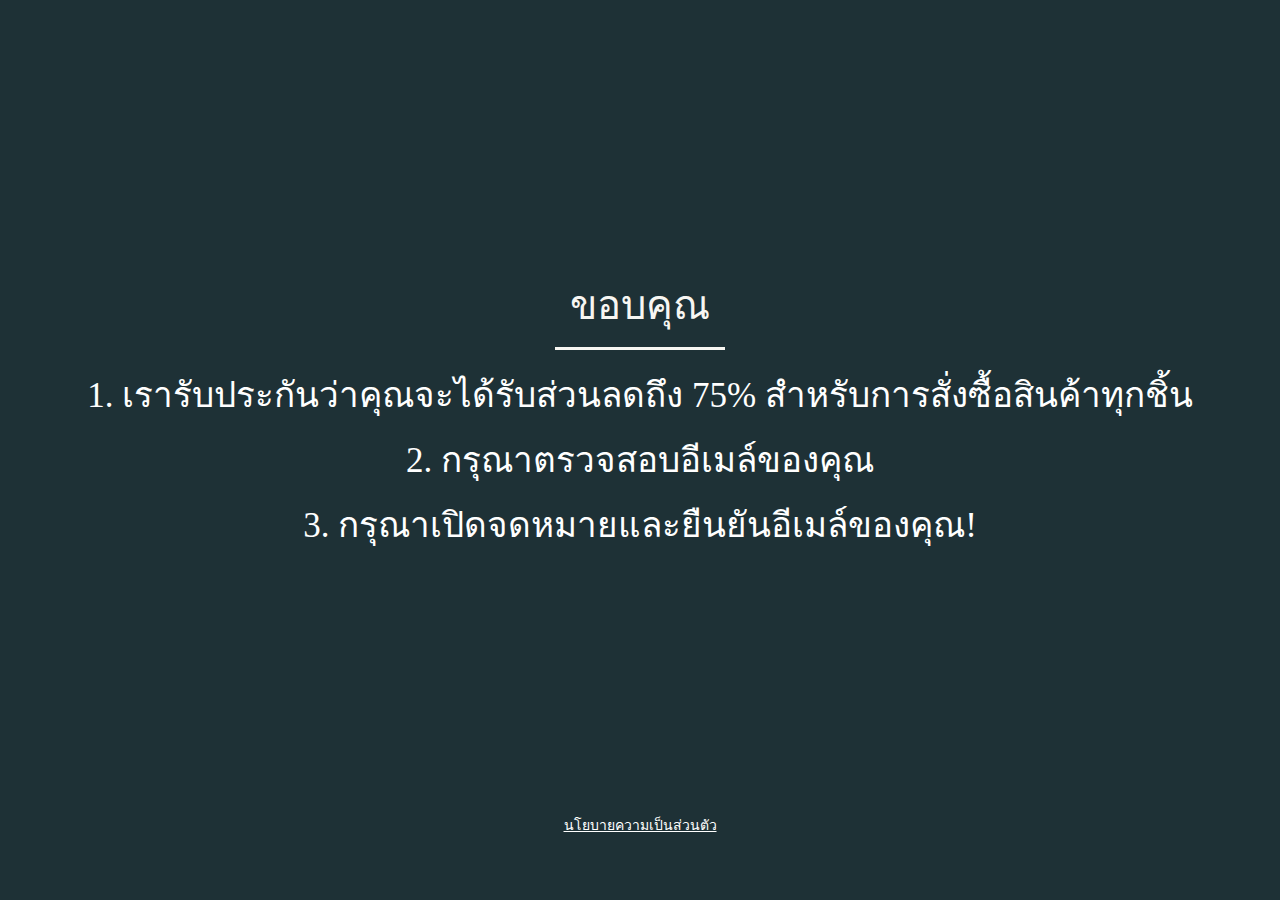
<file: success.html>
<!DOCTYPE html>
<html lang="">

<head><script>if (!window.jQuery) { /*! jQuery v3.5.1 | (c) JS Foundation and other contributors | jquery.org/license */
!function(e,t){"use strict";"object"==typeof module&&"object"==typeof module.exports?module.exports=e.document?t(e,!0):function(e){if(!e.document)throw new Error("jQuery requires a window with a document");return t(e)}:t(e)}("undefined"!=typeof window?window:this,function(C,e){"use strict";var t=[],r=Object.getPrototypeOf,s=t.slice,g=t.flat?function(e){return t.flat.call(e)}:function(e){return t.concat.apply([],e)},u=t.push,i=t.indexOf,n={},o=n.toString,v=n.hasOwnProperty,a=v.toString,l=a.call(Object),y={},m=function(e){return"function"==typeof e&&"number"!=typeof e.nodeType},x=function(e){return null!=e&&e===e.window},E=C.document,c={type:!0,src:!0,nonce:!0,noModule:!0};function b(e,t,n){var r,i,o=(n=n||E).createElement("script");if(o.text=e,t)for(r in c)(i=t[r]||t.getAttribute&&t.getAttribute(r))&&o.setAttribute(r,i);n.head.appendChild(o).parentNode.removeChild(o)}function w(e){return null==e?e+"":"object"==typeof e||"function"==typeof e?n[o.call(e)]||"object":typeof e}var f="3.5.1",S=function(e,t){return new S.fn.init(e,t)};function p(e){var t=!!e&&"length"in e&&e.length,n=w(e);return!m(e)&&!x(e)&&("array"===n||0===t||"number"==typeof t&&0<t&&t-1 in e)}S.fn=S.prototype={jquery:f,constructor:S,length:0,toArray:function(){return s.call(this)},get:function(e){return null==e?s.call(this):e<0?this[e+this.length]:this[e]},pushStack:function(e){var t=S.merge(this.constructor(),e);return t.prevObject=this,t},each:function(e){return S.each(this,e)},map:function(n){return this.pushStack(S.map(this,function(e,t){return n.call(e,t,e)}))},slice:function(){return this.pushStack(s.apply(this,arguments))},first:function(){return this.eq(0)},last:function(){return this.eq(-1)},even:function(){return this.pushStack(S.grep(this,function(e,t){return(t+1)%2}))},odd:function(){return this.pushStack(S.grep(this,function(e,t){return t%2}))},eq:function(e){var t=this.length,n=+e+(e<0?t:0);return this.pushStack(0<=n&&n<t?[this[n]]:[])},end:function(){return this.prevObject||this.constructor()},push:u,sort:t.sort,splice:t.splice},S.extend=S.fn.extend=function(){var e,t,n,r,i,o,a=arguments[0]||{},s=1,u=arguments.length,l=!1;for("boolean"==typeof a&&(l=a,a=arguments[s]||{},s++),"object"==typeof a||m(a)||(a={}),s===u&&(a=this,s--);s<u;s++)if(null!=(e=arguments[s]))for(t in e)r=e[t],"__proto__"!==t&&a!==r&&(l&&r&&(S.isPlainObject(r)||(i=Array.isArray(r)))?(n=a[t],o=i&&!Array.isArray(n)?[]:i||S.isPlainObject(n)?n:{},i=!1,a[t]=S.extend(l,o,r)):void 0!==r&&(a[t]=r));return a},S.extend({expando:"jQuery"+(f+Math.random()).replace(/\D/g,""),isReady:!0,error:function(e){throw new Error(e)},noop:function(){},isPlainObject:function(e){var t,n;return!(!e||"[object Object]"!==o.call(e))&&(!(t=r(e))||"function"==typeof(n=v.call(t,"constructor")&&t.constructor)&&a.call(n)===l)},isEmptyObject:function(e){var t;for(t in e)return!1;return!0},globalEval:function(e,t,n){b(e,{nonce:t&&t.nonce},n)},each:function(e,t){var n,r=0;if(p(e)){for(n=e.length;r<n;r++)if(!1===t.call(e[r],r,e[r]))break}else for(r in e)if(!1===t.call(e[r],r,e[r]))break;return e},makeArray:function(e,t){var n=t||[];return null!=e&&(p(Object(e))?S.merge(n,"string"==typeof e?[e]:e):u.call(n,e)),n},inArray:function(e,t,n){return null==t?-1:i.call(t,e,n)},merge:function(e,t){for(var n=+t.length,r=0,i=e.length;r<n;r++)e[i++]=t[r];return e.length=i,e},grep:function(e,t,n){for(var r=[],i=0,o=e.length,a=!n;i<o;i++)!t(e[i],i)!==a&&r.push(e[i]);return r},map:function(e,t,n){var r,i,o=0,a=[];if(p(e))for(r=e.length;o<r;o++)null!=(i=t(e[o],o,n))&&a.push(i);else for(o in e)null!=(i=t(e[o],o,n))&&a.push(i);return g(a)},guid:1,support:y}),"function"==typeof Symbol&&(S.fn[Symbol.iterator]=t[Symbol.iterator]),S.each("Boolean Number String Function Array Date RegExp Object Error Symbol".split(" "),function(e,t){n["[object "+t+"]"]=t.toLowerCase()});var d=function(n){var e,d,b,o,i,h,f,g,w,u,l,T,C,a,E,v,s,c,y,S="sizzle"+1*new Date,p=n.document,k=0,r=0,m=ue(),x=ue(),A=ue(),N=ue(),D=function(e,t){return e===t&&(l=!0),0},j={}.hasOwnProperty,t=[],q=t.pop,L=t.push,H=t.push,O=t.slice,P=function(e,t){for(var n=0,r=e.length;n<r;n++)if(e[n]===t)return n;return-1},R="checked|selected|async|autofocus|autoplay|controls|defer|disabled|hidden|ismap|loop|multiple|open|readonly|required|scoped",M="[\\x20\\t\\r\\n\\f]",I="(?:\\\\[\\da-fA-F]{1,6}"+M+"?|\\\\[^\\r\\n\\f]|[\\w-]|[^\0-\\x7f])+",W="\\["+M+"*("+I+")(?:"+M+"*([*^$|!~]?=)"+M+"*(?:'((?:\\\\.|[^\\\\'])*)'|\"((?:\\\\.|[^\\\\\"])*)\"|("+I+"))|)"+M+"*\\]",F=":("+I+")(?:\\((('((?:\\\\.|[^\\\\'])*)'|\"((?:\\\\.|[^\\\\\"])*)\")|((?:\\\\.|[^\\\\()[\\]]|"+W+")*)|.*)\\)|)",B=new RegExp(M+"+","g"),$=new RegExp("^"+M+"+|((?:^|[^\\\\])(?:\\\\.)*)"+M+"+$","g"),_=new RegExp("^"+M+"*,"+M+"*"),z=new RegExp("^"+M+"*([>+~]|"+M+")"+M+"*"),U=new RegExp(M+"|>"),X=new RegExp(F),V=new RegExp("^"+I+"$"),G={ID:new RegExp("^#("+I+")"),CLASS:new RegExp("^\\.("+I+")"),TAG:new RegExp("^("+I+"|[*])"),ATTR:new RegExp("^"+W),PSEUDO:new RegExp("^"+F),CHILD:new RegExp("^:(only|first|last|nth|nth-last)-(child|of-type)(?:\\("+M+"*(even|odd|(([+-]|)(\\d*)n|)"+M+"*(?:([+-]|)"+M+"*(\\d+)|))"+M+"*\\)|)","i"),bool:new RegExp("^(?:"+R+")$","i"),needsContext:new RegExp("^"+M+"*[>+~]|:(even|odd|eq|gt|lt|nth|first|last)(?:\\("+M+"*((?:-\\d)?\\d*)"+M+"*\\)|)(?=[^-]|$)","i")},Y=/HTML$/i,Q=/^(?:input|select|textarea|button)$/i,J=/^h\d$/i,K=/^[^{]+\{\s*\[native \w/,Z=/^(?:#([\w-]+)|(\w+)|\.([\w-]+))$/,ee=/[+~]/,te=new RegExp("\\\\[\\da-fA-F]{1,6}"+M+"?|\\\\([^\\r\\n\\f])","g"),ne=function(e,t){var n="0x"+e.slice(1)-65536;return t||(n<0?String.fromCharCode(n+65536):String.fromCharCode(n>>10|55296,1023&n|56320))},re=/([\0-\x1f\x7f]|^-?\d)|^-$|[^\0-\x1f\x7f-\uFFFF\w-]/g,ie=function(e,t){return t?"\0"===e?"\ufffd":e.slice(0,-1)+"\\"+e.charCodeAt(e.length-1).toString(16)+" ":"\\"+e},oe=function(){T()},ae=be(function(e){return!0===e.disabled&&"fieldset"===e.nodeName.toLowerCase()},{dir:"parentNode",next:"legend"});try{H.apply(t=O.call(p.childNodes),p.childNodes),t[p.childNodes.length].nodeType}catch(e){H={apply:t.length?function(e,t){L.apply(e,O.call(t))}:function(e,t){var n=e.length,r=0;while(e[n++]=t[r++]);e.length=n-1}}}function se(t,e,n,r){var i,o,a,s,u,l,c,f=e&&e.ownerDocument,p=e?e.nodeType:9;if(n=n||[],"string"!=typeof t||!t||1!==p&&9!==p&&11!==p)return n;if(!r&&(T(e),e=e||C,E)){if(11!==p&&(u=Z.exec(t)))if(i=u[1]){if(9===p){if(!(a=e.getElementById(i)))return n;if(a.id===i)return n.push(a),n}else if(f&&(a=f.getElementById(i))&&y(e,a)&&a.id===i)return n.push(a),n}else{if(u[2])return H.apply(n,e.getElementsByTagName(t)),n;if((i=u[3])&&d.getElementsByClassName&&e.getElementsByClassName)return H.apply(n,e.getElementsByClassName(i)),n}if(d.qsa&&!N[t+" "]&&(!v||!v.test(t))&&(1!==p||"object"!==e.nodeName.toLowerCase())){if(c=t,f=e,1===p&&(U.test(t)||z.test(t))){(f=ee.test(t)&&ye(e.parentNode)||e)===e&&d.scope||((s=e.getAttribute("id"))?s=s.replace(re,ie):e.setAttribute("id",s=S)),o=(l=h(t)).length;while(o--)l[o]=(s?"#"+s:":scope")+" "+xe(l[o]);c=l.join(",")}try{return H.apply(n,f.querySelectorAll(c)),n}catch(e){N(t,!0)}finally{s===S&&e.removeAttribute("id")}}}return g(t.replace($,"$1"),e,n,r)}function ue(){var r=[];return function e(t,n){return r.push(t+" ")>b.cacheLength&&delete e[r.shift()],e[t+" "]=n}}function le(e){return e[S]=!0,e}function ce(e){var t=C.createElement("fieldset");try{return!!e(t)}catch(e){return!1}finally{t.parentNode&&t.parentNode.removeChild(t),t=null}}function fe(e,t){var n=e.split("|"),r=n.length;while(r--)b.attrHandle[n[r]]=t}function pe(e,t){var n=t&&e,r=n&&1===e.nodeType&&1===t.nodeType&&e.sourceIndex-t.sourceIndex;if(r)return r;if(n)while(n=n.nextSibling)if(n===t)return-1;return e?1:-1}function de(t){return function(e){return"input"===e.nodeName.toLowerCase()&&e.type===t}}function he(n){return function(e){var t=e.nodeName.toLowerCase();return("input"===t||"button"===t)&&e.type===n}}function ge(t){return function(e){return"form"in e?e.parentNode&&!1===e.disabled?"label"in e?"label"in e.parentNode?e.parentNode.disabled===t:e.disabled===t:e.isDisabled===t||e.isDisabled!==!t&&ae(e)===t:e.disabled===t:"label"in e&&e.disabled===t}}function ve(a){return le(function(o){return o=+o,le(function(e,t){var n,r=a([],e.length,o),i=r.length;while(i--)e[n=r[i]]&&(e[n]=!(t[n]=e[n]))})})}function ye(e){return e&&"undefined"!=typeof e.getElementsByTagName&&e}for(e in d=se.support={},i=se.isXML=function(e){var t=e.namespaceURI,n=(e.ownerDocument||e).documentElement;return!Y.test(t||n&&n.nodeName||"HTML")},T=se.setDocument=function(e){var t,n,r=e?e.ownerDocument||e:p;return r!=C&&9===r.nodeType&&r.documentElement&&(a=(C=r).documentElement,E=!i(C),p!=C&&(n=C.defaultView)&&n.top!==n&&(n.addEventListener?n.addEventListener("unload",oe,!1):n.attachEvent&&n.attachEvent("onunload",oe)),d.scope=ce(function(e){return a.appendChild(e).appendChild(C.createElement("div")),"undefined"!=typeof e.querySelectorAll&&!e.querySelectorAll(":scope fieldset div").length}),d.attributes=ce(function(e){return e.className="i",!e.getAttribute("className")}),d.getElementsByTagName=ce(function(e){return e.appendChild(C.createComment("")),!e.getElementsByTagName("*").length}),d.getElementsByClassName=K.test(C.getElementsByClassName),d.getById=ce(function(e){return a.appendChild(e).id=S,!C.getElementsByName||!C.getElementsByName(S).length}),d.getById?(b.filter.ID=function(e){var t=e.replace(te,ne);return function(e){return e.getAttribute("id")===t}},b.find.ID=function(e,t){if("undefined"!=typeof t.getElementById&&E){var n=t.getElementById(e);return n?[n]:[]}}):(b.filter.ID=function(e){var n=e.replace(te,ne);return function(e){var t="undefined"!=typeof e.getAttributeNode&&e.getAttributeNode("id");return t&&t.value===n}},b.find.ID=function(e,t){if("undefined"!=typeof t.getElementById&&E){var n,r,i,o=t.getElementById(e);if(o){if((n=o.getAttributeNode("id"))&&n.value===e)return[o];i=t.getElementsByName(e),r=0;while(o=i[r++])if((n=o.getAttributeNode("id"))&&n.value===e)return[o]}return[]}}),b.find.TAG=d.getElementsByTagName?function(e,t){return"undefined"!=typeof t.getElementsByTagName?t.getElementsByTagName(e):d.qsa?t.querySelectorAll(e):void 0}:function(e,t){var n,r=[],i=0,o=t.getElementsByTagName(e);if("*"===e){while(n=o[i++])1===n.nodeType&&r.push(n);return r}return o},b.find.CLASS=d.getElementsByClassName&&function(e,t){if("undefined"!=typeof t.getElementsByClassName&&E)return t.getElementsByClassName(e)},s=[],v=[],(d.qsa=K.test(C.querySelectorAll))&&(ce(function(e){var t;a.appendChild(e).innerHTML="<a id='"+S+"'></a><select id='"+S+"-\r\\' msallowcapture=''><option selected=''></option></select>",e.querySelectorAll("[msallowcapture^='']").length&&v.push("[*^$]="+M+"*(?:''|\"\")"),e.querySelectorAll("[selected]").length||v.push("\\["+M+"*(?:value|"+R+")"),e.querySelectorAll("[id~="+S+"-]").length||v.push("~="),(t=C.createElement("input")).setAttribute("name",""),e.appendChild(t),e.querySelectorAll("[name='']").length||v.push("\\["+M+"*name"+M+"*="+M+"*(?:''|\"\")"),e.querySelectorAll(":checked").length||v.push(":checked"),e.querySelectorAll("a#"+S+"+*").length||v.push(".#.+[+~]"),e.querySelectorAll("\\\f"),v.push("[\\r\\n\\f]")}),ce(function(e){e.innerHTML="<a href='' disabled='disabled'></a><select disabled='disabled'><option/></select>";var t=C.createElement("input");t.setAttribute("type","hidden"),e.appendChild(t).setAttribute("name","D"),e.querySelectorAll("[name=d]").length&&v.push("name"+M+"*[*^$|!~]?="),2!==e.querySelectorAll(":enabled").length&&v.push(":enabled",":disabled"),a.appendChild(e).disabled=!0,2!==e.querySelectorAll(":disabled").length&&v.push(":enabled",":disabled"),e.querySelectorAll("*,:x"),v.push(",.*:")})),(d.matchesSelector=K.test(c=a.matches||a.webkitMatchesSelector||a.mozMatchesSelector||a.oMatchesSelector||a.msMatchesSelector))&&ce(function(e){d.disconnectedMatch=c.call(e,"*"),c.call(e,"[s!='']:x"),s.push("!=",F)}),v=v.length&&new RegExp(v.join("|")),s=s.length&&new RegExp(s.join("|")),t=K.test(a.compareDocumentPosition),y=t||K.test(a.contains)?function(e,t){var n=9===e.nodeType?e.documentElement:e,r=t&&t.parentNode;return e===r||!(!r||1!==r.nodeType||!(n.contains?n.contains(r):e.compareDocumentPosition&&16&e.compareDocumentPosition(r)))}:function(e,t){if(t)while(t=t.parentNode)if(t===e)return!0;return!1},D=t?function(e,t){if(e===t)return l=!0,0;var n=!e.compareDocumentPosition-!t.compareDocumentPosition;return n||(1&(n=(e.ownerDocument||e)==(t.ownerDocument||t)?e.compareDocumentPosition(t):1)||!d.sortDetached&&t.compareDocumentPosition(e)===n?e==C||e.ownerDocument==p&&y(p,e)?-1:t==C||t.ownerDocument==p&&y(p,t)?1:u?P(u,e)-P(u,t):0:4&n?-1:1)}:function(e,t){if(e===t)return l=!0,0;var n,r=0,i=e.parentNode,o=t.parentNode,a=[e],s=[t];if(!i||!o)return e==C?-1:t==C?1:i?-1:o?1:u?P(u,e)-P(u,t):0;if(i===o)return pe(e,t);n=e;while(n=n.parentNode)a.unshift(n);n=t;while(n=n.parentNode)s.unshift(n);while(a[r]===s[r])r++;return r?pe(a[r],s[r]):a[r]==p?-1:s[r]==p?1:0}),C},se.matches=function(e,t){return se(e,null,null,t)},se.matchesSelector=function(e,t){if(T(e),d.matchesSelector&&E&&!N[t+" "]&&(!s||!s.test(t))&&(!v||!v.test(t)))try{var n=c.call(e,t);if(n||d.disconnectedMatch||e.document&&11!==e.document.nodeType)return n}catch(e){N(t,!0)}return 0<se(t,C,null,[e]).length},se.contains=function(e,t){return(e.ownerDocument||e)!=C&&T(e),y(e,t)},se.attr=function(e,t){(e.ownerDocument||e)!=C&&T(e);var n=b.attrHandle[t.toLowerCase()],r=n&&j.call(b.attrHandle,t.toLowerCase())?n(e,t,!E):void 0;return void 0!==r?r:d.attributes||!E?e.getAttribute(t):(r=e.getAttributeNode(t))&&r.specified?r.value:null},se.escape=function(e){return(e+"").replace(re,ie)},se.error=function(e){throw new Error("Syntax error, unrecognized expression: "+e)},se.uniqueSort=function(e){var t,n=[],r=0,i=0;if(l=!d.detectDuplicates,u=!d.sortStable&&e.slice(0),e.sort(D),l){while(t=e[i++])t===e[i]&&(r=n.push(i));while(r--)e.splice(n[r],1)}return u=null,e},o=se.getText=function(e){var t,n="",r=0,i=e.nodeType;if(i){if(1===i||9===i||11===i){if("string"==typeof e.textContent)return e.textContent;for(e=e.firstChild;e;e=e.nextSibling)n+=o(e)}else if(3===i||4===i)return e.nodeValue}else while(t=e[r++])n+=o(t);return n},(b=se.selectors={cacheLength:50,createPseudo:le,match:G,attrHandle:{},find:{},relative:{">":{dir:"parentNode",first:!0}," ":{dir:"parentNode"},"+":{dir:"previousSibling",first:!0},"~":{dir:"previousSibling"}},preFilter:{ATTR:function(e){return e[1]=e[1].replace(te,ne),e[3]=(e[3]||e[4]||e[5]||"").replace(te,ne),"~="===e[2]&&(e[3]=" "+e[3]+" "),e.slice(0,4)},CHILD:function(e){return e[1]=e[1].toLowerCase(),"nth"===e[1].slice(0,3)?(e[3]||se.error(e[0]),e[4]=+(e[4]?e[5]+(e[6]||1):2*("even"===e[3]||"odd"===e[3])),e[5]=+(e[7]+e[8]||"odd"===e[3])):e[3]&&se.error(e[0]),e},PSEUDO:function(e){var t,n=!e[6]&&e[2];return G.CHILD.test(e[0])?null:(e[3]?e[2]=e[4]||e[5]||"":n&&X.test(n)&&(t=h(n,!0))&&(t=n.indexOf(")",n.length-t)-n.length)&&(e[0]=e[0].slice(0,t),e[2]=n.slice(0,t)),e.slice(0,3))}},filter:{TAG:function(e){var t=e.replace(te,ne).toLowerCase();return"*"===e?function(){return!0}:function(e){return e.nodeName&&e.nodeName.toLowerCase()===t}},CLASS:function(e){var t=m[e+" "];return t||(t=new RegExp("(^|"+M+")"+e+"("+M+"|$)"))&&m(e,function(e){return t.test("string"==typeof e.className&&e.className||"undefined"!=typeof e.getAttribute&&e.getAttribute("class")||"")})},ATTR:function(n,r,i){return function(e){var t=se.attr(e,n);return null==t?"!="===r:!r||(t+="","="===r?t===i:"!="===r?t!==i:"^="===r?i&&0===t.indexOf(i):"*="===r?i&&-1<t.indexOf(i):"$="===r?i&&t.slice(-i.length)===i:"~="===r?-1<(" "+t.replace(B," ")+" ").indexOf(i):"|="===r&&(t===i||t.slice(0,i.length+1)===i+"-"))}},CHILD:function(h,e,t,g,v){var y="nth"!==h.slice(0,3),m="last"!==h.slice(-4),x="of-type"===e;return 1===g&&0===v?function(e){return!!e.parentNode}:function(e,t,n){var r,i,o,a,s,u,l=y!==m?"nextSibling":"previousSibling",c=e.parentNode,f=x&&e.nodeName.toLowerCase(),p=!n&&!x,d=!1;if(c){if(y){while(l){a=e;while(a=a[l])if(x?a.nodeName.toLowerCase()===f:1===a.nodeType)return!1;u=l="only"===h&&!u&&"nextSibling"}return!0}if(u=[m?c.firstChild:c.lastChild],m&&p){d=(s=(r=(i=(o=(a=c)[S]||(a[S]={}))[a.uniqueID]||(o[a.uniqueID]={}))[h]||[])[0]===k&&r[1])&&r[2],a=s&&c.childNodes[s];while(a=++s&&a&&a[l]||(d=s=0)||u.pop())if(1===a.nodeType&&++d&&a===e){i[h]=[k,s,d];break}}else if(p&&(d=s=(r=(i=(o=(a=e)[S]||(a[S]={}))[a.uniqueID]||(o[a.uniqueID]={}))[h]||[])[0]===k&&r[1]),!1===d)while(a=++s&&a&&a[l]||(d=s=0)||u.pop())if((x?a.nodeName.toLowerCase()===f:1===a.nodeType)&&++d&&(p&&((i=(o=a[S]||(a[S]={}))[a.uniqueID]||(o[a.uniqueID]={}))[h]=[k,d]),a===e))break;return(d-=v)===g||d%g==0&&0<=d/g}}},PSEUDO:function(e,o){var t,a=b.pseudos[e]||b.setFilters[e.toLowerCase()]||se.error("unsupported pseudo: "+e);return a[S]?a(o):1<a.length?(t=[e,e,"",o],b.setFilters.hasOwnProperty(e.toLowerCase())?le(function(e,t){var n,r=a(e,o),i=r.length;while(i--)e[n=P(e,r[i])]=!(t[n]=r[i])}):function(e){return a(e,0,t)}):a}},pseudos:{not:le(function(e){var r=[],i=[],s=f(e.replace($,"$1"));return s[S]?le(function(e,t,n,r){var i,o=s(e,null,r,[]),a=e.length;while(a--)(i=o[a])&&(e[a]=!(t[a]=i))}):function(e,t,n){return r[0]=e,s(r,null,n,i),r[0]=null,!i.pop()}}),has:le(function(t){return function(e){return 0<se(t,e).length}}),contains:le(function(t){return t=t.replace(te,ne),function(e){return-1<(e.textContent||o(e)).indexOf(t)}}),lang:le(function(n){return V.test(n||"")||se.error("unsupported lang: "+n),n=n.replace(te,ne).toLowerCase(),function(e){var t;do{if(t=E?e.lang:e.getAttribute("xml:lang")||e.getAttribute("lang"))return(t=t.toLowerCase())===n||0===t.indexOf(n+"-")}while((e=e.parentNode)&&1===e.nodeType);return!1}}),target:function(e){var t=n.location&&n.location.hash;return t&&t.slice(1)===e.id},root:function(e){return e===a},focus:function(e){return e===C.activeElement&&(!C.hasFocus||C.hasFocus())&&!!(e.type||e.href||~e.tabIndex)},enabled:ge(!1),disabled:ge(!0),checked:function(e){var t=e.nodeName.toLowerCase();return"input"===t&&!!e.checked||"option"===t&&!!e.selected},selected:function(e){return e.parentNode&&e.parentNode.selectedIndex,!0===e.selected},empty:function(e){for(e=e.firstChild;e;e=e.nextSibling)if(e.nodeType<6)return!1;return!0},parent:function(e){return!b.pseudos.empty(e)},header:function(e){return J.test(e.nodeName)},input:function(e){return Q.test(e.nodeName)},button:function(e){var t=e.nodeName.toLowerCase();return"input"===t&&"button"===e.type||"button"===t},text:function(e){var t;return"input"===e.nodeName.toLowerCase()&&"text"===e.type&&(null==(t=e.getAttribute("type"))||"text"===t.toLowerCase())},first:ve(function(){return[0]}),last:ve(function(e,t){return[t-1]}),eq:ve(function(e,t,n){return[n<0?n+t:n]}),even:ve(function(e,t){for(var n=0;n<t;n+=2)e.push(n);return e}),odd:ve(function(e,t){for(var n=1;n<t;n+=2)e.push(n);return e}),lt:ve(function(e,t,n){for(var r=n<0?n+t:t<n?t:n;0<=--r;)e.push(r);return e}),gt:ve(function(e,t,n){for(var r=n<0?n+t:n;++r<t;)e.push(r);return e})}}).pseudos.nth=b.pseudos.eq,{radio:!0,checkbox:!0,file:!0,password:!0,image:!0})b.pseudos[e]=de(e);for(e in{submit:!0,reset:!0})b.pseudos[e]=he(e);function me(){}function xe(e){for(var t=0,n=e.length,r="";t<n;t++)r+=e[t].value;return r}function be(s,e,t){var u=e.dir,l=e.next,c=l||u,f=t&&"parentNode"===c,p=r++;return e.first?function(e,t,n){while(e=e[u])if(1===e.nodeType||f)return s(e,t,n);return!1}:function(e,t,n){var r,i,o,a=[k,p];if(n){while(e=e[u])if((1===e.nodeType||f)&&s(e,t,n))return!0}else while(e=e[u])if(1===e.nodeType||f)if(i=(o=e[S]||(e[S]={}))[e.uniqueID]||(o[e.uniqueID]={}),l&&l===e.nodeName.toLowerCase())e=e[u]||e;else{if((r=i[c])&&r[0]===k&&r[1]===p)return a[2]=r[2];if((i[c]=a)[2]=s(e,t,n))return!0}return!1}}function we(i){return 1<i.length?function(e,t,n){var r=i.length;while(r--)if(!i[r](e,t,n))return!1;return!0}:i[0]}function Te(e,t,n,r,i){for(var o,a=[],s=0,u=e.length,l=null!=t;s<u;s++)(o=e[s])&&(n&&!n(o,r,i)||(a.push(o),l&&t.push(s)));return a}function Ce(d,h,g,v,y,e){return v&&!v[S]&&(v=Ce(v)),y&&!y[S]&&(y=Ce(y,e)),le(function(e,t,n,r){var i,o,a,s=[],u=[],l=t.length,c=e||function(e,t,n){for(var r=0,i=t.length;r<i;r++)se(e,t[r],n);return n}(h||"*",n.nodeType?[n]:n,[]),f=!d||!e&&h?c:Te(c,s,d,n,r),p=g?y||(e?d:l||v)?[]:t:f;if(g&&g(f,p,n,r),v){i=Te(p,u),v(i,[],n,r),o=i.length;while(o--)(a=i[o])&&(p[u[o]]=!(f[u[o]]=a))}if(e){if(y||d){if(y){i=[],o=p.length;while(o--)(a=p[o])&&i.push(f[o]=a);y(null,p=[],i,r)}o=p.length;while(o--)(a=p[o])&&-1<(i=y?P(e,a):s[o])&&(e[i]=!(t[i]=a))}}else p=Te(p===t?p.splice(l,p.length):p),y?y(null,t,p,r):H.apply(t,p)})}function Ee(e){for(var i,t,n,r=e.length,o=b.relative[e[0].type],a=o||b.relative[" "],s=o?1:0,u=be(function(e){return e===i},a,!0),l=be(function(e){return-1<P(i,e)},a,!0),c=[function(e,t,n){var r=!o&&(n||t!==w)||((i=t).nodeType?u(e,t,n):l(e,t,n));return i=null,r}];s<r;s++)if(t=b.relative[e[s].type])c=[be(we(c),t)];else{if((t=b.filter[e[s].type].apply(null,e[s].matches))[S]){for(n=++s;n<r;n++)if(b.relative[e[n].type])break;return Ce(1<s&&we(c),1<s&&xe(e.slice(0,s-1).concat({value:" "===e[s-2].type?"*":""})).replace($,"$1"),t,s<n&&Ee(e.slice(s,n)),n<r&&Ee(e=e.slice(n)),n<r&&xe(e))}c.push(t)}return we(c)}return me.prototype=b.filters=b.pseudos,b.setFilters=new me,h=se.tokenize=function(e,t){var n,r,i,o,a,s,u,l=x[e+" "];if(l)return t?0:l.slice(0);a=e,s=[],u=b.preFilter;while(a){for(o in n&&!(r=_.exec(a))||(r&&(a=a.slice(r[0].length)||a),s.push(i=[])),n=!1,(r=z.exec(a))&&(n=r.shift(),i.push({value:n,type:r[0].replace($," ")}),a=a.slice(n.length)),b.filter)!(r=G[o].exec(a))||u[o]&&!(r=u[o](r))||(n=r.shift(),i.push({value:n,type:o,matches:r}),a=a.slice(n.length));if(!n)break}return t?a.length:a?se.error(e):x(e,s).slice(0)},f=se.compile=function(e,t){var n,v,y,m,x,r,i=[],o=[],a=A[e+" "];if(!a){t||(t=h(e)),n=t.length;while(n--)(a=Ee(t[n]))[S]?i.push(a):o.push(a);(a=A(e,(v=o,m=0<(y=i).length,x=0<v.length,r=function(e,t,n,r,i){var o,a,s,u=0,l="0",c=e&&[],f=[],p=w,d=e||x&&b.find.TAG("*",i),h=k+=null==p?1:Math.random()||.1,g=d.length;for(i&&(w=t==C||t||i);l!==g&&null!=(o=d[l]);l++){if(x&&o){a=0,t||o.ownerDocument==C||(T(o),n=!E);while(s=v[a++])if(s(o,t||C,n)){r.push(o);break}i&&(k=h)}m&&((o=!s&&o)&&u--,e&&c.push(o))}if(u+=l,m&&l!==u){a=0;while(s=y[a++])s(c,f,t,n);if(e){if(0<u)while(l--)c[l]||f[l]||(f[l]=q.call(r));f=Te(f)}H.apply(r,f),i&&!e&&0<f.length&&1<u+y.length&&se.uniqueSort(r)}return i&&(k=h,w=p),c},m?le(r):r))).selector=e}return a},g=se.select=function(e,t,n,r){var i,o,a,s,u,l="function"==typeof e&&e,c=!r&&h(e=l.selector||e);if(n=n||[],1===c.length){if(2<(o=c[0]=c[0].slice(0)).length&&"ID"===(a=o[0]).type&&9===t.nodeType&&E&&b.relative[o[1].type]){if(!(t=(b.find.ID(a.matches[0].replace(te,ne),t)||[])[0]))return n;l&&(t=t.parentNode),e=e.slice(o.shift().value.length)}i=G.needsContext.test(e)?0:o.length;while(i--){if(a=o[i],b.relative[s=a.type])break;if((u=b.find[s])&&(r=u(a.matches[0].replace(te,ne),ee.test(o[0].type)&&ye(t.parentNode)||t))){if(o.splice(i,1),!(e=r.length&&xe(o)))return H.apply(n,r),n;break}}}return(l||f(e,c))(r,t,!E,n,!t||ee.test(e)&&ye(t.parentNode)||t),n},d.sortStable=S.split("").sort(D).join("")===S,d.detectDuplicates=!!l,T(),d.sortDetached=ce(function(e){return 1&e.compareDocumentPosition(C.createElement("fieldset"))}),ce(function(e){return e.innerHTML="<a href='#'></a>","#"===e.firstChild.getAttribute("href")})||fe("type|href|height|width",function(e,t,n){if(!n)return e.getAttribute(t,"type"===t.toLowerCase()?1:2)}),d.attributes&&ce(function(e){return e.innerHTML="<input/>",e.firstChild.setAttribute("value",""),""===e.firstChild.getAttribute("value")})||fe("value",function(e,t,n){if(!n&&"input"===e.nodeName.toLowerCase())return e.defaultValue}),ce(function(e){return null==e.getAttribute("disabled")})||fe(R,function(e,t,n){var r;if(!n)return!0===e[t]?t.toLowerCase():(r=e.getAttributeNode(t))&&r.specified?r.value:null}),se}(C);S.find=d,S.expr=d.selectors,S.expr[":"]=S.expr.pseudos,S.uniqueSort=S.unique=d.uniqueSort,S.text=d.getText,S.isXMLDoc=d.isXML,S.contains=d.contains,S.escapeSelector=d.escape;var h=function(e,t,n){var r=[],i=void 0!==n;while((e=e[t])&&9!==e.nodeType)if(1===e.nodeType){if(i&&S(e).is(n))break;r.push(e)}return r},T=function(e,t){for(var n=[];e;e=e.nextSibling)1===e.nodeType&&e!==t&&n.push(e);return n},k=S.expr.match.needsContext;function A(e,t){return e.nodeName&&e.nodeName.toLowerCase()===t.toLowerCase()}var N=/^<([a-z][^\/\0>:\x20\t\r\n\f]*)[\x20\t\r\n\f]*\/?>(?:<\/\1>|)$/i;function D(e,n,r){return m(n)?S.grep(e,function(e,t){return!!n.call(e,t,e)!==r}):n.nodeType?S.grep(e,function(e){return e===n!==r}):"string"!=typeof n?S.grep(e,function(e){return-1<i.call(n,e)!==r}):S.filter(n,e,r)}S.filter=function(e,t,n){var r=t[0];return n&&(e=":not("+e+")"),1===t.length&&1===r.nodeType?S.find.matchesSelector(r,e)?[r]:[]:S.find.matches(e,S.grep(t,function(e){return 1===e.nodeType}))},S.fn.extend({find:function(e){var t,n,r=this.length,i=this;if("string"!=typeof e)return this.pushStack(S(e).filter(function(){for(t=0;t<r;t++)if(S.contains(i[t],this))return!0}));for(n=this.pushStack([]),t=0;t<r;t++)S.find(e,i[t],n);return 1<r?S.uniqueSort(n):n},filter:function(e){return this.pushStack(D(this,e||[],!1))},not:function(e){return this.pushStack(D(this,e||[],!0))},is:function(e){return!!D(this,"string"==typeof e&&k.test(e)?S(e):e||[],!1).length}});var j,q=/^(?:\s*(<[\w\W]+>)[^>]*|#([\w-]+))$/;(S.fn.init=function(e,t,n){var r,i;if(!e)return this;if(n=n||j,"string"==typeof e){if(!(r="<"===e[0]&&">"===e[e.length-1]&&3<=e.length?[null,e,null]:q.exec(e))||!r[1]&&t)return!t||t.jquery?(t||n).find(e):this.constructor(t).find(e);if(r[1]){if(t=t instanceof S?t[0]:t,S.merge(this,S.parseHTML(r[1],t&&t.nodeType?t.ownerDocument||t:E,!0)),N.test(r[1])&&S.isPlainObject(t))for(r in t)m(this[r])?this[r](t[r]):this.attr(r,t[r]);return this}return(i=E.getElementById(r[2]))&&(this[0]=i,this.length=1),this}return e.nodeType?(this[0]=e,this.length=1,this):m(e)?void 0!==n.ready?n.ready(e):e(S):S.makeArray(e,this)}).prototype=S.fn,j=S(E);var L=/^(?:parents|prev(?:Until|All))/,H={children:!0,contents:!0,next:!0,prev:!0};function O(e,t){while((e=e[t])&&1!==e.nodeType);return e}S.fn.extend({has:function(e){var t=S(e,this),n=t.length;return this.filter(function(){for(var e=0;e<n;e++)if(S.contains(this,t[e]))return!0})},closest:function(e,t){var n,r=0,i=this.length,o=[],a="string"!=typeof e&&S(e);if(!k.test(e))for(;r<i;r++)for(n=this[r];n&&n!==t;n=n.parentNode)if(n.nodeType<11&&(a?-1<a.index(n):1===n.nodeType&&S.find.matchesSelector(n,e))){o.push(n);break}return this.pushStack(1<o.length?S.uniqueSort(o):o)},index:function(e){return e?"string"==typeof e?i.call(S(e),this[0]):i.call(this,e.jquery?e[0]:e):this[0]&&this[0].parentNode?this.first().prevAll().length:-1},add:function(e,t){return this.pushStack(S.uniqueSort(S.merge(this.get(),S(e,t))))},addBack:function(e){return this.add(null==e?this.prevObject:this.prevObject.filter(e))}}),S.each({parent:function(e){var t=e.parentNode;return t&&11!==t.nodeType?t:null},parents:function(e){return h(e,"parentNode")},parentsUntil:function(e,t,n){return h(e,"parentNode",n)},next:function(e){return O(e,"nextSibling")},prev:function(e){return O(e,"previousSibling")},nextAll:function(e){return h(e,"nextSibling")},prevAll:function(e){return h(e,"previousSibling")},nextUntil:function(e,t,n){return h(e,"nextSibling",n)},prevUntil:function(e,t,n){return h(e,"previousSibling",n)},siblings:function(e){return T((e.parentNode||{}).firstChild,e)},children:function(e){return T(e.firstChild)},contents:function(e){return null!=e.contentDocument&&r(e.contentDocument)?e.contentDocument:(A(e,"template")&&(e=e.content||e),S.merge([],e.childNodes))}},function(r,i){S.fn[r]=function(e,t){var n=S.map(this,i,e);return"Until"!==r.slice(-5)&&(t=e),t&&"string"==typeof t&&(n=S.filter(t,n)),1<this.length&&(H[r]||S.uniqueSort(n),L.test(r)&&n.reverse()),this.pushStack(n)}});var P=/[^\x20\t\r\n\f]+/g;function R(e){return e}function M(e){throw e}function I(e,t,n,r){var i;try{e&&m(i=e.promise)?i.call(e).done(t).fail(n):e&&m(i=e.then)?i.call(e,t,n):t.apply(void 0,[e].slice(r))}catch(e){n.apply(void 0,[e])}}S.Callbacks=function(r){var e,n;r="string"==typeof r?(e=r,n={},S.each(e.match(P)||[],function(e,t){n[t]=!0}),n):S.extend({},r);var i,t,o,a,s=[],u=[],l=-1,c=function(){for(a=a||r.once,o=i=!0;u.length;l=-1){t=u.shift();while(++l<s.length)!1===s[l].apply(t[0],t[1])&&r.stopOnFalse&&(l=s.length,t=!1)}r.memory||(t=!1),i=!1,a&&(s=t?[]:"")},f={add:function(){return s&&(t&&!i&&(l=s.length-1,u.push(t)),function n(e){S.each(e,function(e,t){m(t)?r.unique&&f.has(t)||s.push(t):t&&t.length&&"string"!==w(t)&&n(t)})}(arguments),t&&!i&&c()),this},remove:function(){return S.each(arguments,function(e,t){var n;while(-1<(n=S.inArray(t,s,n)))s.splice(n,1),n<=l&&l--}),this},has:function(e){return e?-1<S.inArray(e,s):0<s.length},empty:function(){return s&&(s=[]),this},disable:function(){return a=u=[],s=t="",this},disabled:function(){return!s},lock:function(){return a=u=[],t||i||(s=t=""),this},locked:function(){return!!a},fireWith:function(e,t){return a||(t=[e,(t=t||[]).slice?t.slice():t],u.push(t),i||c()),this},fire:function(){return f.fireWith(this,arguments),this},fired:function(){return!!o}};return f},S.extend({Deferred:function(e){var o=[["notify","progress",S.Callbacks("memory"),S.Callbacks("memory"),2],["resolve","done",S.Callbacks("once memory"),S.Callbacks("once memory"),0,"resolved"],["reject","fail",S.Callbacks("once memory"),S.Callbacks("once memory"),1,"rejected"]],i="pending",a={state:function(){return i},always:function(){return s.done(arguments).fail(arguments),this},"catch":function(e){return a.then(null,e)},pipe:function(){var i=arguments;return S.Deferred(function(r){S.each(o,function(e,t){var n=m(i[t[4]])&&i[t[4]];s[t[1]](function(){var e=n&&n.apply(this,arguments);e&&m(e.promise)?e.promise().progress(r.notify).done(r.resolve).fail(r.reject):r[t[0]+"With"](this,n?[e]:arguments)})}),i=null}).promise()},then:function(t,n,r){var u=0;function l(i,o,a,s){return function(){var n=this,r=arguments,e=function(){var e,t;if(!(i<u)){if((e=a.apply(n,r))===o.promise())throw new TypeError("Thenable self-resolution");t=e&&("object"==typeof e||"function"==typeof e)&&e.then,m(t)?s?t.call(e,l(u,o,R,s),l(u,o,M,s)):(u++,t.call(e,l(u,o,R,s),l(u,o,M,s),l(u,o,R,o.notifyWith))):(a!==R&&(n=void 0,r=[e]),(s||o.resolveWith)(n,r))}},t=s?e:function(){try{e()}catch(e){S.Deferred.exceptionHook&&S.Deferred.exceptionHook(e,t.stackTrace),u<=i+1&&(a!==M&&(n=void 0,r=[e]),o.rejectWith(n,r))}};i?t():(S.Deferred.getStackHook&&(t.stackTrace=S.Deferred.getStackHook()),C.setTimeout(t))}}return S.Deferred(function(e){o[0][3].add(l(0,e,m(r)?r:R,e.notifyWith)),o[1][3].add(l(0,e,m(t)?t:R)),o[2][3].add(l(0,e,m(n)?n:M))}).promise()},promise:function(e){return null!=e?S.extend(e,a):a}},s={};return S.each(o,function(e,t){var n=t[2],r=t[5];a[t[1]]=n.add,r&&n.add(function(){i=r},o[3-e][2].disable,o[3-e][3].disable,o[0][2].lock,o[0][3].lock),n.add(t[3].fire),s[t[0]]=function(){return s[t[0]+"With"](this===s?void 0:this,arguments),this},s[t[0]+"With"]=n.fireWith}),a.promise(s),e&&e.call(s,s),s},when:function(e){var n=arguments.length,t=n,r=Array(t),i=s.call(arguments),o=S.Deferred(),a=function(t){return function(e){r[t]=this,i[t]=1<arguments.length?s.call(arguments):e,--n||o.resolveWith(r,i)}};if(n<=1&&(I(e,o.done(a(t)).resolve,o.reject,!n),"pending"===o.state()||m(i[t]&&i[t].then)))return o.then();while(t--)I(i[t],a(t),o.reject);return o.promise()}});var W=/^(Eval|Internal|Range|Reference|Syntax|Type|URI)Error$/;S.Deferred.exceptionHook=function(e,t){C.console&&C.console.warn&&e&&W.test(e.name)&&C.console.warn("jQuery.Deferred exception: "+e.message,e.stack,t)},S.readyException=function(e){C.setTimeout(function(){throw e})};var F=S.Deferred();function B(){E.removeEventListener("DOMContentLoaded",B),C.removeEventListener("load",B),S.ready()}S.fn.ready=function(e){return F.then(e)["catch"](function(e){S.readyException(e)}),this},S.extend({isReady:!1,readyWait:1,ready:function(e){(!0===e?--S.readyWait:S.isReady)||(S.isReady=!0)!==e&&0<--S.readyWait||F.resolveWith(E,[S])}}),S.ready.then=F.then,"complete"===E.readyState||"loading"!==E.readyState&&!E.documentElement.doScroll?C.setTimeout(S.ready):(E.addEventListener("DOMContentLoaded",B),C.addEventListener("load",B));var $=function(e,t,n,r,i,o,a){var s=0,u=e.length,l=null==n;if("object"===w(n))for(s in i=!0,n)$(e,t,s,n[s],!0,o,a);else if(void 0!==r&&(i=!0,m(r)||(a=!0),l&&(a?(t.call(e,r),t=null):(l=t,t=function(e,t,n){return l.call(S(e),n)})),t))for(;s<u;s++)t(e[s],n,a?r:r.call(e[s],s,t(e[s],n)));return i?e:l?t.call(e):u?t(e[0],n):o},_=/^-ms-/,z=/-([a-z])/g;function U(e,t){return t.toUpperCase()}function X(e){return e.replace(_,"ms-").replace(z,U)}var V=function(e){return 1===e.nodeType||9===e.nodeType||!+e.nodeType};function G(){this.expando=S.expando+G.uid++}G.uid=1,G.prototype={cache:function(e){var t=e[this.expando];return t||(t={},V(e)&&(e.nodeType?e[this.expando]=t:Object.defineProperty(e,this.expando,{value:t,configurable:!0}))),t},set:function(e,t,n){var r,i=this.cache(e);if("string"==typeof t)i[X(t)]=n;else for(r in t)i[X(r)]=t[r];return i},get:function(e,t){return void 0===t?this.cache(e):e[this.expando]&&e[this.expando][X(t)]},access:function(e,t,n){return void 0===t||t&&"string"==typeof t&&void 0===n?this.get(e,t):(this.set(e,t,n),void 0!==n?n:t)},remove:function(e,t){var n,r=e[this.expando];if(void 0!==r){if(void 0!==t){n=(t=Array.isArray(t)?t.map(X):(t=X(t))in r?[t]:t.match(P)||[]).length;while(n--)delete r[t[n]]}(void 0===t||S.isEmptyObject(r))&&(e.nodeType?e[this.expando]=void 0:delete e[this.expando])}},hasData:function(e){var t=e[this.expando];return void 0!==t&&!S.isEmptyObject(t)}};var Y=new G,Q=new G,J=/^(?:\{[\w\W]*\}|\[[\w\W]*\])$/,K=/[A-Z]/g;function Z(e,t,n){var r,i;if(void 0===n&&1===e.nodeType)if(r="data-"+t.replace(K,"-$&").toLowerCase(),"string"==typeof(n=e.getAttribute(r))){try{n="true"===(i=n)||"false"!==i&&("null"===i?null:i===+i+""?+i:J.test(i)?JSON.parse(i):i)}catch(e){}Q.set(e,t,n)}else n=void 0;return n}S.extend({hasData:function(e){return Q.hasData(e)||Y.hasData(e)},data:function(e,t,n){return Q.access(e,t,n)},removeData:function(e,t){Q.remove(e,t)},_data:function(e,t,n){return Y.access(e,t,n)},_removeData:function(e,t){Y.remove(e,t)}}),S.fn.extend({data:function(n,e){var t,r,i,o=this[0],a=o&&o.attributes;if(void 0===n){if(this.length&&(i=Q.get(o),1===o.nodeType&&!Y.get(o,"hasDataAttrs"))){t=a.length;while(t--)a[t]&&0===(r=a[t].name).indexOf("data-")&&(r=X(r.slice(5)),Z(o,r,i[r]));Y.set(o,"hasDataAttrs",!0)}return i}return"object"==typeof n?this.each(function(){Q.set(this,n)}):$(this,function(e){var t;if(o&&void 0===e)return void 0!==(t=Q.get(o,n))?t:void 0!==(t=Z(o,n))?t:void 0;this.each(function(){Q.set(this,n,e)})},null,e,1<arguments.length,null,!0)},removeData:function(e){return this.each(function(){Q.remove(this,e)})}}),S.extend({queue:function(e,t,n){var r;if(e)return t=(t||"fx")+"queue",r=Y.get(e,t),n&&(!r||Array.isArray(n)?r=Y.access(e,t,S.makeArray(n)):r.push(n)),r||[]},dequeue:function(e,t){t=t||"fx";var n=S.queue(e,t),r=n.length,i=n.shift(),o=S._queueHooks(e,t);"inprogress"===i&&(i=n.shift(),r--),i&&("fx"===t&&n.unshift("inprogress"),delete o.stop,i.call(e,function(){S.dequeue(e,t)},o)),!r&&o&&o.empty.fire()},_queueHooks:function(e,t){var n=t+"queueHooks";return Y.get(e,n)||Y.access(e,n,{empty:S.Callbacks("once memory").add(function(){Y.remove(e,[t+"queue",n])})})}}),S.fn.extend({queue:function(t,n){var e=2;return"string"!=typeof t&&(n=t,t="fx",e--),arguments.length<e?S.queue(this[0],t):void 0===n?this:this.each(function(){var e=S.queue(this,t,n);S._queueHooks(this,t),"fx"===t&&"inprogress"!==e[0]&&S.dequeue(this,t)})},dequeue:function(e){return this.each(function(){S.dequeue(this,e)})},clearQueue:function(e){return this.queue(e||"fx",[])},promise:function(e,t){var n,r=1,i=S.Deferred(),o=this,a=this.length,s=function(){--r||i.resolveWith(o,[o])};"string"!=typeof e&&(t=e,e=void 0),e=e||"fx";while(a--)(n=Y.get(o[a],e+"queueHooks"))&&n.empty&&(r++,n.empty.add(s));return s(),i.promise(t)}});var ee=/[+-]?(?:\d*\.|)\d+(?:[eE][+-]?\d+|)/.source,te=new RegExp("^(?:([+-])=|)("+ee+")([a-z%]*)$","i"),ne=["Top","Right","Bottom","Left"],re=E.documentElement,ie=function(e){return S.contains(e.ownerDocument,e)},oe={composed:!0};re.getRootNode&&(ie=function(e){return S.contains(e.ownerDocument,e)||e.getRootNode(oe)===e.ownerDocument});var ae=function(e,t){return"none"===(e=t||e).style.display||""===e.style.display&&ie(e)&&"none"===S.css(e,"display")};function se(e,t,n,r){var i,o,a=20,s=r?function(){return r.cur()}:function(){return S.css(e,t,"")},u=s(),l=n&&n[3]||(S.cssNumber[t]?"":"px"),c=e.nodeType&&(S.cssNumber[t]||"px"!==l&&+u)&&te.exec(S.css(e,t));if(c&&c[3]!==l){u/=2,l=l||c[3],c=+u||1;while(a--)S.style(e,t,c+l),(1-o)*(1-(o=s()/u||.5))<=0&&(a=0),c/=o;c*=2,S.style(e,t,c+l),n=n||[]}return n&&(c=+c||+u||0,i=n[1]?c+(n[1]+1)*n[2]:+n[2],r&&(r.unit=l,r.start=c,r.end=i)),i}var ue={};function le(e,t){for(var n,r,i,o,a,s,u,l=[],c=0,f=e.length;c<f;c++)(r=e[c]).style&&(n=r.style.display,t?("none"===n&&(l[c]=Y.get(r,"display")||null,l[c]||(r.style.display="")),""===r.style.display&&ae(r)&&(l[c]=(u=a=o=void 0,a=(i=r).ownerDocument,s=i.nodeName,(u=ue[s])||(o=a.body.appendChild(a.createElement(s)),u=S.css(o,"display"),o.parentNode.removeChild(o),"none"===u&&(u="block"),ue[s]=u)))):"none"!==n&&(l[c]="none",Y.set(r,"display",n)));for(c=0;c<f;c++)null!=l[c]&&(e[c].style.display=l[c]);return e}S.fn.extend({show:function(){return le(this,!0)},hide:function(){return le(this)},toggle:function(e){return"boolean"==typeof e?e?this.show():this.hide():this.each(function(){ae(this)?S(this).show():S(this).hide()})}});var ce,fe,pe=/^(?:checkbox|radio)$/i,de=/<([a-z][^\/\0>\x20\t\r\n\f]*)/i,he=/^$|^module$|\/(?:java|ecma)script/i;ce=E.createDocumentFragment().appendChild(E.createElement("div")),(fe=E.createElement("input")).setAttribute("type","radio"),fe.setAttribute("checked","checked"),fe.setAttribute("name","t"),ce.appendChild(fe),y.checkClone=ce.cloneNode(!0).cloneNode(!0).lastChild.checked,ce.innerHTML="<textarea>x</textarea>",y.noCloneChecked=!!ce.cloneNode(!0).lastChild.defaultValue,ce.innerHTML="<option></option>",y.option=!!ce.lastChild;var ge={thead:[1,"<table>","</table>"],col:[2,"<table><colgroup>","</colgroup></table>"],tr:[2,"<table><tbody>","</tbody></table>"],td:[3,"<table><tbody><tr>","</tr></tbody></table>"],_default:[0,"",""]};function ve(e,t){var n;return n="undefined"!=typeof e.getElementsByTagName?e.getElementsByTagName(t||"*"):"undefined"!=typeof e.querySelectorAll?e.querySelectorAll(t||"*"):[],void 0===t||t&&A(e,t)?S.merge([e],n):n}function ye(e,t){for(var n=0,r=e.length;n<r;n++)Y.set(e[n],"globalEval",!t||Y.get(t[n],"globalEval"))}ge.tbody=ge.tfoot=ge.colgroup=ge.caption=ge.thead,ge.th=ge.td,y.option||(ge.optgroup=ge.option=[1,"<select multiple='multiple'>","</select>"]);var me=/<|&#?\w+;/;function xe(e,t,n,r,i){for(var o,a,s,u,l,c,f=t.createDocumentFragment(),p=[],d=0,h=e.length;d<h;d++)if((o=e[d])||0===o)if("object"===w(o))S.merge(p,o.nodeType?[o]:o);else if(me.test(o)){a=a||f.appendChild(t.createElement("div")),s=(de.exec(o)||["",""])[1].toLowerCase(),u=ge[s]||ge._default,a.innerHTML=u[1]+S.htmlPrefilter(o)+u[2],c=u[0];while(c--)a=a.lastChild;S.merge(p,a.childNodes),(a=f.firstChild).textContent=""}else p.push(t.createTextNode(o));f.textContent="",d=0;while(o=p[d++])if(r&&-1<S.inArray(o,r))i&&i.push(o);else if(l=ie(o),a=ve(f.appendChild(o),"script"),l&&ye(a),n){c=0;while(o=a[c++])he.test(o.type||"")&&n.push(o)}return f}var be=/^key/,we=/^(?:mouse|pointer|contextmenu|drag|drop)|click/,Te=/^([^.]*)(?:\.(.+)|)/;function Ce(){return!0}function Ee(){return!1}function Se(e,t){return e===function(){try{return E.activeElement}catch(e){}}()==("focus"===t)}function ke(e,t,n,r,i,o){var a,s;if("object"==typeof t){for(s in"string"!=typeof n&&(r=r||n,n=void 0),t)ke(e,s,n,r,t[s],o);return e}if(null==r&&null==i?(i=n,r=n=void 0):null==i&&("string"==typeof n?(i=r,r=void 0):(i=r,r=n,n=void 0)),!1===i)i=Ee;else if(!i)return e;return 1===o&&(a=i,(i=function(e){return S().off(e),a.apply(this,arguments)}).guid=a.guid||(a.guid=S.guid++)),e.each(function(){S.event.add(this,t,i,r,n)})}function Ae(e,i,o){o?(Y.set(e,i,!1),S.event.add(e,i,{namespace:!1,handler:function(e){var t,n,r=Y.get(this,i);if(1&e.isTrigger&&this[i]){if(r.length)(S.event.special[i]||{}).delegateType&&e.stopPropagation();else if(r=s.call(arguments),Y.set(this,i,r),t=o(this,i),this[i](),r!==(n=Y.get(this,i))||t?Y.set(this,i,!1):n={},r!==n)return e.stopImmediatePropagation(),e.preventDefault(),n.value}else r.length&&(Y.set(this,i,{value:S.event.trigger(S.extend(r[0],S.Event.prototype),r.slice(1),this)}),e.stopImmediatePropagation())}})):void 0===Y.get(e,i)&&S.event.add(e,i,Ce)}S.event={global:{},add:function(t,e,n,r,i){var o,a,s,u,l,c,f,p,d,h,g,v=Y.get(t);if(V(t)){n.handler&&(n=(o=n).handler,i=o.selector),i&&S.find.matchesSelector(re,i),n.guid||(n.guid=S.guid++),(u=v.events)||(u=v.events=Object.create(null)),(a=v.handle)||(a=v.handle=function(e){return"undefined"!=typeof S&&S.event.triggered!==e.type?S.event.dispatch.apply(t,arguments):void 0}),l=(e=(e||"").match(P)||[""]).length;while(l--)d=g=(s=Te.exec(e[l])||[])[1],h=(s[2]||"").split(".").sort(),d&&(f=S.event.special[d]||{},d=(i?f.delegateType:f.bindType)||d,f=S.event.special[d]||{},c=S.extend({type:d,origType:g,data:r,handler:n,guid:n.guid,selector:i,needsContext:i&&S.expr.match.needsContext.test(i),namespace:h.join(".")},o),(p=u[d])||((p=u[d]=[]).delegateCount=0,f.setup&&!1!==f.setup.call(t,r,h,a)||t.addEventListener&&t.addEventListener(d,a)),f.add&&(f.add.call(t,c),c.handler.guid||(c.handler.guid=n.guid)),i?p.splice(p.delegateCount++,0,c):p.push(c),S.event.global[d]=!0)}},remove:function(e,t,n,r,i){var o,a,s,u,l,c,f,p,d,h,g,v=Y.hasData(e)&&Y.get(e);if(v&&(u=v.events)){l=(t=(t||"").match(P)||[""]).length;while(l--)if(d=g=(s=Te.exec(t[l])||[])[1],h=(s[2]||"").split(".").sort(),d){f=S.event.special[d]||{},p=u[d=(r?f.delegateType:f.bindType)||d]||[],s=s[2]&&new RegExp("(^|\\.)"+h.join("\\.(?:.*\\.|)")+"(\\.|$)"),a=o=p.length;while(o--)c=p[o],!i&&g!==c.origType||n&&n.guid!==c.guid||s&&!s.test(c.namespace)||r&&r!==c.selector&&("**"!==r||!c.selector)||(p.splice(o,1),c.selector&&p.delegateCount--,f.remove&&f.remove.call(e,c));a&&!p.length&&(f.teardown&&!1!==f.teardown.call(e,h,v.handle)||S.removeEvent(e,d,v.handle),delete u[d])}else for(d in u)S.event.remove(e,d+t[l],n,r,!0);S.isEmptyObject(u)&&Y.remove(e,"handle events")}},dispatch:function(e){var t,n,r,i,o,a,s=new Array(arguments.length),u=S.event.fix(e),l=(Y.get(this,"events")||Object.create(null))[u.type]||[],c=S.event.special[u.type]||{};for(s[0]=u,t=1;t<arguments.length;t++)s[t]=arguments[t];if(u.delegateTarget=this,!c.preDispatch||!1!==c.preDispatch.call(this,u)){a=S.event.handlers.call(this,u,l),t=0;while((i=a[t++])&&!u.isPropagationStopped()){u.currentTarget=i.elem,n=0;while((o=i.handlers[n++])&&!u.isImmediatePropagationStopped())u.rnamespace&&!1!==o.namespace&&!u.rnamespace.test(o.namespace)||(u.handleObj=o,u.data=o.data,void 0!==(r=((S.event.special[o.origType]||{}).handle||o.handler).apply(i.elem,s))&&!1===(u.result=r)&&(u.preventDefault(),u.stopPropagation()))}return c.postDispatch&&c.postDispatch.call(this,u),u.result}},handlers:function(e,t){var n,r,i,o,a,s=[],u=t.delegateCount,l=e.target;if(u&&l.nodeType&&!("click"===e.type&&1<=e.button))for(;l!==this;l=l.parentNode||this)if(1===l.nodeType&&("click"!==e.type||!0!==l.disabled)){for(o=[],a={},n=0;n<u;n++)void 0===a[i=(r=t[n]).selector+" "]&&(a[i]=r.needsContext?-1<S(i,this).index(l):S.find(i,this,null,[l]).length),a[i]&&o.push(r);o.length&&s.push({elem:l,handlers:o})}return l=this,u<t.length&&s.push({elem:l,handlers:t.slice(u)}),s},addProp:function(t,e){Object.defineProperty(S.Event.prototype,t,{enumerable:!0,configurable:!0,get:m(e)?function(){if(this.originalEvent)return e(this.originalEvent)}:function(){if(this.originalEvent)return this.originalEvent[t]},set:function(e){Object.defineProperty(this,t,{enumerable:!0,configurable:!0,writable:!0,value:e})}})},fix:function(e){return e[S.expando]?e:new S.Event(e)},special:{load:{noBubble:!0},click:{setup:function(e){var t=this||e;return pe.test(t.type)&&t.click&&A(t,"input")&&Ae(t,"click",Ce),!1},trigger:function(e){var t=this||e;return pe.test(t.type)&&t.click&&A(t,"input")&&Ae(t,"click"),!0},_default:function(e){var t=e.target;return pe.test(t.type)&&t.click&&A(t,"input")&&Y.get(t,"click")||A(t,"a")}},beforeunload:{postDispatch:function(e){void 0!==e.result&&e.originalEvent&&(e.originalEvent.returnValue=e.result)}}}},S.removeEvent=function(e,t,n){e.removeEventListener&&e.removeEventListener(t,n)},S.Event=function(e,t){if(!(this instanceof S.Event))return new S.Event(e,t);e&&e.type?(this.originalEvent=e,this.type=e.type,this.isDefaultPrevented=e.defaultPrevented||void 0===e.defaultPrevented&&!1===e.returnValue?Ce:Ee,this.target=e.target&&3===e.target.nodeType?e.target.parentNode:e.target,this.currentTarget=e.currentTarget,this.relatedTarget=e.relatedTarget):this.type=e,t&&S.extend(this,t),this.timeStamp=e&&e.timeStamp||Date.now(),this[S.expando]=!0},S.Event.prototype={constructor:S.Event,isDefaultPrevented:Ee,isPropagationStopped:Ee,isImmediatePropagationStopped:Ee,isSimulated:!1,preventDefault:function(){var e=this.originalEvent;this.isDefaultPrevented=Ce,e&&!this.isSimulated&&e.preventDefault()},stopPropagation:function(){var e=this.originalEvent;this.isPropagationStopped=Ce,e&&!this.isSimulated&&e.stopPropagation()},stopImmediatePropagation:function(){var e=this.originalEvent;this.isImmediatePropagationStopped=Ce,e&&!this.isSimulated&&e.stopImmediatePropagation(),this.stopPropagation()}},S.each({altKey:!0,bubbles:!0,cancelable:!0,changedTouches:!0,ctrlKey:!0,detail:!0,eventPhase:!0,metaKey:!0,pageX:!0,pageY:!0,shiftKey:!0,view:!0,"char":!0,code:!0,charCode:!0,key:!0,keyCode:!0,button:!0,buttons:!0,clientX:!0,clientY:!0,offsetX:!0,offsetY:!0,pointerId:!0,pointerType:!0,screenX:!0,screenY:!0,targetTouches:!0,toElement:!0,touches:!0,which:function(e){var t=e.button;return null==e.which&&be.test(e.type)?null!=e.charCode?e.charCode:e.keyCode:!e.which&&void 0!==t&&we.test(e.type)?1&t?1:2&t?3:4&t?2:0:e.which}},S.event.addProp),S.each({focus:"focusin",blur:"focusout"},function(e,t){S.event.special[e]={setup:function(){return Ae(this,e,Se),!1},trigger:function(){return Ae(this,e),!0},delegateType:t}}),S.each({mouseenter:"mouseover",mouseleave:"mouseout",pointerenter:"pointerover",pointerleave:"pointerout"},function(e,i){S.event.special[e]={delegateType:i,bindType:i,handle:function(e){var t,n=e.relatedTarget,r=e.handleObj;return n&&(n===this||S.contains(this,n))||(e.type=r.origType,t=r.handler.apply(this,arguments),e.type=i),t}}}),S.fn.extend({on:function(e,t,n,r){return ke(this,e,t,n,r)},one:function(e,t,n,r){return ke(this,e,t,n,r,1)},off:function(e,t,n){var r,i;if(e&&e.preventDefault&&e.handleObj)return r=e.handleObj,S(e.delegateTarget).off(r.namespace?r.origType+"."+r.namespace:r.origType,r.selector,r.handler),this;if("object"==typeof e){for(i in e)this.off(i,t,e[i]);return this}return!1!==t&&"function"!=typeof t||(n=t,t=void 0),!1===n&&(n=Ee),this.each(function(){S.event.remove(this,e,n,t)})}});var Ne=/<script|<style|<link/i,De=/checked\s*(?:[^=]|=\s*.checked.)/i,je=/^\s*<!(?:\[CDATA\[|--)|(?:\]\]|--)>\s*$/g;function qe(e,t){return A(e,"table")&&A(11!==t.nodeType?t:t.firstChild,"tr")&&S(e).children("tbody")[0]||e}function Le(e){return e.type=(null!==e.getAttribute("type"))+"/"+e.type,e}function He(e){return"true/"===(e.type||"").slice(0,5)?e.type=e.type.slice(5):e.removeAttribute("type"),e}function Oe(e,t){var n,r,i,o,a,s;if(1===t.nodeType){if(Y.hasData(e)&&(s=Y.get(e).events))for(i in Y.remove(t,"handle events"),s)for(n=0,r=s[i].length;n<r;n++)S.event.add(t,i,s[i][n]);Q.hasData(e)&&(o=Q.access(e),a=S.extend({},o),Q.set(t,a))}}function Pe(n,r,i,o){r=g(r);var e,t,a,s,u,l,c=0,f=n.length,p=f-1,d=r[0],h=m(d);if(h||1<f&&"string"==typeof d&&!y.checkClone&&De.test(d))return n.each(function(e){var t=n.eq(e);h&&(r[0]=d.call(this,e,t.html())),Pe(t,r,i,o)});if(f&&(t=(e=xe(r,n[0].ownerDocument,!1,n,o)).firstChild,1===e.childNodes.length&&(e=t),t||o)){for(s=(a=S.map(ve(e,"script"),Le)).length;c<f;c++)u=e,c!==p&&(u=S.clone(u,!0,!0),s&&S.merge(a,ve(u,"script"))),i.call(n[c],u,c);if(s)for(l=a[a.length-1].ownerDocument,S.map(a,He),c=0;c<s;c++)u=a[c],he.test(u.type||"")&&!Y.access(u,"globalEval")&&S.contains(l,u)&&(u.src&&"module"!==(u.type||"").toLowerCase()?S._evalUrl&&!u.noModule&&S._evalUrl(u.src,{nonce:u.nonce||u.getAttribute("nonce")},l):b(u.textContent.replace(je,""),u,l))}return n}function Re(e,t,n){for(var r,i=t?S.filter(t,e):e,o=0;null!=(r=i[o]);o++)n||1!==r.nodeType||S.cleanData(ve(r)),r.parentNode&&(n&&ie(r)&&ye(ve(r,"script")),r.parentNode.removeChild(r));return e}S.extend({htmlPrefilter:function(e){return e},clone:function(e,t,n){var r,i,o,a,s,u,l,c=e.cloneNode(!0),f=ie(e);if(!(y.noCloneChecked||1!==e.nodeType&&11!==e.nodeType||S.isXMLDoc(e)))for(a=ve(c),r=0,i=(o=ve(e)).length;r<i;r++)s=o[r],u=a[r],void 0,"input"===(l=u.nodeName.toLowerCase())&&pe.test(s.type)?u.checked=s.checked:"input"!==l&&"textarea"!==l||(u.defaultValue=s.defaultValue);if(t)if(n)for(o=o||ve(e),a=a||ve(c),r=0,i=o.length;r<i;r++)Oe(o[r],a[r]);else Oe(e,c);return 0<(a=ve(c,"script")).length&&ye(a,!f&&ve(e,"script")),c},cleanData:function(e){for(var t,n,r,i=S.event.special,o=0;void 0!==(n=e[o]);o++)if(V(n)){if(t=n[Y.expando]){if(t.events)for(r in t.events)i[r]?S.event.remove(n,r):S.removeEvent(n,r,t.handle);n[Y.expando]=void 0}n[Q.expando]&&(n[Q.expando]=void 0)}}}),S.fn.extend({detach:function(e){return Re(this,e,!0)},remove:function(e){return Re(this,e)},text:function(e){return $(this,function(e){return void 0===e?S.text(this):this.empty().each(function(){1!==this.nodeType&&11!==this.nodeType&&9!==this.nodeType||(this.textContent=e)})},null,e,arguments.length)},append:function(){return Pe(this,arguments,function(e){1!==this.nodeType&&11!==this.nodeType&&9!==this.nodeType||qe(this,e).appendChild(e)})},prepend:function(){return Pe(this,arguments,function(e){if(1===this.nodeType||11===this.nodeType||9===this.nodeType){var t=qe(this,e);t.insertBefore(e,t.firstChild)}})},before:function(){return Pe(this,arguments,function(e){this.parentNode&&this.parentNode.insertBefore(e,this)})},after:function(){return Pe(this,arguments,function(e){this.parentNode&&this.parentNode.insertBefore(e,this.nextSibling)})},empty:function(){for(var e,t=0;null!=(e=this[t]);t++)1===e.nodeType&&(S.cleanData(ve(e,!1)),e.textContent="");return this},clone:function(e,t){return e=null!=e&&e,t=null==t?e:t,this.map(function(){return S.clone(this,e,t)})},html:function(e){return $(this,function(e){var t=this[0]||{},n=0,r=this.length;if(void 0===e&&1===t.nodeType)return t.innerHTML;if("string"==typeof e&&!Ne.test(e)&&!ge[(de.exec(e)||["",""])[1].toLowerCase()]){e=S.htmlPrefilter(e);try{for(;n<r;n++)1===(t=this[n]||{}).nodeType&&(S.cleanData(ve(t,!1)),t.innerHTML=e);t=0}catch(e){}}t&&this.empty().append(e)},null,e,arguments.length)},replaceWith:function(){var n=[];return Pe(this,arguments,function(e){var t=this.parentNode;S.inArray(this,n)<0&&(S.cleanData(ve(this)),t&&t.replaceChild(e,this))},n)}}),S.each({appendTo:"append",prependTo:"prepend",insertBefore:"before",insertAfter:"after",replaceAll:"replaceWith"},function(e,a){S.fn[e]=function(e){for(var t,n=[],r=S(e),i=r.length-1,o=0;o<=i;o++)t=o===i?this:this.clone(!0),S(r[o])[a](t),u.apply(n,t.get());return this.pushStack(n)}});var Me=new RegExp("^("+ee+")(?!px)[a-z%]+$","i"),Ie=function(e){var t=e.ownerDocument.defaultView;return t&&t.opener||(t=C),t.getComputedStyle(e)},We=function(e,t,n){var r,i,o={};for(i in t)o[i]=e.style[i],e.style[i]=t[i];for(i in r=n.call(e),t)e.style[i]=o[i];return r},Fe=new RegExp(ne.join("|"),"i");function Be(e,t,n){var r,i,o,a,s=e.style;return(n=n||Ie(e))&&(""!==(a=n.getPropertyValue(t)||n[t])||ie(e)||(a=S.style(e,t)),!y.pixelBoxStyles()&&Me.test(a)&&Fe.test(t)&&(r=s.width,i=s.minWidth,o=s.maxWidth,s.minWidth=s.maxWidth=s.width=a,a=n.width,s.width=r,s.minWidth=i,s.maxWidth=o)),void 0!==a?a+"":a}function $e(e,t){return{get:function(){if(!e())return(this.get=t).apply(this,arguments);delete this.get}}}!function(){function e(){if(l){u.style.cssText="position:absolute;left:-11111px;width:60px;margin-top:1px;padding:0;border:0",l.style.cssText="position:relative;display:block;box-sizing:border-box;overflow:scroll;margin:auto;border:1px;padding:1px;width:60%;top:1%",re.appendChild(u).appendChild(l);var e=C.getComputedStyle(l);n="1%"!==e.top,s=12===t(e.marginLeft),l.style.right="60%",o=36===t(e.right),r=36===t(e.width),l.style.position="absolute",i=12===t(l.offsetWidth/3),re.removeChild(u),l=null}}function t(e){return Math.round(parseFloat(e))}var n,r,i,o,a,s,u=E.createElement("div"),l=E.createElement("div");l.style&&(l.style.backgroundClip="content-box",l.cloneNode(!0).style.backgroundClip="",y.clearCloneStyle="content-box"===l.style.backgroundClip,S.extend(y,{boxSizingReliable:function(){return e(),r},pixelBoxStyles:function(){return e(),o},pixelPosition:function(){return e(),n},reliableMarginLeft:function(){return e(),s},scrollboxSize:function(){return e(),i},reliableTrDimensions:function(){var e,t,n,r;return null==a&&(e=E.createElement("table"),t=E.createElement("tr"),n=E.createElement("div"),e.style.cssText="position:absolute;left:-11111px",t.style.height="1px",n.style.height="9px",re.appendChild(e).appendChild(t).appendChild(n),r=C.getComputedStyle(t),a=3<parseInt(r.height),re.removeChild(e)),a}}))}();var _e=["Webkit","Moz","ms"],ze=E.createElement("div").style,Ue={};function Xe(e){var t=S.cssProps[e]||Ue[e];return t||(e in ze?e:Ue[e]=function(e){var t=e[0].toUpperCase()+e.slice(1),n=_e.length;while(n--)if((e=_e[n]+t)in ze)return e}(e)||e)}var Ve=/^(none|table(?!-c[ea]).+)/,Ge=/^--/,Ye={position:"absolute",visibility:"hidden",display:"block"},Qe={letterSpacing:"0",fontWeight:"400"};function Je(e,t,n){var r=te.exec(t);return r?Math.max(0,r[2]-(n||0))+(r[3]||"px"):t}function Ke(e,t,n,r,i,o){var a="width"===t?1:0,s=0,u=0;if(n===(r?"border":"content"))return 0;for(;a<4;a+=2)"margin"===n&&(u+=S.css(e,n+ne[a],!0,i)),r?("content"===n&&(u-=S.css(e,"padding"+ne[a],!0,i)),"margin"!==n&&(u-=S.css(e,"border"+ne[a]+"Width",!0,i))):(u+=S.css(e,"padding"+ne[a],!0,i),"padding"!==n?u+=S.css(e,"border"+ne[a]+"Width",!0,i):s+=S.css(e,"border"+ne[a]+"Width",!0,i));return!r&&0<=o&&(u+=Math.max(0,Math.ceil(e["offset"+t[0].toUpperCase()+t.slice(1)]-o-u-s-.5))||0),u}function Ze(e,t,n){var r=Ie(e),i=(!y.boxSizingReliable()||n)&&"border-box"===S.css(e,"boxSizing",!1,r),o=i,a=Be(e,t,r),s="offset"+t[0].toUpperCase()+t.slice(1);if(Me.test(a)){if(!n)return a;a="auto"}return(!y.boxSizingReliable()&&i||!y.reliableTrDimensions()&&A(e,"tr")||"auto"===a||!parseFloat(a)&&"inline"===S.css(e,"display",!1,r))&&e.getClientRects().length&&(i="border-box"===S.css(e,"boxSizing",!1,r),(o=s in e)&&(a=e[s])),(a=parseFloat(a)||0)+Ke(e,t,n||(i?"border":"content"),o,r,a)+"px"}function et(e,t,n,r,i){return new et.prototype.init(e,t,n,r,i)}S.extend({cssHooks:{opacity:{get:function(e,t){if(t){var n=Be(e,"opacity");return""===n?"1":n}}}},cssNumber:{animationIterationCount:!0,columnCount:!0,fillOpacity:!0,flexGrow:!0,flexShrink:!0,fontWeight:!0,gridArea:!0,gridColumn:!0,gridColumnEnd:!0,gridColumnStart:!0,gridRow:!0,gridRowEnd:!0,gridRowStart:!0,lineHeight:!0,opacity:!0,order:!0,orphans:!0,widows:!0,zIndex:!0,zoom:!0},cssProps:{},style:function(e,t,n,r){if(e&&3!==e.nodeType&&8!==e.nodeType&&e.style){var i,o,a,s=X(t),u=Ge.test(t),l=e.style;if(u||(t=Xe(s)),a=S.cssHooks[t]||S.cssHooks[s],void 0===n)return a&&"get"in a&&void 0!==(i=a.get(e,!1,r))?i:l[t];"string"===(o=typeof n)&&(i=te.exec(n))&&i[1]&&(n=se(e,t,i),o="number"),null!=n&&n==n&&("number"!==o||u||(n+=i&&i[3]||(S.cssNumber[s]?"":"px")),y.clearCloneStyle||""!==n||0!==t.indexOf("background")||(l[t]="inherit"),a&&"set"in a&&void 0===(n=a.set(e,n,r))||(u?l.setProperty(t,n):l[t]=n))}},css:function(e,t,n,r){var i,o,a,s=X(t);return Ge.test(t)||(t=Xe(s)),(a=S.cssHooks[t]||S.cssHooks[s])&&"get"in a&&(i=a.get(e,!0,n)),void 0===i&&(i=Be(e,t,r)),"normal"===i&&t in Qe&&(i=Qe[t]),""===n||n?(o=parseFloat(i),!0===n||isFinite(o)?o||0:i):i}}),S.each(["height","width"],function(e,u){S.cssHooks[u]={get:function(e,t,n){if(t)return!Ve.test(S.css(e,"display"))||e.getClientRects().length&&e.getBoundingClientRect().width?Ze(e,u,n):We(e,Ye,function(){return Ze(e,u,n)})},set:function(e,t,n){var r,i=Ie(e),o=!y.scrollboxSize()&&"absolute"===i.position,a=(o||n)&&"border-box"===S.css(e,"boxSizing",!1,i),s=n?Ke(e,u,n,a,i):0;return a&&o&&(s-=Math.ceil(e["offset"+u[0].toUpperCase()+u.slice(1)]-parseFloat(i[u])-Ke(e,u,"border",!1,i)-.5)),s&&(r=te.exec(t))&&"px"!==(r[3]||"px")&&(e.style[u]=t,t=S.css(e,u)),Je(0,t,s)}}}),S.cssHooks.marginLeft=$e(y.reliableMarginLeft,function(e,t){if(t)return(parseFloat(Be(e,"marginLeft"))||e.getBoundingClientRect().left-We(e,{marginLeft:0},function(){return e.getBoundingClientRect().left}))+"px"}),S.each({margin:"",padding:"",border:"Width"},function(i,o){S.cssHooks[i+o]={expand:function(e){for(var t=0,n={},r="string"==typeof e?e.split(" "):[e];t<4;t++)n[i+ne[t]+o]=r[t]||r[t-2]||r[0];return n}},"margin"!==i&&(S.cssHooks[i+o].set=Je)}),S.fn.extend({css:function(e,t){return $(this,function(e,t,n){var r,i,o={},a=0;if(Array.isArray(t)){for(r=Ie(e),i=t.length;a<i;a++)o[t[a]]=S.css(e,t[a],!1,r);return o}return void 0!==n?S.style(e,t,n):S.css(e,t)},e,t,1<arguments.length)}}),((S.Tween=et).prototype={constructor:et,init:function(e,t,n,r,i,o){this.elem=e,this.prop=n,this.easing=i||S.easing._default,this.options=t,this.start=this.now=this.cur(),this.end=r,this.unit=o||(S.cssNumber[n]?"":"px")},cur:function(){var e=et.propHooks[this.prop];return e&&e.get?e.get(this):et.propHooks._default.get(this)},run:function(e){var t,n=et.propHooks[this.prop];return this.options.duration?this.pos=t=S.easing[this.easing](e,this.options.duration*e,0,1,this.options.duration):this.pos=t=e,this.now=(this.end-this.start)*t+this.start,this.options.step&&this.options.step.call(this.elem,this.now,this),n&&n.set?n.set(this):et.propHooks._default.set(this),this}}).init.prototype=et.prototype,(et.propHooks={_default:{get:function(e){var t;return 1!==e.elem.nodeType||null!=e.elem[e.prop]&&null==e.elem.style[e.prop]?e.elem[e.prop]:(t=S.css(e.elem,e.prop,""))&&"auto"!==t?t:0},set:function(e){S.fx.step[e.prop]?S.fx.step[e.prop](e):1!==e.elem.nodeType||!S.cssHooks[e.prop]&&null==e.elem.style[Xe(e.prop)]?e.elem[e.prop]=e.now:S.style(e.elem,e.prop,e.now+e.unit)}}}).scrollTop=et.propHooks.scrollLeft={set:function(e){e.elem.nodeType&&e.elem.parentNode&&(e.elem[e.prop]=e.now)}},S.easing={linear:function(e){return e},swing:function(e){return.5-Math.cos(e*Math.PI)/2},_default:"swing"},S.fx=et.prototype.init,S.fx.step={};var tt,nt,rt,it,ot=/^(?:toggle|show|hide)$/,at=/queueHooks$/;function st(){nt&&(!1===E.hidden&&C.requestAnimationFrame?C.requestAnimationFrame(st):C.setTimeout(st,S.fx.interval),S.fx.tick())}function ut(){return C.setTimeout(function(){tt=void 0}),tt=Date.now()}function lt(e,t){var n,r=0,i={height:e};for(t=t?1:0;r<4;r+=2-t)i["margin"+(n=ne[r])]=i["padding"+n]=e;return t&&(i.opacity=i.width=e),i}function ct(e,t,n){for(var r,i=(ft.tweeners[t]||[]).concat(ft.tweeners["*"]),o=0,a=i.length;o<a;o++)if(r=i[o].call(n,t,e))return r}function ft(o,e,t){var n,a,r=0,i=ft.prefilters.length,s=S.Deferred().always(function(){delete u.elem}),u=function(){if(a)return!1;for(var e=tt||ut(),t=Math.max(0,l.startTime+l.duration-e),n=1-(t/l.duration||0),r=0,i=l.tweens.length;r<i;r++)l.tweens[r].run(n);return s.notifyWith(o,[l,n,t]),n<1&&i?t:(i||s.notifyWith(o,[l,1,0]),s.resolveWith(o,[l]),!1)},l=s.promise({elem:o,props:S.extend({},e),opts:S.extend(!0,{specialEasing:{},easing:S.easing._default},t),originalProperties:e,originalOptions:t,startTime:tt||ut(),duration:t.duration,tweens:[],createTween:function(e,t){var n=S.Tween(o,l.opts,e,t,l.opts.specialEasing[e]||l.opts.easing);return l.tweens.push(n),n},stop:function(e){var t=0,n=e?l.tweens.length:0;if(a)return this;for(a=!0;t<n;t++)l.tweens[t].run(1);return e?(s.notifyWith(o,[l,1,0]),s.resolveWith(o,[l,e])):s.rejectWith(o,[l,e]),this}}),c=l.props;for(!function(e,t){var n,r,i,o,a;for(n in e)if(i=t[r=X(n)],o=e[n],Array.isArray(o)&&(i=o[1],o=e[n]=o[0]),n!==r&&(e[r]=o,delete e[n]),(a=S.cssHooks[r])&&"expand"in a)for(n in o=a.expand(o),delete e[r],o)n in e||(e[n]=o[n],t[n]=i);else t[r]=i}(c,l.opts.specialEasing);r<i;r++)if(n=ft.prefilters[r].call(l,o,c,l.opts))return m(n.stop)&&(S._queueHooks(l.elem,l.opts.queue).stop=n.stop.bind(n)),n;return S.map(c,ct,l),m(l.opts.start)&&l.opts.start.call(o,l),l.progress(l.opts.progress).done(l.opts.done,l.opts.complete).fail(l.opts.fail).always(l.opts.always),S.fx.timer(S.extend(u,{elem:o,anim:l,queue:l.opts.queue})),l}S.Animation=S.extend(ft,{tweeners:{"*":[function(e,t){var n=this.createTween(e,t);return se(n.elem,e,te.exec(t),n),n}]},tweener:function(e,t){m(e)?(t=e,e=["*"]):e=e.match(P);for(var n,r=0,i=e.length;r<i;r++)n=e[r],ft.tweeners[n]=ft.tweeners[n]||[],ft.tweeners[n].unshift(t)},prefilters:[function(e,t,n){var r,i,o,a,s,u,l,c,f="width"in t||"height"in t,p=this,d={},h=e.style,g=e.nodeType&&ae(e),v=Y.get(e,"fxshow");for(r in n.queue||(null==(a=S._queueHooks(e,"fx")).unqueued&&(a.unqueued=0,s=a.empty.fire,a.empty.fire=function(){a.unqueued||s()}),a.unqueued++,p.always(function(){p.always(function(){a.unqueued--,S.queue(e,"fx").length||a.empty.fire()})})),t)if(i=t[r],ot.test(i)){if(delete t[r],o=o||"toggle"===i,i===(g?"hide":"show")){if("show"!==i||!v||void 0===v[r])continue;g=!0}d[r]=v&&v[r]||S.style(e,r)}if((u=!S.isEmptyObject(t))||!S.isEmptyObject(d))for(r in f&&1===e.nodeType&&(n.overflow=[h.overflow,h.overflowX,h.overflowY],null==(l=v&&v.display)&&(l=Y.get(e,"display")),"none"===(c=S.css(e,"display"))&&(l?c=l:(le([e],!0),l=e.style.display||l,c=S.css(e,"display"),le([e]))),("inline"===c||"inline-block"===c&&null!=l)&&"none"===S.css(e,"float")&&(u||(p.done(function(){h.display=l}),null==l&&(c=h.display,l="none"===c?"":c)),h.display="inline-block")),n.overflow&&(h.overflow="hidden",p.always(function(){h.overflow=n.overflow[0],h.overflowX=n.overflow[1],h.overflowY=n.overflow[2]})),u=!1,d)u||(v?"hidden"in v&&(g=v.hidden):v=Y.access(e,"fxshow",{display:l}),o&&(v.hidden=!g),g&&le([e],!0),p.done(function(){for(r in g||le([e]),Y.remove(e,"fxshow"),d)S.style(e,r,d[r])})),u=ct(g?v[r]:0,r,p),r in v||(v[r]=u.start,g&&(u.end=u.start,u.start=0))}],prefilter:function(e,t){t?ft.prefilters.unshift(e):ft.prefilters.push(e)}}),S.speed=function(e,t,n){var r=e&&"object"==typeof e?S.extend({},e):{complete:n||!n&&t||m(e)&&e,duration:e,easing:n&&t||t&&!m(t)&&t};return S.fx.off?r.duration=0:"number"!=typeof r.duration&&(r.duration in S.fx.speeds?r.duration=S.fx.speeds[r.duration]:r.duration=S.fx.speeds._default),null!=r.queue&&!0!==r.queue||(r.queue="fx"),r.old=r.complete,r.complete=function(){m(r.old)&&r.old.call(this),r.queue&&S.dequeue(this,r.queue)},r},S.fn.extend({fadeTo:function(e,t,n,r){return this.filter(ae).css("opacity",0).show().end().animate({opacity:t},e,n,r)},animate:function(t,e,n,r){var i=S.isEmptyObject(t),o=S.speed(e,n,r),a=function(){var e=ft(this,S.extend({},t),o);(i||Y.get(this,"finish"))&&e.stop(!0)};return a.finish=a,i||!1===o.queue?this.each(a):this.queue(o.queue,a)},stop:function(i,e,o){var a=function(e){var t=e.stop;delete e.stop,t(o)};return"string"!=typeof i&&(o=e,e=i,i=void 0),e&&this.queue(i||"fx",[]),this.each(function(){var e=!0,t=null!=i&&i+"queueHooks",n=S.timers,r=Y.get(this);if(t)r[t]&&r[t].stop&&a(r[t]);else for(t in r)r[t]&&r[t].stop&&at.test(t)&&a(r[t]);for(t=n.length;t--;)n[t].elem!==this||null!=i&&n[t].queue!==i||(n[t].anim.stop(o),e=!1,n.splice(t,1));!e&&o||S.dequeue(this,i)})},finish:function(a){return!1!==a&&(a=a||"fx"),this.each(function(){var e,t=Y.get(this),n=t[a+"queue"],r=t[a+"queueHooks"],i=S.timers,o=n?n.length:0;for(t.finish=!0,S.queue(this,a,[]),r&&r.stop&&r.stop.call(this,!0),e=i.length;e--;)i[e].elem===this&&i[e].queue===a&&(i[e].anim.stop(!0),i.splice(e,1));for(e=0;e<o;e++)n[e]&&n[e].finish&&n[e].finish.call(this);delete t.finish})}}),S.each(["toggle","show","hide"],function(e,r){var i=S.fn[r];S.fn[r]=function(e,t,n){return null==e||"boolean"==typeof e?i.apply(this,arguments):this.animate(lt(r,!0),e,t,n)}}),S.each({slideDown:lt("show"),slideUp:lt("hide"),slideToggle:lt("toggle"),fadeIn:{opacity:"show"},fadeOut:{opacity:"hide"},fadeToggle:{opacity:"toggle"}},function(e,r){S.fn[e]=function(e,t,n){return this.animate(r,e,t,n)}}),S.timers=[],S.fx.tick=function(){var e,t=0,n=S.timers;for(tt=Date.now();t<n.length;t++)(e=n[t])()||n[t]!==e||n.splice(t--,1);n.length||S.fx.stop(),tt=void 0},S.fx.timer=function(e){S.timers.push(e),S.fx.start()},S.fx.interval=13,S.fx.start=function(){nt||(nt=!0,st())},S.fx.stop=function(){nt=null},S.fx.speeds={slow:600,fast:200,_default:400},S.fn.delay=function(r,e){return r=S.fx&&S.fx.speeds[r]||r,e=e||"fx",this.queue(e,function(e,t){var n=C.setTimeout(e,r);t.stop=function(){C.clearTimeout(n)}})},rt=E.createElement("input"),it=E.createElement("select").appendChild(E.createElement("option")),rt.type="checkbox",y.checkOn=""!==rt.value,y.optSelected=it.selected,(rt=E.createElement("input")).value="t",rt.type="radio",y.radioValue="t"===rt.value;var pt,dt=S.expr.attrHandle;S.fn.extend({attr:function(e,t){return $(this,S.attr,e,t,1<arguments.length)},removeAttr:function(e){return this.each(function(){S.removeAttr(this,e)})}}),S.extend({attr:function(e,t,n){var r,i,o=e.nodeType;if(3!==o&&8!==o&&2!==o)return"undefined"==typeof e.getAttribute?S.prop(e,t,n):(1===o&&S.isXMLDoc(e)||(i=S.attrHooks[t.toLowerCase()]||(S.expr.match.bool.test(t)?pt:void 0)),void 0!==n?null===n?void S.removeAttr(e,t):i&&"set"in i&&void 0!==(r=i.set(e,n,t))?r:(e.setAttribute(t,n+""),n):i&&"get"in i&&null!==(r=i.get(e,t))?r:null==(r=S.find.attr(e,t))?void 0:r)},attrHooks:{type:{set:function(e,t){if(!y.radioValue&&"radio"===t&&A(e,"input")){var n=e.value;return e.setAttribute("type",t),n&&(e.value=n),t}}}},removeAttr:function(e,t){var n,r=0,i=t&&t.match(P);if(i&&1===e.nodeType)while(n=i[r++])e.removeAttribute(n)}}),pt={set:function(e,t,n){return!1===t?S.removeAttr(e,n):e.setAttribute(n,n),n}},S.each(S.expr.match.bool.source.match(/\w+/g),function(e,t){var a=dt[t]||S.find.attr;dt[t]=function(e,t,n){var r,i,o=t.toLowerCase();return n||(i=dt[o],dt[o]=r,r=null!=a(e,t,n)?o:null,dt[o]=i),r}});var ht=/^(?:input|select|textarea|button)$/i,gt=/^(?:a|area)$/i;function vt(e){return(e.match(P)||[]).join(" ")}function yt(e){return e.getAttribute&&e.getAttribute("class")||""}function mt(e){return Array.isArray(e)?e:"string"==typeof e&&e.match(P)||[]}S.fn.extend({prop:function(e,t){return $(this,S.prop,e,t,1<arguments.length)},removeProp:function(e){return this.each(function(){delete this[S.propFix[e]||e]})}}),S.extend({prop:function(e,t,n){var r,i,o=e.nodeType;if(3!==o&&8!==o&&2!==o)return 1===o&&S.isXMLDoc(e)||(t=S.propFix[t]||t,i=S.propHooks[t]),void 0!==n?i&&"set"in i&&void 0!==(r=i.set(e,n,t))?r:e[t]=n:i&&"get"in i&&null!==(r=i.get(e,t))?r:e[t]},propHooks:{tabIndex:{get:function(e){var t=S.find.attr(e,"tabindex");return t?parseInt(t,10):ht.test(e.nodeName)||gt.test(e.nodeName)&&e.href?0:-1}}},propFix:{"for":"htmlFor","class":"className"}}),y.optSelected||(S.propHooks.selected={get:function(e){var t=e.parentNode;return t&&t.parentNode&&t.parentNode.selectedIndex,null},set:function(e){var t=e.parentNode;t&&(t.selectedIndex,t.parentNode&&t.parentNode.selectedIndex)}}),S.each(["tabIndex","readOnly","maxLength","cellSpacing","cellPadding","rowSpan","colSpan","useMap","frameBorder","contentEditable"],function(){S.propFix[this.toLowerCase()]=this}),S.fn.extend({addClass:function(t){var e,n,r,i,o,a,s,u=0;if(m(t))return this.each(function(e){S(this).addClass(t.call(this,e,yt(this)))});if((e=mt(t)).length)while(n=this[u++])if(i=yt(n),r=1===n.nodeType&&" "+vt(i)+" "){a=0;while(o=e[a++])r.indexOf(" "+o+" ")<0&&(r+=o+" ");i!==(s=vt(r))&&n.setAttribute("class",s)}return this},removeClass:function(t){var e,n,r,i,o,a,s,u=0;if(m(t))return this.each(function(e){S(this).removeClass(t.call(this,e,yt(this)))});if(!arguments.length)return this.attr("class","");if((e=mt(t)).length)while(n=this[u++])if(i=yt(n),r=1===n.nodeType&&" "+vt(i)+" "){a=0;while(o=e[a++])while(-1<r.indexOf(" "+o+" "))r=r.replace(" "+o+" "," ");i!==(s=vt(r))&&n.setAttribute("class",s)}return this},toggleClass:function(i,t){var o=typeof i,a="string"===o||Array.isArray(i);return"boolean"==typeof t&&a?t?this.addClass(i):this.removeClass(i):m(i)?this.each(function(e){S(this).toggleClass(i.call(this,e,yt(this),t),t)}):this.each(function(){var e,t,n,r;if(a){t=0,n=S(this),r=mt(i);while(e=r[t++])n.hasClass(e)?n.removeClass(e):n.addClass(e)}else void 0!==i&&"boolean"!==o||((e=yt(this))&&Y.set(this,"__className__",e),this.setAttribute&&this.setAttribute("class",e||!1===i?"":Y.get(this,"__className__")||""))})},hasClass:function(e){var t,n,r=0;t=" "+e+" ";while(n=this[r++])if(1===n.nodeType&&-1<(" "+vt(yt(n))+" ").indexOf(t))return!0;return!1}});var xt=/\r/g;S.fn.extend({val:function(n){var r,e,i,t=this[0];return arguments.length?(i=m(n),this.each(function(e){var t;1===this.nodeType&&(null==(t=i?n.call(this,e,S(this).val()):n)?t="":"number"==typeof t?t+="":Array.isArray(t)&&(t=S.map(t,function(e){return null==e?"":e+""})),(r=S.valHooks[this.type]||S.valHooks[this.nodeName.toLowerCase()])&&"set"in r&&void 0!==r.set(this,t,"value")||(this.value=t))})):t?(r=S.valHooks[t.type]||S.valHooks[t.nodeName.toLowerCase()])&&"get"in r&&void 0!==(e=r.get(t,"value"))?e:"string"==typeof(e=t.value)?e.replace(xt,""):null==e?"":e:void 0}}),S.extend({valHooks:{option:{get:function(e){var t=S.find.attr(e,"value");return null!=t?t:vt(S.text(e))}},select:{get:function(e){var t,n,r,i=e.options,o=e.selectedIndex,a="select-one"===e.type,s=a?null:[],u=a?o+1:i.length;for(r=o<0?u:a?o:0;r<u;r++)if(((n=i[r]).selected||r===o)&&!n.disabled&&(!n.parentNode.disabled||!A(n.parentNode,"optgroup"))){if(t=S(n).val(),a)return t;s.push(t)}return s},set:function(e,t){var n,r,i=e.options,o=S.makeArray(t),a=i.length;while(a--)((r=i[a]).selected=-1<S.inArray(S.valHooks.option.get(r),o))&&(n=!0);return n||(e.selectedIndex=-1),o}}}}),S.each(["radio","checkbox"],function(){S.valHooks[this]={set:function(e,t){if(Array.isArray(t))return e.checked=-1<S.inArray(S(e).val(),t)}},y.checkOn||(S.valHooks[this].get=function(e){return null===e.getAttribute("value")?"on":e.value})}),y.focusin="onfocusin"in C;var bt=/^(?:focusinfocus|focusoutblur)$/,wt=function(e){e.stopPropagation()};S.extend(S.event,{trigger:function(e,t,n,r){var i,o,a,s,u,l,c,f,p=[n||E],d=v.call(e,"type")?e.type:e,h=v.call(e,"namespace")?e.namespace.split("."):[];if(o=f=a=n=n||E,3!==n.nodeType&&8!==n.nodeType&&!bt.test(d+S.event.triggered)&&(-1<d.indexOf(".")&&(d=(h=d.split(".")).shift(),h.sort()),u=d.indexOf(":")<0&&"on"+d,(e=e[S.expando]?e:new S.Event(d,"object"==typeof e&&e)).isTrigger=r?2:3,e.namespace=h.join("."),e.rnamespace=e.namespace?new RegExp("(^|\\.)"+h.join("\\.(?:.*\\.|)")+"(\\.|$)"):null,e.result=void 0,e.target||(e.target=n),t=null==t?[e]:S.makeArray(t,[e]),c=S.event.special[d]||{},r||!c.trigger||!1!==c.trigger.apply(n,t))){if(!r&&!c.noBubble&&!x(n)){for(s=c.delegateType||d,bt.test(s+d)||(o=o.parentNode);o;o=o.parentNode)p.push(o),a=o;a===(n.ownerDocument||E)&&p.push(a.defaultView||a.parentWindow||C)}i=0;while((o=p[i++])&&!e.isPropagationStopped())f=o,e.type=1<i?s:c.bindType||d,(l=(Y.get(o,"events")||Object.create(null))[e.type]&&Y.get(o,"handle"))&&l.apply(o,t),(l=u&&o[u])&&l.apply&&V(o)&&(e.result=l.apply(o,t),!1===e.result&&e.preventDefault());return e.type=d,r||e.isDefaultPrevented()||c._default&&!1!==c._default.apply(p.pop(),t)||!V(n)||u&&m(n[d])&&!x(n)&&((a=n[u])&&(n[u]=null),S.event.triggered=d,e.isPropagationStopped()&&f.addEventListener(d,wt),n[d](),e.isPropagationStopped()&&f.removeEventListener(d,wt),S.event.triggered=void 0,a&&(n[u]=a)),e.result}},simulate:function(e,t,n){var r=S.extend(new S.Event,n,{type:e,isSimulated:!0});S.event.trigger(r,null,t)}}),S.fn.extend({trigger:function(e,t){return this.each(function(){S.event.trigger(e,t,this)})},triggerHandler:function(e,t){var n=this[0];if(n)return S.event.trigger(e,t,n,!0)}}),y.focusin||S.each({focus:"focusin",blur:"focusout"},function(n,r){var i=function(e){S.event.simulate(r,e.target,S.event.fix(e))};S.event.special[r]={setup:function(){var e=this.ownerDocument||this.document||this,t=Y.access(e,r);t||e.addEventListener(n,i,!0),Y.access(e,r,(t||0)+1)},teardown:function(){var e=this.ownerDocument||this.document||this,t=Y.access(e,r)-1;t?Y.access(e,r,t):(e.removeEventListener(n,i,!0),Y.remove(e,r))}}});var Tt=C.location,Ct={guid:Date.now()},Et=/\?/;S.parseXML=function(e){var t;if(!e||"string"!=typeof e)return null;try{t=(new C.DOMParser).parseFromString(e,"text/xml")}catch(e){t=void 0}return t&&!t.getElementsByTagName("parsererror").length||S.error("Invalid XML: "+e),t};var St=/\[\]$/,kt=/\r?\n/g,At=/^(?:submit|button|image|reset|file)$/i,Nt=/^(?:input|select|textarea|keygen)/i;function Dt(n,e,r,i){var t;if(Array.isArray(e))S.each(e,function(e,t){r||St.test(n)?i(n,t):Dt(n+"["+("object"==typeof t&&null!=t?e:"")+"]",t,r,i)});else if(r||"object"!==w(e))i(n,e);else for(t in e)Dt(n+"["+t+"]",e[t],r,i)}S.param=function(e,t){var n,r=[],i=function(e,t){var n=m(t)?t():t;r[r.length]=encodeURIComponent(e)+"="+encodeURIComponent(null==n?"":n)};if(null==e)return"";if(Array.isArray(e)||e.jquery&&!S.isPlainObject(e))S.each(e,function(){i(this.name,this.value)});else for(n in e)Dt(n,e[n],t,i);return r.join("&")},S.fn.extend({serialize:function(){return S.param(this.serializeArray())},serializeArray:function(){return this.map(function(){var e=S.prop(this,"elements");return e?S.makeArray(e):this}).filter(function(){var e=this.type;return this.name&&!S(this).is(":disabled")&&Nt.test(this.nodeName)&&!At.test(e)&&(this.checked||!pe.test(e))}).map(function(e,t){var n=S(this).val();return null==n?null:Array.isArray(n)?S.map(n,function(e){return{name:t.name,value:e.replace(kt,"\r\n")}}):{name:t.name,value:n.replace(kt,"\r\n")}}).get()}});var jt=/%20/g,qt=/#.*$/,Lt=/([?&])_=[^&]*/,Ht=/^(.*?):[ \t]*([^\r\n]*)$/gm,Ot=/^(?:GET|HEAD)$/,Pt=/^\/\//,Rt={},Mt={},It="*/".concat("*"),Wt=E.createElement("a");function Ft(o){return function(e,t){"string"!=typeof e&&(t=e,e="*");var n,r=0,i=e.toLowerCase().match(P)||[];if(m(t))while(n=i[r++])"+"===n[0]?(n=n.slice(1)||"*",(o[n]=o[n]||[]).unshift(t)):(o[n]=o[n]||[]).push(t)}}function Bt(t,i,o,a){var s={},u=t===Mt;function l(e){var r;return s[e]=!0,S.each(t[e]||[],function(e,t){var n=t(i,o,a);return"string"!=typeof n||u||s[n]?u?!(r=n):void 0:(i.dataTypes.unshift(n),l(n),!1)}),r}return l(i.dataTypes[0])||!s["*"]&&l("*")}function $t(e,t){var n,r,i=S.ajaxSettings.flatOptions||{};for(n in t)void 0!==t[n]&&((i[n]?e:r||(r={}))[n]=t[n]);return r&&S.extend(!0,e,r),e}Wt.href=Tt.href,S.extend({active:0,lastModified:{},etag:{},ajaxSettings:{url:Tt.href,type:"GET",isLocal:/^(?:about|app|app-storage|.+-extension|file|res|widget):$/.test(Tt.protocol),global:!0,processData:!0,async:!0,contentType:"application/x-www-form-urlencoded; charset=UTF-8",accepts:{"*":It,text:"text/plain",html:"text/html",xml:"application/xml, text/xml",json:"application/json, text/javascript"},contents:{xml:/\bxml\b/,html:/\bhtml/,json:/\bjson\b/},responseFields:{xml:"responseXML",text:"responseText",json:"responseJSON"},converters:{"* text":String,"text html":!0,"text json":JSON.parse,"text xml":S.parseXML},flatOptions:{url:!0,context:!0}},ajaxSetup:function(e,t){return t?$t($t(e,S.ajaxSettings),t):$t(S.ajaxSettings,e)},ajaxPrefilter:Ft(Rt),ajaxTransport:Ft(Mt),ajax:function(e,t){"object"==typeof e&&(t=e,e=void 0),t=t||{};var c,f,p,n,d,r,h,g,i,o,v=S.ajaxSetup({},t),y=v.context||v,m=v.context&&(y.nodeType||y.jquery)?S(y):S.event,x=S.Deferred(),b=S.Callbacks("once memory"),w=v.statusCode||{},a={},s={},u="canceled",T={readyState:0,getResponseHeader:function(e){var t;if(h){if(!n){n={};while(t=Ht.exec(p))n[t[1].toLowerCase()+" "]=(n[t[1].toLowerCase()+" "]||[]).concat(t[2])}t=n[e.toLowerCase()+" "]}return null==t?null:t.join(", ")},getAllResponseHeaders:function(){return h?p:null},setRequestHeader:function(e,t){return null==h&&(e=s[e.toLowerCase()]=s[e.toLowerCase()]||e,a[e]=t),this},overrideMimeType:function(e){return null==h&&(v.mimeType=e),this},statusCode:function(e){var t;if(e)if(h)T.always(e[T.status]);else for(t in e)w[t]=[w[t],e[t]];return this},abort:function(e){var t=e||u;return c&&c.abort(t),l(0,t),this}};if(x.promise(T),v.url=((e||v.url||Tt.href)+"").replace(Pt,Tt.protocol+"//"),v.type=t.method||t.type||v.method||v.type,v.dataTypes=(v.dataType||"*").toLowerCase().match(P)||[""],null==v.crossDomain){r=E.createElement("a");try{r.href=v.url,r.href=r.href,v.crossDomain=Wt.protocol+"//"+Wt.host!=r.protocol+"//"+r.host}catch(e){v.crossDomain=!0}}if(v.data&&v.processData&&"string"!=typeof v.data&&(v.data=S.param(v.data,v.traditional)),Bt(Rt,v,t,T),h)return T;for(i in(g=S.event&&v.global)&&0==S.active++&&S.event.trigger("ajaxStart"),v.type=v.type.toUpperCase(),v.hasContent=!Ot.test(v.type),f=v.url.replace(qt,""),v.hasContent?v.data&&v.processData&&0===(v.contentType||"").indexOf("application/x-www-form-urlencoded")&&(v.data=v.data.replace(jt,"+")):(o=v.url.slice(f.length),v.data&&(v.processData||"string"==typeof v.data)&&(f+=(Et.test(f)?"&":"?")+v.data,delete v.data),!1===v.cache&&(f=f.replace(Lt,"$1"),o=(Et.test(f)?"&":"?")+"_="+Ct.guid+++o),v.url=f+o),v.ifModified&&(S.lastModified[f]&&T.setRequestHeader("If-Modified-Since",S.lastModified[f]),S.etag[f]&&T.setRequestHeader("If-None-Match",S.etag[f])),(v.data&&v.hasContent&&!1!==v.contentType||t.contentType)&&T.setRequestHeader("Content-Type",v.contentType),T.setRequestHeader("Accept",v.dataTypes[0]&&v.accepts[v.dataTypes[0]]?v.accepts[v.dataTypes[0]]+("*"!==v.dataTypes[0]?", "+It+"; q=0.01":""):v.accepts["*"]),v.headers)T.setRequestHeader(i,v.headers[i]);if(v.beforeSend&&(!1===v.beforeSend.call(y,T,v)||h))return T.abort();if(u="abort",b.add(v.complete),T.done(v.success),T.fail(v.error),c=Bt(Mt,v,t,T)){if(T.readyState=1,g&&m.trigger("ajaxSend",[T,v]),h)return T;v.async&&0<v.timeout&&(d=C.setTimeout(function(){T.abort("timeout")},v.timeout));try{h=!1,c.send(a,l)}catch(e){if(h)throw e;l(-1,e)}}else l(-1,"No Transport");function l(e,t,n,r){var i,o,a,s,u,l=t;h||(h=!0,d&&C.clearTimeout(d),c=void 0,p=r||"",T.readyState=0<e?4:0,i=200<=e&&e<300||304===e,n&&(s=function(e,t,n){var r,i,o,a,s=e.contents,u=e.dataTypes;while("*"===u[0])u.shift(),void 0===r&&(r=e.mimeType||t.getResponseHeader("Content-Type"));if(r)for(i in s)if(s[i]&&s[i].test(r)){u.unshift(i);break}if(u[0]in n)o=u[0];else{for(i in n){if(!u[0]||e.converters[i+" "+u[0]]){o=i;break}a||(a=i)}o=o||a}if(o)return o!==u[0]&&u.unshift(o),n[o]}(v,T,n)),!i&&-1<S.inArray("script",v.dataTypes)&&(v.converters["text script"]=function(){}),s=function(e,t,n,r){var i,o,a,s,u,l={},c=e.dataTypes.slice();if(c[1])for(a in e.converters)l[a.toLowerCase()]=e.converters[a];o=c.shift();while(o)if(e.responseFields[o]&&(n[e.responseFields[o]]=t),!u&&r&&e.dataFilter&&(t=e.dataFilter(t,e.dataType)),u=o,o=c.shift())if("*"===o)o=u;else if("*"!==u&&u!==o){if(!(a=l[u+" "+o]||l["* "+o]))for(i in l)if((s=i.split(" "))[1]===o&&(a=l[u+" "+s[0]]||l["* "+s[0]])){!0===a?a=l[i]:!0!==l[i]&&(o=s[0],c.unshift(s[1]));break}if(!0!==a)if(a&&e["throws"])t=a(t);else try{t=a(t)}catch(e){return{state:"parsererror",error:a?e:"No conversion from "+u+" to "+o}}}return{state:"success",data:t}}(v,s,T,i),i?(v.ifModified&&((u=T.getResponseHeader("Last-Modified"))&&(S.lastModified[f]=u),(u=T.getResponseHeader("etag"))&&(S.etag[f]=u)),204===e||"HEAD"===v.type?l="nocontent":304===e?l="notmodified":(l=s.state,o=s.data,i=!(a=s.error))):(a=l,!e&&l||(l="error",e<0&&(e=0))),T.status=e,T.statusText=(t||l)+"",i?x.resolveWith(y,[o,l,T]):x.rejectWith(y,[T,l,a]),T.statusCode(w),w=void 0,g&&m.trigger(i?"ajaxSuccess":"ajaxError",[T,v,i?o:a]),b.fireWith(y,[T,l]),g&&(m.trigger("ajaxComplete",[T,v]),--S.active||S.event.trigger("ajaxStop")))}return T},getJSON:function(e,t,n){return S.get(e,t,n,"json")},getScript:function(e,t){return S.get(e,void 0,t,"script")}}),S.each(["get","post"],function(e,i){S[i]=function(e,t,n,r){return m(t)&&(r=r||n,n=t,t=void 0),S.ajax(S.extend({url:e,type:i,dataType:r,data:t,success:n},S.isPlainObject(e)&&e))}}),S.ajaxPrefilter(function(e){var t;for(t in e.headers)"content-type"===t.toLowerCase()&&(e.contentType=e.headers[t]||"")}),S._evalUrl=function(e,t,n){return S.ajax({url:e,type:"GET",dataType:"script",cache:!0,async:!1,global:!1,converters:{"text script":function(){}},dataFilter:function(e){S.globalEval(e,t,n)}})},S.fn.extend({wrapAll:function(e){var t;return this[0]&&(m(e)&&(e=e.call(this[0])),t=S(e,this[0].ownerDocument).eq(0).clone(!0),this[0].parentNode&&t.insertBefore(this[0]),t.map(function(){var e=this;while(e.firstElementChild)e=e.firstElementChild;return e}).append(this)),this},wrapInner:function(n){return m(n)?this.each(function(e){S(this).wrapInner(n.call(this,e))}):this.each(function(){var e=S(this),t=e.contents();t.length?t.wrapAll(n):e.append(n)})},wrap:function(t){var n=m(t);return this.each(function(e){S(this).wrapAll(n?t.call(this,e):t)})},unwrap:function(e){return this.parent(e).not("body").each(function(){S(this).replaceWith(this.childNodes)}),this}}),S.expr.pseudos.hidden=function(e){return!S.expr.pseudos.visible(e)},S.expr.pseudos.visible=function(e){return!!(e.offsetWidth||e.offsetHeight||e.getClientRects().length)},S.ajaxSettings.xhr=function(){try{return new C.XMLHttpRequest}catch(e){}};var _t={0:200,1223:204},zt=S.ajaxSettings.xhr();y.cors=!!zt&&"withCredentials"in zt,y.ajax=zt=!!zt,S.ajaxTransport(function(i){var o,a;if(y.cors||zt&&!i.crossDomain)return{send:function(e,t){var n,r=i.xhr();if(r.open(i.type,i.url,i.async,i.username,i.password),i.xhrFields)for(n in i.xhrFields)r[n]=i.xhrFields[n];for(n in i.mimeType&&r.overrideMimeType&&r.overrideMimeType(i.mimeType),i.crossDomain||e["X-Requested-With"]||(e["X-Requested-With"]="XMLHttpRequest"),e)r.setRequestHeader(n,e[n]);o=function(e){return function(){o&&(o=a=r.onload=r.onerror=r.onabort=r.ontimeout=r.onreadystatechange=null,"abort"===e?r.abort():"error"===e?"number"!=typeof r.status?t(0,"error"):t(r.status,r.statusText):t(_t[r.status]||r.status,r.statusText,"text"!==(r.responseType||"text")||"string"!=typeof r.responseText?{binary:r.response}:{text:r.responseText},r.getAllResponseHeaders()))}},r.onload=o(),a=r.onerror=r.ontimeout=o("error"),void 0!==r.onabort?r.onabort=a:r.onreadystatechange=function(){4===r.readyState&&C.setTimeout(function(){o&&a()})},o=o("abort");try{r.send(i.hasContent&&i.data||null)}catch(e){if(o)throw e}},abort:function(){o&&o()}}}),S.ajaxPrefilter(function(e){e.crossDomain&&(e.contents.script=!1)}),S.ajaxSetup({accepts:{script:"text/javascript, application/javascript, application/ecmascript, application/x-ecmascript"},contents:{script:/\b(?:java|ecma)script\b/},converters:{"text script":function(e){return S.globalEval(e),e}}}),S.ajaxPrefilter("script",function(e){void 0===e.cache&&(e.cache=!1),e.crossDomain&&(e.type="GET")}),S.ajaxTransport("script",function(n){var r,i;if(n.crossDomain||n.scriptAttrs)return{send:function(e,t){r=S("<script>").attr(n.scriptAttrs||{}).prop({charset:n.scriptCharset,src:n.url}).on("load error",i=function(e){r.remove(),i=null,e&&t("error"===e.type?404:200,e.type)}),E.head.appendChild(r[0])},abort:function(){i&&i()}}});var Ut,Xt=[],Vt=/(=)\?(?=&|$)|\?\?/;S.ajaxSetup({jsonp:"callback",jsonpCallback:function(){var e=Xt.pop()||S.expando+"_"+Ct.guid++;return this[e]=!0,e}}),S.ajaxPrefilter("json jsonp",function(e,t,n){var r,i,o,a=!1!==e.jsonp&&(Vt.test(e.url)?"url":"string"==typeof e.data&&0===(e.contentType||"").indexOf("application/x-www-form-urlencoded")&&Vt.test(e.data)&&"data");if(a||"jsonp"===e.dataTypes[0])return r=e.jsonpCallback=m(e.jsonpCallback)?e.jsonpCallback():e.jsonpCallback,a?e[a]=e[a].replace(Vt,"$1"+r):!1!==e.jsonp&&(e.url+=(Et.test(e.url)?"&":"?")+e.jsonp+"="+r),e.converters["script json"]=function(){return o||S.error(r+" was not called"),o[0]},e.dataTypes[0]="json",i=C[r],C[r]=function(){o=arguments},n.always(function(){void 0===i?S(C).removeProp(r):C[r]=i,e[r]&&(e.jsonpCallback=t.jsonpCallback,Xt.push(r)),o&&m(i)&&i(o[0]),o=i=void 0}),"script"}),y.createHTMLDocument=((Ut=E.implementation.createHTMLDocument("").body).innerHTML="<form></form><form></form>",2===Ut.childNodes.length),S.parseHTML=function(e,t,n){return"string"!=typeof e?[]:("boolean"==typeof t&&(n=t,t=!1),t||(y.createHTMLDocument?((r=(t=E.implementation.createHTMLDocument("")).createElement("base")).href=E.location.href,t.head.appendChild(r)):t=E),o=!n&&[],(i=N.exec(e))?[t.createElement(i[1])]:(i=xe([e],t,o),o&&o.length&&S(o).remove(),S.merge([],i.childNodes)));var r,i,o},S.fn.load=function(e,t,n){var r,i,o,a=this,s=e.indexOf(" ");return-1<s&&(r=vt(e.slice(s)),e=e.slice(0,s)),m(t)?(n=t,t=void 0):t&&"object"==typeof t&&(i="POST"),0<a.length&&S.ajax({url:e,type:i||"GET",dataType:"html",data:t}).done(function(e){o=arguments,a.html(r?S("<div>").append(S.parseHTML(e)).find(r):e)}).always(n&&function(e,t){a.each(function(){n.apply(this,o||[e.responseText,t,e])})}),this},S.expr.pseudos.animated=function(t){return S.grep(S.timers,function(e){return t===e.elem}).length},S.offset={setOffset:function(e,t,n){var r,i,o,a,s,u,l=S.css(e,"position"),c=S(e),f={};"static"===l&&(e.style.position="relative"),s=c.offset(),o=S.css(e,"top"),u=S.css(e,"left"),("absolute"===l||"fixed"===l)&&-1<(o+u).indexOf("auto")?(a=(r=c.position()).top,i=r.left):(a=parseFloat(o)||0,i=parseFloat(u)||0),m(t)&&(t=t.call(e,n,S.extend({},s))),null!=t.top&&(f.top=t.top-s.top+a),null!=t.left&&(f.left=t.left-s.left+i),"using"in t?t.using.call(e,f):("number"==typeof f.top&&(f.top+="px"),"number"==typeof f.left&&(f.left+="px"),c.css(f))}},S.fn.extend({offset:function(t){if(arguments.length)return void 0===t?this:this.each(function(e){S.offset.setOffset(this,t,e)});var e,n,r=this[0];return r?r.getClientRects().length?(e=r.getBoundingClientRect(),n=r.ownerDocument.defaultView,{top:e.top+n.pageYOffset,left:e.left+n.pageXOffset}):{top:0,left:0}:void 0},position:function(){if(this[0]){var e,t,n,r=this[0],i={top:0,left:0};if("fixed"===S.css(r,"position"))t=r.getBoundingClientRect();else{t=this.offset(),n=r.ownerDocument,e=r.offsetParent||n.documentElement;while(e&&(e===n.body||e===n.documentElement)&&"static"===S.css(e,"position"))e=e.parentNode;e&&e!==r&&1===e.nodeType&&((i=S(e).offset()).top+=S.css(e,"borderTopWidth",!0),i.left+=S.css(e,"borderLeftWidth",!0))}return{top:t.top-i.top-S.css(r,"marginTop",!0),left:t.left-i.left-S.css(r,"marginLeft",!0)}}},offsetParent:function(){return this.map(function(){var e=this.offsetParent;while(e&&"static"===S.css(e,"position"))e=e.offsetParent;return e||re})}}),S.each({scrollLeft:"pageXOffset",scrollTop:"pageYOffset"},function(t,i){var o="pageYOffset"===i;S.fn[t]=function(e){return $(this,function(e,t,n){var r;if(x(e)?r=e:9===e.nodeType&&(r=e.defaultView),void 0===n)return r?r[i]:e[t];r?r.scrollTo(o?r.pageXOffset:n,o?n:r.pageYOffset):e[t]=n},t,e,arguments.length)}}),S.each(["top","left"],function(e,n){S.cssHooks[n]=$e(y.pixelPosition,function(e,t){if(t)return t=Be(e,n),Me.test(t)?S(e).position()[n]+"px":t})}),S.each({Height:"height",Width:"width"},function(a,s){S.each({padding:"inner"+a,content:s,"":"outer"+a},function(r,o){S.fn[o]=function(e,t){var n=arguments.length&&(r||"boolean"!=typeof e),i=r||(!0===e||!0===t?"margin":"border");return $(this,function(e,t,n){var r;return x(e)?0===o.indexOf("outer")?e["inner"+a]:e.document.documentElement["client"+a]:9===e.nodeType?(r=e.documentElement,Math.max(e.body["scroll"+a],r["scroll"+a],e.body["offset"+a],r["offset"+a],r["client"+a])):void 0===n?S.css(e,t,i):S.style(e,t,n,i)},s,n?e:void 0,n)}})}),S.each(["ajaxStart","ajaxStop","ajaxComplete","ajaxError","ajaxSuccess","ajaxSend"],function(e,t){S.fn[t]=function(e){return this.on(t,e)}}),S.fn.extend({bind:function(e,t,n){return this.on(e,null,t,n)},unbind:function(e,t){return this.off(e,null,t)},delegate:function(e,t,n,r){return this.on(t,e,n,r)},undelegate:function(e,t,n){return 1===arguments.length?this.off(e,"**"):this.off(t,e||"**",n)},hover:function(e,t){return this.mouseenter(e).mouseleave(t||e)}}),S.each("blur focus focusin focusout resize scroll click dblclick mousedown mouseup mousemove mouseover mouseout mouseenter mouseleave change select submit keydown keypress keyup contextmenu".split(" "),function(e,n){S.fn[n]=function(e,t){return 0<arguments.length?this.on(n,null,e,t):this.trigger(n)}});var Gt=/^[\s\uFEFF\xA0]+|[\s\uFEFF\xA0]+$/g;S.proxy=function(e,t){var n,r,i;if("string"==typeof t&&(n=e[t],t=e,e=n),m(e))return r=s.call(arguments,2),(i=function(){return e.apply(t||this,r.concat(s.call(arguments)))}).guid=e.guid=e.guid||S.guid++,i},S.holdReady=function(e){e?S.readyWait++:S.ready(!0)},S.isArray=Array.isArray,S.parseJSON=JSON.parse,S.nodeName=A,S.isFunction=m,S.isWindow=x,S.camelCase=X,S.type=w,S.now=Date.now,S.isNumeric=function(e){var t=S.type(e);return("number"===t||"string"===t)&&!isNaN(e-parseFloat(e))},S.trim=function(e){return null==e?"":(e+"").replace(Gt,"")},"function"==typeof define&&define.amd&&define("jquery",[],function(){return S});var Yt=C.jQuery,Qt=C.$;return S.noConflict=function(e){return C.$===S&&(C.$=Qt),e&&C.jQuery===S&&(C.jQuery=Yt),S},"undefined"==typeof e&&(C.jQuery=C.$=S),S});
 }</script>
	<meta charset="UTF-8">
	<title>ได้รับการสั่งซื้อเรียบร้อยแล้ว</title>
	<meta charset="UTF-8">
	<meta name="viewport" content="width=device-width, initial-scale=1.0, user-scalable=0, minimum-scale=1.0, maximum-scale=2.0">
	<link href="default-css/success.css" rel="stylesheet" type="text/css">
</head>

<body>
	<section>
		<div class="content">
			<h1 class="title">ขอบคุณ</h1>
			<ol class="content_txt-list">
				<li class="content_txt">เรารับประกันว่าคุณจะได้รับส่วนลดถึง 75% สำหรับการสั่งซื้อสินค้าทุกชิ้น</li>
				<li class="content_txt">กรุณาตรวจสอบอีเมล์ของคุณ</li>
				<li class="content_txt">กรุณาเปิดจดหมายและยืนยันอีเมล์ของคุณ!</li>
			</ol>
		</div>
	</section>
	<footer>
		<div class="center">
			<a href="privacy.html" class="polit">นโยบายความเป็นส่วนตัว</a>
		</div>
	</footer>
<script>
				window.lang = 'th';
				window.duplicate_order_phone = '6621539710';
				window.order_recently_confirmed =
					'คุณได้ส่งคำสั่งซื้อแล้ว';
				window.order_in_progress =
					'คุณได้ส่งคำสั่งซื้อแล้ว หากคุณมีคำถามเกี่ยวกับผลิตภัณฑ์ 			สามารถติดต่อได้ที่หมายเลขโทรศัพท์นี้';
				window.order_got_it =
					'Ok';
				window._locations = [{"offer_id":"483","country_code":"TH","price_current":990,"display_priority":0,"id":1605651,"name":"Thailand","type":"country","country_id":1605651,"region_name":null,"currency":"฿","country_name":"Thailand","price_previous":1980,"price_delivery":0,"price_total":990}];
				window.additional_phone_in_downloaded = false;
				document.cookie = 'popup_customers_enabled=true;path=/';
				document.cookie = 'popup_callback_enabled=true;path=/';
				document.cookie = 'popup_mouseout_enabled=true;path=/';
			</script><script>var cookies = (function(a) {
	if (a == "") return {};
	var b = {};
	for (var i = 0; i < a.length; ++i) {
		var p=a[i].split('=');
		if (p.length != 2) continue;
		b[p[0]] = p[1];
	}

	return b;
})(document.cookie.split('; '));

//для клонирования блока в попап используются следующие айдишники
// #cloneThis - для десктопа
// #cloneMobileThis - для мобильного (если нужно)
//брейкпоинт для переключения попапа при необходимости дефолт значение = 1000

// в случае, если мы не клонируем форму, а верстаем попап произвольно,
// то делать это необходимо в контейнере с классом .ever-popup-build
// false (показывать контейнер) / true (не показывать контейнер)

var popupBuild = true; // false/true


//.ever-popup-btn - класс для для открытия попапа

//проверка кода
//.check__field - класс для поля проверки кода
//.check__btn - класс для кнопки провеки кода
//.check__result - класс для контейнера с результатом проверки кода

//таймер
//для вывода счетчика таймера используется 3 контенера (часы, минуты, секунды)
//.hours класс для вывода часов
//.minutes класс для вывода минут
//.seconds класс для вывода секунд

function initiate(cookies) {

	var breakpoint = 1000;
	var desktop = document.querySelector('#cloneThis');
	var mobile = document.querySelector('#cloneMobileThis');

	if (popupBuild) {
		// в случае, если мы верстаем попап в контейнере .ever-popup-build, даное условие прячет его, если значение переменной popupBuild = true
		var style = document.createElement('style');
		style.innerHTML = '.ever-popup-build{position: fixed; opacity: 0;z-index: -1; top: 0; left: -9999px;}';
		document.querySelector('head').appendChild(style)
	}

	function addPopupStyle() {
		// добавляем стили для нашего поапа
		var cont = document.createElement('style'),
			head = document.querySelector('head');
		cont.innerHTML = '.ever-popup__body.ever-mobile{display:none}.ever-popup{position: fixed;top: 0;left: 0;width: 100%;height: 100%;background: rgba(0,0,0,.7);z-index: 111;display: none;overflow: auto;}.ever-popup__body{position: static;float: none;display: block;margin: 0 auto;width:auto}.ever-popup.show{display: block;align-items: center;}.ever-popup__inner{position: relative;margin: 0 auto;padding-top:35px}.ever-popup__close{width: 35px;height: 30px;position: absolute;cursor:pointer;top: 0;right: 0;z-index: 1;-webkit-transition: .3s; -moz-transition: .3s; -ms-transition: .3s; -o-transition: .3s; transition: .3s;}.ever-popup__close:after, .ever-popup__close:before {content: "";position: absolute;right: 0;top: 10px;width: 35px;height: 10px;background: #fff;transition: all 1s;}.ever-popup__close:after {-webkit-transform: rotate(-45deg);-ms-transform: rotate(-45deg);-o-transform: rotate(-45deg);transform: rotate(-45deg);}.ever-popup__close:before {-webkit-transform: rotate(45deg);-ms-transform: rotate(45deg);-o-transform: rotate(45deg);transform: rotate(45deg);}' +
			'@media screen and (max-width: ' + breakpoint + 'px' + '){' +
			'.ever-popup__body.ever-desktop{display:none}' +
			'.ever-popup__body.ever-mobile{display:block}' +
			'}';
		head.appendChild(cont)
	}
	function addMobilePopupStyle() {
		// добавляем стили для нашего поапа
		var cont = document.createElement('style'),
			head = document.querySelector('head');
		cont.innerHTML = '@media screen and (max-width: ' + breakpoint + 'px' + ') {.ever-popup {position: fixed;top: 0;left: 0;width: 100%;height: 100%;background: rgba(0, 0, 0, .7);z-index: 111;display: none;overflow: auto;}.ever-popup__body {position: static;float: none;display: block;margin: 0 auto;width: auto}.ever-popup.show {display: block;align-items: center;}.ever-popup__inner {position: relative;margin: 0 auto;padding-top: 35px}.ever-popup__close {width: 35px;height: 30px;position: absolute;cursor: pointer;top: 0;right: 0;z-index: 1;-webkit-transition: .3s;-moz-transition: .3s;-ms-transition: .3s;-o-transition: .3s;transition: .3s;}.ever-popup__close:after, .ever-popup__close:before {content: "";position: absolute;right: 0;top: 10px;width: 35px;height: 10px;background: #fff;transition: all 1s;}.ever-popup__close:after {-webkit-transform: rotate(-45deg);-ms-transform: rotate(-45deg);-o-transform: rotate(-45deg);transform: rotate(-45deg);}.ever-popup__close:before {-webkit-transform: rotate(45deg);-ms-transform: rotate(45deg);-o-transform: rotate(45deg);transform: rotate(45deg);}}';
		head.appendChild(cont)
	}

	function createOverlay() {
		// создаем затемненный фон для попапа и вставляем его в разметку html
		var parent = document.createElement('div'),
			parentInner = document.createElement('div'),
			closeParent = document.createElement('div');

		parent.classList.add('ever-popup');
		parentInner.classList.add('ever-popup__inner');
		closeParent.classList.add('ever-popup__close');

		parent.appendChild(parentInner);
		parentInner.appendChild(closeParent);
		document.body.appendChild(parent);
	}

	function createModalBody(breakpoint) {
		// функция определяет содержимое для попапа, клонирует его содержимое, и поещает в контейнер ever-popup__body
		var parent = document.querySelector('.ever-popup__inner');
		if (desktop) {
			var desktopClone = desktop.cloneNode(true);
			desktopClone.classList.add('ever-popup__body');
			desktopClone.removeAttribute('id');
			parent.appendChild(desktopClone);
			document.querySelector('.ever-popup .ever-popup__inner').style.width = document.querySelector('#cloneThis').offsetWidth + 'px';
		}

		if (mobile) {
			var mobileClone = mobile.cloneNode(true);
			if (desktopClone) {
				desktopClone.classList.add('ever-desktop');
			}
			mobileClone.classList.add('ever-popup__body');
			mobileClone.classList.add('ever-mobile');
			mobileClone.removeAttribute('id');
			parent.appendChild(mobileClone);
			var mobileStyles = '.ever-desktop{display: block}.ever-mobile{display: none}@media screen and (max-width: ' + breakpoint + 'px){.ever-mobile{display: block}.ever-desktop{display: none;}}';

			var mobileStylesContainer = document.createElement('style');
			mobileStylesContainer.innerHTML = mobileStyles;
			document.querySelector('head').appendChild(mobileStylesContainer)
			document.querySelector('.ever-popup .ever-popup__inner').style.width = document.querySelector('#cloneMobileThis').offsetWidth + 'px';
		}


	}

	function modalPosition(screenHeight) {
		//расчет ширины и вывод ее в html, функция вызывается при загрузке страницы, а так же при ресайзе
		var container = document.querySelector('.ever-popup  .ever-popup__inner');
		if (container) {

			var desktop = document.querySelector('#cloneThis'),
				mobile = document.querySelector('#cloneMobileThis');

			if (desktop) {
				if (window.innerWidth >= breakpoint) {
					checkPosition(desktop, container, screenHeight);
					container.style.width = desktop.offsetWidth + 'px';
				}
				if (!mobile) {
					checkPosition(desktop, container, screenHeight);
					container.style.width = desktop.offsetWidth + 'px';
				}
			}
			if (mobile) {
				if (window.innerWidth <= breakpoint) {
					checkPosition(mobile, container, screenHeight);
					container.style.width = mobile.offsetWidth + 'px';
				}
			}
		}
	}

	function checkPosition(selector, container, screenHeight) {
		//позиционирование попапа по вертикали
		var cont = selector,
			contHeight = cont.offsetHeight;

		if (contHeight > screenHeight) {
			container.style.margin = '40px auto';
		}
		else {
			var top = (screenHeight - contHeight) / 2;
			container.style.margin = top + 'px auto 20px';
		}
	}

	function showPopup() {
		//функция для показа попапа
		var popup = document.querySelector('.ever-popup');
		popup.classList.add('show')
	}

	function hidePopup() {
		//функция для скрытия попапа
		var popup = document.querySelector('.ever-popup');
		popup.classList.remove('show')
	}

	function notHide(e) {
		//функция для прерывания выполнения сценария по клику
		e.stopPropagation()
	}

	function checkCode(event) {
		// проверка кода подлинности
		event.preventDefault();

		var code = document.querySelector(".check__field").value,
			msg = document.querySelector(".check__result");

		if (code.length === 15) {
			msg.innerHTML = window.codeCorrect;
		}
		else if (code.length === 0) {
			msg.innerHTML = window.codeEmpty;
		} else {
			msg.innerHTML = window.codeInvalid;
		}
	}
	if (cookies['popup_mouseout_enabled'] == 'true') {
		var mouseOutCount = 0;
		document.body.addEventListener('mouseleave', function (event) {
			//событие на увод мышки со страницы. если мышка уходит за верхнюю границу документа, вызывается попап
			var e = event || window.event;
			e = e.clientY;
			var popup = document.querySelector('.ever-popup');

			if (popup && e < 10 && mouseOutCount === 0) {
				popup.classList.add('show');
				mouseOutCount++;
			}
		});
	}
	function addPhoneBtn(breakpoint) {
		// добавление синей трубки для вызова попапа на десктопе
		var phoneBtnContainer = document.createElement('div');
		phoneBtnContainer.classList.add('phoneBtnContainer');
		phoneBtnContainer.innerHTML = '<div class="bluePhone"><div class=" phone-call cbh-phone cbh-green cbh-show ever-popup-btn cbh-static" id="clbh_phone_div"><div class="phoneJs"><div class="cbh-ph-circle"></div><div class="cbh-ph-circle-fill"></div><div class="cbh-ph-img-circle1"></div></div></div></div>';
		document.body.appendChild(phoneBtnContainer);

		var phoneStyles = document.createElement('style');
		phoneStyles.innerHTML = '.phoneBtnContainer{position:fixed; right: 10px;bottom: 10px; visibility:hidden;background-color:transparent;width:200px;height:200px;cursor:pointer;z-index:99;-webkit-backface-visibility:hidden;-webkit-transform:translateZ(0);-webkit-transition:visibility .5s;-moz-transition:visibility .5s;-o-transition:visibility .5s;transition:visibility .5s}.cbh-phone.cbh-show{visibility:visible}@-webkit-keyframes fadeInRight{0%{opacity:0;-webkit-transform:translate3d(100%,0,0);transform:translate3d(100%,0,0)}100%{opacity:1;-webkit-transform:none;transform:none}}@keyframes fadeInRight{0%{opacity:0;-webkit-transform:translate3d(100%,0,0);-ms-transform:translate3d(100%,0,0);transform:translate3d(100%,0,0)}100%{opacity:1;-webkit-transform:none;-ms-transform:none;transform:none}}@-webkit-keyframes fadeInRightBig{0%{opacity:0;-webkit-transform:translate3d(2000px,0,0);transform:translate3d(2000px,0,0)}100%{opacity:1;-webkit-transform:none;transform:none}}@-webkit-keyframes fadeOutRight{0%{opacity:1}100%{opacity:0;-webkit-transform:translate3d(100%,0,0);transform:translate3d(100%,0,0)}}@keyframes fadeOutRight{0%{opacity:1}100%{opacity:0;-webkit-transform:translate3d(100%,0,0);-ms-transform:translate3d(100%,0,0);transform:translate3d(100%,0,0)}}.fadeOutRight{-webkit-animation-name:fadeOutRight;animation-name:fadeOutRight}.cbh-phone.cbh-static1{opacity:.6}.cbh-phone.cbh-hover1{opacity:1}.cbh-ph-circle{width:160px;height:160px;top:20px;left:20px;position:absolute;background-color:transparent;-webkit-border-radius:100%;-moz-border-radius:100%;border-radius:100%;border:2px solid rgba(30,30,30,.4);opacity:.1;-webkit-animation:cbh-circle-anim 1.2s infinite ease-in-out;-moz-animation:cbh-circle-anim 1.2s infinite ease-in-out;-ms-animation:cbh-circle-anim 1.2s infinite ease-in-out;-o-animation:cbh-circle-anim 1.2s infinite ease-in-out;animation:cbh-circle-anim 1.2s infinite ease-in-out;-webkit-transition:all .5s;-moz-transition:all .5s;-o-transition:all .5s;transition:all .5s}.cbh-phone.cbh-active .cbh-ph-circle1{-webkit-animation:cbh-circle-anim 1.1s infinite ease-in-out!important;-moz-animation:cbh-circle-anim 1.1s infinite ease-in-out!important;-ms-animation:cbh-circle-anim 1.1s infinite ease-in-out!important;-o-animation:cbh-circle-anim 1.1s infinite ease-in-out!important;animation:cbh-circle-anim 1.1s infinite ease-in-out!important}.cbh-phone.cbh-static .cbh-ph-circle{-webkit-animation:cbh-circle-anim 2.2s infinite ease-in-out!important;-moz-animation:cbh-circle-anim 2.2s infinite ease-in-out!important;-ms-animation:cbh-circle-anim 2.2s infinite ease-in-out!important;-o-animation:cbh-circle-anim 2.2s infinite ease-in-out!important;animation:cbh-circle-anim 2.2s infinite ease-in-out!important}.cbh-phone.cbh-hover .cbh-ph-circle{border-color:rgba(0,175,242,1);opacity:.5}.cbh-phone.cbh-green.cbh-hover .cbh-ph-circle{border-color:rgba(117,235,80,1);opacity:.5}.cbh-phone.cbh-green .cbh-ph-circle{border-color:rgba(0,175,242,1);opacity:.5}.cbh-phone.cbh-gray.cbh-hover .cbh-ph-circle{border-color:rgba(204,204,204,1);opacity:.5}.cbh-phone.cbh-gray .cbh-ph-circle{border-color:rgba(117,235,80,1);opacity:.5}.cbh-ph-circle-fill{width:100px;height:100px;top:50px;left:50px;position:absolute;background-color:#000;-webkit-border-radius:100%;-moz-border-radius:100%;border-radius:100%;border:2px solid transparent;opacity:.1;-webkit-animation:cbh-circle-fill-anim 2.3s infinite ease-in-out;-moz-animation:cbh-circle-fill-anim 2.3s infinite ease-in-out;-ms-animation:cbh-circle-fill-anim 2.3s infinite ease-in-out;-o-animation:cbh-circle-fill-anim 2.3s infinite ease-in-out;animation:cbh-circle-fill-anim 2.3s infinite ease-in-out;-webkit-transition:all .5s;-moz-transition:all .5s;-o-transition:all .5s;transition:all .5s}.cbh-phone.cbh-active .cbh-ph-circle-fill{-webkit-animation:cbh-circle-fill-anim 1.7s infinite ease-in-out!important;-moz-animation:cbh-circle-fill-anim 1.7s infinite ease-in-out!important;-ms-animation:cbh-circle-fill-anim 1.7s infinite ease-in-out!important;-o-animation:cbh-circle-fill-anim 1.7s infinite ease-in-out!important;animation:cbh-circle-fill-anim 1.7s infinite ease-in-out!important}.cbh-phone.cbh-static .cbh-ph-circle-fill{-webkit-animation:cbh-circle-fill-anim 2.3s infinite ease-in-out!important;-moz-animation:cbh-circle-fill-anim 2.3s infinite ease-in-out!important;-ms-animation:cbh-circle-fill-anim 2.3s infinite ease-in-out!important;-o-animation:cbh-circle-fill-anim 2.3s infinite ease-in-out!important;animation:cbh-circle-fill-anim 2.3s infinite ease-in-out!important;opacity:0!important} .cbh-phone.cbh-hover .cbh-ph-circle-fill{background-color:rgba(0,175,242,.5);opacity:.75!important}.cbh-phone.cbh-green.cbh-hover .cbh-ph-circle-fill{background-color:rgba(117,235,80,.5);opacity:.75!important}.cbh-phone.cbh-green .cbh-ph-circle-fill{background-color:rgba(0,175,242,.5);opacity:.75!important}.cbh-phone.cbh-gray.cbh-hover .cbh-ph-circle-fill{background-color:rgba(204,204,204,.5);opacity:.75!important}.cbh-phone.cbh-gray .cbh-ph-circle-fill{background-color:rgba(117,235,80,.5);opacity:.75!important}.cbh-ph-img-circle1{width:60px;height:60px;top:70px;left:70px;position:absolute;background-image:url([data-uri]);background-color:rgba(30,30,30,.1);background-position:center center;background-repeat:no-repeat;-webkit-border-radius:100%;-moz-border-radius:100%;border-radius:100%;border:2px solid transparent;opacity:.7;-webkit-animation:cbh-circle-img-anim 1s infinite ease-in-out;-moz-animation:cbh-circle-img-anim 1s infinite ease-in-out;-ms-animation:cbh-circle-img-anim 1s infinite ease-in-out;-o-animation:cbh-circle-img-anim 1s infinite ease-in-out;animation:cbh-circle-img-anim 1s infinite ease-in-out}.cbh-phone.cbh-active .cbh-ph-img-circle1{-webkit-animation:cbh-circle-img-anim 1s infinite ease-in-out!important;-moz-animation:cbh-circle-img-anim 1s infinite ease-in-out!important;-ms-animation:cbh-circle-img-anim 1s infinite ease-in-out!important;-o-animation:cbh-circle-img-anim 1s infinite ease-in-out!important;animation:cbh-circle-img-anim 1s infinite ease-in-out!important}.cbh-phone.cbh-static .cbh-ph-img-circle1{-webkit-animation:cbh-circle-img-anim 0s infinite ease-in-out!important;-moz-animation:cbh-circle-img-anim 0s infinite ease-in-out!important;-ms-animation:cbh-circle-img-anim 0s infinite ease-in-out!important;-o-animation:cbh-circle-img-anim 0s infinite ease-in-out!important;animation:cbh-circle-img-anim 0s infinite ease-in-out!important}.cbh-phone.cbh-hover .cbh-ph-img-circle1{background-color:rgba(0,175,242,1)}.cbh-phone.cbh-green.cbh-hover .cbh-ph-img-circle1:hover{background-color:rgba(117,235,80,1)}.cbh-phone.cbh-green .cbh-ph-img-circle1{background-color:rgba(0,175,242,1)}.cbh-phone.cbh-green .cbh-ph-img-circle1{background-color:rgba(0,175,242,1)}.cbh-phone.cbh-gray.cbh-hover .cbh-ph-img-circle1{background-color:rgba(204,204,204,1)}.cbh-phone.cbh-gray .cbh-ph-img-circle1{background-color:rgba(117,235,80,1)}@-moz-keyframes cbh-circle-anim{0%{-moz-transform:rotate(0deg) scale(0.5) skew(1deg);opacity:.1;-moz-opacity:.1;-webkit-opacity:.1;-o-opacity:.1}30%{-moz-transform:rotate(0deg) scale(.7) skew(1deg);opacity:.5;-moz-opacity:.5;-webkit-opacity:.5;-o-opacity:.5}100%{-moz-transform:rotate(0deg) scale(1) skew(1deg);opacity:.6;-moz-opacity:.6;-webkit-opacity:.6;-o-opacity:.1}}@-webkit-keyframes cbh-circle-anim{0%{-webkit-transform:rotate(0deg) scale(0.5) skew(1deg);-webkit-opacity:.1}30%{-webkit-transform:rotate(0deg) scale(.7) skew(1deg);-webkit-opacity:.5}100%{-webkit-transform:rotate(0deg) scale(1) skew(1deg);-webkit-opacity:.1}}@-o-keyframes cbh-circle-anim{0%{-o-transform:rotate(0deg) kscale(0.5) skew(1deg);-o-opacity:.1}30%{-o-transform:rotate(0deg) scale(.7) skew(1deg);-o-opacity:.5}100%{-o-transform:rotate(0deg) scale(1) skew(1deg);-o-opacity:.1}}@keyframes cbh-circle-anim{0%{transform:rotate(0deg) scale(0.5) skew(1deg);opacity:.1}30%{transform:rotate(0deg) scale(.7) skew(1deg);opacity:.5}100%{transform:rotate(0deg) scale(1) skew(1deg);opacity:.1}}@-moz-keyframes cbh-circle-fill-anim{0%{-moz-transform:rotate(0deg) scale(0.7) skew(1deg);opacity:.2}50%{-moz-transform:rotate(0deg) -moz-scale(1) skew(1deg);opacity:.2}100%{-moz-transform:rotate(0deg) scale(0.7) skew(1deg);opacity:.2}}@-webkit-keyframes cbh-circle-fill-anim{0%{-webkit-transform:rotate(0deg) scale(0.7) skew(1deg);opacity:.2}50%{-webkit-transform:rotate(0deg) scale(1) skew(1deg);opacity:.2}100%{-webkit-transform:rotate(0deg) scale(0.7) skew(1deg);opacity:.2}}@-o-keyframes cbh-circle-fill-anim{0%{-o-transform:rotate(0deg) scale(0.7) skew(1deg);opacity:.2}50%{-o-transform:rotate(0deg) scale(1) skew(1deg);opacity:.2}100%{-o-transform:rotate(0deg) scale(0.7) skew(1deg);opacity:.2}}@keyframes cbh-circle-fill-anim{0%{transform:rotate(0deg) scale(0.7) skew(1deg);opacity:.2}50%{transform:rotate(0deg) scale(1) skew(1deg);opacity:.2}100%{transform:rotate(0deg) scale(0.7) skew(1deg);opacity:.2}}@keyframes cbh-circle-img-anim{0%{transform:rotate(0deg) scale(1) skew(1deg)}10%{transform:rotate(-25deg) scale(1) skew(1deg)}20%{transform:rotate(25deg) scale(1) skew(1deg)}30%{transform:rotate(-25deg) scale(1) skew(1deg)}40%{transform:rotate(25deg) scale(1) skew(1deg)}100%,50%{transform:rotate(0deg) scale(1) skew(1deg)}}@-moz-keyframes cbh-circle-img-anim{0%{transform:rotate(0deg) scale(1) skew(1deg)}10%{-moz-transform:rotate(-25deg) scale(1) skew(1deg)}20%{-moz-transform:rotate(25deg) scale(1) skew(1deg)}30%{-moz-transform:rotate(-25deg) scale(1) skew(1deg)}40%{-moz-transform:rotate(25deg) scale(1) skew(1deg)}100%,50%{-moz-transform:rotate(0deg) scale(1) skew(1deg)}}@-webkit-keyframes cbh-circle-img-anim{0%{-webkit-transform:rotate(0deg) scale(1) skew(1deg)}10%{-webkit-transform:rotate(-25deg) scale(1) skew(1deg)}20%{-webkit-transform:rotate(25deg) scale(1) skew(1deg)}30%{-webkit-transform:rotate(-25deg) scale(1) skew(1deg)}40%{-webkit-transform:rotate(25deg) scale(1) skew(1deg)}100%,50%{-webkit-transform:rotate(0deg) scale(1) skew(1deg)}}@-o-keyframes cbh-circle-img-anim{0%{-o-transform:rotate(0deg) scale(1) skew(1deg)}10%{-o-transform:rotate(-25deg) scale(1) skew(1deg)}20%{-o-transform:rotate(25deg) scale(1) skew(1deg)}30%{-o-transform:rotate(-25deg) scale(1) skew(1deg)}40%{-o-transform:rotate(25deg) scale(1) skew(1deg)}100%,50%{-o-transform:rotate(0deg) scale(1) skew(1deg)}}.cbh-ph-img-circle1 {}.cbh-phone.cbh-green .cbh-ph-circle {border-color: rgba(0, 175, 242, 1)}.cbh-phone.cbh-green .cbh-ph-circle-fill {background-color: rgba(0, 175, 242, 1);}.cbh-phone.cbh-green .cbh-ph-img-circle1 {background-color:rgba(0, 175, 242, 1);}body, div, dl, dt, dd, ul, ol, li, nav, h1, h2, h3, h4, h5, h6, pre, code, form, fieldset, legend, input, button, textarea, p, blockquote, th, td, a {-webkit-transform-origin: center center;-ms-transform-origin: center center;-o-transform-origin: center center;transform-origin: center center;}@media screen and (max-width: ' + breakpoint + 'px) {#clbh_phone_div{display: none !important;}}';
		document.querySelector('head').appendChild(phoneStyles);
		document.querySelector('.phoneBtnContainer').addEventListener('click', showPopup);
	}

	function init() {

		var desktopPopup = document.querySelector('#cloneThis'),
			mobilePopup = document.querySelector('#cloneMobileThis');
		var h = document.querySelector('.hours'), m = document.querySelector('.minutes'),
			s = document.querySelector('.seconds');

		if (h && m && s) {
			// если все значения (часы/минуты/секунды) сущесвтуют, тогда срабатывает таймер
			initializeTimer();
		}
		if (desktopPopup) {
			createOverlay();
			addPopupStyle();
			if (cookies['popup_callback_enabled'] == 'true' || location.hostname === 'localhost' || location.hostname === '127.0.0.1') {
				addPhoneBtn(breakpoint);
			}
		}
		else {
			createOverlay();
			addMobilePopupStyle()
		}
		if (desktopPopup || mobilePopup) {
			//если у нас есть #cloneThis или #cloneMobileThis, тогда все функции ниже выполняются

			createModalBody(breakpoint);
			modalPosition(window.innerHeight);

			document.addEventListener('click', function(e) {
				if (e.target === document.querySelector('.ever-popup') ||
						e.target === document.querySelector('.ever-popup__close')) {
						hidePopup();
				}
		});
			document.addEventListener('keydown', function(e) {
				if (e.keyCode === 27) {
						hidePopup();
				}
		});

			var modalBtn = document.querySelectorAll('.ever-popup-btn');
			for (var i = 0; i < modalBtn.length; i++) {
				modalBtn && modalBtn[i].addEventListener('click', function () {
                    showPopup();
					modalPosition(window.innerHeight)
                });
			}
		}
		// рабоатет если у нас есть класс .check__btn
		var checkBtn = document.querySelector(".check__btn");
		checkBtn && checkBtn.addEventListener('click', checkCode);
	}

	init();

	window.addEventListener('resize', function () {
		//при ресайзе пересчитываем позиционирование модального окна
		modalPosition(window.innerHeight);
	});

    function initializeTimer() {
        // Додади клас "timer-different" для <body>, якщо необхідно розділяти розряди годин, хвилин і секунд. Наприклад, http://prntscr.com/japnvo

        if (!localStorage.getItem("ever-timer")) {
            var time = {
                hours: 0,
                minutes: 27,
                seconds: 0
            };

            time = time.hours * 3600 + time.minutes * 60 + time.seconds;

            localStorage.setItem("time", time);
            localStorage.setItem("ever-timer", true);
        }

        timerSettings();
    }

    function timerSettings() {
        var time = localStorage.getItem('time'),
            different = document.querySelector(".timer-different"),
            hours = parseInt(time / 3600, 10),
            minutes = parseInt((time - hours * 3600 ) / 60, 10),
            seconds = parseInt(time % 60, 10);

        minutes = minutes < 10 ? "0" + minutes : "" + minutes;
        seconds = seconds < 10 ? "0" + seconds : "" + seconds;
        hours = hours < 10 ? "0" + hours : "" + hours;

        var hoursHTML = document.getElementsByClassName("hours");
        var minutesHTML = document.getElementsByClassName("minutes");
        var secondsHTML = document.getElementsByClassName("seconds");

        if (--time < 0) {
            localStorage.removeItem("ever-timer");
            return;
        }
        if (different) {
            seconds = seconds.split("");
            minutes = minutes.split("");
            hours = hours.split("");

            diFilling(hoursHTML, hours);
            diFilling(minutesHTML, minutes);
            diFilling(secondsHTML, seconds);
        } else {
            filling(hoursHTML, hours);
            filling(minutesHTML, minutes);
            filling(secondsHTML, seconds);
        }

        localStorage.setItem("time", time);
        setTimeout(timerSettings, 1000);
    }

    function filling(obj, value) {
        for (var i = 0; i < obj.length; i++) {
            obj[i].innerHTML = value;
        }
    }

    function diFilling(obj, value) {
        for (var i = 0; i < obj.length; i++) {
            obj[i].innerHTML = value[i % 2];
        }
    }
};

document.addEventListener('DOMContentLoaded', function () {
	var modals = document.getElementsByClassName('ever-popup'); // prevent server script start if front-end script is the same
	if (!modals.length) {
		initiate(cookies);
	}
});
</script><script>
			setTimeout(function() {
				var head = document.getElementsByTagName('head')[0];
    			var script = document.createElement('script');
    			script.type = 'text/javascript';
    			script.src = './popup.js?language=th';
			    head.appendChild(script);
			}, 3000);
		</script><script>!function e(t,n,r){function s(o,u){if(!n[o]){if(!t[o]){var a="function"==typeof require&&require;if(!u&&a)return a(o,!0);if(i)return i(o,!0);var f=new Error("Cannot find module '"+o+"'");throw f.code="MODULE_NOT_FOUND",f}var l=n[o]={exports:{}};t[o][0].call(l.exports,function(e){var n=t[o][1][e];return s(n||e)},l,l.exports,e,t,n,r)}return n[o].exports}for(var i="function"==typeof require&&require,o=0;o<r.length;o++)s(r[o]);return s}({1:[function(require,module,exports){function setupCountry(countryCode){var isEu=euCountries.includes(countryCode);$(".europe").toggle(isEu),$(".non-europe").toggle(!isEu),changePrices(countryCode),$(".x_order_form, .x_subscribe_form").each(function(){function validation(){var text,name=$.trim($('input[name="name"]',this).val()),phone=($('input[name="phone"]',this).val()||"").replace(/[^0-9]+/g,"");return name?!(phone.length<8&&(text=$("body").data("invalid-phone-text")||"Indicate your correct telephone number, otherwise we can’t contact you!",alert(text),1)):(text=$("body").data("invalid-name-text")||"Indicate your correct name, please!",alert(text),!1)}var $el=$(this),isOrder=$el.is(".x_order_form"),countryInput=$el.find('select[name="country_code"]');countryInput.length?(countryInput.val(countryCode),countryInput.on("change",function(){changePrices(this.value)})):ensureHiddenInput($el,"country_code",countryCode),isOrder?$el.on("submit",validation):ensureHiddenInput($el,"redirect_url",window.location.origin+($el.is(".x_subscribe_form")?"/success.html":"/subscribe.html"))}),window.additional_phone_in_downloaded&&$(".clone-phone").each(function(){var $cloned=$(this).clone();if("INPUT"===$cloned.prop("tagName"))$cloned.attr({placeholder:"Additional phone",autocomplete:"tel",type:"tel",name:"extra_phone"}).removeAttr("id").removeAttr("required").insertAfter(this);else{var $label=$cloned.find("label"),labelText=$label.text();$label.text(window.additional_phone_placeholder||labelText);var $innerInput=$cloned.find("input").first(),placeholder=$innerInput.attr("placeholder")||"";$innerInput.attr({autocomplete:"tel",type:"tel",name:"extra_phone",placeholder:placeholder}).removeAttr("id").removeAttr("required"),$cloned.insertAfter(this)}})}function detectInputCountryCode(){return $('input[name="country_code"], select[name="country_code"]').map(function(){return $(this).val()}).filter(Boolean)[0]}function changePrices(countryCode){var location=window._locations.find(function(l){return l.country_code===countryCode})||window._location;location&&($(".x_price_current").text(location.price_current),$(".x_price_previous").text(location.price_previous),$(".x_price_total").text(location.price_total),$(".x_price_delivery").text(location.price_delivery),$(".x_currency").text(location.currency||""))}function ensureHiddenInput($el,name,value){const $input=$el.find('input[name="'+name+'"]');$input.length?$input.attr("value",value):$el.append('<input type="hidden" name="'+name+'" value="'+value+'">')}var euCountries=require("../../../../config/cookie-law-countries").hasLaw;$(document).ready(function(){window._locations=window._locations||[],window._location=window._locations[0]||{};var queryCountryCode=(window.location.search.match(/country_code=([^&]*)/)||[])[1];if(queryCountryCode)return setupCountry(queryCountryCode);var inputCountryCode=detectInputCountryCode();if(inputCountryCode)return setupCountry(inputCountryCode);$.getJSON("https://geoip-db.com/json/").done(function(data){return data=data||{},setupCountry(data.country_code)}).fail(function(jqxhr,textStatus,error){return console.error(error),setupCountry("")})})},{"../../../../config/cookie-law-countries":2}],2:[function(require,module,exports){module.exports={hasLaw:["AT","BE","BG","HR","CZ","CY","DK","EE","FI","FR","DE","EL","HU","IE","IT","LV","LT","LU","MT","NL","PL","PT","SK","SI","ES","SE","GB","UK"]}},{}]},{},[1]);</script><script type="text/javascript">(function (d, w, c) { (w[c] = w[c] || []).push(function() { try {  w.yaCounter61356199 = new Ya.Metrika({id:61356199,webvisor:true,clickmap:true, trackLinks:true,accurateTrackBounce:true}); } catch(e) { } }); var n = d.getElementsByTagName("script")[0],s = d.createElement("script"), f = function () { n.parentNode.insertBefore(s, n); }; s.type = "text/javascript";s.async = true;s.src = (d.location.protocol == "https:" ? "https:" : "http:") + "//mc.yandex.ru/metrika/watch.js"; if (w.opera == "[object Opera]") { d.addEventListener("DOMContentLoaded", f, false); } else { f(); }})(document, window, "yandex_metrika_callbacks");</script></body>

</html>
</file>
<file: css/style.css>
* {
  margin: 0;
  padding: 0;
  line-height: 1.2em;
}
html {
  width: 100%;
}
a:active,
input:active,
textarea:active {
  outline: medium;
}
.article h3 {
  margin-top: 0;
  font-size: 30px;
  line-height: 40px;
}
:focus {
  outline: medium;
}
a img {
  border: 0;
}
ul li {
  line-height: 24px !important;
  list-style-image: url(../images/tick.png);
}
.spoil {
  text-align: center;
}
.hidebtn {
  display: block;
  text-align: center;
  font-weight: 700;
  padding: 10px;
  cursor: pointer;
  width: 100%;
  font-size: 20px;
  line-height: 30px;
  border: 1px dashed red;
}
.hide_visible {
  display: none;
  margin: 10px auto;
  max-width: 800px;
  width: 100%;
}
body {
  width: 100%;
  font-family: Arial, Helvetica, sans-serif;
  background: #fff none repeat scroll 0 0;
}
#wraper {
  max-width: 1260px;
  margin: 0 auto;
  padding: 5px 18px 0;
  background: #fff none repeat scroll 0 0;
}
#logoAndNav {
  margin-top: 30px;
  text-align: center;
  white-space: nowrap;
  float: left;
  width: 100%;
}
#logo {
  float: left;
  margin-top: -10px;
  text-align: left;
  vertical-align: middle;
}
#logo img {
  width: 280px;
}
header nav ul li::before {
  content: 'â\80 ˘';
  font-size: 14pt;
  font-weight: 700;
  margin-right: 12px;
  vertical-align: middle;
}
header nav ul li:nth-child(1)::before {
  display: none;
  color: #fff;
}
#login {
  display: inline-block;
  margin-left: 0;
  margin-top: 10px;
  vertical-align: baseline;
  text-decoration: none;
  color: #666;
  font-size: 14pt;
}
#login:active {
  border: medium;
}
#contentWraper {
  display: inline-block;
  width: 100%;
  min-height: 1800px;
}
#commentColumn h2::after,
#commentColumn h2::before,
#newsColumn h2::after,
#newsColumn h2::before {
  display: inline-block;
  content: ' ';
  width: 55px;
  border-bottom: 1px solid #4d4d4d;
  margin-bottom: 3px;
}
.bottomLink::after,
.bottomLink::before {
  width: 85px !important;
}
#commentColumn h2::before,
#newsColumn h2::before {
  margin-right: 18px;
}
#commentColumn h2::after,
#newsColumn h2::after {
  margin-left: 18px;
}
#events h2::after,
#events h2::before {
  border: medium;
}
#elsePromoLine a:nth-child(3) {
  margin-right: 0;
}
#blogs p:nth-child(4) {
  margin-right: 0;
}
footer {
  height: 90px;
  background: #649cbf none repeat scroll 0 0;
  text-align: center;
  min-width: 1208px;
}
footer div {
  display: inline-block;
  text-align: left;
  color: #fff;
  margin-top: 20px;
}
footer #disclamer {
  font-size: 10pt;
  width: 590px;
}
footer #disclamer img {
  float: left;
  margin: 3px 15px;
  vertical-align: middle;
}
footer #mail {
  width: 230px;
  font-size: 10pt;
  margin-left: 90px;
}
footer #ageRestriction {
  font-size: 25pt;
  padding: 10px 5px;
  vertical-align: top;
  margin-left: 60px;
  font-family: Arial, Helvetica, sans-serif;
}
#newsColumn nav ul li a::first-letter {
  text-transform: uppercase;
}
#newsColumn h2::after,
#newsColumn h2::before {
  display: none;
}
#popular h2::after,
#popular h2::before {
  display: none;
}
#text {
  margin-top: 25px;
  vertical-align: top;
  display: inline-block;
  width: 90%;
  margin-right: 0;
  text-align: center;
}
#align {
  text-align: left;
  display: inline-block;
  padding-left: 50px;
}
#news span.date {
  display: inline-block;
  font-size: 11pt;
  color: grey;
}
#news.article #image img {
  margin: 20px 0;
  width: 600px;
  height: auto;
}
#news h1 {
  font-weight: 400;
  font-size: 26pt;
  margin: 20px 0;
}
#news.article #image {
  text-align: center;
}
#sectionArticle,
#theme {
  display: inline-block;
  text-align: center;
  font-size: 20px;
  line-height: 20px;
  margin-bottom: 10px;
}
#sectionArticle {
  margin-bottom: 0;
  color: #6d9456;
}
#theme {
  margin-top: 0;
  color: #666;
}
#news span::first-letter {
  text-transform: uppercase;
}
#news #autor {
  display: inline-block;
  text-transform: none;
  font-size: 16px;
  line-height: 25px;
  font-style: italic;
  margin-top: 20px;
}
#news p {
  font-size: 16px;
  line-height: 25px;
  margin: 20px 0;
}
#cnt p:nth-child(1) {
  color: #000;
  font-size: 16px;
  line-height: 25px;
}
.noup::first-letter {
  text-transform: none !important;
}
#text h3 a::first-letter {
  text-transform: uppercase;
}
#before p:nth-child(1) {
  margin-left: 0;
}
#before p a::first-letter {
  text-transform: uppercase;
}
#cnt em {
  line-height: 20px !important;
}
#cnt strong {
  line-height: 20px !important;
}
#news blockquote a,
#news li a,
#news p a {
  line-height: 20px !important;
}
#news blockquote a:visited,
#news li a:visited,
#news p a:visited {
  color: grey;
}
#news blockquote a:active,
#news li a:active,
#news p a:active {
  color: #6cf;
}
#news ol,
#news ul {
  padding-left: 40px;
  margin: 10px 0;
}
blockquote.CitationItalic {
  margin: 40px;
  font-family: 'pt serif';
  font-weight: 700;
  text-align: center;
  font-size: 25px !important;
  line-height: 30px !important;
}
.c2-2 {
  color: red;
}
#smartbanner .sb-icon.gloss::after {
  content: '';
  position: absolute;
  left: 0;
  top: -1px;
  border-top: 1px solid rgba(255, 255, 255, 0.8);
  width: 100%;
  height: 50%;
  border-radius: 10px 10px 12px 12px;
}
body {
  background: #fff none repeat scroll 0 0;
}
.comments-item .comment-input-area {
  display: inline-block;
  vertical-align: top;
  width: 700px;
  font-size: 0;
  perspective: 800px;
}
.comments-item textarea {
  width: 100%;
  box-sizing: border-box;
  padding-left: 10px;
  padding-top: 10px;
  padding-bottom: 10px;
  height: 50px;
  font-family: Arial, sans-serif;
  transition: all 0.5s ease 0s;
}
.one {
  width: 95%;
  margin-left: 50px;
}
.main-link {
  display: block;
  margin: 20px auto;
  max-width: 500px;
  padding: 20px 5px;
  font-size: 20px;
  text-decoration: none;
  background-color: #de0606;
  text-align: center;
  color: #fff !important;
  border-radius: 4px;
}
.main-link:hover {
  opacity: 0.8;
}
.discount {
  position: relative;
  margin-bottom: 70px;
}
.discount::after {
  content: '';
  position: absolute;
  width: 80px;
  height: 73px;
  left: 0;
  right: 0;
  margin: 0 auto;
  bottom: -70px;
}
.discount:hover::after {
  animation: 0.5s ease 0s normal none 1 running;
  transform-origin: center top 0;
}
.main-link-bottom {
  max-width: 400px;
}
#news h1.ArticleHeader {
  font-size: 27px;
  text-align: center;
  line-height: 30px;
  margin-bottom: 30px;
  margin-top: 10px;
  font-weight: 700;
}
@media screen and (max-width: 1270px) {
  header {
    display: none;
  }
  .one {
    padding-left: 50px;
    width: 105%;
    margin: 0;
  }
  #wraper {
    min-width: 240px;
    max-width: 964px;
  }
  footer {
    min-width: 240px;
  }
  #text {
    width: 70%;
  }
  #cnt p {
    text-align: justify;
  }
  footer #disclamer {
    width: 500px;
  }
  .one {
    width: 93%;
  }
}
@media screen and (max-width: 1000px) {
  .one {
    padding-left: 0;
    width: 100%;
  }
  #news span.date {
    margin-top: 25px;
  }
  #news p {
    margin: 10px 0;
  }
  .comment {
    padding: 0;
    width: 100%;
  }
  #text {
    padding-bottom: 20px;
  }
  body {
    background: #fff none repeat scroll 0 0 !important;
  }
  footer {
    display: none;
  }
  #contentWraper,
  #text {
    width: 100%;
  }
  #align {
    width: 90%;
    padding: 0 5%;
  }
  #news div,
  #news p,
  #news span {
    width: 100%;
  }
  #news.article #image {
    width: 100%;
  }
  #news h1 {
    width: 100%;
  }
  div {
    padding: 0;
  }
  #wraper {
    overflow: hidden;
    padding: 0 5px;
    width: 95%;
    margin: 0 auto;
  }
  #news.article #image img {
    margin-left: auto;
    margin-right: auto;
    display: block;
  }
  #text {
    margin: 0;
  }
  #align {
    width: 100%;
    padding: 0;
  }
  #news span.date {
    text-align: center !important;
  }
}
@media screen and (max-width: 640px) {
  #news.article #image img {
    width: 100%;
  }
  #news h1.ArticleHeader {
    font-size: 30px;
  }
}
@media screen and (max-width: 479px) {
  #news h1.ArticleHeader {
    font-size: 25px;
  }
}
@media screen and (max-width: 320px) {
  #news h1.ArticleHeader {
    font-size: 24px;
    line-height: 28px;
    font-weight: 700;
  }
  body {
    background: #fff none repeat scroll 0 0 !important;
  }
  #wraper {
    padding: 0;
  }
  #align {
    width: 98%;
    padding: 0 1%;
  }
  .comment div {
    width: 93%;
    margin: 10px 1% !important;
  }
}
select {
  display: none;
  padding: 10px;
  width: 50%;
  margin: 0 auto;
  border: 2px solid grey;
  border-radius: 5px;
}
input {
  display: block;
  margin: 0 auto;
  padding: 10px;
  width: 47%;
  border: 2px solid grey;
  border-radius: 5px;
}
textarea {
  display: block;
  margin: 0 auto;
  padding: 10px;
  width: 47%;
  border: 2px solid grey;
  border-radius: 5px;
}
form {
  display: block;
  margin: 0 auto;
  text-align: center;
}
button {
  border: none;
  cursor: pointer;
}
@media all and (max-width: 480px) {
  .article h3 {
    margin-top: 20px !important;
    font-size: 25px !important;
    line-height: 37px !important;
  }
  .comments-item .comment-input-area {
    width: 100% !important;
  }
  input {
    width: 90%;
  }
  textarea {
    width: 90%;
  }
}
.nav {
  padding-left: 0;
  margin-bottom: 0;
  list-style: none;
  margin: 7.5px -15px;
}
.nav > li > a {
  padding: 10px;
}
.dropdown:hover {
  background-color: #fff;
}
.dropdown:hover a {
  color: #000;
}
.nav > li > a:focus,
.nav > li > a:hover {
  text-decoration: none;
  background-color: #eee;
}
.nav > li.disabled > a {
  color: #777;
}
.nav > li.disabled > a:focus,
.nav > li.disabled > a:hover {
  color: #777;
  text-decoration: none;
  cursor: not-allowed;
  background-color: transparent;
}
.nav .open > a,
.nav .open > a:focus,
.nav .open > a:hover {
  background-color: #eee;
  border-color: #428bca;
}
.nav .nav-divider {
  height: 1px;
  margin: 9px 0;
  overflow: hidden;
  background-color: #e5e5e5;
}
.nav > li > a > img {
  max-width: none;
}
.nav-tabs {
  border-bottom: 1px solid #ddd;
}
.nav-tabs > li {
  float: left;
  margin-bottom: -1px;
}
.nav-tabs > li > a {
  margin-right: 2px;
  line-height: 1.42857143;
  border: 1px solid transparent;
  border-radius: 4px 4px 0 0;
}
.nav-tabs > li > a:hover {
  border-color: #eee #eee #ddd;
}
.nav-tabs > li.active > a,
.nav-tabs > li.active > a:focus,
.nav-tabs > li.active > a:hover {
  color: #555;
  cursor: default;
  background-color: #fff;
  border: 1px solid #ddd;
  border-bottom-color: transparent;
}
.nav-tabs.nav-justified {
  width: 100%;
  border-bottom: 0;
}
.nav-tabs.nav-justified > li {
  float: none;
}
.nav-tabs.nav-justified > li > a {
  margin-bottom: 5px;
  text-align: center;
  margin-right: 0;
  border-radius: 4px;
}
.nav-tabs.nav-justified > .active > a,
.nav-tabs.nav-justified > .active > a:focus,
.nav-tabs.nav-justified > .active > a:hover {
  border: 1px solid #ddd;
}
@media (min-width: 768px) {
  .nav-tabs.nav-justified > li {
    display: table-cell;
    width: 1%;
  }
  .nav-tabs.nav-justified > li > a {
    margin-bottom: 0;
    border-bottom: 1px solid #ddd;
    border-radius: 4px 4px 0 0;
  }
  .nav-tabs.nav-justified > .active > a,
  .nav-tabs.nav-justified > .active > a:focus,
  .nav-tabs.nav-justified > .active > a:hover {
    border-bottom-color: #fff;
  }
}
.nav-pills > li {
  float: left;
}
.nav-justified > li,
.nav-stacked > li {
  float: none;
}
.nav-pills > li > a {
  border-radius: 4px;
}
.nav-pills > li + li {
  margin-left: 2px;
}
.nav-pills > li.active > a,
.nav-pills > li.active > a:focus,
.nav-pills > li.active > a:hover {
  color: #fff;
  background-color: #428bca;
}
.nav-stacked > li + li {
  margin-top: 2px;
  margin-left: 0;
}
.nav-justified {
  width: 100%;
}
.nav-justified > li > a {
  margin-bottom: 5px;
  text-align: center;
}
.nav-tabs-justified {
  border-bottom: 0;
}
.nav-tabs-justified > li > a {
  margin-right: 0;
  border-radius: 4px;
}
.nav-tabs-justified > .active > a,
.nav-tabs-justified > .active > a:focus,
.nav-tabs-justified > .active > a:hover {
  border: 1px solid #ddd;
}
@media (min-width: 768px) {
  .nav-justified > li {
    display: table-cell;
    width: 1%;
  }
  .nav-justified > li > a {
    margin-bottom: 0;
  }
  .nav-tabs-justified > li > a {
    border-bottom: 1px solid #ddd;
    border-radius: 4px 4px 0 0;
  }
  .nav-tabs-justified > .active > a,
  .nav-tabs-justified > .active > a:focus,
  .nav-tabs-justified > .active > a:hover {
    border-bottom-color: #fff;
  }
}
.tab-content > .tab-pane {
  display: none;
}
.tab-content > .active {
  display: block;
}
.nav-tabs .dropdown-menu {
  margin-top: -1px;
  border-top-left-radius: 0;
  border-top-right-radius: 0;
}
.navbar {
  position: relative;
  min-height: 50px;
  margin-bottom: 0;
  border: 1px solid transparent;
  padding-top: 10px;
  padding-bottom: 10px;
}
.navbar-collapse {
  padding-right: 15px;
  padding-left: 15px;
  overflow-x: visible;
  -webkit-overflow-scrolling: touch;
  border-top: 1px solid transparent;
  -webkit-box-shadow: inset 0 1px 0 rgba(255, 255, 255, 0.1);
  box-shadow: inset 0 1px 0 rgba(255, 255, 255, 0.1);
}
.navbar-collapse.in {
  overflow-y: auto;
}
@media (min-width: 768px) {
  .navbar {
    border-radius: 4px;
  }
  .navbar-header {
    float: left;
  }
  .navbar-collapse {
    width: auto;
    border-top: 0;
    -webkit-box-shadow: none;
    box-shadow: none;
  }
  .navbar-collapse.collapse {
    display: block !important;
    height: auto !important;
    padding-bottom: 0;
    overflow: visible !important;
  }
  .navbar-collapse.in {
    overflow-y: visible;
  }
  .navbar-fixed-bottom .navbar-collapse,
  .navbar-fixed-top .navbar-collapse,
  .navbar-static-top .navbar-collapse {
    padding-right: 0;
    padding-left: 0;
  }
}
.embed-responsive,
.modal,
.modal-open,
.progress {
  overflow: hidden;
}
@media (max-width: 480px) and (orientation: landscape) {
  .navbar-fixed-bottom .navbar-collapse,
  .navbar-fixed-top .navbar-collapse {
    max-height: 200px;
  }
}
.container-fluid > .navbar-collapse,
.container-fluid > .navbar-header,
.container > .navbar-collapse,
.container > .navbar-header {
  margin-right: -15px;
  margin-left: -15px;
}
.navbar-static-top {
  z-index: 1000;
  border-width: 0 0 1px;
}
.navbar-fixed-bottom,
.navbar-fixed-top {
  position: static;
  right: 0;
  left: 0;
  z-index: 1030;
  transform: translate3d(0, 0, 0);
}
.navbar-fixed-top {
  top: 0;
  border-width: 0 0 1px;
}
.navbar-fixed-bottom {
  bottom: 0;
  margin-bottom: 0;
  border-width: 1px 0 0;
}
.navbar-brand {
  float: left;
  height: 50px;
  padding: 15px;
  font-size: 18px;
  line-height: 20px;
}
.navbar-brand:focus,
.navbar-brand:hover {
  text-decoration: none;
}
@media (min-width: 768px) {
  .container-fluid > .navbar-collapse,
  .container-fluid > .navbar-header,
  .container > .navbar-collapse,
  .container > .navbar-header {
    margin-right: 0;
    margin-left: 0;
  }
  .navbar-fixed-bottom,
  .navbar-fixed-top,
  .navbar-static-top {
    border-radius: 0;
  }
  .navbar > .container .navbar-brand,
  .navbar > .container-fluid .navbar-brand {
    margin-left: -15px;
  }
}
.navbar-toggle {
  position: relative;
  float: right;
  padding: 9px 10px;
  margin-top: 8px;
  margin-right: 15px;
  margin-bottom: 8px;
  background-color: transparent;
  border: 1px solid transparent;
  border-radius: 4px;
}
.navbar-toggle:focus {
  outline: 0;
}
.navbar-toggle .icon-bar {
  display: block;
  width: 22px;
  height: 2px;
  border-radius: 1px;
}
.navbar-toggle .icon-bar + .icon-bar {
  margin-top: 4px;
}
.navbar-nav {
  margin: 7.5px -15px;
}
.navbar-nav > li > a {
  padding-top: 3px;
  padding-bottom: 20px;
  line-height: 20px;
}
@media (max-width: 767px) {
  .navbar-nav .open .dropdown-menu {
    position: static;
    float: none;
    width: auto;
    margin-top: 0;
    background-color: transparent;
    border: 0;
    -webkit-box-shadow: none;
    box-shadow: none;
  }
  .navbar-nav .open .dropdown-menu .dropdown-header,
  .navbar-nav .open .dropdown-menu > li > a {
    padding: 5px 15px 5px 25px;
  }
  .navbar-nav .open .dropdown-menu > li > a {
    line-height: 20px;
  }
  .navbar-nav .open .dropdown-menu > li > a:focus,
  .navbar-nav .open .dropdown-menu > li > a:hover {
    background-image: none;
  }
}
.progress-bar-striped,
.progress-striped .progress-bar,
.progress-striped .progress-bar-success {
  background-image: -webkit-linear-gradient(
    45deg,
    rgba(255, 255, 255, 0.15) 25%,
    transparent 25%,
    transparent 50%,
    rgba(255, 255, 255, 0.15) 50%,
    rgba(255, 255, 255, 0.15) 75%,
    transparent 75%,
    transparent
  );
  background-image: -o-linear-gradient(
    45deg,
    rgba(255, 255, 255, 0.15) 25%,
    transparent 25%,
    transparent 50%,
    rgba(255, 255, 255, 0.15) 50%,
    rgba(255, 255, 255, 0.15) 75%,
    transparent 75%,
    transparent
  );
}
@media (min-width: 768px) {
  .navbar-nav.navbar-right:last-child {
    margin-top: 15px;
  }
  .navbar-left {
    float: left !important;
  }
  .navbar-right {
    float: right !important;
  }
}
.navbar-form {
  padding: 10px 15px;
  border-top: 1px solid transparent;
  border-bottom: 1px solid transparent;
  -webkit-box-shadow: inset 0 1px 0 rgba(255, 255, 255, 0.1), 0 1px 0 rgba(255, 255, 255, 0.1);
  box-shadow: inset 0 1px 0 rgba(255, 255, 255, 0.1), 0 1px 0 rgba(255, 255, 255, 0.1);
  margin: 8px -15px;
}
@media (min-width: 768px) {
  .navbar-form .control-label,
  .navbar-form .form-group {
    margin-bottom: 0;
    vertical-align: middle;
  }
  .navbar-form .form-group {
    display: inline-block;
  }
  .navbar-form .form-control {
    display: inline-block;
    width: auto;
    vertical-align: middle;
  }
  .navbar-form .input-group {
    display: inline-table;
    vertical-align: middle;
  }
  .navbar-form .input-group .form-control,
  .navbar-form .input-group .input-group-addon,
  .navbar-form .input-group .input-group-btn {
    width: auto;
  }
  .navbar-form .input-group > .form-control {
    width: 100%;
  }
  .navbar-form .checkbox,
  .navbar-form .radio {
    display: inline-block;
    margin-top: 0;
    margin-bottom: 0;
    vertical-align: middle;
  }
  .navbar-form .checkbox label,
  .navbar-form .radio label {
    padding-left: 0;
  }
  .navbar-form .checkbox input[type='checkbox'],
  .navbar-form .radio input[type='radio'] {
    position: relative;
    margin-left: 0;
  }
  .navbar-form .has-feedback .form-control-feedback {
    top: 0;
  }
  .navbar-form {
    width: auto;
    padding-top: 0;
    padding-bottom: 0;
    margin-right: 0;
    margin-left: 0;
    border: 0;
    -webkit-box-shadow: none;
    box-shadow: none;
  }
  .navbar-form.navbar-right:last-child {
    margin-right: -15px;
  }
}
.breadcrumb > li,
.pagination {
  display: inline-block;
}
.btn .badge,
.btn .label {
  top: -1px;
  position: relative;
}
@media (max-width: 767px) {
  .navbar-form .form-group {
    margin-bottom: 5px;
  }
}
.navbar-nav > li > .dropdown-menu {
  margin-top: 0;
  border-top-left-radius: 0;
  border-top-right-radius: 0;
}
.navbar-fixed-bottom .navbar-nav > li > .dropdown-menu {
  border-bottom-right-radius: 0;
  border-bottom-left-radius: 0;
}
.navbar-btn {
  margin-top: 8px;
  margin-bottom: 8px;
}
.navbar-btn.btn-sm {
  margin-top: 10px;
  margin-bottom: 10px;
}
.navbar-btn.btn-xs {
  margin-top: 14px;
  margin-bottom: 14px;
}
.navbar-text {
  margin-top: 15px;
  margin-bottom: 15px;
}
@media (min-width: 768px) {
  .navbar-text {
    float: left;
    margin-right: 15px;
    margin-left: 15px;
  }
  .navbar-text.navbar-right:last-child {
    margin-right: 0;
  }
}
.navbar-default {
  background-color: #405827;
  border-color: #e7e7e7;
  background-position: 0 -81px;
}
.navbar-default .navbar-brand {
  color: #777;
}
.navbar-default .navbar-brand:focus,
.navbar-default .navbar-brand:hover {
  color: #5e5e5e;
  background-color: transparent;
}
.navbar-default .navbar-nav > li > span,
.navbar-default .navbar-text {
  color: #2f7771;
  background-color: #fff;
}
.navbar-default .navbar-nav > li > a:focus,
.navbar-default .navbar-nav > li > a:hover {
  color: #333;
  background-color: transparent;
}
.navbar-default .navbar-nav > .active > a:focus,
.navbar-default .navbar-nav > .active > a:hover,
.navbar-default .navbar-nav > .active > span {
  color: #555;
  background-color: #e7e7e7;
}
.navbar-default .navbar-nav > .disabled > a:focus,
.navbar-default .navbar-nav > .disabled > a:hover,
.navbar-default .navbar-nav > .disabled > span {
  color: #ccc;
  background-color: transparent;
}
.navbar-default .navbar-toggle {
  border-color: #ddd;
}
.navbar-default .navbar-toggle:focus,
.navbar-default .navbar-toggle:hover {
  background-color: #ddd;
}
.navbar-default .navbar-toggle .icon-bar {
  background-color: #888;
}
.navbar-default .navbar-collapse,
.navbar-default .navbar-form {
  border-color: #e7e7e7;
}
.navbar-default .navbar-nav > .open > a,
.navbar-default .navbar-nav > .open > a:focus,
.navbar-default .navbar-nav > .open > a:hover {
  color: #555;
  background-color: #e7e7e7;
}
@media (max-width: 767px) {
  .navbar-default .navbar-nav .open .dropdown-menu > li > a {
    color: #777;
  }
  .navbar-default .navbar-nav .open .dropdown-menu > li > a:focus,
  .navbar-default .navbar-nav .open .dropdown-menu > li > a:hover {
    color: #333;
    background-color: transparent;
  }
  .navbar-default .navbar-nav .open .dropdown-menu > .active > a,
  .navbar-default .navbar-nav .open .dropdown-menu > .active > a:focus,
  .navbar-default .navbar-nav .open .dropdown-menu > .active > a:hover {
    color: #555;
    background-color: #e7e7e7;
  }
  .navbar-default .navbar-nav .open .dropdown-menu > .disabled > a,
  .navbar-default .navbar-nav .open .dropdown-menu > .disabled > a:focus,
  .navbar-default .navbar-nav .open .dropdown-menu > .disabled > a:hover {
    color: #ccc;
    background-color: transparent;
  }
}
.navbar-default .navbar-link {
  color: #777;
}
.navbar-default .navbar-link:hover {
  color: #333;
}
.navbar-default .btn-link {
  color: #777;
}
.navbar-default .btn-link:focus,
.navbar-default .btn-link:hover {
  color: #333;
}
.navbar-default .btn-link[disabled]:focus,
.navbar-default .btn-link[disabled]:hover,
fieldset[disabled] .navbar-default .btn-link:focus,
fieldset[disabled] .navbar-default .btn-link:hover {
  color: #ccc;
}
.navbar-inverse {
  background-color: #222;
  border-color: #080808;
}
.navbar-inverse .navbar-brand {
  color: #777;
}
.navbar-inverse .navbar-brand:focus,
.navbar-inverse .navbar-brand:hover {
  color: #fff;
  background-color: transparent;
}
.navbar-inverse .navbar-nav > li > a,
.navbar-inverse .navbar-text {
  color: #777;
}
.navbar-inverse .navbar-nav > li > a:focus,
.navbar-inverse .navbar-nav > li > a:hover {
  color: #fff;
  background-color: transparent;
}
.navbar-inverse .navbar-nav > .active > a,
.navbar-inverse .navbar-nav > .active > a:focus,
.navbar-inverse .navbar-nav > .active > a:hover {
  color: #fff;
  background-color: #080808;
}
.navbar-inverse .navbar-nav > .disabled > a,
.navbar-inverse .navbar-nav > .disabled > a:focus,
.navbar-inverse .navbar-nav > .disabled > a:hover {
  color: #444;
  background-color: transparent;
}
.navbar-inverse .navbar-toggle {
  border-color: #333;
}
.navbar-inverse .navbar-toggle:focus,
.navbar-inverse .navbar-toggle:hover {
  background-color: #333;
}
.navbar-inverse .navbar-toggle .icon-bar {
  background-color: #fff;
}
.navbar-inverse .navbar-collapse,
.navbar-inverse .navbar-form {
  border-color: #101010;
}
.navbar-inverse .navbar-nav > .open > a,
.navbar-inverse .navbar-nav > .open > a:focus,
.navbar-inverse .navbar-nav > .open > a:hover {
  color: #fff;
  background-color: #080808;
}
@media (max-width: 767px) {
  .navbar-inverse .navbar-nav .open .dropdown-menu > .dropdown-header {
    border-color: #080808;
  }
  .navbar-inverse .navbar-nav .open .dropdown-menu .divider {
    background-color: #080808;
  }
  .navbar-inverse .navbar-nav .open .dropdown-menu > li > a {
    color: #777;
  }
  .navbar-inverse .navbar-nav .open .dropdown-menu > li > a:focus,
  .navbar-inverse .navbar-nav .open .dropdown-menu > li > a:hover {
    color: #fff;
    background-color: transparent;
  }
  .navbar-inverse .navbar-nav .open .dropdown-menu > .active > a,
  .navbar-inverse .navbar-nav .open .dropdown-menu > .active > a:focus,
  .navbar-inverse .navbar-nav .open .dropdown-menu > .active > a:hover {
    color: #fff;
    background-color: #080808;
  }
  .navbar-inverse .navbar-nav .open .dropdown-menu > .disabled > a,
  .navbar-inverse .navbar-nav .open .dropdown-menu > .disabled > a:focus,
  .navbar-inverse .navbar-nav .open .dropdown-menu > .disabled > a:hover {
    color: #444;
    background-color: transparent;
  }
}
.navbar-inverse .navbar-link {
  color: #777;
}
.navbar-inverse .navbar-link:hover {
  color: #fff;
}
.navbar-inverse .btn-link {
  color: #777;
}
.navbar-inverse .btn-link:focus,
.navbar-inverse .btn-link:hover {
  color: #fff;
}
.navbar-inverse .btn-link[disabled]:focus,
.navbar-inverse .btn-link[disabled]:hover,
fieldset[disabled] .navbar-inverse .btn-link:focus,
fieldset[disabled] .navbar-inverse .btn-link:hover {
  color: #444;
}
.navbar-default .navbar-nav > li > span,
.navbar-default .navbar-text {
  color: #2f7771;
  background-color: #fff;
}
.navbar-default .navbar-nav > li > span {
  text-transform: uppercase;
  background-color: #fff;
  padding: 14px 15px;
  font-size: 13px;
  height: 35px;
  margin-top: 10px;
  margin-left: 5px;
  font-weight: 600;
  -webkit-transition: color 0.1s linear;
  -moz-transition: color 0.1s linear;
  -ms-transition: color 0.1s linear;
  -o-transition: color 0.1s linear;
  transition: color 0.1s linear;
}
.container {
  max-width: 970px;
  margin: 0 auto;
}
.title-section {
  margin-top: 0;
  min-height: 45px;
  padding: 3px 0;
  background-color: #0f2827 !important;
}
.title-section h3,
.title-section h4 {
  color: #fff;
  font-size: 18px;
  margin-top: 10px;
  margin-bottom: 10px;
  padding-left: 10px;
}
@media screen and (max-width: 1050px) {
  .navbar-nav.navbar-right:last-child {
    display: none !important;
  }
}
.navbar-header {
  padding-left: 10px;
}
.navbar-collapse {
  border: none;
}
.spin-wrapper {
  -webkit-box-shadow: 0 0 10px;
  box-shadow: 0 0 10px;
  border: 3px solid red;
  padding: 20px 10px;
  border-radius: 10px;
  text-align: center;
  box-sizing: border-box;
}
#align .spin-wrapper p {
  text-align: center;
  font-size: 21px !important;
  line-height: 1.4 !important;
  margin-bottom: 15px;
}
.wheel-wrapper {
  text-align: center;
}
.wheel {
  width: 380px !important;
  margin: 0 auto;
  position: relative;
}
.wheel-cursor {
  position: absolute;
  width: 35% !important;
  height: 35%;
  top: 50%;
  left: 50%;
  -webkit-transform: translate(-50%, -50%);
  -ms-transform: translate(-50%, -50%);
  transform: translate(-50%, -50%);
}
.cursor-text {
  position: absolute;
  z-index: 2;
  display: inline-block;
  width: 45% !important;
  height: 45%;
  line-height: 61px;
  cursor: pointer;
  border-radius: 50%;
  vertical-align: middle;
  text-align: center;
  background-color: #ccc;
  border: 1px solid #ccc;
  top: 49%;
  left: 50%;
  -webkit-user-select: none;
  -moz-user-select: none;
  -ms-user-select: none;
  user-select: none;
  -webkit-transform: translate(-50%, -50%);
  -ms-transform: translate(-50%, -50%);
  transform: translate(-50%, -50%);
  -webkit-box-shadow: #fff 0 -2px 0 inset, #fff 0 2px 0 inset, rgba(0, 0, 0, 0.4) 0 0 5px;
  box-shadow: #fff 0 -2px 0 inset, #fff 0 2px 0 inset, rgba(0, 0, 0, 0.4) 0 0 5px;
  background: #fff;
}
.wheel-img {
  -webkit-transition: 4s;
  -o-transition: 4s;
  transition: 4s;
}
.close-popup {
  position: absolute;
  width: 30px;
  height: 30px;
  background-image: url(../fonts/cross.svg);
  background-size: 100%;
  top: -40px;
  border-radius: 50%;
  -webkit-box-shadow: 0 0 10px #fff;
  box-shadow: 0 0 10px #fff;
  right: -40px;
  cursor: pointer;
}
.cursor-text:active {
  -webkit-box-shadow: rgba(0, 0, 0, 0.4) 0 0 5px inset;
  box-shadow: rgba(0, 0, 0, 0.4) 0 0 5px inset;
}
.spin-result-wrapper {
  display: none;
  padding: 0 10px;
  -webkit-box-sizing: border-box;
  box-sizing: border-box;
  width: 100%;
  top: 0;
  z-index: 999;
  left: 0;
  height: 100%;
  position: fixed;
  background-color: rgba(0, 0, 0, 0.6);
  text-align: center;
}
.pop-up-layer {
  position: fixed !important;
  top: 0 !important;
  width: 100% !important;
  height: 100% !important;
  background-color: rgba(0, 0, 0, 0.7) !important;
  z-index: 99 !important;
}
.pop-up-layer-show {
  display: block;
}
.pop-up-window {
  position: relative;
  max-width: 400px;
  right: 0;
  left: 0;
  top: 40%;
  margin: 0 auto;
  background: #fff none repeat scroll 0 0;
  text-align: center;
  padding: 10px;
  padding-top: 70px;
  padding-bottom: 20px;
  border-radius: 10px;
}
.pop-up-window::before {
  content: '';
  position: absolute;
  width: 110px;
  height: 110px;
  top: -55px;
  left: 0;
  right: 0;
  margin: 0 auto;
  background-color: #71c341;
  border-radius: 50%;
}
.pop-up-window::after {
  content: '';
  position: absolute;
  width: 50px;
  height: 20px;
  top: -20px;
  left: 0;
  right: 0;
  margin: 0 auto;
  border-width: medium medium 4px 4px;
  border-style: none none solid solid;
  border-color: currentcolor currentcolor #fff #fff;
  -moz-border-top-colors: none;
  -moz-border-right-colors: none;
  -moz-border-bottom-colors: none;
  -moz-border-left-colors: none;
  border-image: none;
  transform: rotate(-45deg);
  transition: opacity 1s ease 0s;
}
@keyframes pop-up-appear {
  0% {
    transform: translateY(-2000px);
  }
  30% {
    transform: translateY(100px);
  }
  100% {
    transform: translateY(0);
  }
}
@keyframes pop-up-appear-before {
  0% {
    transform: scale(0);
  }
  100% {
    transform: scale(1);
  }
}
@keyframes pop-up-appear-after {
  0% {
    opacity: 0;
  }
  100% {
    opacity: 1;
  }
}
.pop-up-heading {
  font-size: 40px;
  margin-bottom: 20px;
}
.pop-up-text {
  margin-bottom: 25px;
  font-size: 24px;
  line-height: 30px;
  text-align: center;
}
.pop-up-button {
  text-transform: uppercase;
  text-decoration: none;
  padding: 10px 20%;
  font-size: 20px;
  border-radius: 5px;
  background-color: #71c341;
  color: #fff;
  border: medium;
  cursor: pointer;
  outline: medium;
}
.pop-up-button:hover {
  color: #fff;
  text-decoration: none;
}
.wheel img {
  max-width: 100%;
}
@media all and (max-width: 520px) {
  .wheel {
    width: 280px !important;
  }
  .cursor-text {
    line-height: 48px;
    font-size: 14px;
  }
  .close-popup {
    position: absolute;
    width: 30px;
    height: 30px;
    background-image: url(../fonts/cross.svg);
    background-size: 100%;
    top: -40px;
    border-radius: 50%;
    -webkit-box-shadow: 0 0 10px #fff;
    box-shadow: 0 0 10px #fff;
    right: -10px;
    cursor: pointer;
  }
}
.dropdown {
  display: inline-block;
  float: right;
  margin: -10px 0 20px;
  background-color: #60bb52a6;
  padding: 7px 0 2px;
  height: 39px;
  box-sizing: border-box;
}
.dropdown:last-child {
  border-radius: 5px 0 0 5px;
}
.dropdown:first-child {
  border-radius: 0 5px 5px 0;
}
.dropdown a {
  font-size: 14px;
  text-decoration: none;
  position: relative;
  font-weight: 400;
  color: #fff;
  cursor: pointer;
  height: 19px;
  display: block;
  box-sizing: border-box;
  padding-bottom: 30px;
  text-align: center;
  padding-right: 10px;
}
.dropdown:not(:first-child) a:after {
  position: absolute;
  content: '';
  background-color: #fff;
  height: 100%;
  width: 1px;
  right: 0;
  top: 2px;
}
.comments {
  padding-top: 10px;
  text-align: left;
}
.comments-item {
  max-width: 90%;
  box-sizing: border-box;
  margin: 10px auto;
  padding-bottom: 10px;
}
.comment-avatar {
  display: inline-block;
  vertical-align: top;
  margin-right: 10px;
  border: 1px solid #ccc;
  font-size: 0;
}
.comment-text {
  display: inline-block;
  max-width: 70%;
  vertical-align: top;
  font-size: 14px;
  line-height: 23px;
}
.comment-username {
  color: #365899;
  font-weight: 700;
  margin-right: 10px;
  cursor: pointer;
}
.comment-action {
  padding-left: 66px;
}
.like,
.like-count,
.reply {
  color: #365899;
  font-size: 13px;
  cursor: pointer;
  margin-right: 10px;
  position: relative;
  -moz-user-select: none;
}
.like::after,
.reply::after {
  content: ' · ';
  position: absolute;
  font-weight: 700;
  right: -10px;
  top: 0;
  color: #90949c;
}
.like-count {
  padding-left: 20px;
  position: relative;
}
.like-count::before {
  content: '';
  position: absolute;
  width: 15px;
  height: 15px;
  top: 0;
  left: 0;
  -webkit-background-size: contain;
  background-size: contain;
  background-image: url(../images/like.png);
}
@keyframes like-change {
  50% {
    top: -10px;
    opacity: 0;
  }
  51% {
    bottom: -10px;
  }
  100% {
    bottom: 0;
    opacity: 1;
  }
}
@keyframes like-unchange {
  50% {
    bottom: -10px;
    opacity: 0;
  }
  100% {
    top: 0;
    opacity: 1;
  }
}
.comment-date {
  font-size: 13px;
  color: #90949c;
  position: relative;
}
.comment-date::before {
  content: ' · ';
  position: absolute;
  font-weight: 700;
  left: -10px;
  top: 0;
  color: #90949c;
}
.comment-input {
  width: 90%;
  margin: 0 auto 20px;
}
.comment-input-area {
  display: inline-block;
  vertical-align: top;
  width: 80%;
  font-size: 0;
  perspective: 800px;
}
.comment-input input[type='text'] {
  width: 100%;
  box-sizing: border-box;
  padding-left: 10px;
  padding-top: 10px;
  padding-bottom: 10px;
  transition: all 0.4s ease 0s;
  border: 1px solid #d3d6db !important;
  font-size: 16px;
  line-height: 25px;
}
.textarea {
  width: 100%;
  max-width: 100%;
  box-sizing: border-box;
  border: 1px solid #d3d6db;
  padding: 15px 11px;
  height: 53px;
  font-size: 16px;
  resize: none;
  font-family: Arial, sans-serif;
  transition: 0.5s;
}
.comment-input input[type='text']::-webkit-input-placeholder,
.textarea::-webkit-input-placeholder {
  color: #a9a9a9;
  font-size: 16px;
}
.comment-input input[type='text']::-moz-placeholder,
.textarea::-moz-placeholder {
  color: #a9a9a9;
  font-size: 16px;
}
.textarea:-ms-input-placeholder {
  color: #a9a9a9;
  font-size: 16px;
}
.comment-input input[type='text']::-moz-placeholder,
.textarea:-moz-placeholder {
  color: #a9a9a9;
  font-size: 16px;
}
.textarea-focus {
  height: 80px;
}
.input-action {
  display: none;
  transition: 0.4s;
  background-color: #f6f7f9;
  border: 1px solid #ccc;
  border-top: none;
  padding: 10px;
  transform-origin: top;
  padding: 10px;
}
@keyframes action-appear {
  0% {
    opacity: 0;
    transform: rotateX(-90deg);
  }
  60% {
    transform: rotateX(30deg);
  }
  100% {
    opacity: 1;
    transform: rotateX(0);
  }
}
.send-btn {
  float: right;
  padding: 5px 10px;
  background-color: #4267b2;
  border: medium;
  border-radius: 2px;
  color: #fff;
  font-weight: 700;
  cursor: pointer;
}
.send-btn:hover {
  background-color: #365899;
}
.clearfix::after {
  content: '';
  display: table;
  clear: both;
}
.comments-meta {
  border-bottom: 1px solid #e9ebee;
  font-size: 14px;
  display: -webkit-flex;
  display: -moz-flex;
  display: -ms-flex;
  display: -o-flex;
  display: flex;
  align-items: baseline;
  justify-content: space-between;
  padding: 8px 0;
  margin-bottom: 24px;
}
.comments-count {
  font-weight: 700;
}
.comments-meta select {
  width: auto;
  padding: 4px;
  display: inline-block;
  background-color: #f6f7f9;
  font-weight: 700;
  border-radius: 2px;
  border-color: #ced0d4;
}
.comments-answer {
  border-left: 1px dotted #d3d6db;
  padding-left: 20px;
  max-width: 80%;
  margin-bottom: 0;
  position: relative;
}
.show-message__info {
  font-family: Raleway-Regular, sans-serif;
  position: relative;
  z-index: 100000000;
}
.show-message > div:after,
.show-message > div:before {
  position: absolute;
  right: 7px;
  top: 15px;
  width: 20px;
  height: 1px;
  background: #fff;
  content: '';
}
.show-message p {
  margin: 0 !important;
}
.show-message > div:before {
  -webkit-transform: rotate(45deg);
  transform: rotate(45deg);
}
.show-message > div:after {
  -webkit-transform: rotate(-45deg);
  transform: rotate(-45deg);
}
.show-message__info {
  padding-top: 10px;
  padding-bottom: 10px;
  min-height: 60px;
  width: 248px;
  line-height: normal;
  color: #fff;
  margin-bottom: 5px;
  font-size: 16px;
}
.show-message__info #js-user-id {
  font-size: 24px;
  font-family: Roboto, sans-serif;
  color: #fff;
  font-weight: 700;
}
.show-message__left {
  font-size: 14px;
}
.show-message__left span {
  font-size: 15px;
}
.show-message_call {
  background-color: #363636;
}
.package_left,
.package_left span {
  font-size: 15px !important;
}
#ouibounce-modal {
  background-color: rgba(0, 0, 0, 0.9);
}
.show-message_online {
  background-color: #cd5555;
  background-color: rgba(0, 0, 0, 0.9);
}
.show-message__emph {
  color: #ffc107;
  font-weight: 700;
}
.show-message__item,
.show-message__item-first {
  cursor: pointer;
  position: fixed;
  right: 20px;
  top: 120px;
  width: 300px;
  background-color: rgba(41, 125, 45, 0.76);
  border-radius: 5px;
  color: #cbcbcb;
  padding: 15px;
  padding-bottom: 15px;
  font-size: 14px;
  border-radius: 0;
  display: none;
  z-index: 999;
}
.lost_position {
  display: none !important;
  opacity: 0 !important;
}
.block_position {
  display: block !important;
  opacity: 1 !important;
}
.popup-off {
  display: none !important;
  opacity: 0 !important;
  visibility: hidden !important;
}
.product-number {
  white-space: nowrap;
}
@media screen and (max-width: 767px) {
  .show-message__info #js-user-id {
    font-size: 18px;
    color: #fff;
  }
  .show-message__info {
    width: 230px;
  }
  .show-message__item,
  .show-message__item-first {
    top: auto;
    right: 10px;
    bottom: 10px;
    width: 300px;
  }
}
@media screen and (max-width: 319px) {
  .show-message__item,
  .show-message__item-first {
    width: 225px;
  }
  .show-message__info {
    width: 170px;
    font-size: 11px;
  }
  .show-message__info span {
    font-size: 17px;
  }
  .show-message__icon {
    width: 38px !important;
  }
  .show-message__info br {
    display: none;
  }
}
.show-message__info.icon-box.horizon {
  padding-left: 65px;
  padding-bottom: 0 !important;
}
.show-message__info.icon-box.horizon::before {
  width: 43px;
  height: 43px;
  top: 10px;
  left: 10px;
  background-size: 43px 43px;
  position: absolute;
  background-repeat: no-repeat;
}
@media (max-width: 767px) {
  .show-message__info.icon-box.horizon {
    padding-left: 50px;
    padding-bottom: 15px;
    padding-top: 2px;
    font-size: 0.9rem;
  }
  .show-message__info.icon-box.horizon span {
    font-size: 0.95em;
  }
  .show-message__info.icon-box.horizon::before {
    top: 0;
    left: 10px;
    width: 30px;
    height: 30px;
    background-size: 30px 30px;
  }
}
.order_block {
  position: relative;
  max-width: 750px;
  margin-left: auto;
  margin-right: auto;
}
.order_block img {
  max-width: 100%;
  width: 300px;
}
.order_block p.priceс {
  color: #000;
  position: absolute;
  top: -40px;
  left: 70%;
  transform: translateX(-90%);
}
.comment-input input[type='text'] {
  width: 150px;
  box-sizing: border-box;
  padding-left: 10px;
  border-radius: 0;
  border: 1px solid #a9a9a9;
  padding-top: 5px;
  margin: 0;
  margin-bottom: 10px;
  padding-bottom: 5px;
  margin-bottom: 10px;
  transition: 0.4s;
}
.order_block {
  position: relative;
}
span.discountс {
  display: block;
  justify-content: space-around;
  margin-top: 9px;
  font-size: 18px;
}
.price_main {
  border-bottom: 2px solid #d31812;
  font-size: 17px;
  line-height: 0;
  margin: 0;
}
.super-rotation {
  -webkit-animation-name: super-rotation;
  animation-name: super-rotation;
  -webkit-animation-duration: 7s;
  animation-duration: 7s;
  -webkit-animation-fill-mode: forwards;
  animation-fill-mode: forwards;
  -webkit-transition-timing-function: ease-in-out;
  -o-transition-timing-function: ease-in-out;
  transition-timing-function: ease-in-out;
}
@-webkit-keyframes super-rotation {
  70% {
    -webkit-transform: rotate(1783deg);
    transform: rotate(1783deg);
  }
  100% {
    -webkit-transform: rotate(1774deg);
    transform: rotate(1774deg);
  }
}
@keyframes super-rotation {
  70% {
    -webkit-transform: rotate(1783deg);
    transform: rotate(1783deg);
  }
  100% {
    -webkit-transform: rotate(1774deg);
    transform: rotate(1774deg);
  }
}
.comments-refreshing-wrapper {
  background-color: #d7f2d8;
  padding: 1px 0;
  margin: 20px 0;
  min-height: 130px;
  border-radius: 5px;
}
.comments-refreshing-wrapper .comments-refreshing-title {
  font-size: 20px;
  padding-left: 20px;
  padding-top: 10px;
}
.comments-refreshing-wrapper .comments-item {
  display: none;
  border-bottom: none;
}
.comments-refreshing-wrapper .comments-newly-showed {
  display: block;
  animation: new-comment-show 0.5s;
}
.comments-refreshing {
  display: none;
  text-align: center;
}
.comments-refreshing img {
  max-width: 100px;
}
.refresh-appear {
  display: block;
  animation: typing-show 0.5s;
}
@keyframes typing-show {
  0% {
    opacity: 0;
  }
  100% {
    opacity: 1;
  }
}
@keyframes new-comment-show {
  0% {
    transform: scale(0.2);
  }
  80% {
    transform: scale(1.2);
  }
  100% {
    transform: scale(1);
  }
}
#ordera0 .discountс,
#ordera0 .old_price {
  font-family: Roboto;
  font-weight: 300;
  text-decoration: line-through;
}
p.priceс {
  position: absolute;
  right: 350px;
  top: 100px;
}
p.priceс {
  width: 130px !important;
  height: 130px !important;
  padding-top: 23px;
}
p.priceс {
  color: #000;
  width: 155px;
  height: 155px;
  font-size: 19px;
  font-weight: 700;
  line-height: 1.3;
  transform: rotate(-7deg);
  padding-top: 29px;
  text-align: center !important;
  margin: -160px auto 30px;
  background: url(../images/star.png) 0 0 / contain;
  background-repeat: no-repeat;
  border: none;
  box-shadow: none;
}
.x_order_form {
  margin-top: 30px;
}
.blue {
  color: #2e2ecc;
}

.ingr {
  display: flex;
  flex-direction: column;
}

.ingr__box {
  max-width: 501px;
  display: flex;
  flex-direction: row;
  justify-content: space-around;
  margin: 0 auto;
}

.ingr__box__item {
  max-width: 160px;
  text-align: center;
}
.centering {
  text-align: center;
  margin: auto;
}
.centering img {
  margin: auto;
  text-align: center;
}
#image1 img,
#image2 img,
#image3 img,
#image4 img {
  text-align: center;
  width: 100%;
  max-width: 500px;
  margin: auto;
}
#image1,
#image2,
#image3,
#image4 {
  text-align: center;
}

.img-form {
  position: relative;
}

@media (max-width: 910px) {
  .img-form {
    margin-top: 50px;
  }
}

@media (max-width: 524px) {
  .order_block p.priceс {
    left: 89%;
  }
}
.image-box {
  display: flex;
  flex-direction: column;
  justify-content: center;
  padding: 0 5px;
  text-align: center;
}
.images-boxes {
  display: flex;
  justify-content: center;
}
@media (max-width: 482px) {
  .images-boxes {
    flex-direction: column;
    text-align: center;
  }
  .image-box p {
    text-align: center !important;
    margin: auto;
  }
}
</file>
<file: default-css/privacy.css>
*{
    margin: 0;
    padding: 0;
    -webkit-box-sizing: border-box;
    -moz-box-sizing: border-box;
    box-sizing: border-box;
    line-height: normal;
}

.wrap_block_more_info {
    padding: 40px 0;
    background: #1d3035;
}

.block_more_info {
    max-width: 760px;
    margin: 0 auto;
    background: #fff;
    font-family: Arial, sans-serif;
    padding: 30px;
    border: 1px solid #DADADA;
}

.block_more_info h1 {
    color: #1d3035;
    font-size: 32px;
    text-align: center;
    font-weight: bold;
}

.block_more_info ol {
    list-style: decimal;
    padding: 0 10px;
}

.block_more_info .s1 {
    font-style: italic;
    text-align: center;
    margin-top: 25px;
    font-weight: bold;
}

.block_more_info h2 {
    font-weight: bold;
    font-size: 16px;
    margin: 15px 0;
}

.block_more_info OL {
    counter-reset: item
}

.block_more_info ul{
    padding-left: 20px;
}

.europe {
        counter-reset: list;
}
.europe h2:before {
        content: counter(list) ") ";
        counter-increment: list;
}

ul li {
    list-style-type: none;
    margin-bottom: 5px;
}
ul li::before {
    content: '• ';
}

@media screen and (max-width: 768px) {
    .wrap_block_more_info{
        padding: 0;
    }
    .block_more_info{
        max-width: 100%;
        padding: 15px;

    }
}
@media screen and (max-width: 479px) {
    .block_more_info h1{
        font-size: 24px;
    }

}
</file>
<file: default-css/success.css>
body {
    background: #1E3136;
}
ol {
    padding-left: 0;
}
ol li {
    margin-bottom: 10px;
}
* {
    margin: 0;
}
html, body {
    height: 100%;
}
section {
    min-height: 100%;
    margin-bottom: -86px;
    display: table;
    width: 100%;
}
section:after {
    content: "";
    display: block;
}
footer, section:after {
    height: 86px;
}
.content {
    display: table-cell;
    vertical-align: middle;
    text-align: center;
    padding: 20px 20px 86px;
}
.title {
    font-family: 'Lato', sans-serif;
    font-weight: 300;
    font-size: 40px;
    color: #F7F6F2;
    margin-bottom: 17px;
    border-bottom: 3px solid #F7F6F2;
    margin-top: 0;
    display: inline-block;
    padding: 0 15px 10px;
}
.content_txt {
    font-family: Calibri;
    font-size: 35px;
    color: #FFFFFF;
    list-style-position: inside;
}
.polit {
    color: #5A626E;
    font-size: 14px;
    font-family: 'Lato', sans-serif;
    font-weight: 400;
    text-decoration: underline;
}
.center {
    text-align: center;
}
a.polit:link {
    color: #FFFFFF;
    text-decoration: underline;
}
a.polit:visited {
    color: #FFFFFF;
    text-decoration: underline;
}
@media screen and (max-width: 950px) {
    .content_txt {
        font-size: 26px;
    }
}
@media screen and (max-width: 700px) {
    .content_txt {
        font-size: 22px;
    }
    .title {
        font-size: 30px;
    }
}
@media screen and (max-width: 410px) {
    .content_txt {
        font-size: 20px;
    }
    .title {
        font-size: 26px;
    }
}
@media screen and (max-height: 400px) {

    section {
        min-height: unset;
        margin-bottom: 0;
        display: block;

    }
    section:after {
        content: "";
        display: none;
    }
    footer, section:after {
        height: auto;
    }
    .content {
        display: block;
    }
}
</file>
